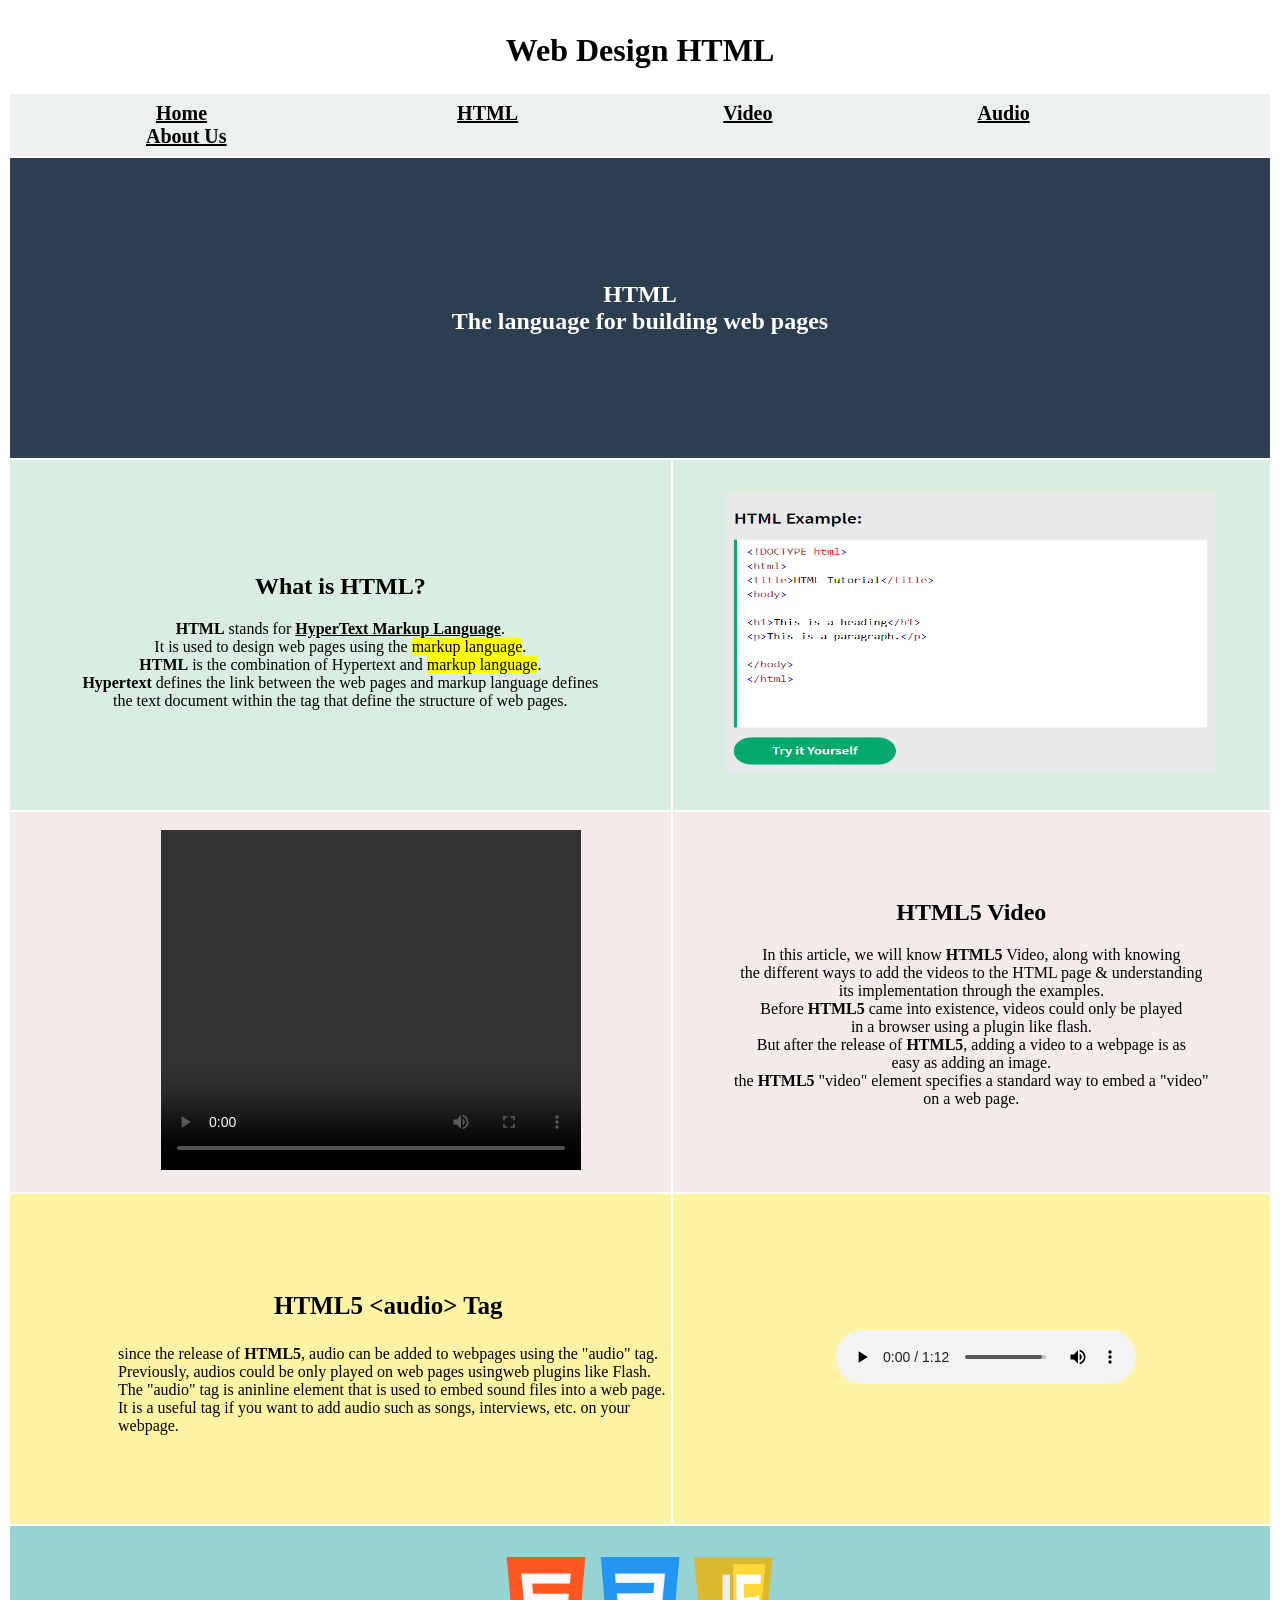
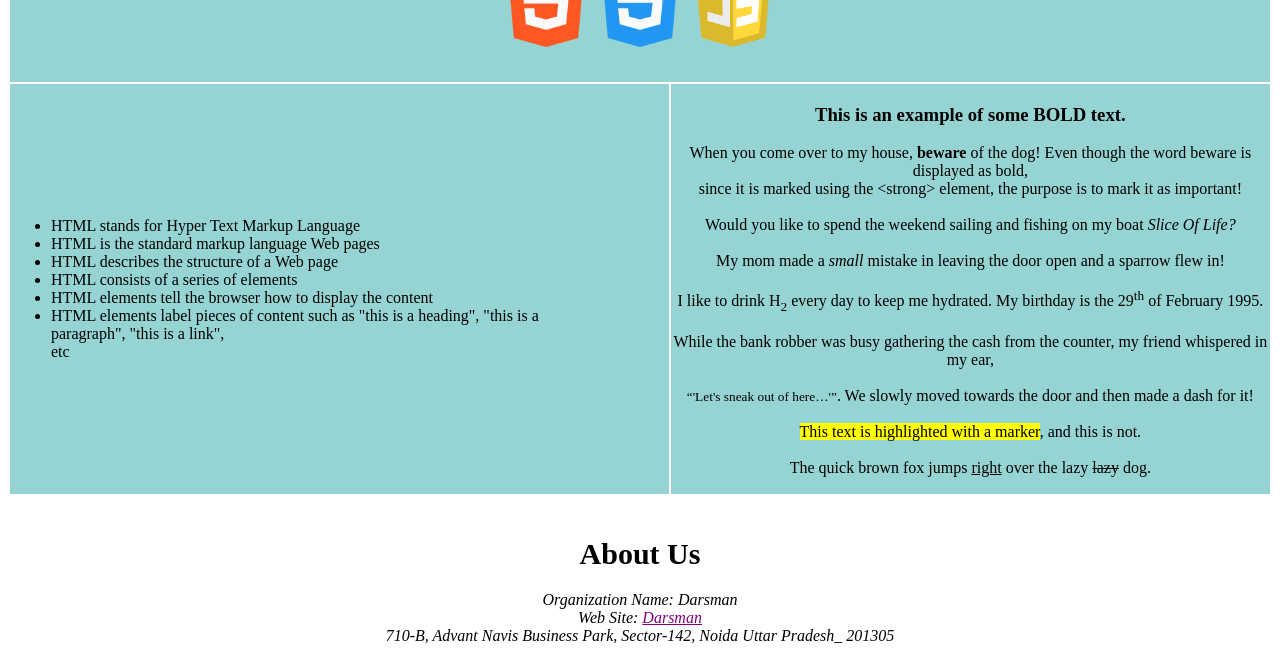
<file: 01-html-media/index.html>
<!doctype html>
<html lang="en">
  <head>
    <meta charset="UTF-8" />
    <title>My web page</title>
  </head>
  <body>
    <table width="100%">
      <thead>
        <tr>
          <th colspan="5"><h1>Web Design HTML</h1></th>
        </tr>
      </thead>
      <tbody>
        <tr>
          <td
            colspan="5"
            style="background: #ecf0f1; font-size: 20px"
            height="60"
          >
            <strong style="margin: 145px"
              ><a href="#T1" style="color: black">Home</a></strong
            >
            <strong style="margin: 100px"
              ><a href="#T2" style="color: black">HTML</a></strong
            >
            <strong style="margin: 100px"
              ><a href="#T3" style="color: black">Video</a></strong
            >
            <strong style="margin: 100px"
              ><a href="#T4" style="color: black">Audio</a></strong
            >
            <strong style="margin: 135px"
              ><a href="#T5" style="color: black">About Us</a></strong
            >
          </td>
        </tr>
        <tr
          id="T1"
          style="
            background: #2c3e50;
            height: 300px;
            color: white;
            text-align: center;
          "
        >
          <td colspan="5">
            <h2>HTML<br />The language for building web pages</h2>
          </td>
        </tr>
        <tr id="T2" style="background: #d9eee1; height: 350px">
          <td colspan="3" style="text-align: center">
            <h2 style="margin-top: 30px">What is HTML?</h2>
            <p style="font-size: 16px">
              <strong>HTML</strong> stands for
              <strong><ins>HyperText Markup Language</ins></strong
              >.<br />
              It is used to design web pages using the
              <mark>markup language</mark>.<br />
              <strong>HTML</strong> is the combination of Hypertext and
              <mark>markup language</mark>.<br />
              <strong>Hypertext</strong> defines the link between the web pages
              and markup language defines<br />
              the text document within the tag that define the structure of web
              pages.
            </p>
          </td>
          <td colspan="2" style="text-align: center">
            <img
              src="./images/pic1.png"
              width="490"
              height="280"
              alt="image 1"
            />
          </td>
        </tr>
        <tr id="T3" style="background: #f3ecea; height: 380px">
          <td colspan="3">
            <video controls width="420" height="340" style="margin-left: 150px">
              <source src="./videos/movie.mp4" type="video/mp4" />
            </video>
          </td>
          <td colspan="2" style="text-align: center">
            <h2>HTML5 Video</h2>
            <p style="font-size: 16px">
              In this article, we will know <strong>HTML5</strong> Video, along
              with knowing<br />
              the different ways to add the videos to the HTML page &
              understanding<br />
              its implementation through the examples.<br />
              Before <strong>HTML5</strong> came into existence, videos could
              only be played<br />
              in a browser using a plugin like flash.<br />
              But after the release of <strong>HTML5</strong>, adding a video to
              a webpage is as<br />
              easy as adding an image.<br />
              the <strong>HTML5</strong> "video" element specifies a standard
              way to embed a "video"<br />
              on a web page.
            </p>
          </td>
        </tr>
        <tr id="T4" style="background: #fff4a3; height: 330px">
          <td colspan="3">
            <h3 style="font-size: 25px; margin-left: 263px">
              HTML5 &lt;audio&gt; Tag
            </h3>
            <p style="font-size: 16px; margin-left: 107px">
              since the release of <strong>HTML5</strong>, audio can be added to
              webpages using the "audio" tag.<br />
              Previously, audios could be only played on web pages usingweb
              plugins like Flash.<br />
              The "audio" tag is aninline element that is used to embed sound
              files into a web page.<br />
              It is a useful tag if you want to add audio such as songs,
              interviews, etc. on your webpage.
            </p>
          </td>
          <td>
            <audio controls style="margin-left: 162px">
              <source src="./audios/file1.ogg" type="audio/ogg" />
              <source src="./audios/file2.mp3" type="audio/mpeg" />
              <source src="./audios/file3.wav" type="audio/x-wav" />
            </audio>
          </td>
        </tr>
        <tr style="background: #96d4d4; text-align: center">
          <td colspan="5">
            <div style="margin-top: 30px; margin-bottom: 30px">
              <img
                src="./images/html-5.png"
                width="90"
                height="90"
                alt="html 5"
              />
              <img
                src="./images/css-3.png"
                width="90"
                height="90"
                alt="css 3"
              />
              <img
                src="./images/js.png"
                width="90"
                height="90"
                alt="java script"
              />
            </div>
          </td>
        </tr>
        <tr style="background: #96d4d4">
          <td colspan="2">
            <ul>
              <li>HTML stands for Hyper Text Markup Language</li>
              <li>HTML is the standard markup language Web pages</li>
              <li>HTML describes the structure of a Web page</li>
              <li>HTML consists of a series of elements</li>
              <li>HTML elements tell the browser how to display the content</li>
              <li>
                HTML elements label pieces of content such as "this is a
                heading", "this is a<br />
                paragraph", "this is a link",<br />etc
              </li>
            </ul>
          </td>
          <td colspan="3" style="text-align: center">
            <h3>This is an example of some BOLD text.</h3>
            <p>
              When you come over to my house, <b>beware</b> of the dog! Even
              though the word beware is<br />
              displayed as bold,<br />
              since it is marked using the &lt;strong&gt; element, the purpose
              is to mark it as important!<br /><br />
              Would you like to spend the weekend sailing and fishing on my boat
              <em>Slice Of Life?</em><br /><br />
              My mom made a <em>small</em> mistake in leaving the door open and
              a sparrow flew in!<br /><br />
              I like to drink H<sub>2</sub> every day to keep me hydrated. My
              birthday is the 29<sup>th</sup> of February 1995.<br /><br />
              While the bank robber was busy gathering the cash from the
              counter, my friend whispered in my ear,<br /><br />
              <small><q>'Let's sneak out of here…'</q></small
              >. We slowly moved towards the door and then made a dash for
              it!<br /><br />
              <mark>This text is highlighted with a marker</mark>, and this is
              not.<br /><br />
              The quick brown fox jumps <ins>right</ins> over the lazy
              <del>lazy</del> dog.
            </p>
          </td>
        </tr>
      </tbody>
      <tfoot>
        <tr id="T5">
          <td colspan="5" style="text-align: center">
            <h4 style="font-size: 30px">About Us</h4>
            <p style="margin-top: -20px">
              <i
                >Organization Name: Darsman<br />
                Web Site: <ins style="color: purple">Darsman</ins><br />
                710-B, Advant Navis Business Park, Sector-142, Noida Uttar
                Pradesh_ 201305</i
              >
            </p>
          </td>
        </tr>
      </tfoot>
    </table>
  </body>
</html>
</file>
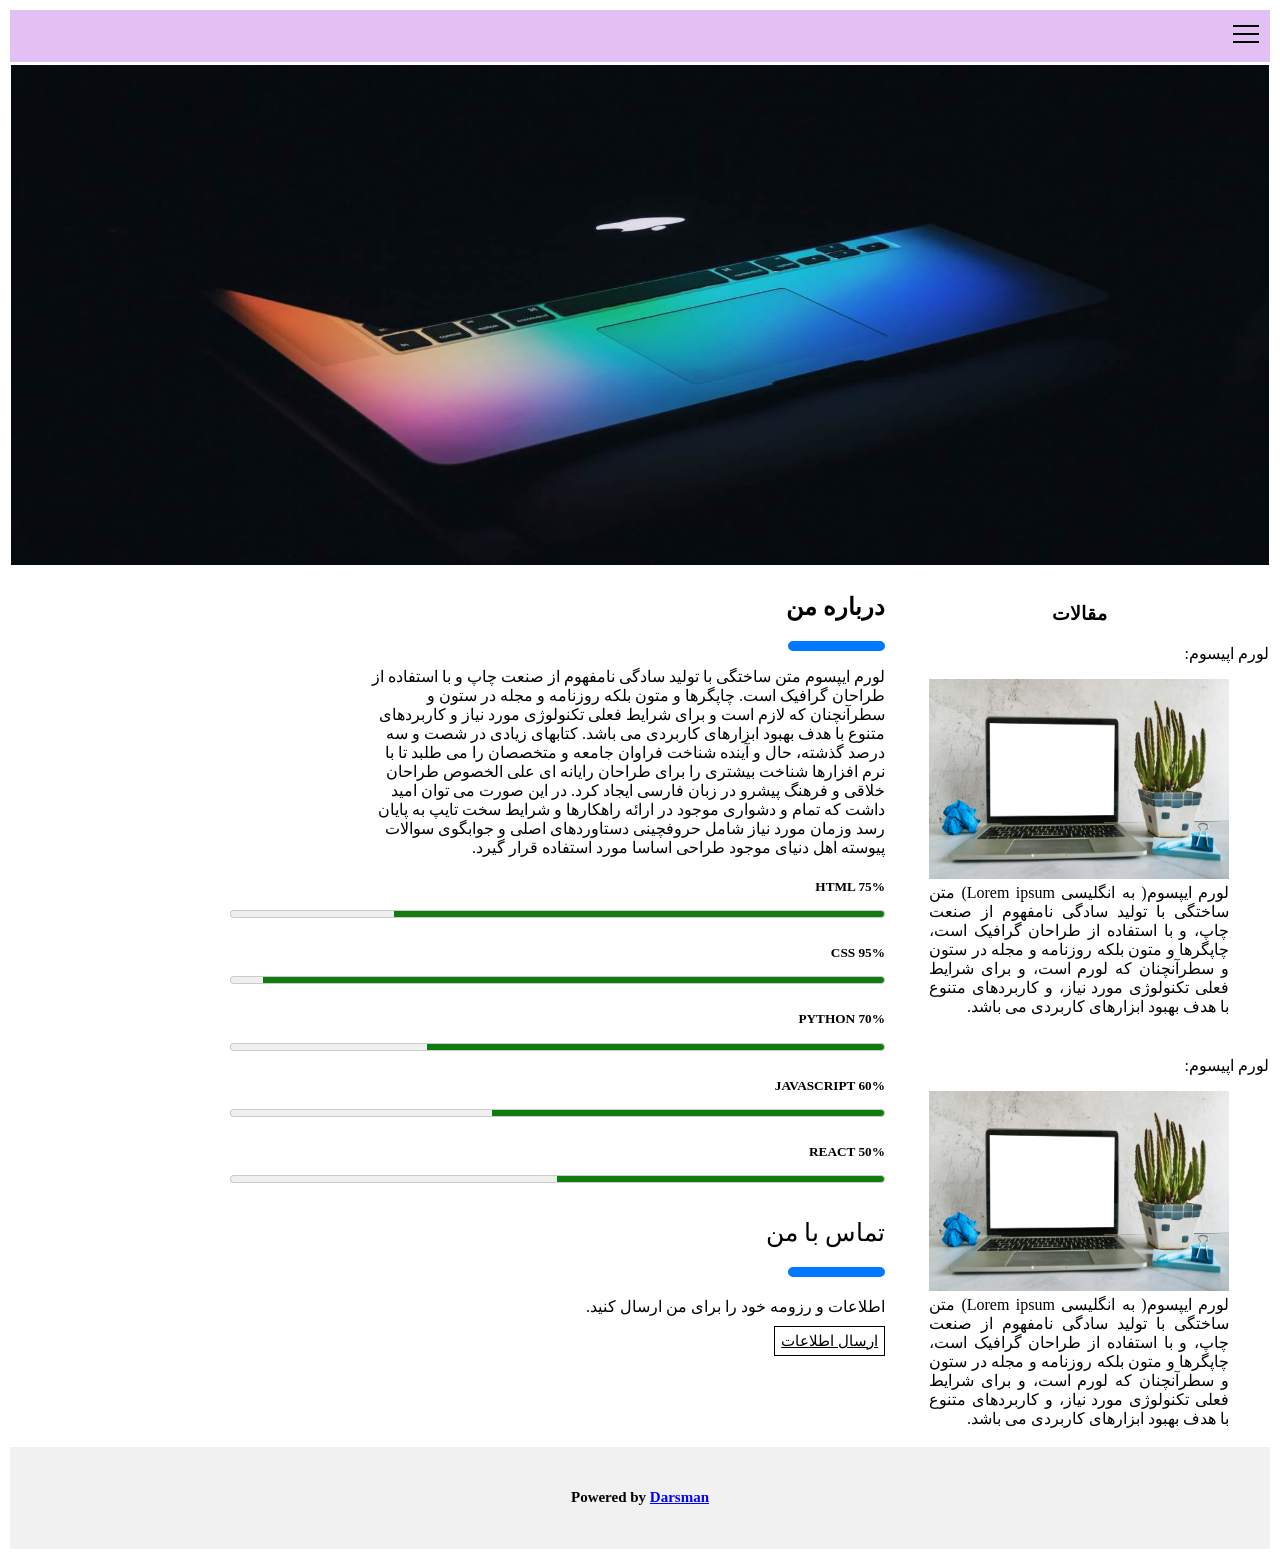
<file: 02-semantic-page-and-forms/index.html>
<!doctype html>
<html lang="fa">
  <head>
    <meta charset="UTF-8" />
    <meta
      name="description"
      content="در این صفحه آموزشی، تمرینی در مورد کار با جدول،فرم ها، تگ های جدید و متا تگها  می باشد. "
    />
    <meta name="keyword" content="تمرین، جدول، فرم، متاتگ، HTML" />
    <meta name="author" content="Reza Mohammadi" />
    <meta name="viewport" content="width=device-width, initial-scale=1.0" />
    <meta name="robots" content="follow, index" />
    <link rel="icon" href="./images/favicon.1.png" sizes="16x16" />
    <link rel="icon" href="./images/favicon.2.png" sizes="32x32" />
    <link rel="icon" href="./images/favicon.3.png" sizes="48x48" />
    <link rel="icon" href="./images/favicon.png" sizes="64x64" />
    <title>وب سایت من</title>
  </head>
  <body dir="rtl">
    <table style="width: 100%">
      <tr>
        <td colspan="5" style="height: 40px; background: #e2c0f3">
          <header style="padding: 10px">
            <img src="./images/icon-menu.png" alt="menu" />
          </header>
        </td>
      </tr>
      <tr>
        <td colspan="5" style="height: 500px">
          <nav>
            <img src="./images/mac.jpg" alt="mac" width="100%" height="500px" />
          </nav>
        </td>
      </tr>
      <tr>
        <td colspan="2" style="width: 20%; height: 400px">
          <aside>
            <article>
              <section style="margin-top: 30px">
                <h3 style="text-align: center">مقالات</h3>
                <span>لورم اپیسوم:</span>
                <figure>
                  <img
                    src="./images/pic.jpg"
                    width="300px"
                    height="200px"
                    alt="picture"
                  />
                  <figcaption style="text-align: justify">
                    لورم ایپسوم( به انگلیسی Lorem ipsum) متن ساختگی با تولید
                    سادگی نامفهوم از صنعت چاپ، و با استفاده از طراحان گرافیک
                    است، چاپگرها و متون بلکه روزنامه و مجله در ستون و سطرآنچنان
                    که لورم است، و برای شرایط فعلی تکنولوژی مورد نیاز، و
                    کاربردهای متنوع با هدف بهبود ابزارهای کاربردی می باشد.
                  </figcaption>
                </figure>
              </section>
              <section style="margin-top: 40px">
                <span>لورم اپیسوم:</span>
                <figure>
                  <img
                    src="./images/pic.jpg"
                    width="300px"
                    height="200px"
                    alt="picture"
                  />
                  <figcaption style="text-align: justify">
                    لورم ایپسوم( به انگلیسی Lorem ipsum) متن ساختگی با تولید
                    سادگی نامفهوم از صنعت چاپ، و با استفاده از طراحان گرافیک
                    است، چاپگرها و متون بلکه روزنامه و مجله در ستون و سطرآنچنان
                    که لورم است، و برای شرایط فعلی تکنولوژی مورد نیاز، و
                    کاربردهای متنوع با هدف بهبود ابزارهای کاربردی می باشد.
                  </figcaption>
                </figure>
              </section>
            </article>
          </aside>
        </td>
        <td colspan="3" style="width: 80%; height: 400px">
          <main style="width: 100%; height: 100%">
            <section>
              <h1 style="padding-top: 10px">درباره من</h1>
              <hr
                style="
                  width: 10%;
                  margin-right: 0px;
                  border: 5px solid #0078ff;
                  border-radius: 10px;
                "
              />
              <p style="width: 60%">
                لورم ایپسوم متن ساختگی با تولید سادگی نامفهوم از صنعت چاپ و با
                استفاده از طراحان گرافیک است. چاپگرها و متون بلکه روزنامه و مجله
                در ستون و سطرآنچنان که لازم است و برای شرایط فعلی تکنولوژی مورد
                نیاز و کاربردهای متنوع با هدف بهبود ابزارهای کاربردی می باشد.
                کتابهای زیادی در شصت و سه درصد گذشته، حال و آینده شناخت فراوان
                جامعه و متخصصان را می طلبد تا با نرم افزارها شناخت بیشتری را
                برای طراحان رایانه ای علی الخصوص طراحان خلاقی و فرهنگ پیشرو در
                زبان فارسی ایجاد کرد. در این صورت می توان امید داشت که تمام و
                دشواری موجود در ارائه راهکارها و شرایط سخت تایپ به پایان رسد
                وزمان مورد نیاز شامل حروفچینی دستاوردهای اصلی و جوابگوی سوالات
                پیوسته اهل دنیای موجود طراحی اساسا مورد استفاده قرار گیرد.
              </p>
            </section>
            <section>
              <h5 style="margin-bottom: 10px">HTML 75%</h5>
              <meter min="0" max="100" value="75" style="width: 75%"></meter>
              <h5 style="margin-bottom: 10px">CSS 95%</h5>
              <meter min="0" max="100" value="95" style="width: 75%"></meter>
              <h5 style="margin-bottom: 10px">PYTHON 70%</h5>
              <meter min="0" max="100" value="70" style="width: 75%"></meter>
              <h5 style="margin-bottom: 10px">JAVASCRIPT 60%</h5>
              <meter min="0" max="100" value="60" style="width: 75%"></meter>
              <h5 style="margin-bottom: 10px">REACT 50%</h5>
              <meter min="0" max="100" value="50" style="width: 75%"></meter>
            </section>
            <section style="margin-top: 30px">
              <span style="font-size: 25px">تماس با من</span>
              <hr
                style="
                  width: 10%;
                  margin-right: 0px;
                  border: 5px solid #0078ff;
                  margin-bottom: 20px;
                  margin-top: 20px;
                  border-radius: 10px;
                "
              />
              <p>اطلاعات و رزومه خود را برای من ارسال کنید.</p>
              <a
                href="./registry.html"
                style="
                  font-size: 15px;
                  padding: 6px;
                  border: 1px solid black;
                  color: black;
                "
                target="_blank"
                >ارسال اطلاعات</a
              >
            </section>
          </main>
        </td>
      </tr>
      <tr>
        <td colspan="5" style="height: 100px; background-color: #f1f1f1">
          <footer style="width: 100%">
            <h6 style="text-align: center; font-size: 15px">
              Powered by
              <a style="color: blue" href="https://darsman.com/">Darsman</a>
            </h6>
          </footer>
        </td>
      </tr>
    </table>
  </body>
</html>
</file>
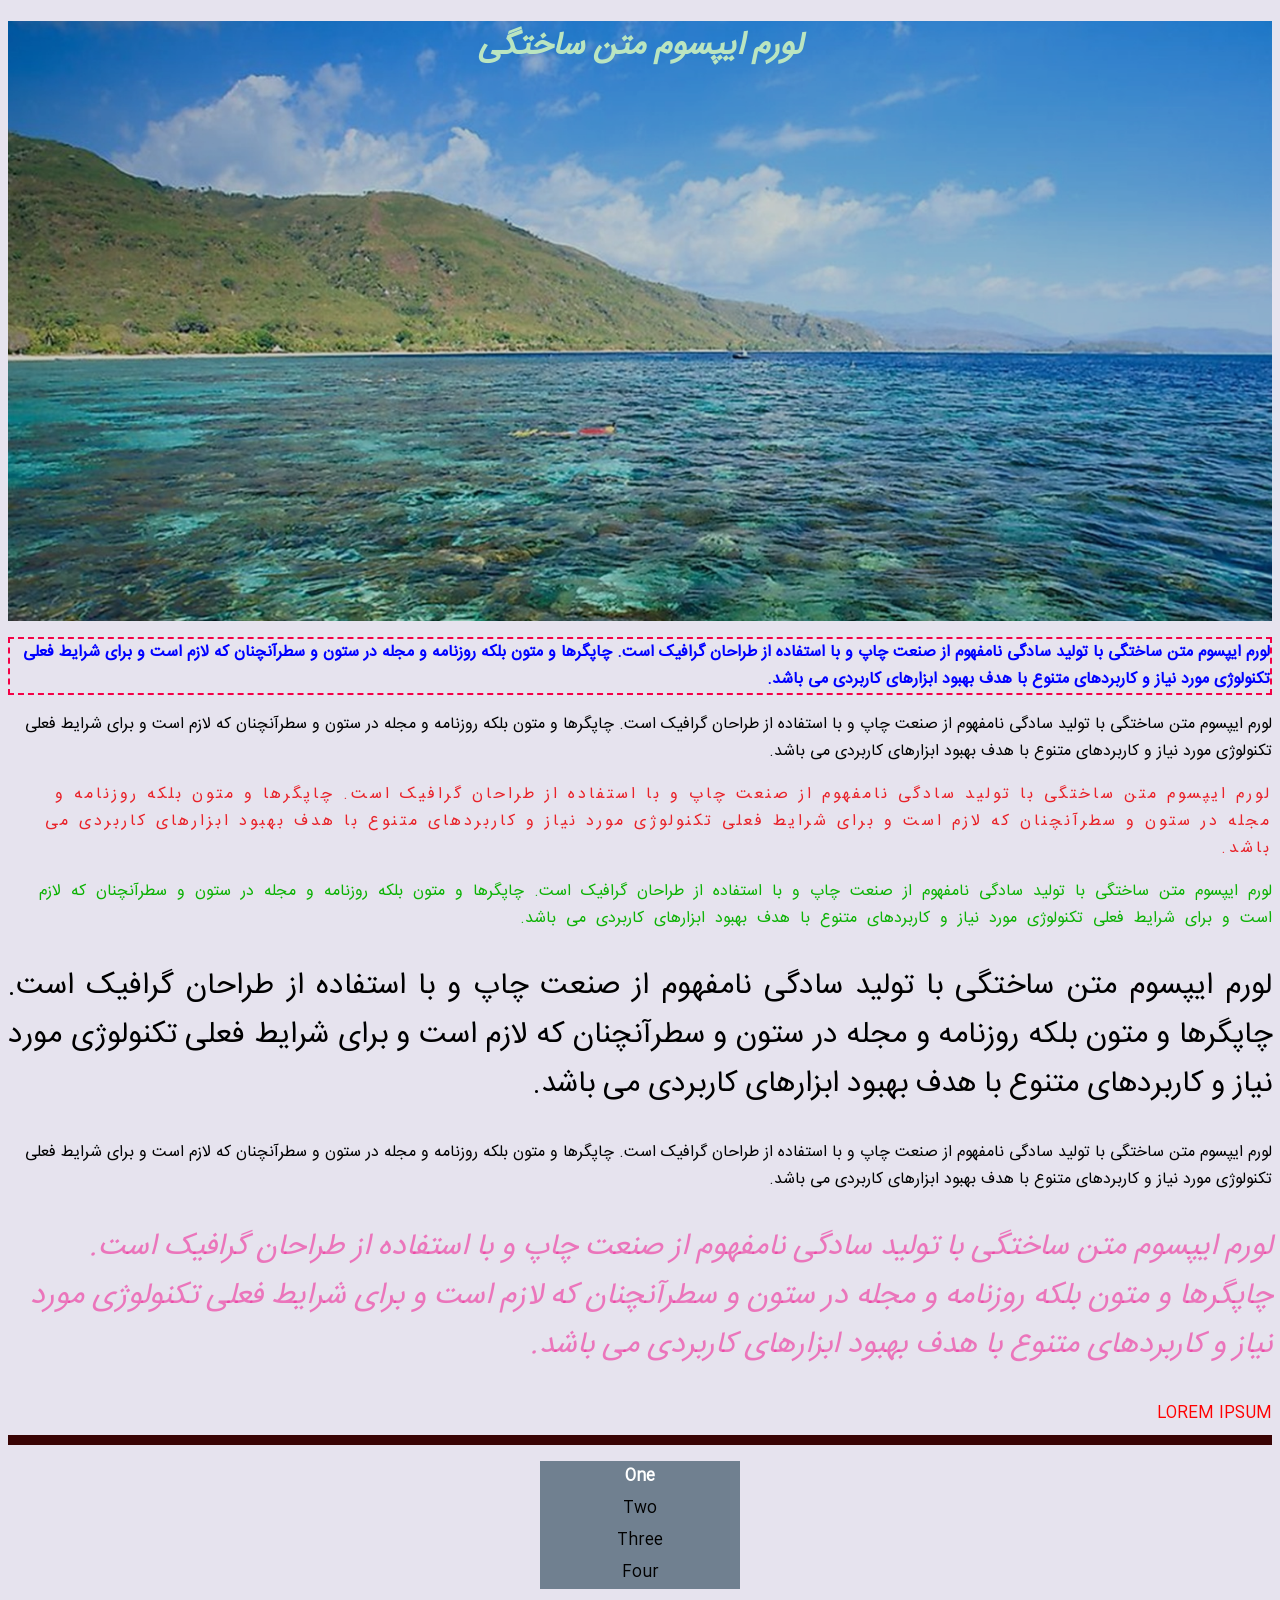
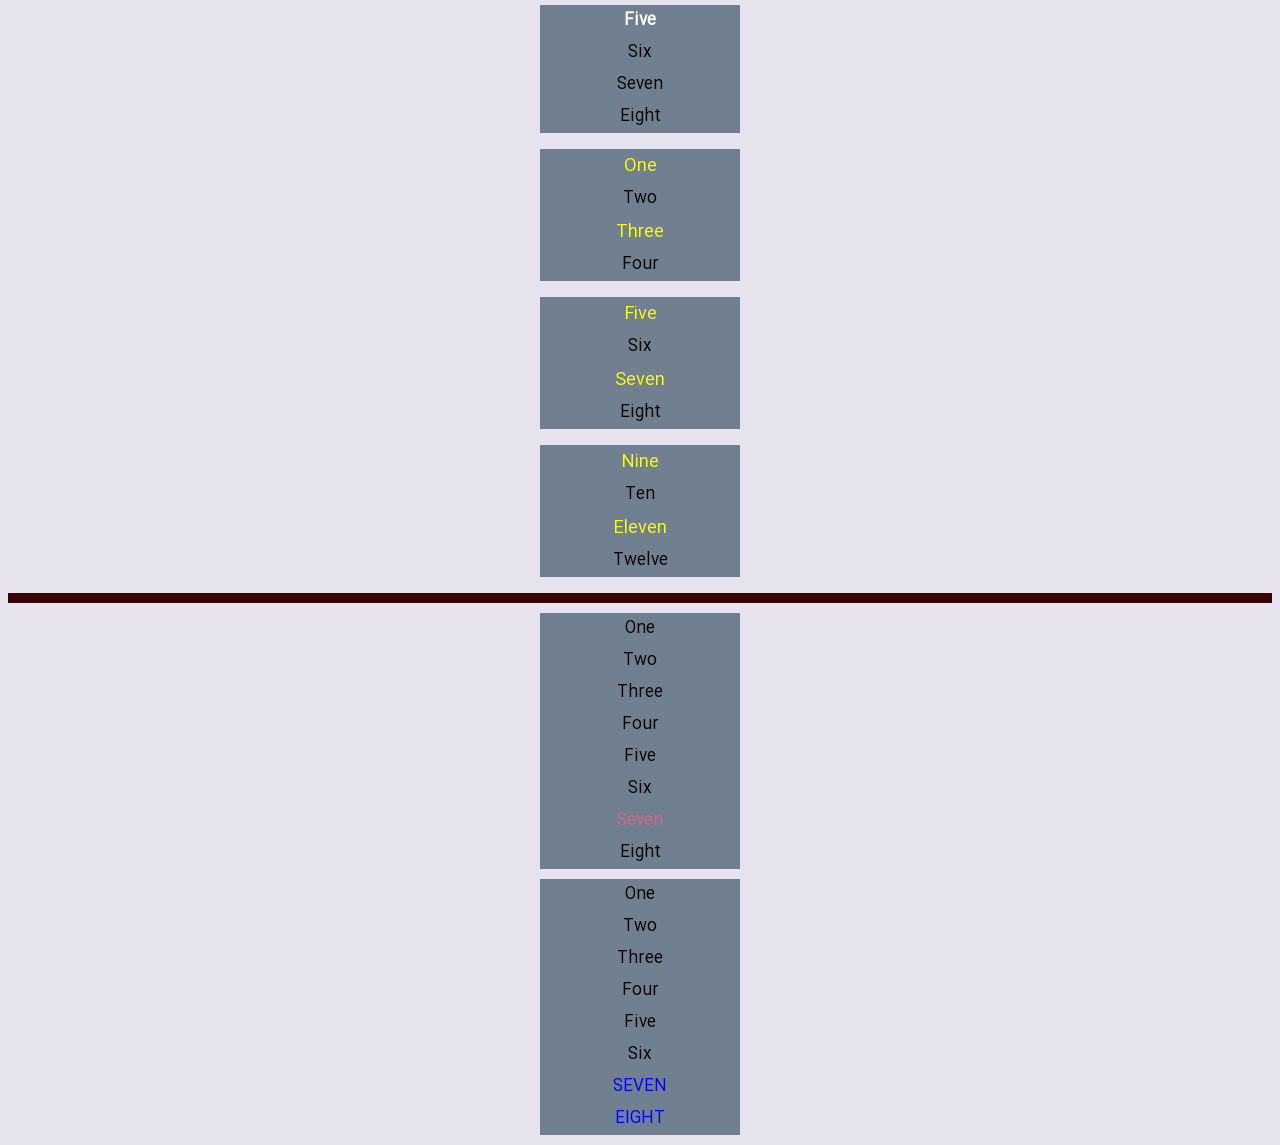
<file: 03-css-selectors/index.html>
<!DOCTYPE html>
<html lang="fa">
  <head>
    <meta charset="UTF-8" />
    <meta http-equiv="X-UA-Compatible" content="IE=edge" />
    <meta name="viewport" content="width=device-width, initial-scale=1.0" />
    <link rel="stylesheet" href="css/style.css" />
    <title>Selector</title>
  </head>
  <body dir="rtl">
    <header>
      <h1>لورم ایپسوم متن ساختگی</h1>
    </header>

    <section>
      <p>
        لورم ایپسوم متن ساختگی با تولید سادگی نامفهوم از صنعت چاپ و با استفاده
        از طراحان گرافیک است. چاپگرها و متون بلکه روزنامه و مجله در ستون و
        سطرآنچنان که لازم است و برای شرایط فعلی تکنولوژی مورد نیاز و کاربردهای
        متنوع با هدف بهبود ابزارهای کاربردی می باشد.
      </p>

      <p>
        لورم ایپسوم متن ساختگی با تولید سادگی نامفهوم از صنعت چاپ و با استفاده
        از طراحان گرافیک است. چاپگرها و متون بلکه روزنامه و مجله در ستون و
        سطرآنچنان که لازم است و برای شرایط فعلی تکنولوژی مورد نیاز و کاربردهای
        متنوع با هدف بهبود ابزارهای کاربردی می باشد.
      </p>

      <p>
        لورم ایپسوم متن ساختگی با تولید سادگی نامفهوم از صنعت چاپ و با استفاده
        از طراحان گرافیک است. چاپگرها و متون بلکه روزنامه و مجله در ستون و
        سطرآنچنان که لازم است و برای شرایط فعلی تکنولوژی مورد نیاز و کاربردهای
        متنوع با هدف بهبود ابزارهای کاربردی می باشد.
      </p>

      <p>
        لورم ایپسوم متن ساختگی با تولید سادگی نامفهوم از صنعت چاپ و با استفاده
        از طراحان گرافیک است. چاپگرها و متون بلکه روزنامه و مجله در ستون و
        سطرآنچنان که لازم است و برای شرایط فعلی تکنولوژی مورد نیاز و کاربردهای
        متنوع با هدف بهبود ابزارهای کاربردی می باشد.
      </p>

      <p>
        لورم ایپسوم متن ساختگی با تولید سادگی نامفهوم از صنعت چاپ و با استفاده
        از طراحان گرافیک است. چاپگرها و متون بلکه روزنامه و مجله در ستون و
        سطرآنچنان که لازم است و برای شرایط فعلی تکنولوژی مورد نیاز و کاربردهای
        متنوع با هدف بهبود ابزارهای کاربردی می باشد.
      </p>

      <p>
        لورم ایپسوم متن ساختگی با تولید سادگی نامفهوم از صنعت چاپ و با استفاده
        از طراحان گرافیک است. چاپگرها و متون بلکه روزنامه و مجله در ستون و
        سطرآنچنان که لازم است و برای شرایط فعلی تکنولوژی مورد نیاز و کاربردهای
        متنوع با هدف بهبود ابزارهای کاربردی می باشد.
      </p>

      <p>
        لورم ایپسوم متن ساختگی با تولید سادگی نامفهوم از صنعت چاپ و با استفاده
        از طراحان گرافیک است. چاپگرها و متون بلکه روزنامه و مجله در ستون و
        سطرآنچنان که لازم است و برای شرایط فعلی تکنولوژی مورد نیاز و کاربردهای
        متنوع با هدف بهبود ابزارهای کاربردی می باشد.
      </p>

      <a href="#">Lorem Ipsum</a>
    </section>

    <hr />

    <div class="one box">
      <ul>
        <li>One</li>
        <li>Two</li>
        <li>Three</li>
        <li>Four</li>
      </ul>
      <ol>
        <li>Five</li>
        <li>Six</li>
        <li>Seven</li>
        <li>Eight</li>
      </ol>
    </div>

    <div class="two box">
      <ul>
        <li>One</li>
        <li>Two</li>
        <li>Three</li>
        <li>Four</li>
      </ul>
      <ol>
        <li>Five</li>
        <li>Six</li>
        <li>Seven</li>
        <li>Eight</li>
      </ol>
      <ul>
        <li>Nine</li>
        <li>Ten</li>
        <li>Eleven</li>
        <li>Twelve</li>
      </ul>
    </div>
    <hr />

    <div>
      <ul class="three box">
        <li>One</li>
        <li>Two</li>
        <li>Three</li>
        <li>Four</li>
        <li>Five</li>
        <li>Six</li>
        <li>Seven</li>
        <li>Eight</li>
      </ul>
    </div>

    <div>
      <ul class="four box">
        <li>One</li>
        <li>Two</li>
        <li>Three</li>
        <li>Four</li>
        <li>Five</li>
        <li>Six</li>
        <li>Seven</li>
        <li>Eight</li>
      </ul>
    </div>
  </body>
</html>
</file>
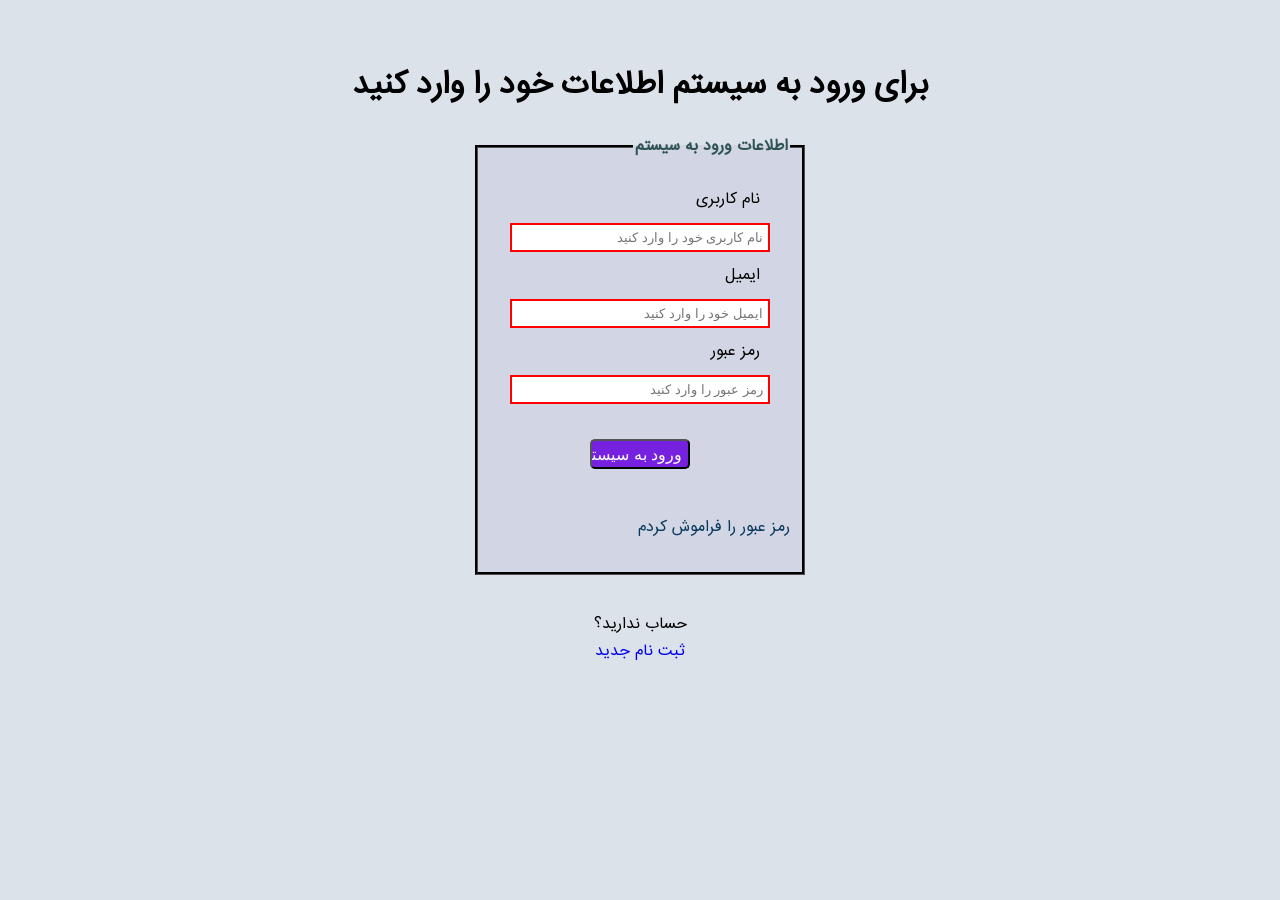
<file: 04-auth-pages/index.html>
<!doctype html>
<html lang="fa">
  <head>
    <meta charset="UTF-8" />
    <meta
      name="description"
      content="این سایت برای ورود به سیستم یا ثبت نام در آن طراحی شده است."
    />
    <meta
      name="keywords"
      content="ثبت نام، نام کاربری، ورود به سیستم،رمز عبور"
    />
    <meta name="author" content="Reza mohammadi" />
    <meta name="viewport" content="width=device-width, initial-scale=1.0" />
    <meta name="robots" content="index, follow" />
    <title>ورود به سیستم</title>
    <link rel="icon" href="./images/favicon.5.png" sizes="16x16" />
    <link rel="icon" href="./images/favicon.6.png" sizes="32x32" />
    <link rel="icon" href="./images/favicon.7.png" sizes="48x48" />
    <link rel="icon" href="./images/favicon.8.png" sizes="64x64" />
    <link rel="stylesheet" href="./css/styles.css" />
  </head>
  <body>
    <h1>برای ورود به سیستم اطلاعات خود را وارد کنید</h1>
    <fieldset class="field-set__legend">
      <legend>اطلاعات ورود به سیستم</legend>
      <div class="div-form">
        <form action="./server.html" method="post">
          <label for="UserName">نام کاربری </label>
          <input
            type="text"
            id="UserName"
            name="UserName"
            placeholder="نام کاربری خود را وارد کنید"
            required
            maxlength="7"
            autocomplete="off"
          />
          <label for="Email">ایمیل</label>
          <input
            type="email"
            id="Email"
            name="Email"
            placeholder="ایمیل خود را وارد کنید"
            required
            autocomplete="off"
          />
          <label for="Password">رمز عبور </label>
          <input
            type="password"
            id="Password"
            name="Password"
            placeholder="رمز عبور را وارد کنید"
            required
          />
          <input
            type="submit"
            id="Submit"
            name="Submit"
            value="ورود به سیستم"
          />
        </form>
      </div>
      <div class="div-link">
        <a href="./recoverypass.html" target="_blank"
          >رمز عبور را فراموش کردم</a
        >
      </div>
    </fieldset>
    <div class="div-footer">
      <p>حساب ندارید؟</p>
      <a href="./registry.html" target="_blank">ثبت نام جدید</a>
    </div>
  </body>
</html>
</file>
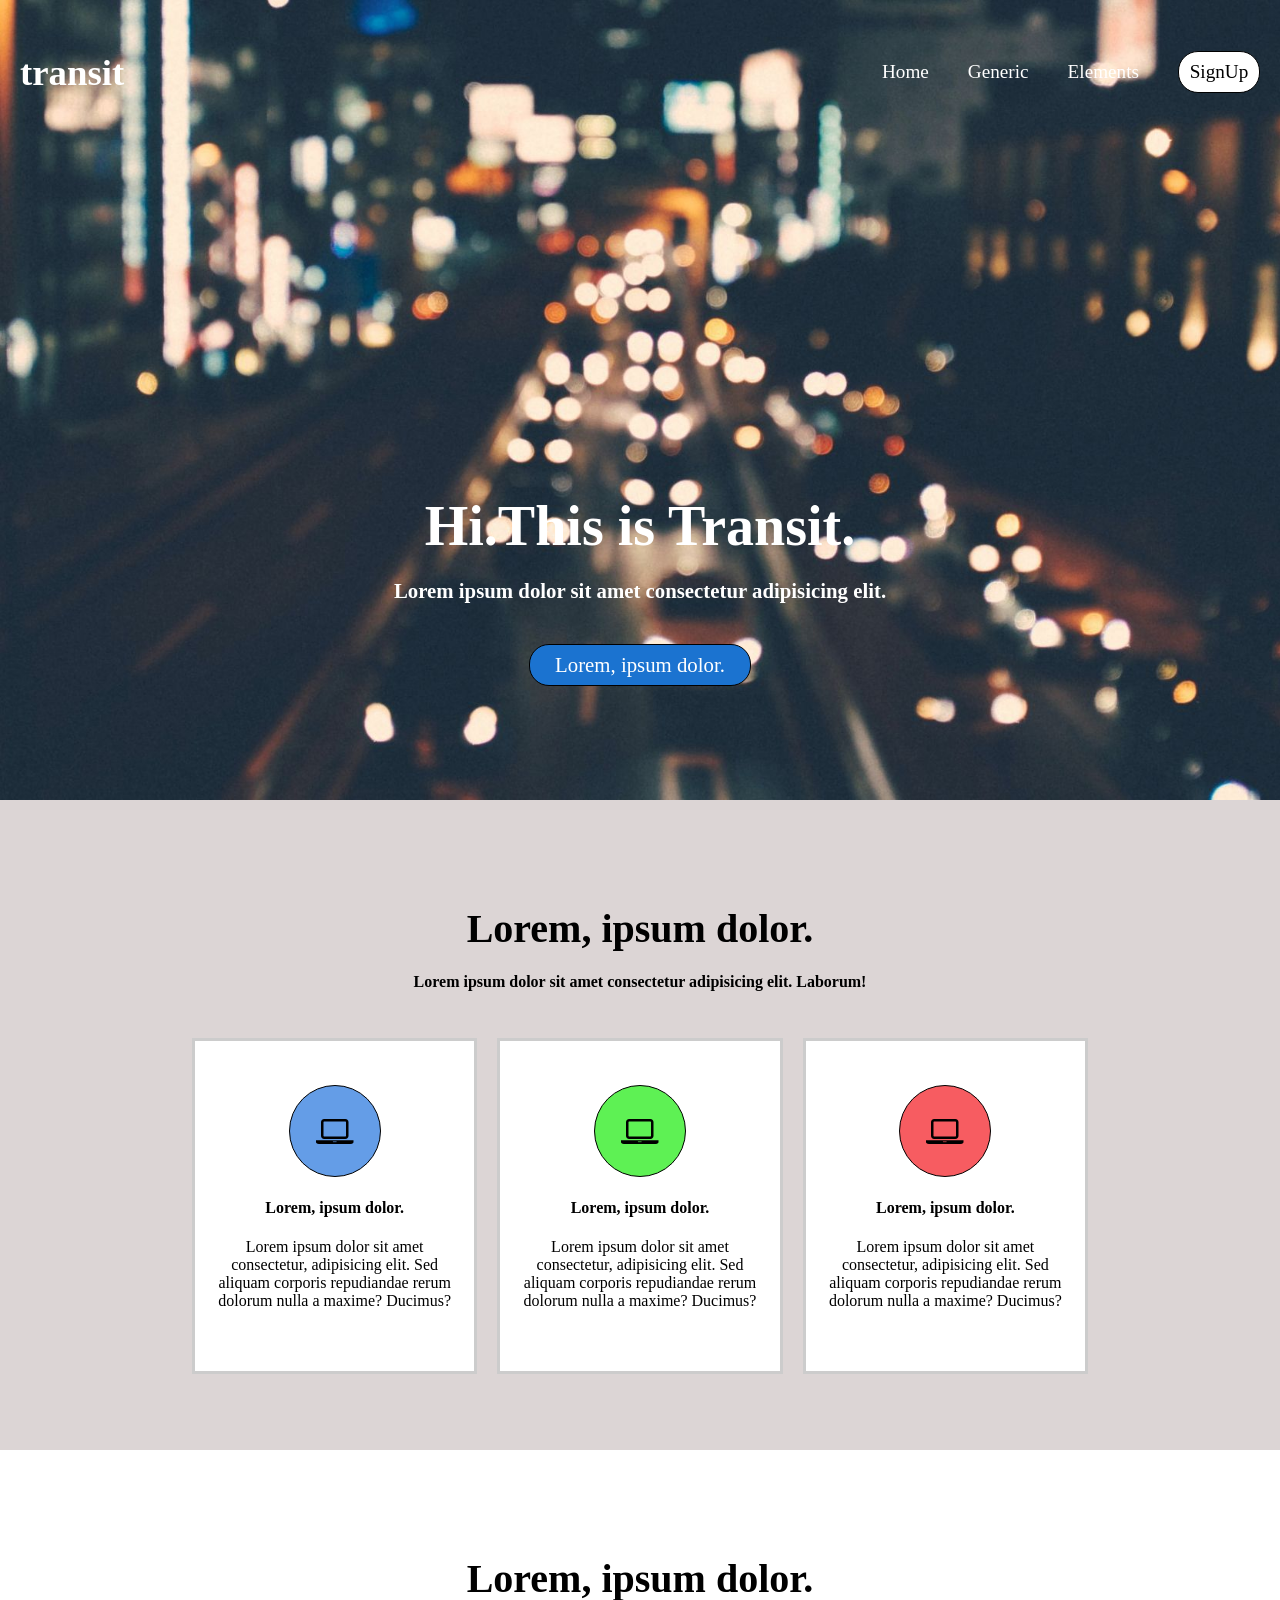
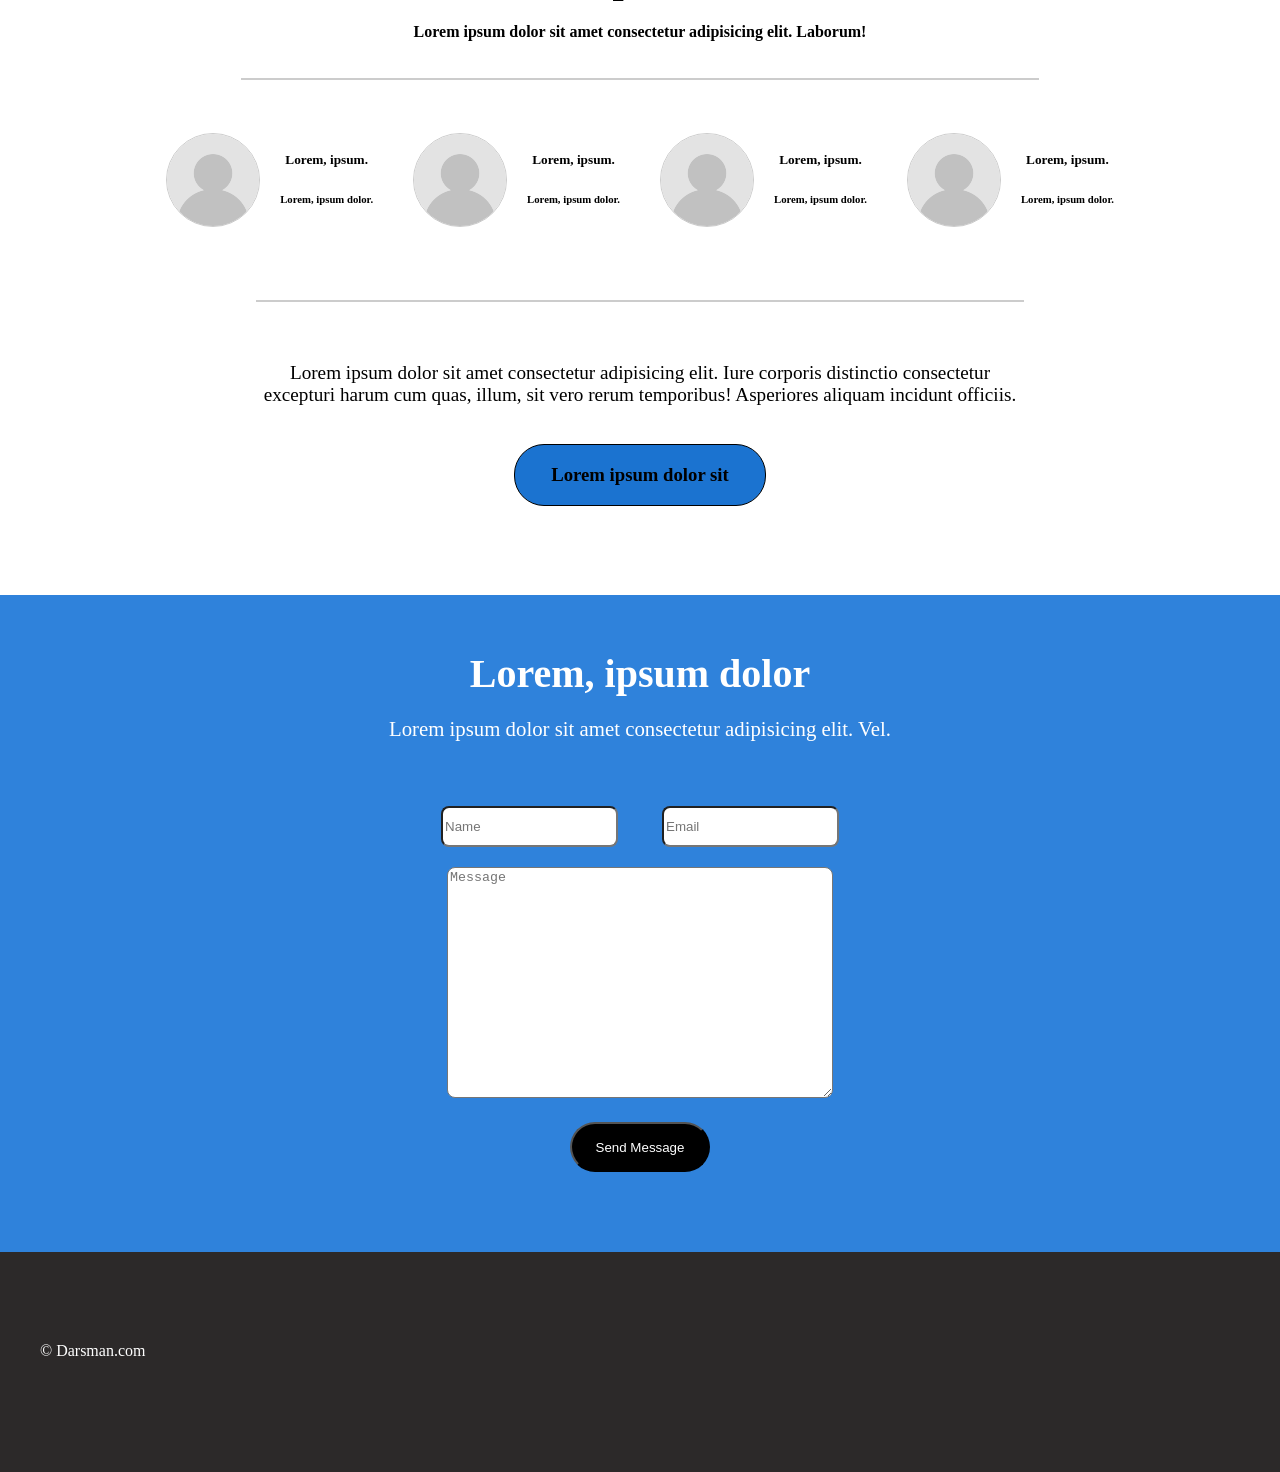
<file: 05-responsive-page/index.html>
<!doctype html>
<html lang="en">
  <head>
    <meta charset="UTF-8" />
    <meta name="viewport" content="width=device-width, initial-scale=1.0" />
    <meta
      name="description"
      content="This webpage is designed for devices with different screens."
    />
    <meta
      name="keywords"
      content="html, webpage, different screens, designed"
    />
    <meta name="author" content="Reza Mohammadi" />
    <meta name="robots" content="index, follow" />
    <title>transit</title>
    <link
      rel="stylesheet"
      href="https://cdnjs.cloudflare.com/ajax/libs/font-awesome/4.7.0/css/font-awesome.min.css"
    />
    <link rel="stylesheet" href="./css/media-query.css" />
  </head>
  <body>
    <!-- Header -->
    <header>
      <section class="head-container">
        <section class="header">
          <h2>transit</h2>
          <nav class="navbar">
            <ul>
              <li><a href="#">Home</a></li>
              <li><a href="#">Generic</a></li>
              <li><a href="#">Elements</a></li>
              <li><a href="#" class="btn">SignUp</a></li>
            </ul>
          </nav>
        </section>
        <section class="head-title">
          <h1>Hi.This is Transit.</h1>
          <h3>Lorem ipsum dolor sit amet consectetur adipisicing elit.</h3>
          <p class="btn-p">Lorem, ipsum dolor.</p>
        </section>
      </section>
    </header>
    <!-- End Header -->
    <!-- Services -->
    <main role="main">
      <section class="service-container">
        <section class="service-title">
          <h2>Lorem, ipsum dolor.</h2>
          <h4>
            Lorem ipsum dolor sit amet consectetur adipisicing elit. Laborum!
          </h4>
        </section>
        <section class="service-section">
          <div class="service-section__border">
            <div class="service-icon__blue">
              <a><i class="fa fa-laptop"></i></a>
            </div>
            <div class="service-description">
              <h4>Lorem, ipsum dolor.</h4>
              <p>
                Lorem ipsum dolor sit amet consectetur, adipisicing elit. Sed
                aliquam corporis repudiandae rerum dolorum nulla a maxime?
                Ducimus?
              </p>
            </div>
          </div>
          <div class="service-section__border">
            <div class="service-icon__green">
              <a><i class="fa fa-laptop"></i></a>
            </div>
            <div class="service-description">
              <h4>Lorem, ipsum dolor.</h4>
              <p>
                Lorem ipsum dolor sit amet consectetur, adipisicing elit. Sed
                aliquam corporis repudiandae rerum dolorum nulla a maxime?
                Ducimus?
              </p>
            </div>
          </div>
          <div class="service-section__border">
            <div class="service-icon__red">
              <a><i class="fa fa-laptop"></i></a>
            </div>
            <div class="service-description">
              <h4>Lorem, ipsum dolor.</h4>
              <p>
                Lorem ipsum dolor sit amet consectetur, adipisicing elit. Sed
                aliquam corporis repudiandae rerum dolorum nulla a maxime?
                Ducimus?
              </p>
            </div>
          </div>
        </section>
      </section>
      <!-- End Services -->
      <!-- Team Members -->
      <section class="team-container">
        <section class="team-title">
          <h2>Lorem, ipsum dolor.</h2>
          <h4>
            Lorem ipsum dolor sit amet consectetur adipisicing elit. Laborum!
          </h4>
        </section>
        <section class="team-members">
          <div class="member-info">
            <img src="./images/profile_placeholder.gif" alt="profile image" />
            <div class="member-description">
              <h5>Lorem, ipsum.</h5>
              <h6>Lorem, ipsum dolor.</h6>
            </div>
          </div>
          <div class="member-info">
            <img src="./images/profile_placeholder.gif" alt="profile image" />
            <div class="member-description">
              <h5>Lorem, ipsum.</h5>
              <h6>Lorem, ipsum dolor.</h6>
            </div>
          </div>
          <div class="member-info">
            <img src="./images/profile_placeholder.gif" alt="profile image" />
            <div class="member-description">
              <h5>Lorem, ipsum.</h5>
              <h6>Lorem, ipsum dolor.</h6>
            </div>
          </div>
          <div class="member-info">
            <img src="./images/profile_placeholder.gif" alt="profile image" />
            <div class="member-description">
              <h5>Lorem, ipsum.</h5>
              <h6>Lorem, ipsum dolor.</h6>
            </div>
          </div>
        </section>
      </section>
      <!-- End Team Members -->
      <!-- Articles -->
      <article class="article">
        <p>
          Lorem ipsum dolor sit amet consectetur adipisicing elit. Iure corporis
          distinctio consectetur excepturi harum cum quas, illum, sit vero rerum
          temporibus! Asperiores aliquam incidunt officiis.
        </p>
        <h3>Lorem ipsum dolor sit</h3>
      </article>
      <!-- End Articles -->
    </main>
    <!-- Footer -->
    <footer>
      <section class="footer-container">
        <section class="footer-title">
          <h3>Lorem, ipsum dolor</h3>
          <p>Lorem ipsum dolor sit amet consectetur adipisicing elit. Vel.</p>
        </section>
        <section class="form-body">
          <form action="#" method="post">
            <input
              type="text"
              id="Name"
              name="Name"
              placeholder="Name"
              maxlength="15"
              required
              autocomplete="off"
            />
            <input
              type="email"
              id="Email"
              name="Email"
              placeholder="Email"
              required
              autocomplete="off"
            />
            <textarea
              id="Message"
              name="Message"
              placeholder="Message"
              rows="15"
              cols="22"
              autocomplete="off"
            ></textarea>
            <button type="submit" id="Submit" name="Submit">
              Send Message
            </button>
          </form>
        </section>
      </section>
      <section class="end-footer">
        <p>&copy;&nbsp;Darsman.com</p>
      </section>
    </footer>
    <!-- End Footer -->
  </body>
</html>
</file>
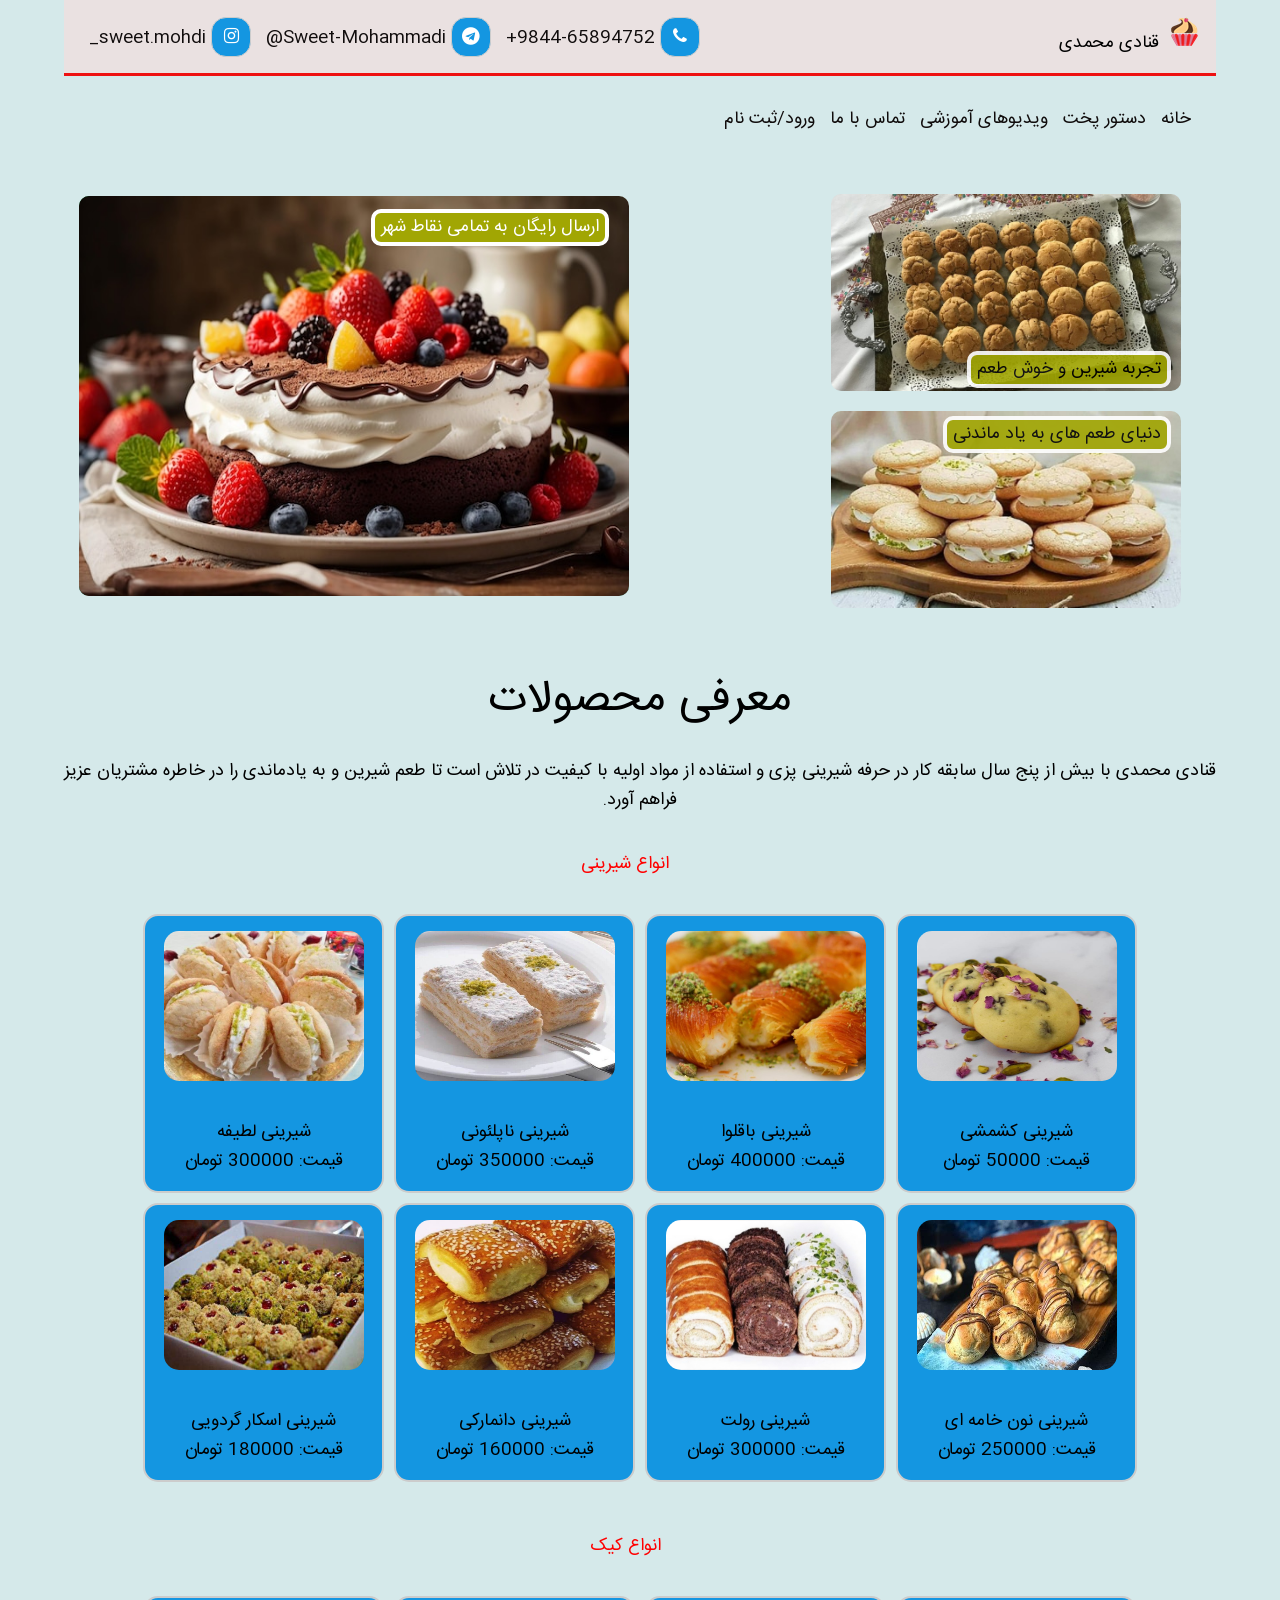
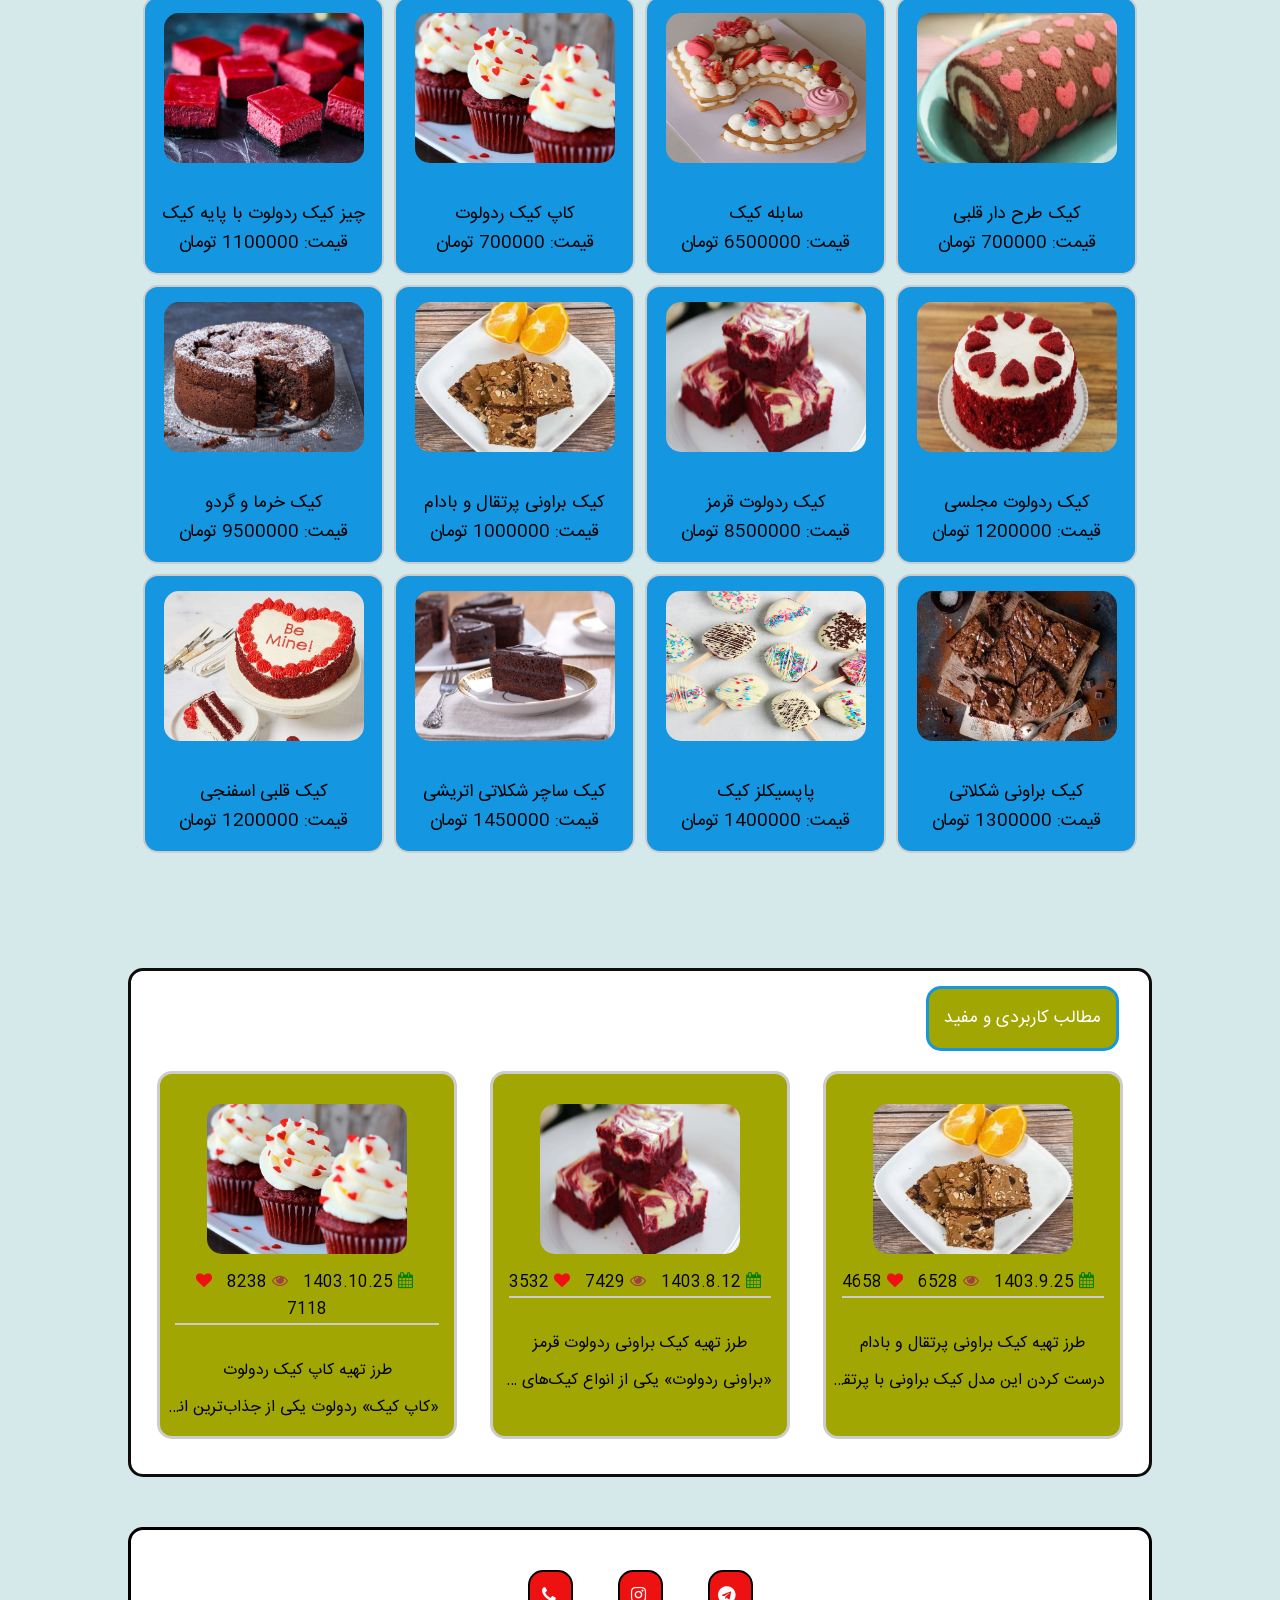
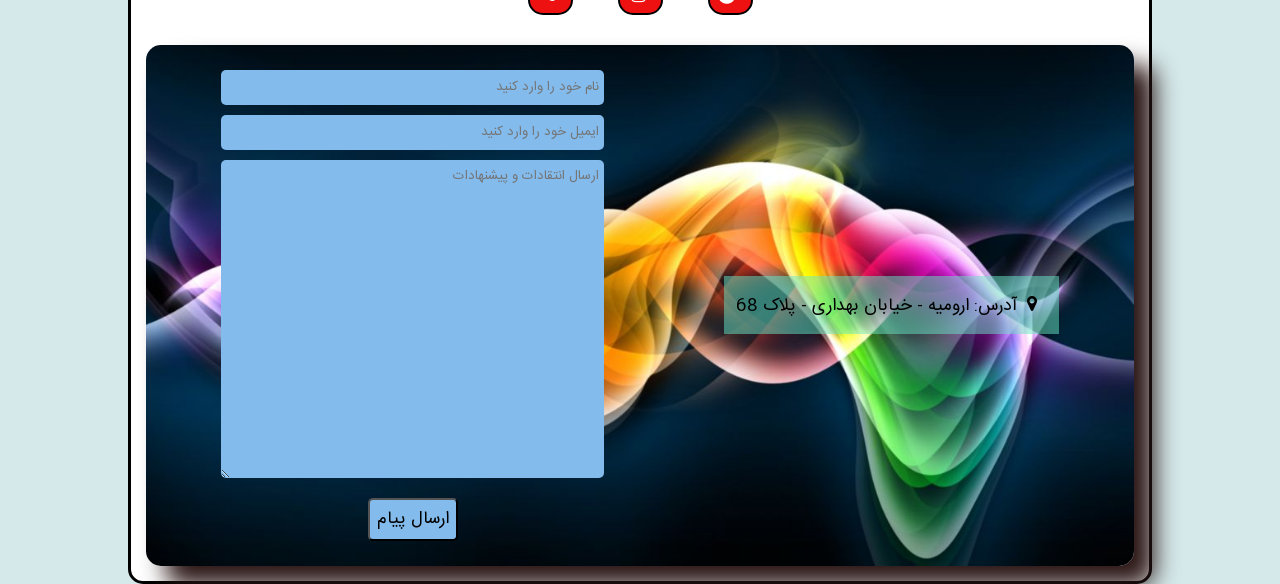
<file: 06-bakery-website/index.html>
<!doctype html>
<html lang="fa">
  <head>
    <meta charset="UTF-8" />
    <meta name="viewport" content="width=device-width, initial-scale=1.0" />
    <meta
      name="description"
      content="این سایت یک فروشگاه آنلاین قنادی برای فروش کیک و شیرینی می باشد."
    />
    <meta
      name="keywords"
      content="html, webpage, store, confectionery, online store, فروشگاه، فروشگاه قنادی، شیرینی، فروشگاه آنلاین"
    />
    <meta name="author" content="Reza Mohammadi" />
    <meta name="robots" content="index, follow" />
    <link rel="icon" href="./images/favicons/favicon.1.png" sizes="16x16" />
    <link rel="icon" href="./images/favicons/favicon.2.png" sizes="32x32" />
    <link rel="icon" href="./images/favicons/favicon.3.png" sizes="48x48" />
    <link rel="icon" href="./images/favicons/favicon.4.png" sizes="64x64" />
    <link rel="stylesheet" href="./css/main_styles.css" />
    <link
      rel="stylesheet"
      href="https://cdnjs.cloudflare.com/ajax/libs/font-awesome/4.7.0/css/font-awesome.min.css"
    />
    <title>قنادی محمدی</title>
  </head>
  <body>
    <!-- Header -->
    <header class="head">
      <section class="head-container">
        <span>قنادی محمدی</span>
        <ul>
          <li>
            <a href="#"><i class="fa fa-phone"></i>9844-65894752+</a>
          </li>
          <li>
            <a href="#"><i class="fa fa-telegram"></i>Sweet-Mohammadi@</a>
          </li>
          <li>
            <a href="#"><i class="fa fa-instagram"></i>sweet.mohdi_</a>
          </li>
        </ul>
      </section>
    </header>
    <!-- End Header -->
    <!-- Navbar -->
    <nav class="nav-menu">
      <section class="navbar">
        <ul>
          <li><a href="#">خانه</a></li>
          <li><a href="#">دستور پخت</a></li>
          <li><a href="#">ویدیوهای آموزشی</a></li>
          <li><a href="#">تماس با ما</a></li>
          <li>
            <a href="./accountpage.html" target="_blank">ورود/ثبت نام</a>
          </li>
        </ul>
      </section>
    </nav>
    <!-- End Navbar -->
    <!-- Main Body -->
    <main role="main">
      <!-- Banner -->
      <section class="banner">
        <section class="banner-container">
          <div class="banner-img__right">
            <img
              class="img-right__1"
              src="./images/sweets/sweet_image.1.jpg"
              alt="sweet"
            />
            <h4 class="title-img__1">تجربه شیرین و خوش طعم</h4>
            <img
              class="img-right__2"
              src="./images/sweets/sweet_image.2.jpg"
              alt="sweet"
            />
            <h4 class="title-img__2">دنیای طعم های به یاد ماندنی</h4>
          </div>
          <div class="banner-img__left">
            <div class="img-left__1">
              <img src="./images/cakes/cake_image.1.jpg" alt="cake" />
            </div>
            <h4 class="title-left__1">ارسال رایگان به تمامی نقاط شهر</h4>
            <div class="img-left__2">
              <img src="./images/cakes/cake_image.2.jpg" alt="cake" />
            </div>
            <h4 class="title-left__2">انواع کیک و شیرینی</h4>
          </div>
        </section>
      </section>
      <!-- End Banner -->
      <!-- Services -->
      <section class="services">
        <section class="service-container">
          <section class="service-title">
            <h1>معرفی محصولات</h1>
            <p>
              قنادی محمدی با بیش از پنج سال سابقه کار در حرفه شیرینی پزی و
              استفاده از مواد اولیه با کیفیت در تلاش است تا طعم شیرین و به
              یادماندی را در خاطره مشتریان عزیز فراهم آورد.
            </p>
          </section>
        </section>
        <section class="sweet-title"><h3>انواع شیرینی</h3></section>
        <section class="sweet-card">
          <div class="service-img">
            <img src="./images/sweets/sweet_image.3.jpg" alt="کشمشی" />
            <div class="service-link">
              <a href="#"><i class="fa fa-link"></i></a>
            </div>
            <h5>شیرینی کشمشی</h5>
            <p>قیمت: 50000 تومان</p>
          </div>
          <div class="service-img">
            <img src="./images/sweets/sweet_image.4.png" alt="باقلوا" />
            <div class="service-link">
              <a href="#"><i class="fa fa-link"></i></a>
            </div>
            <h5>شیرینی باقلوا</h5>
            <p>قیمت: 400000 تومان</p>
          </div>
          <div class="service-img">
            <img src="./images/sweets/sweet_image.5.jpg" alt="ناپلئونی" />
            <div class="service-link">
              <a href="./products.html" target="_blank"
                ><i class="fa fa-link"></i
              ></a>
            </div>
            <h5>شیرینی ناپلئونی</h5>
            <p>قیمت: 350000 تومان</p>
          </div>
          <div class="service-img">
            <img src="./images/sweets/sweet_image.6.jpg" alt="لطیفه" />
            <div class="service-link">
              <a href="#"><i class="fa fa-link"></i></a>
            </div>
            <h5>شیرینی لطیفه</h5>
            <p>قیمت: 300000 تومان</p>
          </div>
          <div class="service-img">
            <img src="./images/sweets/sweet_image.7.jpg" alt="نون خامه ای" />
            <div class="service-link">
              <a href="#"><i class="fa fa-link"></i></a>
            </div>
            <h5>شیرینی نون خامه ای</h5>
            <p>قیمت: 250000 تومان</p>
          </div>
          <div class="service-img">
            <img src="./images/sweets/sweet_image.8.jpg" alt="رولت" />
            <div class="service-link">
              <a href="#"><i class="fa fa-link"></i></a>
            </div>
            <h5>شیرینی رولت</h5>
            <p>قیمت: 300000 تومان</p>
          </div>
          <div class="service-img">
            <img src="./images/sweets/sweet_image.9.jpg" alt="دانمارکی" />
            <div class="service-link">
              <a href="#"><i class="fa fa-link"></i></a>
            </div>
            <h5>شیرینی دانمارکی</h5>
            <p>قیمت: 160000 تومان</p>
          </div>
          <div class="service-img">
            <img src="./images/sweets/sweet_image.10.jpg" alt="اسکار گردویی" />
            <div class="service-link">
              <a href="#"><i class="fa fa-link"></i></a>
            </div>
            <h5>شیرینی اسکار گردویی</h5>
            <p>قیمت: 180000 تومان</p>
          </div>
        </section>
        <section class="cake-title"><h3>انواع کیک</h3></section>
        <section class="cake-card">
          <div class="service-img">
            <img src="./images/cakes/cake_image.3.jpg" alt="کیک طرح دار قلبی" />
            <div class="service-link">
              <a href="#"><i class="fa fa-link"></i></a>
            </div>
            <h5>کیک طرح دار قلبی</h5>
            <p>قیمت: 700000 تومان</p>
          </div>
          <div class="service-img">
            <img src="./images/cakes/cake_image.4.png" alt="سابله کیک" />
            <div class="service-link">
              <a href="#"><i class="fa fa-link"></i></a>
            </div>
            <h5>سابله کیک</h5>
            <p>قیمت: 6500000 تومان</p>
          </div>
          <div class="service-img">
            <img src="./images/cakes/cake_image.5.jpg" alt="کاپ کیک ردولوت<" />
            <div class="service-link">
              <a href="#"><i class="fa fa-link"></i></a>
            </div>
            <h5>کاپ کیک ردولوت</h5>
            <p>قیمت: 700000 تومان</p>
          </div>
          <div class="service-img">
            <img
              src="./images/cakes/cake_image.6.jpg"
              alt="چیز کیک ردولوت با پایه کیک"
            />
            <div class="service-link">
              <a href="#"><i class="fa fa-link"></i></a>
            </div>
            <h5>چیز کیک ردولوت با پایه کیک</h5>
            <p>قیمت: 1100000 تومان</p>
          </div>
          <div class="service-img">
            <img src="./images/cakes/cake_image.7.jpg" alt="کیک ردولوت مجلسی" />
            <div class="service-link">
              <a href="#"><i class="fa fa-link"></i></a>
            </div>
            <h5>کیک ردولوت مجلسی</h5>
            <p>قیمت: 1200000 تومان</p>
          </div>
          <div class="service-img">
            <img src="./images/cakes/cake_image.8.jpg" alt="کیک ردولوت قرمز" />
            <div class="service-link">
              <a href="#"><i class="fa fa-link"></i></a>
            </div>
            <h5>کیک ردولوت قرمز</h5>
            <p>قیمت: 8500000 تومان</p>
          </div>
          <div class="service-img">
            <img
              src="./images/cakes/cake_image.9.jpg"
              alt="کیک براونی پرتقال و بادام"
            />
            <div class="service-link">
              <a href="#"><i class="fa fa-link"></i></a>
            </div>
            <h5>کیک براونی پرتقال و بادام</h5>
            <p>قیمت: 1000000 تومان</p>
          </div>
          <div class="service-img">
            <img src="./images/cakes/cake_image.10.jpg" alt="کیک خرما و گردو" />
            <div class="service-link">
              <a href="#"><i class="fa fa-link"></i></a>
            </div>
            <h5>کیک خرما و گردو</h5>
            <p>قیمت: 9500000 تومان</p>
          </div>
          <div class="service-img">
            <img
              src="./images/cakes/cake_image.11.jpg"
              alt="کیک براونی شکلاتی"
            />
            <div class="service-link">
              <a href="#"><i class="fa fa-link"></i></a>
            </div>
            <h5>کیک براونی شکلاتی</h5>
            <p>قیمت: 1300000 تومان</p>
          </div>
          <div class="service-img">
            <img src="./images/cakes/cake_image.12.jpg" alt="پاپسیکلز کیک" />
            <div class="service-link">
              <a href="#"><i class="fa fa-link"></i></a>
            </div>
            <h5>پاپسیکلز کیک</h5>
            <p>قیمت: 1400000 تومان</p>
          </div>
          <div class="service-img">
            <img
              src="./images/cakes/cake_image.13.jpg"
              alt="کیک ساچر شکلاتی اتریشی"
            />
            <div class="service-link">
              <a href="#"><i class="fa fa-link"></i></a>
            </div>
            <h5>کیک ساچر شکلاتی اتریشی</h5>
            <p>قیمت: 1450000 تومان</p>
          </div>
          <div class="service-img">
            <img src="./images/cakes/cake_image.14.jpg" alt="کیک قلبی اسفنجی" />
            <div class="service-link">
              <a href="#"><i class="fa fa-link"></i></a>
            </div>
            <h5>کیک قلبی اسفنجی</h5>
            <p>قیمت: 1200000 تومان</p>
          </div>
        </section>
      </section>
      <!-- End Services -->
      <!-- Articles -->
      <article class="article">
        <section class="article-container">
          <section class="article-title"><h2>مطالب کاربردی و مفید</h2></section>
          <section class="article-card">
            <section class="card-box">
              <div class="article-img">
                <img
                  src="./images/cakes/cake_image.9.jpg"
                  alt="کیک براونی پرتقال و بادام"
                />
              </div>
              <div class="article-calendar">
                <span><i class="fa fa-calendar"></i>1403.9.25</span>
                <span><i class="fa fa-eye"></i>6528</span>
                <span><i class="fa fa-heart"></i>4658</span>
              </div>
              <div class="article-link">
                <a
                  href="https://blog.okcs.com/%d8%b7%d8%b1%d8%b2-%d8%aa%d9%87%db%8c%d9%87-%da%a9%db%8c%da%a9-%d8%a8%d8%b1%d8%a7%d9%88%d9%86%db%8c-%d8%ae%db%8c%d8%b3-%d9%be%d8%b1%d8%aa%d9%82%d8%a7%d9%84-%d9%88-%d8%a8%d8%a7%d8%af%d8%a7%d9%85/"
                  target="_blank"
                  rel="nofollow"
                  ><i class="fa fa-link"></i
                ></a>
              </div>
              <h6>طرز تهیه کیک براونی پرتقال و بادام</h6>
              <p>
                درست کردن این مدل کیک براونی با پرتقال و بادام که در لیست
                کیک‌های خوشمزه خانگی قرار دارد بسیار راحت است. اگر برای درست
                کردن این کیک براونی پرتقالی، به شکلات تخته‌ای پرتقالی دسترسی
                ندارید، می‌توانید از شکلات تخته‌ای عادی و مقداری عصاره یا شربت
                پرتقال استفاده کنید. برای درست کردن این مدل کیک خوشمزه خانگی،
                ابتدا کره را در یک قابلمه کوچک بیندازید و اجازه دهید ذوب شود.
                سپس شکلات را به آن اضافه کنید و مدام هم بزنید تا کاملاً آب شود.
                عصاره پرتقال را به این ترکیب اضافه کنید و بعد از اینکه ترکیب
                شدند، حرارت را خاموش کنید و سس شکلاتی را کنار بگذارید. تخم مرغ و
                شکر را در یک کاسه با هم ترکیب کنید و خوب یا کمک همزن بزنید تا
                کاملاً کرم رنگ و سبک شود. همان‌طور که در حال مخلوط کردن مواد با
                همزن هستید، سس شکلاتی که آماده کرده‌اید را به ترکیب تخم مرغ‌ها
                اضافه کنید و خوب هم بزنید. این کار را به آرامی و در چند نوبت
                انجام دهید تا همه سس‌ها با تخم مرغ‌ها ترکیب شوند. سپس مواد را
                داخل یک کاسه بریزید و ترکیب الک شده آرد و نمک را به تدریج به آن
                اضافه کنید. حین اضافه کردن آرد، مواد کیک را به آرامی هم بزنید تا
                کاملاً ترکیب و یکدست شود. سپس پوست پرتقال رنده شده شده را به
                مایه کیک اضافه کنید.
              </p>
            </section>
            <section class="card-box">
              <div class="article-img">
                <img
                  src="./images/cakes/cake_image.8.jpg"
                  alt="کیک براونی ردولوت قرمز"
                />
              </div>
              <div class="article-calendar">
                <span><i class="fa fa-calendar"></i>1403.8.12</span>
                <span><i class="fa fa-eye"></i>7429</span>
                <span><i class="fa fa-heart"></i>3532</span>
              </div>
              <div class="article-link">
                <a
                  href="https://blog.okcs.com/%d8%b7%d8%b1%d8%b2-%d8%aa%d9%87%db%8c%d9%87-%d8%a8%d8%b1%d8%a7%d9%88%d9%86%db%8c-%d8%b1%d8%af%d9%88%d9%84%d9%88%d8%aa-%d9%82%d8%b1%d9%85%d8%b2-%d9%88-%d8%ae%d9%88%d8%b4%d8%b1%d9%86%da%af/"
                  target="_blank"
                  rel="nofollow"
                  ><i class="fa fa-link"></i
                ></a>
              </div>
              <h6>طرز تهیه کیک براونی ردولوت قرمز</h6>
              <p>
                «براونی ردولوت» یکی از انواع کیک‌های خوشمزه کافی شاپی است که در
                لیست انواع کیک براونی هم قرار می‌گیرد. کیک براونی ردولوت یکی از
                خوش‌رنگ‌ترین کیک‌های عصرانه است و به‌ خاطر رنگ سرخ و مزه
                خوشایندش، همیشه برای روز عاشقانه ولنتاین و شب یلدا هم محبوب است.
                طرز تهیه براونی ردولوت قرمز، مثل طرز تهیه انواع دیگر کیک براونی
                زیاد سخت نیست و می‌توان آن را به راحتی در خانه و به عنوان کیک
                خاص شب یلدا یا ولنتاین تهیه کرد. برای تهیه براونی ردولوت قرمز،
                ابتدا کره را در تابه‌ای بریزید و روی گاز قرار دهید تا آب شود.
                حرارت گاز را ملایم کنید و چند دقیقه بعد، شکلات تخته‌ای را خرد
                کنید و به تابه اضافه کنید. این مواد را باهم ترکیب کنید تا کره و
                شکلات به خورد هم بروند. سپس کره و شکلات حل شده را از روی گاز
                بردارید و صبر کنید تا کمی خنک شود. مواد خنک شده را در ظرفی
                بریزید و شکر را به آن اضافه کنید و خوب هم بزنید تا شکر کاملا در
                مواد ترکیب شود.
              </p>
            </section>
            <section class="card-box">
              <div class="article-img">
                <img
                  src="./images/cakes/cake_image.5.jpg"
                  alt="کاپ کیک ردولوت"
                />
              </div>
              <div class="article-calendar">
                <span><i class="fa fa-calendar"></i>1403.10.25</span>
                <span><i class="fa fa-eye"></i>8238</span>
                <span><i class="fa fa-heart"></i>7118</span>
              </div>
              <div class="article-link">
                <a
                  href="https://blog.okcs.com/%da%a9%d8%a7%d9%be-%da%a9%db%8c%da%a9-%d8%b1%d8%af%d9%88%d9%84%d9%88%d8%aa-%d9%88%d9%84%d9%86%d8%aa%d8%a7%db%8c%d9%86/"
                  target="_blank"
                  rel="nofollow"
                  ><i class="fa fa-link"></i
                ></a>
              </div>
              <h6>طرز تهیه کاپ کیک ردولوت</h6>
              <p>
                «کاپ کیک» ردولوت یکی از جذاب‌ترین انواع کیک‌ها است که به دلیل
                رنگ قرمز و خوشمزه‌ای که دارد، برای روز ولنتاین هم بسیار مناسب
                است. در طرز تهیه انواع کاپ کیک ردولوت از رنگ قرمز برای رنگ
                بخشیدن به این کیک خوشمزه استفاده می‌شود. برای تهیه کاپ کیک
                ردولوت، پودر کیک آماده، تخم مرغ، آب و روغن مایع را در یک کاسه
                بزرگ با هم ترکیب کنید و سپس برای حدود ۶ دقیقه با همزن بزنید. در
                این مرحله حتما فر را با دمای ۱۸۰ درجه سانتی‌گراد روشن کنید تا
                برای تهیه کاپ کیک گرم شود. در این مرحله باید کاغذهای مخصوص کاپ
                کیک را داخل قالب کاپ کیک قرار دهید. سپس ۲/۳ قالب‌ها را با مایه
                کاپ کیک ردولوت پر کنید تا کیک فضای کافی برای پف کردن داشته باشد.
                قالب‌های کاپ کیک را برای مدت ۳۰ دقیقه در طبقه وسط فر قرار دهید.
              </p>
            </section>
          </section>
        </section>
      </article>
      <!-- End Articles -->
    </main>
    <!-- End Main Body -->
    <!-- Footer -->
    <footer class="footer">
      <section class="footer-container">
        <section class="social">
          <div>
            <a href="#"><i class="fa fa-telegram"></i></a>
            <a href="#"><i class="fa fa-instagram"></i></a>
            <a href="#"><i class="fa fa-phone"></i></a>
          </div>
        </section>
        <section class="end-footer">
          <div class="address">
            <p>
              <i class="fa fa-map-marker"></i>آدرس: ارومیه - خیابان بهداری -
              پلاک 68
            </p>
          </div>
          <div class="form-box">
            <form action="#" method="post">
              <div class="form-control">
                <input
                  type="text"
                  id="Name"
                  name="Name"
                  aria-label="نام"
                  maxlength="15"
                  placeholder="نام خود را وارد کنید"
                  autocomplete="off"
                  required
                  class="main-input"
                />
              </div>
              <div class="form-control">
                <input
                  type="email"
                  id="Email"
                  name="Email"
                  aria-label="ایمیل"
                  placeholder="ایمیل خود را وارد کنید"
                  autocomplete="off"
                  required
                  class="main-input"
                />
              </div>
              <div class="form-control">
                <textarea
                  id="Message"
                  name="Message"
                  aria-label="پیام"
                  cols="30"
                  rows="14"
                  placeholder="ارسال انتقادات و پیشنهادات"
                  autocomplete="off"
                  class="textarea"
                ></textarea>
              </div>
              <div class="form-control">
                <input
                  type="submit"
                  id="Submit"
                  name="Submit"
                  value="ارسال پیام"
                  class="main-button"
                />
              </div>
            </form>
          </div>
        </section>
      </section>
    </footer>
    <!-- End Footer -->
  </body>
</html>
</file>
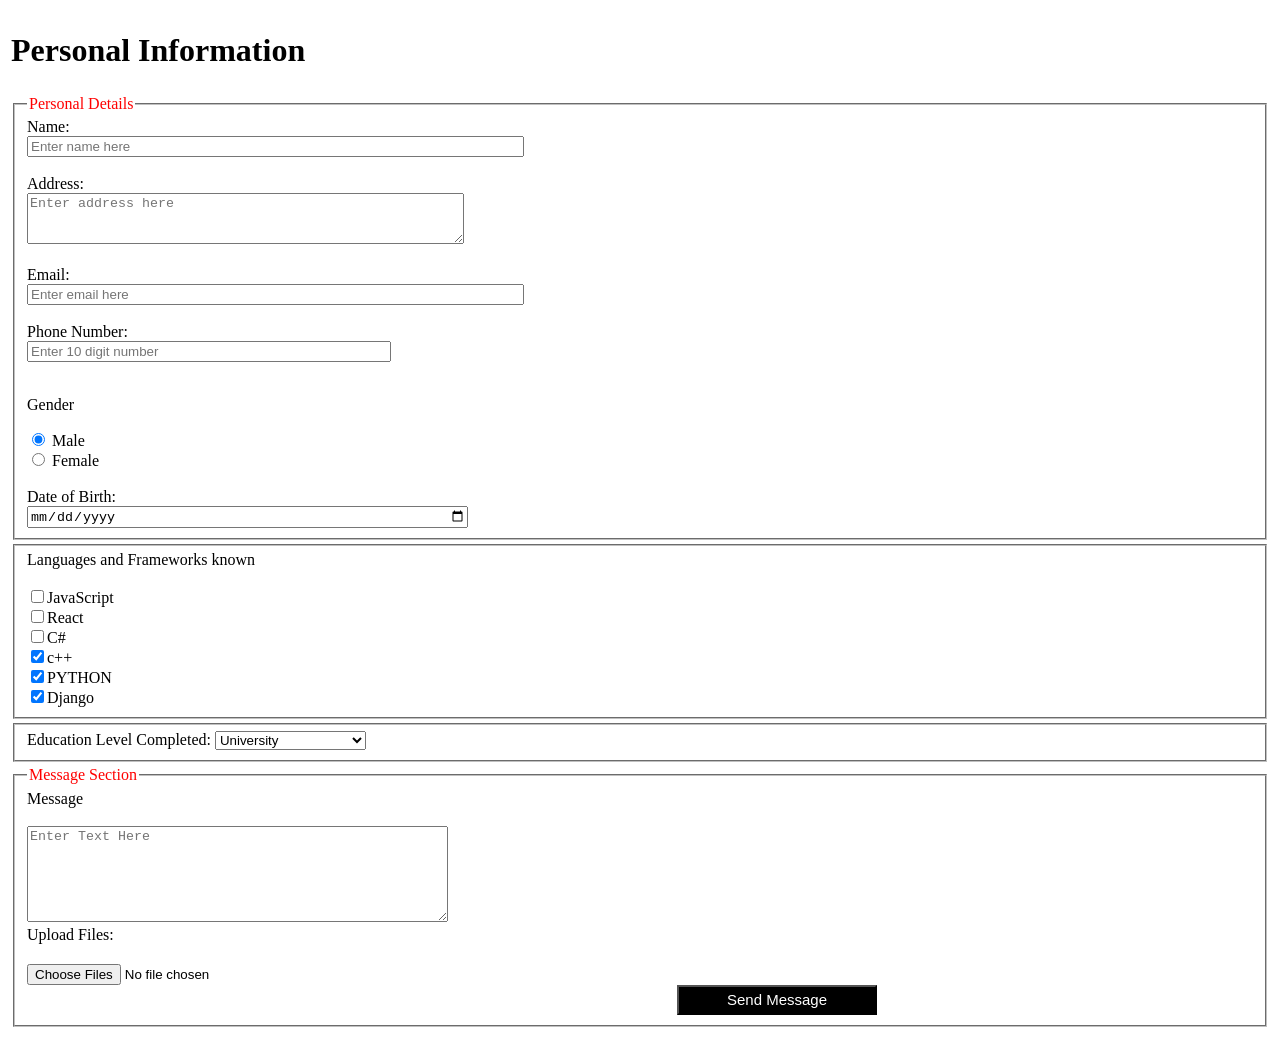
<file: 02-semantic-page-and-forms/registry.html>
<!doctype html>
<html lang="fa">
  <head>
    <meta charset="UTF-8" />
    <meta
      name="description"
      content="در این صفحه اطلاعات وارد شده از سمت کاربران دریافت و به سمت سرور ارسال می شود. در این صفحه برای طراحی از فرمها استفاده شده است."
    />
    <meta
      name="keywords"
      content="ثبت نام، ارسال اطلاعات، فرمها، جداول، HTML"
    />
    <meta name="robots" content="follow, index" />
    <meta name="viewport" content="width=device-width, initial-scale=1.0" />
    <link rel="icon" href="../Exercise.3/image/favicon.5.png" sizes="16x16" />
    <link rel="icon" href="../Exercise.3/image/favicon.6.png" sizes="32x32" />
    <link rel="icon" href="../Exercise.3/image/favicon.7.png" sizes="48x48" />
    <link rel="icon" href="../Exercise.3/image/favicon.8.png" sizes="64x64" />
    <title>ارسال اطلاعات</title>
  </head>
  <body>
    <form action="./server.html" enctype="multipart/form-data" method="post">
      <table style="width: 100%">
        <tr>
          <td>
            <h1>Personal Information</h1>
          </td>
        </tr>
        <tr>
          <td>
            <fieldset>
              <legend style="color: red">Personal Details</legend>
              <label for="Name">Name:</label><br />
              <input
                type="text"
                id="Name"
                name="Name"
                placeholder="Enter name here"
                size="60"
                maxlength="30"
                required
                autocomplete="off"
              /><br /><br />

              <label for="Address">Address:</label><br />
              <textarea
                id="Address"
                name="Address"
                placeholder="Enter address here"
                rows="3"
                cols="52"
                required
                autocomplete="off"
              ></textarea
              ><br /><br />
              <label for="Email">Email:</label><br />
              <input
                type="email"
                id="Email"
                name="Email"
                placeholder="Enter email here"
                size="60"
                autocomplete="off"
              /><br /><br />
              <label for="PhoneNumber">Phone Number:</label><br />
              <input
                type="tel"
                id="PhoneNumber"
                name="PhoneNumber"
                step="1"
                placeholder="Enter 10 digit number"
                required
                style="width: 29%"
                autocomplete="off"
              /><br /><br />
              <p>Gender</p>
              <input
                type="radio"
                id="gender-male"
                name="Gender"
                value="male"
                checked
              />
              <label for="gender-male">Male</label><br />
              <input
                type="radio"
                id="gender-female"
                name="Gender"
                value="female"
              />
              <label for="gender-female">Female</label><br /><br />
              <label for="Birthday">Date of Birth:</label><br />
              <input
                type="date"
                id="Birthday"
                name="Birthday"
                style="width: 436px"
                autocomplete="off"
              />
            </fieldset>
          </td>
        </tr>
        <tr>
          <td>
            <fieldset>
              <label for="Chlang1, Chlang2, Chlang3, Chlang4, Chlang5, Chlang6"
                >Languages and Frameworks known</label
              ><br /><br />
              <input
                type="checkbox"
                id="Chlang1"
                name="Chlang1"
                value="1"
              />JavaScript<br />
              <input
                type="checkbox"
                id="Chlang2"
                name="Chlang2"
                value="2"
              />React<br />
              <input
                type="checkbox"
                id="Chlang3"
                name="Chlang3"
                value="3"
              />C#<br />
              <input
                type="checkbox"
                id="Chlang4"
                name="Chlang4"
                value="4"
                checked
              />c++<br />
              <input
                type="checkbox"
                id="Chlang5"
                name="Chlang5"
                value="5"
                checked
              />PYTHON<br />
              <input
                type="checkbox"
                id="Chlang6"
                name="Chlang6"
                value="6"
                checked
              />Django<br />
            </fieldset>
          </td>
        </tr>
        <tr>
          <td>
            <fieldset>
              <label for="EduLevel">Education Level Completed:</label>
              <select id="EduLevel" name="EduLevel">
                <option value="7">Less than high school</option>
                <option value="8">High school</option>
                <option value="9" selected>University</option>
                <option value="10">Master</option>
                <option value="11">Professional</option>
              </select>
            </fieldset>
          </td>
        </tr>
        <tr>
          <td>
            <fieldset>
              <legend style="color: red">Message Section</legend>
              <label for="Message">Message</label><br /><br />
              <textarea
                id="Message"
                name="Message"
                placeholder="Enter Text Here"
                rows="6"
                cols="50"
                autocomplete="off"
              ></textarea
              ><br />
              <label for="MyFiles">Upload Files:</label><br />
              <input
                type="file"
                id="MyFiles"
                name="MyFiles"
                accept="image/*, .jpg, .pdf, .doc"
                multiple
                style="margin-top: 20px"
              /><br />
              <input
                type="submit"
                value="Send Message"
                style="
                  font-size: 15px;
                  margin-left: 650px;
                  width: 200px;
                  height: 30px;
                  background: black;
                  color: white;
                "
              />
            </fieldset>
          </td>
        </tr>
      </table>
    </form>
  </body>
</html>
</file>
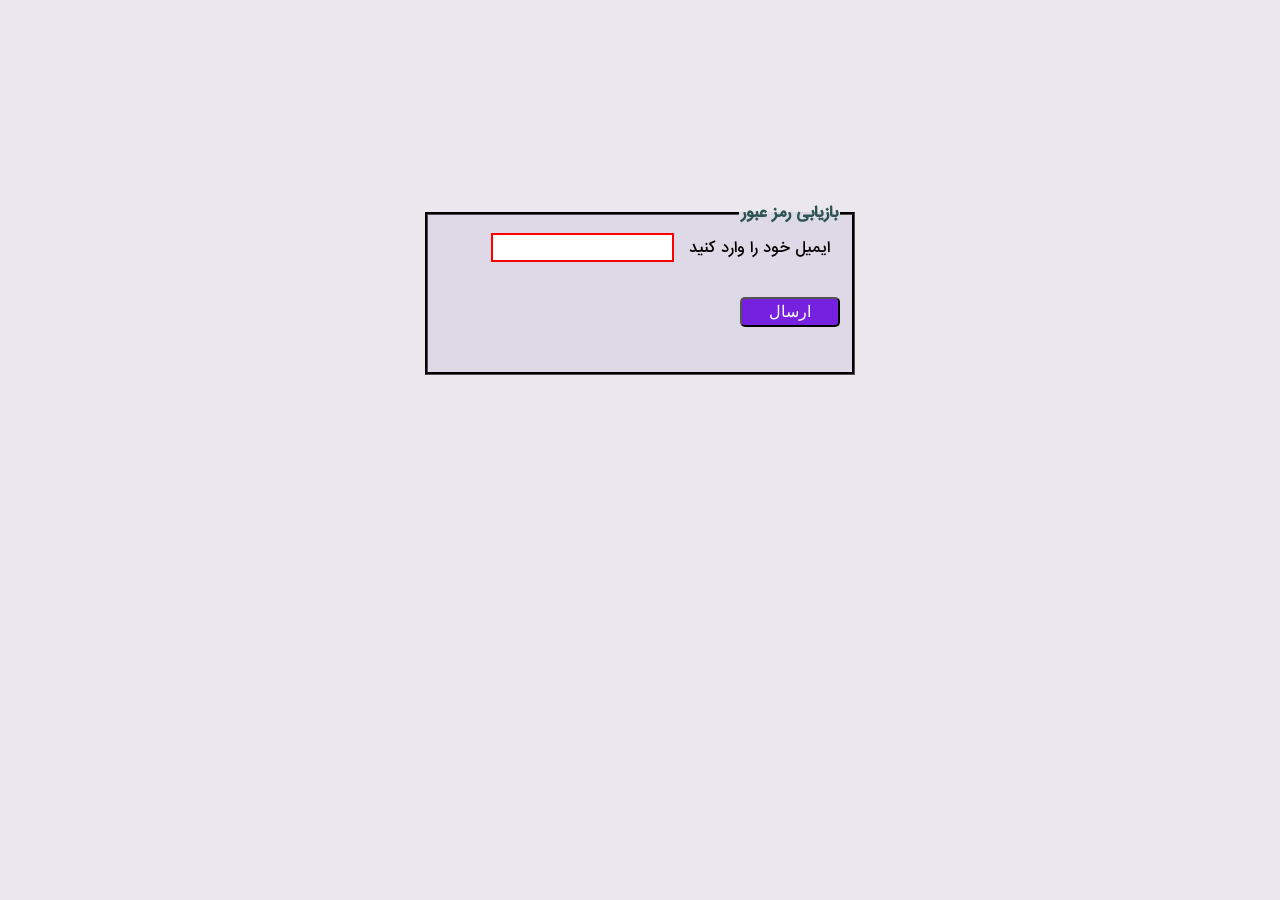
<file: 04-auth-pages/recoverypass.html>
<!doctype html>
<html lang="fa">
  <head>
    <meta charset="UTF-8" />
    <meta
      name="description"
      content="این سایت برای بازیابی رمز عبور طراحی شده است."
    />
    <meta
      name="keywords"
      content="بازیابی، رمز عبور، ارسال ایمیل، راستی آزمایی"
    />
    <meta name="viewport" content="width=device-width, initial-scale=1.0" />
    <meta name="author" content="Reza mohammadi" />
    <meta name="robots" content="index, follow" />
    <link rel="icon" href="./images/recovery.1.png" sizes="16x16" />
    <link rel="icon" href="./images/recovery.2.png" sizes="32x32" />
    <link rel="icon" href="./images/recovery.3.png" sizes="48x48" />
    <link rel="icon" href="./images/recovery.4.png" sizes="64x64" />
    <link rel="stylesheet" href="./css/styles.css" />
    <title>بازیابی رمز عبور</title>
  </head>
  <body class="body-recovery">
    <fieldset class="fieldset__legend-recovery">
      <legend>بازیابی رمز عبور</legend>
      <div class="div-form__recovery">
        <form action="./server.html" method="post">
          <label for="Email">ایمیل خود را وارد کنید</label>
          <input
            type="email"
            id="Email"
            name="Email"
            required
            autocomplete="off"
          />
          <input type="submit" id="Submit" name="Submit" value="ارسال" />
        </form>
      </div>
    </fieldset>
  </body>
</html>
</file>
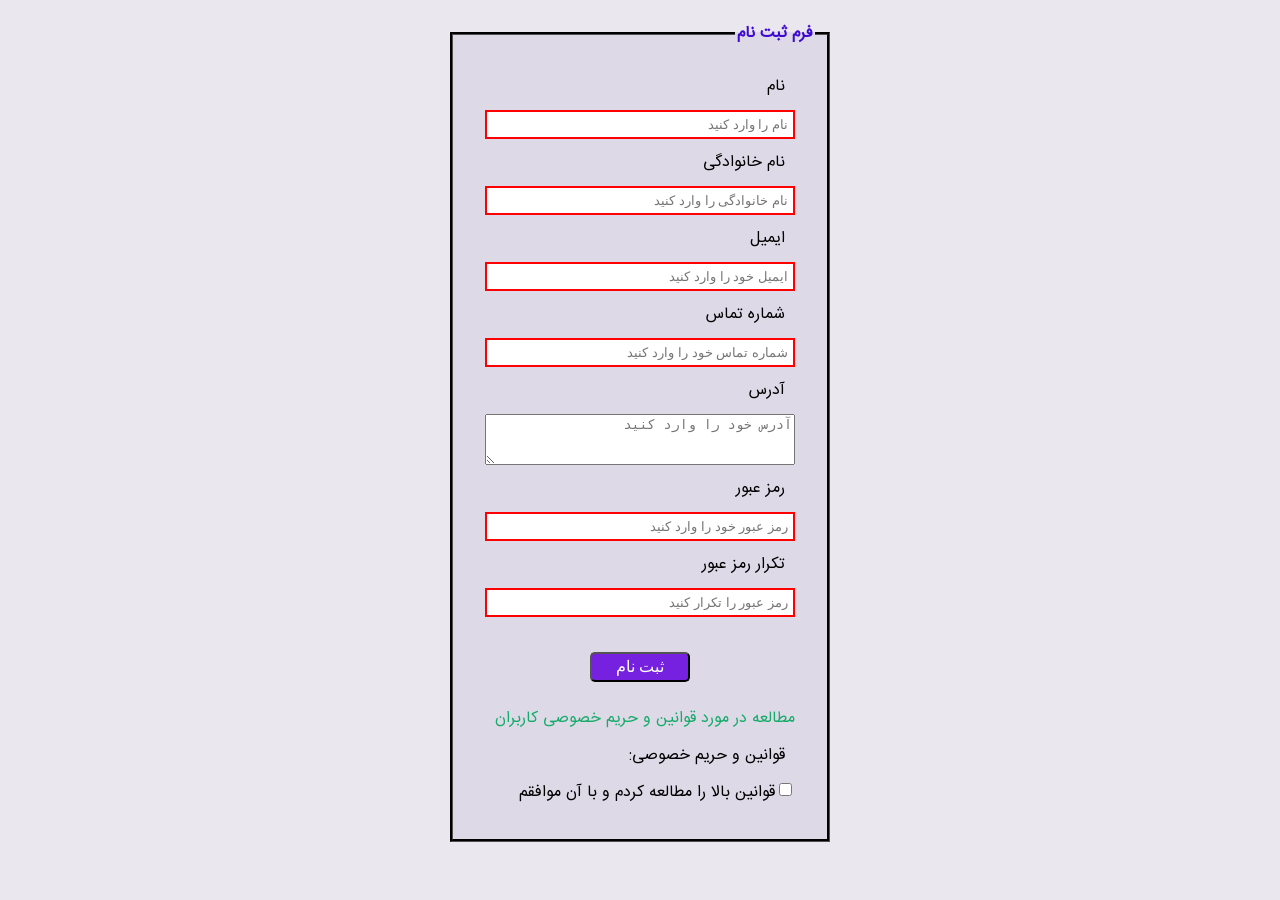
<file: 04-auth-pages/registry.html>
<!doctype html>
<html lang="fa">
  <head>
    <meta charset="UTF-8" />
    <meta name="viewport" content="width=device-width, initial-scale=1.0" />
    <meta
      name="description"
      content="این سایت اطلاعات کاربری را برای ثبت نام دریافت کرده و به سمت سرور ارسال می کند."
    />
    <meta name="keywords" content="اطلاعات کاربری، ثبت نام، ارسال اطلاعات" />
    <meta name="author" content="Reza mohammadi" />
    <meta name="robots" content="index, follow" />
    <link rel="icon" href="./images/registry.1.png" sizes="16x16" />
    <link rel="icon" href="./images/registry.2.png" sizes="32x32" />
    <link rel="icon" href="./images/registry.3.png" sizes="48x48" />
    <link rel="icon" href="./images/registry.4.png" sizes="64x64" />
    <link rel="stylesheet" href="./css/styles.css" />
    <title>ثبت نام جدید</title>
  </head>
  <body class="body-registry">
    <fieldset class="fieldset__legend-registry">
      <legend class="legend-registry">فرم ثبت نام</legend>
      <div class="div-form__registry">
        <form action="./server.html" method="post">
          <label for="FirstName">نام</label>
          <input
            type="text"
            id="FirstName"
            name="FirstName"
            placeholder="نام را وارد کنید"
            required
            maxlength="7"
            size="30"
            autocomplete="off"
          />
          <label for="LastName">نام خانوادگی</label>
          <input
            type="text"
            id="LastName"
            name="LastName"
            required
            placeholder="نام خانوادگی را وارد کنید"
            maxlength="15"
            size="30"
            autocomplete="off"
          />
          <label for="Email">ایمیل</label>
          <input
            type="email"
            id="Email"
            name="Email"
            required
            placeholder="ایمیل خود را وارد کنید"
            size="30"
            autocomplete="off"
          />
          <label for="PhoneNumber">شماره تماس</label>
          <input
            type="number"
            id="PhoneNumber"
            name="PhoneNumber"
            required
            placeholder="شماره تماس خود را وارد کنید"
            min="0"
            max="9"
            autocomplete="off"
          />
          <label for="Address">آدرس</label>
          <textarea
            id="Address"
            name="Address"
            required
            placeholder="آدرس خود را وارد کنید"
            rows="3"
            cols="10"
            autocomplete="off"
          ></textarea>
          <label for="Password">رمز عبور</label>
          <input
            type="password"
            id="Password"
            name="Password"
            required
            placeholder="رمز عبور خود را وارد کنید"
          />
          <label for="RepetitionPassword">تکرار رمز عبور</label>
          <input
            type="password"
            id="RepetitionPassword"
            name="RepetitionPassword"
            required
            placeholder="رمز عبور را تکرار کنید"
          />
          <input type="submit" id="Submit" name="Submit" value="ثبت نام" />
          <div class="div-form__footer">
            <a href="./rules.html" target="_blank"
              >مطالعه در مورد قوانین و حریم خصوصی کاربران</a
            >
            <label for="Rules">قوانین و حریم خصوصی:</label>
            <input type="checkbox" id="Rules" name="Rules" value="true" />قوانین
            بالا را مطالعه کردم و با آن موافقم
          </div>
        </form>
      </div>
    </fieldset>
  </body>
</html>
</file>
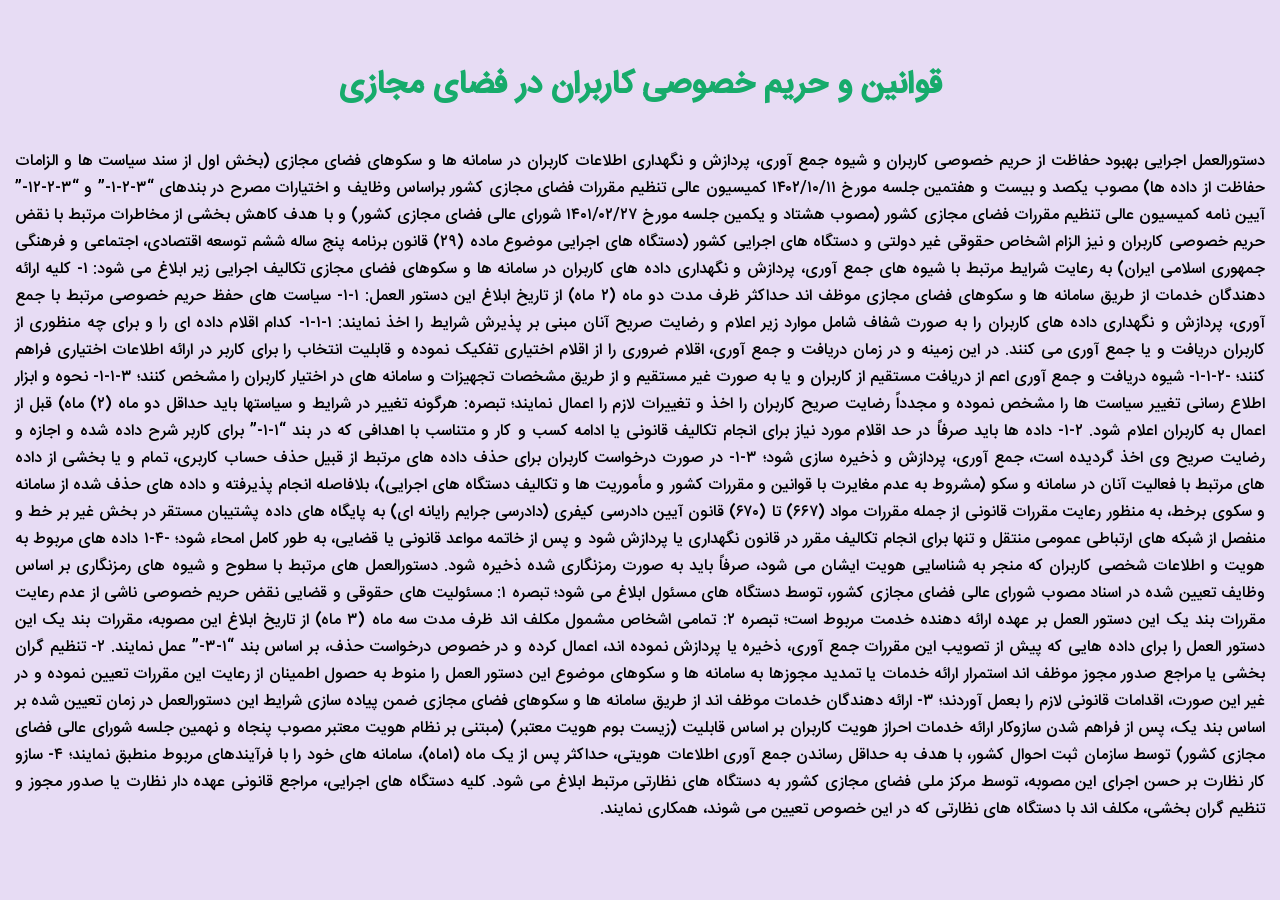
<file: 04-auth-pages/rules.html>
<!doctype html>
<html lang="fa">
  <head>
    <meta charset="UTF-8" />
    <meta name="viewport" content="width=device-width, initial-scale=1.0" />
    <meta
      name="description"
      content="این سایت اطلاعاتی را در مورد حفظ قوانین و حریم خصوصی کاربران ارائه می دهد."
    />
    <meta name="keywords" content="قوانین، حریم خصوصی، اطلاعات کاربران" />
    <meta name="author" content="Reza mohammadi" />
    <meta name="robots" content="index, follow" />
    <link rel="icon" href="./images/rules.1.png" sizes="16x16" />
    <link rel="icon" href="./images/rules.2.png" sizes="32x32" />
    <link rel="icon" href="./images/rules.3.png" sizes="48x48" />
    <link rel="icon" href="./images/rules.4.png" sizes="64x64" />
    <link rel="stylesheet" href="./css/styles.css" />
    <title>قوانین و حریم خصوصی</title>
  </head>
  <body class="body-rules">
    <div class="div-rules">
      <h1>قوانین و حریم خصوصی کاربران در فضای مجازی</h1>
      <p>
        دستورالعمل اجرایی بهبود حفاظت از حریم خصوصی کاربران و شیوه جمع آوری،
        پردازش و نگهداری اطلاعات کاربران در سامانه ها و سکوهای فضای مجازی (بخش
        اول از سند سیاست ها و الزامات حفاظت از داده ها) مصوب یکصد و بیست و
        هفتمین جلسه مورخ ۱۴۰۲/۱۰/۱۱ کمیسیون عالی تنظیم مقررات فضای مجازی کشور
        براساس وظایف و اختیارات مصرح در بندهای “۳-۲-۱-” و “۳-۲-۱۲-” آیین نامه
        کمیسیون عالی تنظیم مقررات فضای مجازی کشور (مصوب هشتاد و یکمین جلسه مورخ
        ۱۴۰۱/۰۲/۲۷ شورای عالی فضای مجازی کشور) و با هدف کاهش بخشی از مخاطرات
        مرتبط با نقض حریم خصوصی کاربران و نیز الزام اشخاص حقوقی غیر دولتی و
        دستگاه های اجرایی کشور (دستگاه های اجرایی موضوع ماده (۲۹) قانون برنامه
        پنج ساله ششم توسعه اقتصادی، اجتماعی و فرهنگی جمهوری اسلامی ایران) به
        رعایت شرایط مرتبط با شیوه های جمع آوری، پردازش و نگهداری داده های
        کاربران در سامانه ها و سکوهای فضای مجازی تکالیف اجرایی زیر ابلاغ می شود:
        ۱- کلیه ارائه دهندگان خدمات از طریق سامانه ها و سکوهای فضای مجازی موظف
        اند حداکثر ظرف مدت دو ماه (۲ ماه) از تاریخ ابلاغ این دستور العمل: ۱-۱-
        سیاست های حفظ حریم خصوصی مرتبط با جمع آوری، پردازش و نگهداری داده های
        کاربران را به صورت شفاف شامل موارد زیر اعلام و رضایت صریح آنان مبنی بر
        پذیرش شرایط را اخذ نمایند: ۱-۱-۱- کدام اقلام داده ای را و برای چه منظوری
        از کاربران دریافت و یا جمع آوری می کنند. در این زمینه و در زمان دریافت و
        جمع آوری، اقلام ضروری را از اقلام اختیاری تفکیک نموده و قابلیت انتخاب را
        برای کاربر در ارائه اطلاعات اختیاری فراهم کنند؛ -۲-۱-۱- شیوه دریافت و
        جمع آوری اعم از دریافت مستقیم از کاربران و یا به صورت غیر مستقیم و از
        طریق مشخصات تجهیزات و سامانه های در اختیار کاربران را مشخص کنند؛ ۳-۱-۱-
        نحوه و ابزار اطلاع رسانی تغییر سیاست ها را مشخص نموده و مجدداً رضایت
        صریح کاربران را اخذ و تغییرات لازم را اعمال نمایند؛ تبصره: هرگونه تغییر
        در شرایط و سیاستها باید حداقل دو ماه (۲) ماه) قبل از اعمال به کاربران
        اعلام شود. ۲-۱- داده ها باید صرفاً در حد اقلام مورد نیاز برای انجام
        تکالیف قانونی یا ادامه کسب و کار و متناسب با اهدافی که در بند “۱-۱-”
        برای کاربر شرح داده شده و اجازه و رضایت صریح وی اخذ گردیده است، جمع
        آوری، پردازش و ذخیره سازی شود؛ ۳-۱- در صورت درخواست کاربران برای حذف
        داده های مرتبط از قبیل حذف حساب کاربری، تمام و یا بخشی از داده های مرتبط
        با فعالیت آنان در سامانه و سکو (مشروط به عدم مغایرت با قوانین و مقررات
        کشور و مأموریت ها و تکالیف دستگاه های اجرایی)، بلافاصله انجام پذیرفته و
        داده های حذف شده از سامانه و سکوی برخط، به منظور رعایت مقررات قانونی از
        جمله مقررات مواد (۶۶۷) تا (۶۷۰) قانون آیین دادرسی کیفری (دادرسی جرایم
        رایانه ای) به پایگاه های داده پشتیبان مستقر در بخش غیر بر خط و منفصل از
        شبکه های ارتباطی عمومی منتقل و تنها برای انجام تکالیف مقرر در قانون
        نگهداری یا پردازش شود و پس از خاتمه مواعد قانونی یا قضایی، به طور کامل
        امحاء شود؛ -۴-۱ داده های مربوط به هویت و اطلاعات شخصی کاربران که منجر به
        شناسایی هویت ایشان می شود، صرفاً باید به صورت رمزنگاری شده ذخیره شود.
        دستورالعمل های مرتبط با سطوح و شیوه های رمزنگاری بر اساس وظایف تعیین شده
        در اسناد مصوب شورای عالی فضای مجازی کشور، توسط دستگاه های مسئول ابلاغ می
        شود؛ تبصره ۱: مسئولیت های حقوقی و قضایی نقض حریم خصوصی ناشی از عدم رعایت
        مقررات بند یک این دستور العمل بر عهده ارائه دهنده خدمت مربوط است؛ تبصره
        ۲: تمامی اشخاص مشمول مکلف اند ظرف مدت سه ماه (۳ ماه) از تاریخ ابلاغ این
        مصوبه، مقررات بند یک این دستور العمل را برای داده هایی که پیش از تصویب
        این مقررات جمع آوری، ذخیره یا پردازش نموده اند، اعمال کرده و در خصوص
        درخواست حذف، بر اساس بند “۱-۳-” عمل نمایند. ۲- تنظیم گران بخشی یا مراجع
        صدور مجوز موظف اند استمرار ارائه خدمات یا تمدید مجوزها به سامانه ها و
        سکوهای موضوع این دستور العمل را منوط به حصول اطمینان از رعایت این مقررات
        تعیین نموده و در غیر این صورت، اقدامات قانونی لازم را بعمل آوردند؛ ۳-
        ارائه دهندگان خدمات موظف اند از طریق سامانه ها و سکوهای فضای مجازی ضمن
        پیاده سازی شرایط این دستورالعمل در زمان تعیین شده بر اساس بند یک، پس از
        فراهم شدن سازوکار ارائه خدمات احراز هویت کاربران بر اساس قابلیت (زیست
        بوم هویت معتبر) (مبتنی بر نظام هویت معتبر مصوب پنجاه و نهمین جلسه شورای
        عالی فضای مجازی کشور) توسط سازمان ثبت احوال کشور، با هدف به حداقل رساندن
        جمع آوری اطلاعات هویتی، حداکثر پس از یک ماه (۱ماه)، سامانه های خود را با
        فرآیندهای مربوط منطبق نمایند؛ ۴- سازو کار نظارت بر حسن اجرای این مصوبه،
        توسط مرکز ملی فضای مجازی کشور به دستگاه های نظارتی مرتبط ابلاغ می شود.
        کلیه دستگاه های اجرایی، مراجع قانونی عهده دار نظارت یا صدور مجوز و تنظیم
        گران بخشی، مکلف اند با دستگاه های نظارتی که در این خصوص تعیین می شوند،
        همکاری نمایند.
      </p>
    </div>
  </body>
</html>
</file>
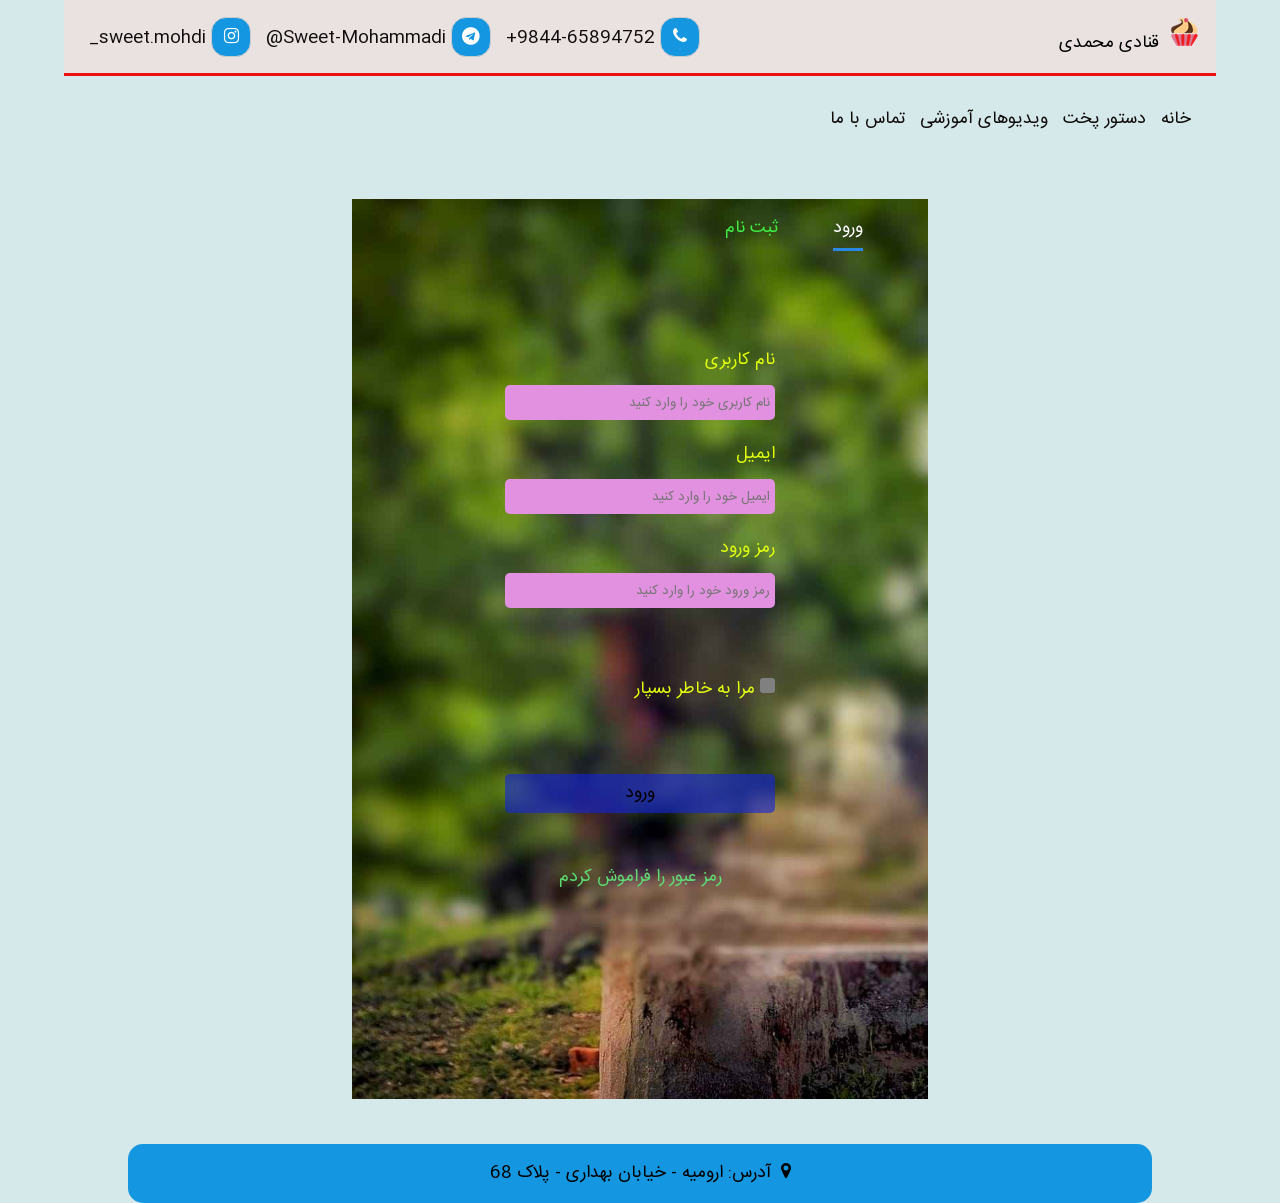
<file: 06-bakery-website/accountpage.html>
<!doctype html>
<html lang="fa">
  <head>
    <meta charset="UTF-8" />
    <meta name="viewport" content="width=device-width, initial-scale=1.0" />
    <meta
      name="description"
      content="این سایت برای دریافت اطلاعات کاربران جهت ورود یا ثبت نام در سایت می باشد."
    />
    <meta
      name="keywords"
      content="html, webpage, website, account, registry, signin, اطلاعات کاربری، حساب کاربری، ورود، ثبت نام"
    />
    <meta name="author" content="Reza Mohammadi" />
    <meta name="robots" content="index, follow" />
    <link rel="icon" href="./images/favicons/favicon.1.png" sizes="16x16" />
    <link rel="icon" href="./images/favicons/favicon.2.png" sizes="32x32" />
    <link rel="icon" href="./images/favicons/favicon.3.png" sizes="48x48" />
    <link rel="icon" href="./images/favicons/favicon.4.png" sizes="64x64" />
    <link rel="stylesheet" href="./css/account_styles.css" />
    <link
      rel="stylesheet"
      href="https://cdnjs.cloudflare.com/ajax/libs/font-awesome/4.7.0/css/font-awesome.min.css"
    />
    <title>حساب کاربری</title>
  </head>
  <body>
    <!-- Header -->
    <header class="head">
      <section class="head-container">
        <span>قنادی محمدی</span>
        <ul>
          <li>
            <a href="#"><i class="fa fa-phone"></i>9844-65894752+</a>
          </li>
          <li>
            <a href="#"><i class="fa fa-telegram"></i>Sweet-Mohammadi@</a>
          </li>
          <li>
            <a href="#"><i class="fa fa-instagram"></i>sweet.mohdi_</a>
          </li>
        </ul>
      </section>
    </header>
    <!-- End Header -->
    <!-- Navbar -->
    <nav class="nav-menu">
      <section class="navbar">
        <ul>
          <li><a href="./index.html">خانه</a></li>
          <li><a href="#">دستور پخت</a></li>
          <li><a href="#">ویدیوهای آموزشی</a></li>
          <li><a href="#">تماس با ما</a></li>
        </ul>
      </section>
    </nav>
    <!-- End Navbar -->
    <!-- Main Body -->
    <main role="main">
      <!-- Login-Registry -->
      <section class="account">
        <section class="account-container">
          <section class="box-account">
            <input
              type="radio"
              id="Login"
              name="tab1"
              class="login-tab"
              checked
            />
            <label for="Login" class="tab">ورود</label>
            <input
              type="radio"
              id="Register"
              name="tab1"
              class="register-tab"
            />
            <label for="Register" class="tab">ثبت نام</label>
            <section class="form">
              <section class="login-form">
                <form action="#" method="post">
                  <div class="group-form">
                    <label for="Username" class="label">نام کاربری</label>
                    <input
                      type="text"
                      id="Username"
                      name="Username"
                      maxlength="15"
                      required
                      autocomplete="off"
                      placeholder="نام کاربری خود را وارد کنید"
                      class="account-input"
                    />
                  </div>
                  <div class="group-form">
                    <label for="Email" class="label">ایمیل</label>
                    <input
                      type="email"
                      id="Email"
                      name="Email"
                      required
                      autocomplete="off"
                      placeholder="ایمیل خود را وارد کنید"
                      class="account-input"
                    />
                  </div>
                  <div class="group-form">
                    <label for="Password" class="label">رمز ورود</label>
                    <input
                      type="password"
                      id="Password"
                      name="Password"
                      required
                      placeholder="رمز ورود خود را وارد کنید"
                      autocomplete="off"
                      class="account-input"
                    />
                  </div>
                  <div class="group-form">
                    <input
                      type="checkbox"
                      id="Remember-check"
                      name="Remember-check"
                    />
                    <label for="Remember-check" class="label"
                      ><span class="check-icon"></span> مرا به خاطر بسپار</label
                    >
                  </div>
                  <div class="group-form">
                    <input type="submit" value="ورود" class="account-button" />
                  </div>
                </form>
                <div class="forget-password">
                  <a href="#">رمز عبور را فراموش کردم</a>
                </div>
              </section>
              <section class="register-form">
                <form action="#" method="post">
                  <div class="group-form">
                    <label for="Signup-username" class="label"
                      >نام کاربری</label
                    >
                    <input
                      type="text"
                      id="Signup-username"
                      name="Signup-username"
                      maxlength="15"
                      required
                      autocomplete="off"
                      placeholder="نام کاربری خود را وارد کنید"
                      class="account-input"
                    />
                  </div>
                  <div class="group-form">
                    <label for="Signup-email" class="label">ایمیل</label>
                    <input
                      type="email"
                      id="Signup-email"
                      name="Signup-email"
                      required
                      autocomplete="off"
                      placeholder="ایمیل خود را وارد کنید"
                      class="account-input"
                    />
                  </div>
                  <div class="group-form">
                    <label for="Signup-password" class="label">رمز ورود</label>
                    <input
                      type="password"
                      id="Signup-password"
                      name="Signup-password"
                      required
                      placeholder="رمز ورود خود را وارد کنید"
                      autocomplete="off"
                      class="account-input"
                    />
                  </div>
                  <div class="group-form">
                    <label for="Confirm-password" class="label"
                      >تایید رمز ورود</label
                    >
                    <input
                      type="password"
                      id="Confirm-password"
                      name="Confirm-password"
                      required
                      placeholder="رمز عبور خود را تایید کنید"
                      autocomplete="off"
                      class="account-input"
                    />
                  </div>
                  <div class="group-form">
                    <input
                      type="submit"
                      value="ثبت نام"
                      class="account-button"
                    />
                  </div>
                </form>
              </section>
            </section>
          </section>
        </section>
      </section>
      <!-- End Login-Registry -->
    </main>
    <!-- End Main Body -->
    <!-- Footer -->
    <footer class="footer">
      <section class="footer-container">
        <div class="address">
          <p>
            <i class="fa fa-map-marker"></i>آدرس: ارومیه - خیابان بهداری - پلاک
            68
          </p>
        </div>
      </section>
    </footer>
    <!-- End Footer -->
  </body>
</html>
</file>
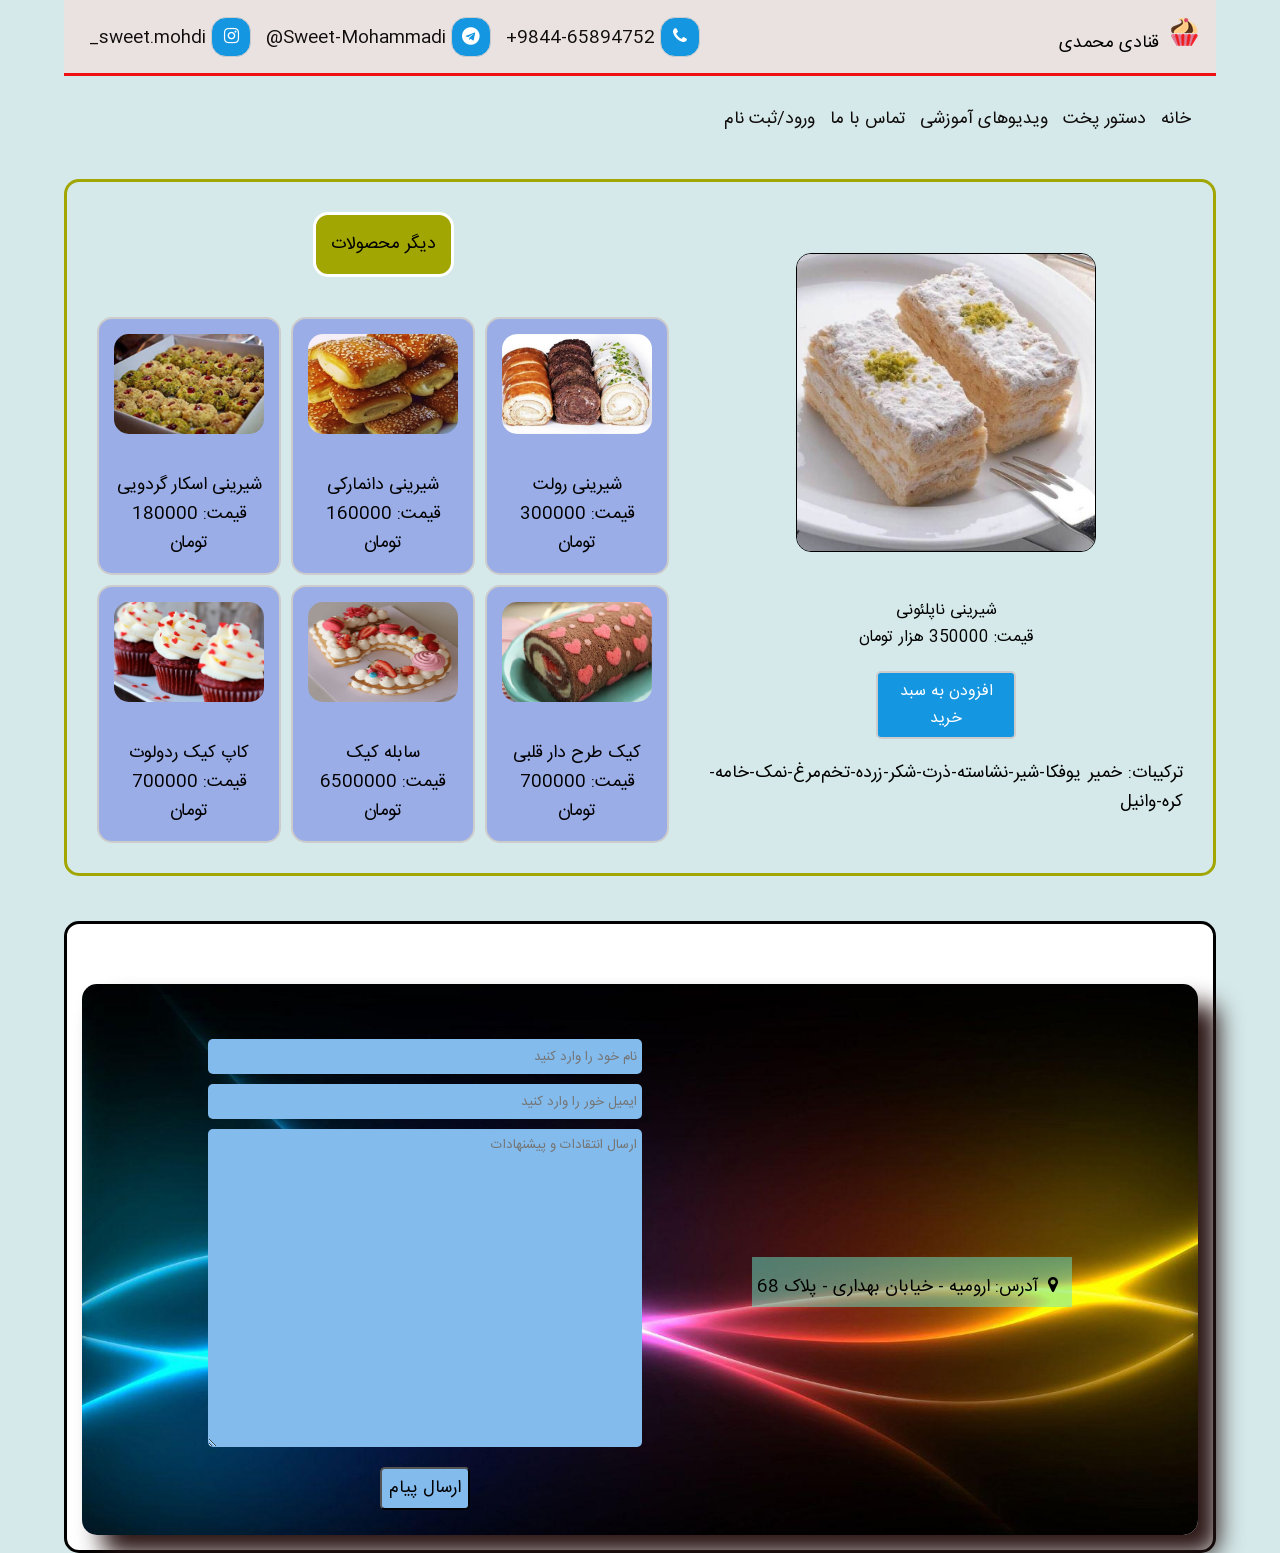
<file: 06-bakery-website/products.html>
<!doctype html>
<html lang="fa">
  <head>
    <meta charset="UTF-8" />
    <meta name="viewport" content="width=device-width, initial-scale=1.0" />
    <meta
      name="description"
      content="این سایت برای معرفی محصولات فروشگاه که معرفی کیک و شیرینی می باشد طراحی شده است."
    />
    <meta
      name="keywords"
      content="html, website, products, sweets, cake, store, online store, کیک، شیرینی، فروشگاه، فروش آنلاین، محصولات"
    />
    <meta name="author" content="Reza Mohammadi" />
    <meta name="robots" content="index, follow" />
    <link rel="icon" href="./images/favicons/favicon.1.png" sizes="16x16" />
    <link rel="icon" href="./images/favicons/favicon.2.png" sizes="32x32" />
    <link rel="icon" href="./images/favicons/favicon.3.png" sizes="48x48" />
    <link rel="icon" href="./images/favicons/favicon.4.png" sizes="64x64" />
    <link rel="stylesheet" href="./css/products_styles.css" />
    <link
      rel="stylesheet"
      href="https://cdnjs.cloudflare.com/ajax/libs/font-awesome/4.7.0/css/font-awesome.min.css"
    />
    <title>معرفی محصولات (قنادی محمدی)</title>
  </head>
  <body>
    <!-- Header -->
    <header class="head">
      <section class="head-container">
        <span>قنادی محمدی</span>
        <ul>
          <li>
            <a href="#"><i class="fa fa-phone"></i>9844-65894752+</a>
          </li>
          <li>
            <a href="#"><i class="fa fa-telegram"></i>Sweet-Mohammadi@</a>
          </li>
          <li>
            <a href="#"><i class="fa fa-instagram"></i>sweet.mohdi_</a>
          </li>
        </ul>
      </section>
    </header>
    <!-- End Header -->
    <!-- Navbar -->
    <nav class="nav-menu">
      <section class="navbar">
        <ul>
          <li><a href="./index.html">خانه</a></li>
          <li><a href="#">دستور پخت</a></li>
          <li><a href="#">ویدیوهای آموزشی</a></li>
          <li><a href="#">تماس با ما</a></li>
          <li>
            <a href="./accountpage.html" target="_blank">ورود/ثبت نام</a>
          </li>
        </ul>
      </section>
    </nav>
    <!-- End Navbar -->
    <!-- Main Body -->
    <main role="main">
      <!-- Introduction Products -->
      <section class="introduction">
        <section class="introduction-container">
          <section class="product">
            <div class="product-img">
              <img
                src="./images/sweets/sweet_image.5.jpg"
                alt="شیرینی ناپلونی"
              />
            </div>
            <div class="product-info">
              <h3>شیرینی ناپلئونی</h3>
              <p>قیمت: 350000 هزار تومان</p>
              <button class="sale-button">افزودن به سبد خرید</button>
            </div>
            <div class="combinations">
              <p>
                ترکیبات: خمیر
                یوفکا-شیر-نشاسته-ذرت-شکر-زرده-تخم‌مرغ-نمک-خامه-کره-وانیل
              </p>
            </div>
          </section>
          <section class="product">
            <h1>دیگر محصولات</h1>
            <section class="other-product">
              <div class="other-product__img">
                <img src="./images/sweets/sweet_image.8.jpg" alt="رولت" />
                <div class="other-product__link">
                  <a href="#"><i class="fa fa-link"></i></a>
                </div>
                <h5>شیرینی رولت</h5>
                <p>قیمت: 300000 تومان</p>
              </div>
              <div class="other-product__img">
                <img src="./images/sweets/sweet_image.9.jpg" alt="دانمارکی" />
                <div class="other-product__link">
                  <a href="#"><i class="fa fa-link"></i></a>
                </div>
                <h5>شیرینی دانمارکی</h5>
                <p>قیمت: 160000 تومان</p>
              </div>
              <div class="other-product__img">
                <img
                  src="./images/sweets/sweet_image.10.jpg"
                  alt="اسکار گردویی"
                />
                <div class="other-product__link">
                  <a href="#"><i class="fa fa-link"></i></a>
                </div>
                <h5>شیرینی اسکار گردویی</h5>
                <p>قیمت: 180000 تومان</p>
              </div>
              <div class="other-product__img">
                <img src="./images/cakes/cake_image.3.jpg" alt="" />
                <div class="other-product__link">
                  <a href="#"><i class="fa fa-link"></i></a>
                </div>
                <h5>کیک طرح دار قلبی</h5>
                <p>قیمت: 700000 تومان</p>
              </div>
              <div class="other-product__img">
                <img src="./images/cakes/cake_image.4.png" alt="" />
                <div class="other-product__link">
                  <a href="#"><i class="fa fa-link"></i></a>
                </div>
                <h5>سابله کیک</h5>
                <p>قیمت: 6500000 تومان</p>
              </div>
              <div class="other-product__img">
                <img src="./images/cakes/cake_image.5.jpg" alt="" />
                <div class="other-product__link">
                  <a href="#"><i class="fa fa-link"></i></a>
                </div>
                <h5>کاپ کیک ردولوت</h5>
                <p>قیمت: 700000 تومان</p>
              </div>
            </section>
          </section>
        </section>
      </section>
      <!-- End Introduction Products -->
    </main>
    <!-- End Main Body -->
    <!-- Footer -->
    <footer class="footer">
      <section class="footer-container">
        <section class="product-end-footer">
          <div class="address">
            <p>
              <i class="fa fa-map-marker"></i>آدرس: ارومیه - خیابان بهداری -
              پلاک 68
            </p>
          </div>
          <div class="form-box">
            <form action="#" method="post">
              <div class="form-control">
                <input
                  type="text"
                  id="Name"
                  name="Name"
                  maxlength="15"
                  placeholder="نام خود را وارد کنید"
                  autocomplete="off"
                  required
                  class="main-input"
                />
              </div>
              <div class="form-control">
                <input
                  type="email"
                  id="Email"
                  name="Email"
                  placeholder="ایمیل خور را وارد کنید"
                  autocomplete="off"
                  required
                  class="main-input"
                />
              </div>
              <div class="form-control">
                <textarea
                  id="Message"
                  name="Message"
                  cols="30"
                  rows="14"
                  placeholder="ارسال انتقادات و پیشنهادات"
                  autocomplete="off"
                  class="textarea"
                ></textarea>
              </div>
              <div class="form-control">
                <input
                  type="submit"
                  id="Submit"
                  name="Submit"
                  value="ارسال پیام"
                  class="main-button"
                />
              </div>
            </form>
          </div>
        </section>
      </section>
    </footer>
    <!-- End Footer -->
  </body>
</html>
</file>
<file: 03-css-selectors/css/style.css>
/* add font */
@font-face {
  font-family: "IRANSansWeb";
  src:
    url("../fonts/IRANSansWeb.eot?#") format("eot"),
    url("../fonts/IRANSansWeb.ttf") format("truetype"),
    url("../fonts/IRANSansWeb.woff") format("woff"),
    url("../fonts/IRANSansWeb.woff2") format("woff2");
}

/* به عنصر body font-family و font-size 16px دهید. */
/* Give the body element a font-family and font size 16px*/
body {
  font-family: "IRANSansWeb";
  font-size: 16px;
  background-color: #d5d1e396;
}

/* به تگ header استایل دلخواه خود را دهید. */
/* Give the header element a custom style */
header {
  background-image: url("../images/image.1.jpg");
  width: 100%;
  height: 600px;
  background-size: cover;
  background-attachment: fixed;
}

/* استایل دلخواه خود را به تگ h1 دهید. */
/* Give the h1 element a custom style */
h1 {
  width: 100%;
  height: 100%;
  background-color: rgba(5, 5, 5, 0.2);
  text-align: center;
  font-style: oblique;
  color: #bae5c0;
}

/* به همه تگ های a استایل دلخواه و مناسب دهید. */
/*  Give the a element a custom style  */

a {
  text-decoration: none;
  text-transform: uppercase;
  color: red;
}
/* به لینک هایی که دیده شدند رنگ دلخواه دهید.  */
/* Make the <a> element's that have been visited custom color */
a:hover {
  border: 3px solid #000;
  border-radius: 5px;
  padding: 5px 10px;
  width: 100px;
  text-align: center;
  color: #fff;
  background-color: #8e4fc9;
}
a:visited {
  color: #0bee31;
}

/* تگ های ol,ul padding and marker  نداشته باشد. */
/* ol, ul elements  padding and marker removed */

ol,
ul {
  list-style-type: none;
  padding: 0;
}
/* به عنصر li استایل های text-align center,line-height 2,  background of slategrey را بدهید.  */
/* Give the li element a text-align center,line-height 2,  background of slategrey*/

li {
  text-align: center;
  line-height: 2;
  background-color: #708090;
}
/*  box  استایل های  width 200px,margin 10px auto را بدهید. به هر کلاسی با نام  */
/* Give everything with the class 'box' a width 200px,margin 10px auto */
div,
ul[class*="box"] {
  width: 200px;
  margin: 10px auto;
}
/* اولین پاراگراف را انتخاب کنید واستایل دلخواه خود را بدهید. */
/* Selecting the first paragraph and Give custom style */
p:first-of-type {
  color: blue;
  font-weight: bolder;
  border: 2px dashed #f40146;
}

/* آخرین پاراگراف را انتخاب کنید واستایل دلخواه خود را بدهید. */
/* Selecting the last paragraph  and Give custom style */
p:last-of-type {
  font-size: 30px;
  font-weight: lighter;
  font-style: italic;
  color: #ee289896;
}

/*سومین پاراگراف را انتخاب کنید و استایل دلخواه خود را دهید   */
/* Selects the third paragraph and Give custom style*/
p:nth-of-type(3) {
  color: rgb(232, 33, 40);
  letter-spacing: 3px;
}

/* چهارمین پاراگراف را انتخاب کنید و استایل دلخواه خود را دهید. */
/* Selects the Fourth paragraph and Give custom style*/
p:nth-of-type(4) {
  word-spacing: 5px;
  color: #0cb204;
}

/*  پنجمین پاراگراف را انتخاب کنید و استایل دلخواه خود را دهید.  */
/* Selects the fifth paragraph and Give custom style*/
p:nth-child(5) {
  text-align: justify;
  font-size: 30px;
}

/*عناصر li  کلاس one را که اولین فرزند والد خود هستند انتخاب کنید */
/* استایل دلخواه خود را دهید */
/* Select the li elements of the one class that are the first child of their parent and Give custom style */
div[class="one box"] li:nth-child(1) {
  color: #fff;
  font-weight: bolder;
}

/* عناصر فرد li عناصر داخل کلاس two را انتخاب کنید */
/* استایل دلخواه خود را دهید */
/* Odd elements li Select elements inside class two and Give custom style*/
div[class="two box"] li:nth-child(odd) {
  color: yellow;
  font-size: 17px;
}

/* هر عنصر li کلاس three را که دومین عنصر li از والد خود از آخر باشد را انتخاب کنید */
/* استایل دلخواه خود را دهید */
/* Select any li element of the three class that is the second last li element of its parent and Give custom style*/
ul[class="three box"] li:nth-child(7) {
  color: #e45e84;
}
/* عناصر li زوج  کلاس چهارم را که از والد خود از آخر باشد را انتخاب کنید. */
/* استایل دلخواه خود را دهید */
/*Select the elements li of the four class pair that is the last from its parent. and Give custom style */
ul[class="four box"] li:nth-child(7),
ul[class="four box"] li:nth-child(8) {
  color: blue;
  text-transform: uppercase;
}
/* or we can use the code below */

/* ul[class="four box"] li:nth-child(n + 7):nth-child(-n + 10) {
  color: blue;
  text-transform: uppercase;
} */

hr {
  border-width: 5px;
  border-color: #390404;
  border-style: solid;
}
</file>
<file: 04-auth-pages/css/styles.css>
@font-face {
  font-family: "IRANSans";
  src:
    url("../fonts/IRANSansWeb.eot?#iefix") format("embedded-opentype"),
    url("../fonts/IRANSansWeb.ttf") format("truetype"),
    url("../fonts/IRANSansWeb.woff") format("woff"),
    url("../fonts/IRANSansWeb.woff2") format("woff2");
  font-weight: 500;
}

@font-face {
  font-family: "IRANSansWeb_Medium";
  src:
    url("../fonts/IRANSansWeb_Medium.eot?#iefix") format("embedded-opentype"),
    url("../fonts/IRANSansWeb_Medium.ttf") format("truetype"),
    url("../fonts/IRANSansWeb_Medium.woff") format("woff"),
    url("../fonts/IRANSansWeb_Medium.woff2") format("woff2");
  font-weight: 500;
}

body {
  margin: 0;
  background-color: #dce2ea;
  direction: rtl;
  font-family: "IRANSans";
}

.body-recovery {
  margin: 0;
  background-color: #eae7ee;
  direction: rtl;
  font-family: "IRANSansWeb_Medium";
}

.body-registry {
  margin: 0;
  background-color: #eae7ee;
  direction: rtl;
  font-family: "IRANSans";
}

.body-rules {
  margin: 0;
  background-color: #e7dcf4;
  direction: rtl;
  font-family: "IRANSansWeb_Medium";
}

h1 {
  text-align: center;
  margin-top: 60px;
}

.div-rules h1 {
  color: #17ab6b;
}

legend {
  color: rgb(45, 83, 83);
  font-weight: bolder;
}

.legend-registry {
  color: rgb(62, 9, 208);
  font-weight: bolder;
}

.field-set__legend {
  border-width: 3px;
  border-color: #50514f;
  background-color: #9f90b92a;
  width: 300px;
  min-height: 420px;
  margin: 0 auto;
}

.fieldset__legend-recovery {
  border-width: 3px;
  border-color: #50514f;
  background-color: #9f90b92a;
  width: 400px;
  min-height: 150px;
  margin: 200px auto;
}

.fieldset__legend-registry {
  border-width: 3px;
  border-color: #50514f;
  background-color: #9f90b92a;
  width: 350px;
  min-height: 800px;
  margin: 20px auto;
}

.div-form form,
.div-form__registry form {
  display: flex;
  padding: 10px 20px;
  flex-direction: column;
}

.div-form__footer label {
  display: block;
}

label {
  margin: 10px;
}

input[type="submit"] {
  width: 100px;
  height: 30px;
  margin: 35px auto;
  border-radius: 5px;
  background-color: #7721e0;
  color: #fff;
  font-size: 16px;
}

input:not([type="submit"]) {
  border: 2px solid #ccc;
  padding: 5px;
}

input:not([type="submit"]):invalid {
  border-color: red;
  outline: none;
}

input:not([type="submit"]):valid {
  border-color: blue;
  outline: none;
}

input:not([type="submit"]) {
  border: 2px solid #ccc;
  padding: 5px;
}

input:not([type="submit"]):invalid {
  border-color: red;
}

input:not([type="submit"]):valid {
  border-color: blue;
}

.div-form__footer {
  margin-top: -12px;
}

.div-form__footer a {
  text-decoration: none;
  color: #17ab6b;
}

.div-form__footer a:hover {
  color: #fff;
  background-color: #000;
}

.div-footer p {
  display: inline;
  margin-bottom: 0;
}

.div-rules p {
  text-align: justify;
  padding: 15px;
}

.div-footer {
  display: flex;
  flex-direction: column;
  align-items: center;
  margin-top: 20px;
}

.div-link a {
  text-decoration: none;
  color: #07375a;
}

.div-link a:hover {
  color: red;
}

.div-footer a:link {
  text-decoration: none;
}

.div-footer a:hover {
  color: rgb(31, 138, 21);
  border: 1px solid #000;
  background-color: #fff;
}

::selection {
  background-color: #d61da8;
  color: #fff;
}
</file>
<file: 05-responsive-page/css/media-query.css>
body {
  margin: 0;
  padding: 0;
}

@media screen and (max-width: 648px) {
  .btn-p {
    display: inline-flex;
    justify-content: center;
    align-items: center;
    width: 170px;
    height: 45px;
    border: 1px solid #000;
    border-radius: 20px;
    background-color: #1b73d0;
  }

  /* Header */

  .head-container {
    width: 100%;
    height: 432px;
    background-image: url("../images/bokeh_car_lights_bg.jpg");
    object-fit: cover;
    background-size: 700px auto;
    background-repeat: no-repeat;
  }

  .header {
    padding: 25px;
    display: flex;
    justify-content: space-between;
    align-items: center;
  }

  .header h2 {
    font-size: 1.8rem;
    color: #fff;
  }

  .navbar ul li {
    list-style: none;
    display: inline-block;
  }

  .navbar a {
    text-decoration: none;
    color: #fff;
    font-size: 0.7rem;
    margin-left: 27px;
  }

  .navbar a:hover:not(a[class="btn"]) {
    color: #d52121;
    font-size: 1rem;
    border-bottom: 3px solid #1860ad;
    padding-bottom: 10px;
    transition: 0.8s;
  }

  .navbar a[class="btn"] {
    display: flex;
    justify-content: center;
    align-items: center;
    color: #000;
    border: 1px solid #000;
    background-color: #fff;
    width: 55px;
    height: 28px;
    border-radius: 20px;
  }

  .head-title {
    text-align: center;
    margin-top: 80px;
  }

  .head-title h1 {
    font-size: 3rem;
    color: #fff;
    margin-bottom: 0;
  }

  .head-title h3,
  p {
    font-size: 1rem;
    color: #fff;
  }

  .head-title p {
    margin-top: 5px;
  }

  /* End Header */

  /* Services */

  .service-container {
    background-color: #dcd5d5;
    width: 100%;
    height: 81rem;
  }

  .service-title {
    text-align: center;
    padding: 15px;
  }

  .service-title h2 {
    font-size: 2.5rem;
    margin-top: 70px;
    margin-bottom: 0;
  }

  .service-title h4 {
    font-size: 0.9rem;
  }

  .service-section {
    width: 70%;
    margin: 0 auto;
    padding: 10px;
    display: flex;
    flex-direction: column;
    justify-content: center;
    align-items: center;
    gap: 10px;
  }

  .service-section__border {
    border: 3px solid #ccc;
    padding: 15px;
    margin-top: 0;
    width: 315px;
    height: 300px;
    background-color: #fff;
    display: flex;
    flex-direction: column;
    justify-content: center;
    align-items: center;
  }

  .service-icon__blue {
    border: 1px solid #000;
    border-radius: 50%;
    width: 90px;
    height: 90px;
    background-color: #649de7;
    display: flex;
    justify-content: center;
    align-items: center;
  }

  .service-icon__blue i {
    font-size: 35px;
  }

  .service-icon__green {
    border: 1px solid #000;
    border-radius: 50%;
    width: 90px;
    height: 90px;
    background-color: #5ef154;
    display: flex;
    justify-content: center;
    align-items: center;
  }

  .service-icon__green i {
    font-size: 35px;
  }

  .service-icon__red {
    border: 1px solid #000;
    border-radius: 50%;
    width: 90px;
    height: 90px;
    background-color: #f75c61;
    display: flex;
    justify-content: center;
    align-items: center;
  }

  .service-icon__red i {
    font-size: 35px;
  }

  .service-description p {
    font-size: 0.6rem;
    color: #000;
    text-align: center;
  }

  .service-description h4 {
    text-align: center;
  }

  /* End Services */

  /* Team Members */

  .team-container {
    width: 100%;
    height: 620px;
  }

  .team-title {
    width: 80%;
    text-align: center;
    padding: 15px;
    margin: 0 auto;
    border-bottom: 2px solid #ccc;
  }

  .team-title h2 {
    font-size: 2rem;
    margin-top: 90px;
    margin-bottom: 0;
  }

  .team-title h4 {
    font-size: 0.8rem;
    margin-bottom: 25px;
  }

  .team-members {
    width: 80%;
    display: flex;
    flex-direction: column;
    align-items: start;
    margin: 25px auto;
  }

  .member-info {
    display: flex;
    justify-content: space-between;
    align-items: center;
  }

  img {
    border: 1px solid #ccc;
    width: 75px;
    height: 75px;
    border-radius: 50%;
  }

  .member-description {
    text-align: center;
    margin-left: 11rem;
  }

  .member-description h6 {
    margin-top: 0;
  }

  .member-description h5 {
    margin-bottom: 9px;
  }

  /* End Team Members */

  /* Articles */

  .article {
    width: 80%;
    margin: 0 auto;
    text-align: center;
    border-top: 2px solid #ccc;
  }

  .article p {
    width: 65%;
    color: #000;
    font-size: 1rem;
    margin: 60px auto 0 auto;
  }

  .article h3 {
    display: inline-flex;
    justify-content: center;
    align-items: center;
    border: 1px solid #000;
    width: 200px;
    height: 50px;
    font-size: 1rem;
    color: #fff;
    background-color: #4b90db;
    border-radius: 30px;
    margin-top: 30px;
  }

  /* End Articles */

  /* Footer */

  .footer-container {
    background-color: #2f82db;
    width: 100%;
    padding: 15px;
    margin-top: 70px;
  }

  .footer-title {
    text-align: center;
  }

  .footer-title h3 {
    font-size: 2.5rem;
    color: #fff;
    margin: 60px 0 0 0;
  }

  .form-body {
    width: 35%;
    margin: 35px auto;
    padding: 30px;
    text-align: center;
    display: flex;
    flex-direction: column;
    align-items: normal;
  }

  input[type="text"] {
    margin: 10px auto;
    height: 35px;
    border-radius: 6px;
  }

  input[type="email"] {
    height: 35px;
    margin: 10px auto;
    border-radius: 6px;
  }

  textarea {
    margin-top: 20px;
    border-radius: 6px;
  }

  button {
    margin-top: 20px;
    width: 140px;
    height: 65px;
    background-color: #000;
    color: #fff;
    border-radius: 35px;
    font-size: 1.2rem;
  }

  .end-footer {
    background-color: #2c2929;
    width: 100%;
    height: 200px;
    padding: 15px;
  }

  .end-footer p {
    margin: 80px 30px;
    font-size: 1rem;
  }

  /* End Footer */
}

@media screen and (min-width: 648px) and (max-width: 850px) {
  .btn-p {
    display: inline-flex;
    justify-content: center;
    align-items: center;
    width: 220px;
    height: 40px;
    border: 1px solid #000;
    border-radius: 20px;
    background-color: #1b73d0;
  }

  /* Header */

  .head-container {
    width: 100%;
    height: 800px;
    background-image: url("../images/bokeh_car_lights_bg.jpg");
    background-size: cover;
  }

  .header {
    padding: 30px;
    display: flex;
    justify-content: space-between;
    align-items: center;
  }

  .header h2 {
    font-size: 1.8rem;
    color: #fff;
  }

  .navbar ul li {
    list-style: none;
    display: inline-block;
  }

  .navbar a {
    text-decoration: none;
    color: #fff;
    font-size: 0.9rem;
    margin-left: 35px;
  }

  .navbar a:hover:not(a[class="btn"]) {
    color: #d52121;
    font-size: 1rem;
    border-bottom: 3px solid #1860ad;
    padding-bottom: 10px;
    transition: 0.8s;
  }

  .navbar a[class="btn"] {
    display: flex;
    justify-content: center;
    align-items: center;
    color: #000;
    border: 1px solid #000;
    background-color: #fff;
    width: 70px;
    height: 30px;
    border-radius: 20px;
  }

  .head-title {
    text-align: center;
    margin-top: 350px;
  }

  .head-title h1 {
    font-size: 3.5rem;
    color: #fff;
    margin-bottom: 0;
  }

  .head-title h3,
  p {
    font-size: 1.3rem;
    color: #fff;
  }

  /* End Header */

  /* Services */

  .service-container {
    background-color: #dcd5d5;
    width: 100%;
    height: 700px;
  }

  .service-title {
    text-align: center;
    padding: 15px;
  }

  .service-title h2 {
    font-size: 2.5rem;
    margin-top: 90px;
    margin-bottom: 0;
  }

  .service-title h4 {
    font-size: 1rem;
  }

  .service-section {
    width: 80%;
    margin: 0 auto;
    padding: 10px;
    display: flex;
    flex-direction: row;
    justify-content: center;
    align-items: center;
    gap: 20px;
  }

  .service-section__border {
    border: 3px solid #ccc;
    padding: 10px;
    margin-top: 0;
    width: 140px;
    height: 355px;
    background-color: #fff;
    display: flex;
    flex-direction: column;
    align-items: center;
  }

  .service-icon__blue {
    border: 1px solid #000;
    border-radius: 50%;
    width: 70px;
    height: 85px;
    background-color: #649de7;
    display: flex;
    justify-content: center;
    align-items: center;
  }

  .service-icon__blue i {
    font-size: 35px;
  }

  .service-icon__green {
    border: 1px solid #000;
    border-radius: 50%;
    width: 70px;
    height: 85px;
    background-color: #5ef154;
    display: flex;
    justify-content: center;
    align-items: center;
  }

  .service-icon__green i {
    font-size: 35px;
  }

  .service-icon__red {
    border: 1px solid #000;
    border-radius: 50%;
    width: 70px;
    height: 85px;
    background-color: #f75c61;
    display: flex;
    justify-content: center;
    align-items: center;
  }

  .service-icon__red i {
    font-size: 35px;
  }

  .service-description p {
    font-size: 0.8rem;
    color: #000;
    text-align: center;
  }

  .service-description h4 {
    text-align: center;
  }

  /* End Services */

  /* Team Members */

  .team-container {
    width: 100%;
    height: 450px;
  }

  .team-title {
    width: 70%;
    text-align: center;
    padding: 15px;
    margin: 0 auto;
    border-bottom: 2px solid #ccc;
  }

  .team-title h2 {
    font-size: 2.5rem;
    margin-top: 90px;
    margin-bottom: 0;
  }

  .team-title h4 {
    font-size: 1rem;
  }

  .team-members {
    width: 80%;
    display: grid;
    grid-template-columns: 1fr 1fr;
    grid-template-rows: 1fr 1fr;
    justify-content: center;
    align-content: center;
    gap: 30px;
    margin: 50px auto;
  }

  .member-info {
    display: flex;
    justify-content: center;
    align-items: center;
  }

  img {
    border: 1px solid #ccc;
    width: 92px;
    height: 92px;
    border-radius: 50%;
  }

  .member-description {
    text-align: center;
    margin-left: 20px;
  }

  /* End Team Members */

  /* Articles */

  .article {
    width: 70%;
    margin: 130px auto;
    text-align: center;
    border-top: 2px solid #ccc;
  }

  .article p {
    color: #000;
    font-size: 1.2rem;
    margin: 60px auto 0 auto;
    line-height: 1.3;
  }

  .article h3 {
    display: inline-flex;
    justify-content: center;
    align-items: center;
    border: 1px solid #000;
    width: 250px;
    height: 60px;
    background-color: #4396f0;
    border-radius: 30px;
    color: #fff;
  }

  /* End Articles */

  /* Footer */

  .footer-container {
    background-color: #2f82db;
    padding: 15px;
    margin-top: 60px;
  }

  .footer-title {
    text-align: center;
  }

  .footer-title h3 {
    font-size: 2.5rem;
    color: #fff;
    margin-bottom: 0;
  }

  .form-body {
    width: 50%;
    margin: 35px auto;
    padding: 30px;
    text-align: center;
  }

  input[type="text"] {
    margin-right: 43px;
    width: 120px;
    height: 35px;
    border-radius: 6px;
  }

  input[type="email"] {
    width: 120px;
    height: 35px;
    border-radius: 6px;
  }

  textarea {
    width: 300px;
    margin-top: 20px;
    border-radius: 6px;
  }

  button {
    margin-top: 20px;
    width: 145px;
    height: 50px;
    background-color: #000;
    color: #fff;
    border-radius: 35px;
    font-size: 0.9rem;
  }

  .end-footer {
    background-color: #2c2929;
    width: 100%;
    height: 200px;
    padding: 5px;
  }

  .end-footer p {
    margin: 80px 30px;
    font-size: 1rem;
  }

  /* End Footer */
}

@media screen and (min-width: 850px) and (max-width: 1024px) {
  .btn-p {
    display: inline-flex;
    justify-content: center;
    align-items: center;
    width: 220px;
    height: 40px;
    border: 1px solid #000;
    border-radius: 20px;
    background-color: #1b73d0;
  }

  /* Header */

  .head-container {
    width: 100%;
    height: 800px;
    background-image: url("../images/bokeh_car_lights_bg.jpg");
    background-size: cover;
  }

  .header {
    padding: 40px;
    margin: 0 auto;
    display: flex;
    justify-content: space-between;
    align-items: center;
  }

  .header h2 {
    font-size: 1.8rem;
    color: #fff;
  }

  .navbar ul li {
    list-style: none;
    display: inline-block;
  }

  .navbar a {
    text-decoration: none;
    color: #fff;
    font-size: 1rem;
    margin-left: 50px;
  }

  .navbar a:hover:not(a[class="btn"]) {
    color: #d52121;
    font-size: 1.5rem;
    border-bottom: 3px solid #1860ad;
    padding-bottom: 10px;
    transition: 0.8s;
  }

  .navbar a[class="btn"] {
    display: flex;
    justify-content: center;
    align-items: center;
    color: #000;
    border: 1px solid #000;
    background-color: #fff;
    width: 80px;
    height: 40px;
    border-radius: 20px;
  }

  .head-title {
    text-align: center;
    margin-top: 350px;
  }

  .head-title h1 {
    font-size: 3.5rem;
    color: #fff;
    margin-bottom: 0;
  }

  .head-title h3,
  p {
    font-size: 1.3rem;
    color: #fff;
  }

  /* End Header */

  /* Services */

  .service-container {
    background-color: #dcd5d5;
    width: 100%;
    height: 690px;
  }

  .service-title {
    text-align: center;
    padding: 15px;
  }

  .service-title h2 {
    font-size: 2.5rem;
    margin-top: 90px;
    margin-bottom: 0;
  }

  .service-title h4 {
    font-size: 1rem;
  }

  .service-section {
    width: 90%;
    margin: 0 auto;
    padding: 10px;
    display: flex;
    justify-content: center;
    align-items: center;
    gap: 20px;
  }

  .service-section__border {
    border: 3px solid #ccc;
    padding: 20px;
    margin-top: 0;
    width: 240px;
    height: 335px;
    background-color: #fff;
    display: flex;
    flex-direction: column;
    justify-content: center;
    align-items: center;
  }

  .service-icon__blue {
    border: 1px solid #000;
    border-radius: 50%;
    width: 70px;
    height: 75px;
    background-color: #649de7;
    display: flex;
    justify-content: center;
    align-items: center;
  }

  .service-icon__blue i {
    font-size: 35px;
  }

  .service-icon__green {
    border: 1px solid #000;
    border-radius: 50%;
    width: 70px;
    height: 75px;
    background-color: #5ef154;
    display: flex;
    justify-content: center;
    align-items: center;
  }

  .service-icon__green i {
    font-size: 35px;
  }

  .service-icon__red {
    border: 1px solid #000;
    border-radius: 50%;
    width: 70px;
    height: 75px;
    background-color: #f75c61;
    display: flex;
    justify-content: center;
    align-items: center;
  }

  .service-icon__red i {
    font-size: 35px;
  }

  .service-description p {
    font-size: 1rem;
    color: #000;
    text-align: center;
  }

  .service-description h4 {
    text-align: center;
  }

  /* End Services */

  /* Team Members */

  .team-container {
    width: 100%;
    height: 450px;
  }

  .team-title {
    width: 80%;
    text-align: center;
    padding: 15px;
    margin: 0 auto;
    border-bottom: 2px solid #ccc;
  }

  .team-title h2 {
    font-size: 2.5rem;
    margin-top: 90px;
    margin-bottom: 0;
  }

  .team-title h4 {
    font-size: 1rem;
  }

  .team-members {
    width: 100%;
    display: grid;
    grid-template-columns: 1fr 1fr;
    grid-template-rows: 1fr 1fr;
    justify-content: center;
    align-content: center;
    gap: 30px;
    margin: 50px auto;
  }

  .member-info {
    display: flex;
    justify-content: center;
    align-items: center;
  }

  img {
    border: 1px solid #ccc;
    width: 92px;
    height: 92px;
    border-radius: 50%;
  }

  .member-description {
    text-align: center;
    margin-left: 20px;
  }

  /* End Team Members */

  /* Articles */

  .article {
    width: 80%;
    margin: 130px auto;
    text-align: center;
    border-top: 2px solid #ccc;
  }

  .article p {
    width: 65%;
    margin: 0 auto;
    color: #000;
    font-size: 1.2rem;
    margin-top: 70px;
    line-height: 1.3;
  }

  .article h3 {
    display: inline-flex;
    justify-content: center;
    align-items: center;
    border: 1px solid #000;
    width: 250px;
    height: 60px;
    background-color: #4396f0;
    border-radius: 30px;
    color: #fff;
  }

  /* End Articles */

  /* Footer */

  .footer-container {
    width: 100%;
    background-color: #2f82db;
    padding: 15px;
  }

  .footer-title {
    text-align: center;
    margin-top: 70px;
  }

  .footer-title h3 {
    font-size: 2.5rem;
    color: #fff;
    margin-bottom: 0;
  }

  .form-body {
    width: 35%;
    height: 365px;
    padding: 30px;
    margin: 0 auto;
    display: flex;
    flex-direction: column;
    justify-content: center;
    align-items: center;
    text-align: justify;
  }

  input[type="text"] {
    width: 125px;
    height: 35px;
    border-radius: 6px;
  }

  input[type="email"] {
    width: 125px;
    height: 35px;
    border-radius: 6px;
  }

  textarea {
    width: 335px;
    margin-top: 20px;
    border-radius: 6px;
  }

  button {
    margin: 20px 0 0 100px;
    width: 140px;
    height: 50px;
    background-color: #000;
    color: #fff;
    border-radius: 35px;
  }

  .end-footer {
    background-color: #2c2929;
    width: 100%;
    height: 200px;
    padding: 15px;
  }

  .end-footer p {
    margin: 80px 30px;
    font-size: 1rem;
  }

  /* End Footer */
}

@media screen and (min-width: 1024px) {
  @keyframes move {
    0%,
    5% {
      transform: rotate(0);
    }
    10% {
      transform: rotate(-20deg);
    }
    20% {
      transform: rotate(20deg);
    }
    30% {
      transform: rotate(-15deg);
    }
    40% {
      transform: rotate(-10deg);
    }
    50% {
      transform: rotate(-5deg);
    }
    60%,
    100% {
      transform: rotate(0);
    }
  }
  .btn-p {
    display: inline-flex;
    justify-content: center;
    align-items: center;
    width: 220px;
    height: 40px;
    border: 1px solid #000;
    border-radius: 20px;
    background-color: #1b73d0;
  }

  /* Header */

  .head-container {
    width: 100%;
    height: 800px;
    background-image: url("../images/bokeh_car_lights_bg.jpg");
    background-size: cover;
  }

  .header {
    padding: 20px;
    display: flex;
    justify-content: space-between;
    align-items: center;
  }

  .header h2 {
    font-size: 2.3rem;
    color: #fff;
  }

  .navbar ul li {
    list-style: none;
    display: inline-block;
  }

  .navbar a {
    text-decoration: none;
    color: #fff;
    font-size: 1.2rem;
    margin-left: 35px;
  }

  .navbar a:hover:not(a[class="btn"]) {
    color: #d52121;
    font-size: 1.5rem;
    border-bottom: 3px solid #1860ad;
    padding-bottom: 10px;
    transition: 0.8s;
  }

  .navbar a[class="btn"] {
    display: flex;
    justify-content: center;
    align-items: center;
    color: #000;
    border: 1px solid #000;
    background-color: #fff;
    width: 80px;
    height: 40px;
    border-radius: 20px;
  }

  .navbar a[class="btn"]:hover {
    animation: move 2s linear 1;
  }

  .head-title {
    text-align: center;
    margin-top: 350px;
  }

  .head-title h1 {
    font-size: 3.5rem;
    color: #fff;
    margin-bottom: 0;
  }

  .head-title h3,
  p {
    font-size: 1.3rem;
    color: #fff;
  }

  .btn-p:hover {
    animation: move 2s linear 1;
  }

  /* End Header */

  /* Services */

  .service-container {
    background-color: #dcd5d5;
    width: 100%;
    height: 650px;
  }

  .service-title {
    text-align: center;
    padding: 15px;
  }

  .service-title h2 {
    font-size: 2.5rem;
    margin-top: 90px;
    margin-bottom: 0;
  }

  .service-title h4 {
    font-size: 1rem;
  }

  .service-section {
    width: 70%;
    margin: 0 auto;
    padding: 10px;
    display: flex;
    justify-content: center;
    align-items: center;
    gap: 20px;
  }

  .service-section__border {
    border: 3px solid #ccc;
    padding: 15px;
    margin-top: 0;
    width: 300px;
    height: 300px;
    background-color: #fff;
    display: flex;
    flex-direction: column;
    justify-content: center;
    align-items: center;
  }

  .service-icon__blue {
    border: 1px solid #000;
    border-radius: 50%;
    width: 90px;
    height: 90px;
    background-color: #649de7;
    display: flex;
    justify-content: center;
    align-items: center;
  }

  .service-icon__blue i {
    font-size: 35px;
  }

  .service-icon__green {
    border: 1px solid #000;
    border-radius: 50%;
    width: 90px;
    height: 90px;
    background-color: #5ef154;
    display: flex;
    justify-content: center;
    align-items: center;
  }

  .service-icon__green i {
    font-size: 35px;
  }

  .service-icon__red {
    border: 1px solid #000;
    border-radius: 50%;
    width: 90px;
    height: 90px;
    background-color: #f75c61;
    display: flex;
    justify-content: center;
    align-items: center;
  }

  .service-icon__red i {
    font-size: 35px;
  }

  .service-description p {
    font-size: 1rem;
    color: #000;
    text-align: center;
  }

  .service-description h4 {
    text-align: center;
  }

  /* End Services */

  /* Team Members */

  .team-container {
    width: 100%;
    height: 450px;
  }

  .team-title {
    width: 60%;
    text-align: center;
    padding: 15px;
    margin: 0 auto;
    border-bottom: 2px solid #ccc;
  }

  .team-title h2 {
    font-size: 2.5rem;
    margin-top: 90px;
    margin-bottom: 0;
  }

  .team-title h4 {
    font-size: 1rem;
  }

  .team-members {
    width: 80%;
    display: flex;
    justify-content: center;
    align-items: center;
    gap: 40px;
    margin: 50px auto;
  }

  .member-info {
    display: flex;
    justify-content: center;
    align-items: center;
  }

  img {
    border: 1px solid #ccc;
    width: 92px;
    height: 92px;
    border-radius: 50%;
  }

  .member-description {
    text-align: center;
    margin-left: 20px;
  }

  /* End Team Members */

  /* Articles */

  .article {
    width: 60%;
    margin: 0 auto;
    text-align: center;
    border-top: 2px solid #ccc;
  }

  .article p {
    color: #000;
    font-size: 1.2rem;
    margin-top: 60px;
  }

  .article h3 {
    display: inline-flex;
    justify-content: center;
    align-items: center;
    border: 1px solid #000;
    width: 250px;
    height: 60px;
    background-color: #1b73d0;
    border-radius: 30px;
  }

  /* End Articles */

  /* Footer */

  .footer-container {
    background-color: #2f82db;
    padding: 15px;
    margin-top: 70px;
  }

  .footer-title {
    text-align: center;
  }

  .footer-title h3 {
    font-size: 2.5rem;
    color: #fff;
    margin-bottom: 0;
  }

  .form-body {
    width: 35%;
    margin: 35px auto;
    padding: 30px;
    text-align: center;
  }

  input[type="text"] {
    margin-right: 40px;
    height: 35px;
    border-radius: 8px;
  }

  input[type="email"] {
    height: 35px;
    border-radius: 8px;
  }

  textarea {
    margin-top: 20px;
    width: 380px;
    border-radius: 8px;
  }

  button {
    margin-top: 20px;
    width: 140px;
    height: 50px;
    background-color: #000;
    color: #fff;
    border-radius: 35px;
  }

  .end-footer {
    background-color: #2c2929;
    width: 100%;
    height: 200px;
    padding: 10px;
  }

  .end-footer p {
    margin: 80px 30px;
    font-size: 1rem;
  }

  /* End Footer */
}
</file>
<file: 06-bakery-website/css/main_styles.css>
@font-face {
  font-family: "IRANSansWeb";
  src: url("../fonts/IRANSansWeb.eot?#iefix") format("embedded-opentype"), url("../fonts/IRANSansWeb.ttf") format("truetype"), url("../fonts/IRANSansWeb.woff") format("woff"), url("../fonts/IRANSansWeb.woff2") format("woff2");
  font-weight: 700;
  font-style: italic;
}
@font-face {
  font-family: "IRANSansWeb_Medium";
  src: url("../fonts/IRANSansWeb.eot?#iefix") format("embedded-opentype"), url("../fonts/IRANSansWeb.ttf") format("truetype"), url("../fonts/IRANSansWeb.woff") format("woff"), url("../fonts/IRANSansWeb.woff2") format("woff2");
  font-weight: 700;
  font-style: italic;
}
* {
  margin: 0;
  padding: 0;
  direction: rtl;
  font-family: "IRANSansWeb";
  box-sizing: border-box;
}

body {
  background-color: #d5e9ea;
}

@media only screen and (max-width: 576px) {
  .head {
    padding: 8px;
  }
  .head .head-container {
    display: flex;
    flex-wrap: wrap;
    justify-content: center;
    align-items: center;
    padding: 8px;
    margin: 0 auto;
  }
  .head .head-container span {
    font-size: 0.6rem;
    margin-left: 10px;
  }
  .head .head-container span::before {
    content: url("../images/favicons/favicon.1.png");
    margin-left: 3px;
  }
  .head .head-container ul li {
    list-style: none;
    display: inline-block;
  }
  .head .head-container ul li a {
    margin-left: 3px;
    font-size: 0.6rem;
  }
  .head .head-container ul li a i {
    width: 25px;
    height: 25px;
    display: inline-block;
    justify-content: center;
    align-items: center;
    text-align: center;
    border: 1px solid #ccc;
    border-radius: 10px;
    background-color: #1496e1;
    color: #fff;
    padding: 8px;
    margin: 3px;
    font-size: 0.6rem;
  }
  .nav-menu {
    margin-top: 50px;
  }
  .nav-menu .navbar {
    padding: 8px;
    display: flex;
    justify-content: center;
    margin: 0 auto;
  }
  .nav-menu .navbar ul li {
    list-style: none;
    display: inline-block;
    margin-right: 10px;
  }
  .nav-menu .navbar ul li a {
    font-size: 0.6rem;
  }
  .banner .banner-container {
    padding: 8px;
    display: flex;
    flex-direction: column;
    align-items: center;
  }
  .banner .banner-container .banner-img__right {
    order: 2;
  }
  .banner .banner-container .banner-img__right .img-right__1,
  .banner .banner-container .banner-img__right .img-right__2 {
    width: 250px;
    height: auto;
    margin: 15px;
  }
  .banner .banner-container .banner-img__right .title-img__1,
  .banner .banner-container .banner-img__right .title-img__2 {
    font-size: 0.6rem;
  }
  .banner .banner-container .banner-img__right .title-img__1 {
    bottom: 177px;
    right: 22px;
  }
  .banner .banner-container .banner-img__right .title-img__2 {
    bottom: 125px;
    right: 22px;
  }
  .banner .banner-container .banner-img__left {
    order: 1;
  }
  .banner .banner-container .banner-img__left .img-left__1 img,
  .banner .banner-container .banner-img__left .img-left__2 img {
    width: 250px;
    height: 200px;
  }
  .banner .banner-container .banner-img__left .title-left__1,
  .banner .banner-container .banner-img__left .title-left__2 {
    font-size: 0.6rem;
    bottom: 177px;
    right: 20px;
  }
  .services {
    margin-top: 5px;
  }
  .services .service-container {
    padding: 8px;
  }
  .services .service-container .service-title h1 {
    font-size: 1rem;
  }
  .services .service-container .service-title p {
    font-size: 0.6rem;
    margin-top: 10px;
  }
  .services .sweet-title h3,
  .services .cake-title h3 {
    padding: 8px;
    font-size: 0.6rem;
  }
  .services .service-img {
    border-radius: 10px;
    padding: 8px;
  }
  .services .service-img img {
    width: 100px;
    height: 70px;
    border-radius: 10px;
  }
  .services .service-img h5 {
    font-size: 0.6rem;
  }
  .services .service-img p {
    font-size: 0.6rem;
  }
  .services .sweet-card,
  .services .cake-card {
    margin: 5px auto;
    width: 70%;
    padding: 8px;
    display: grid;
    grid-template-columns: 1fr 1fr;
    grid-template-rows: repeat(4, 1fr);
    gap: 5px;
  }
  .article {
    margin-top: 40px;
  }
  .article .article-container {
    border-radius: 10px;
    padding: 8px;
  }
  .article .article-container .article-title h2 {
    font-size: 0.6rem;
    border-radius: 10px;
    padding: 8px;
  }
  .article .article-container .article-card {
    display: grid;
    grid-template-columns: 1fr;
    grid-template-rows: repeat(3, 1fr);
    justify-items: center;
    gap: 5px;
  }
  .article .article-container .article-card .card-box {
    width: 70%;
    border-radius: 10px;
    padding: 8px;
  }
  .article .article-container .article-card .card-box .article-img img {
    width: 120px;
    height: 100px;
    border-radius: 10px;
  }
  .article .article-container .article-card .card-box h6 {
    font-size: 0.6rem;
  }
  .article .article-container .article-card .card-box p {
    width: 200px;
    font-size: 0.6rem;
    margin-top: 5px;
  }
  .article .article-container .article-card .card-box .article-calendar span {
    font-size: 0.6rem;
    margin-right: 5px;
  }
  .article .article-container .article-card .card-box .article-calendar span i {
    font-size: 0.6rem;
  }
  .footer .footer-container {
    padding: 8px;
    border-radius: 10px;
  }
  .footer .footer-container .social i {
    width: 30px;
    height: 30px;
    font-size: 0.6rem;
    border-radius: 10px;
    padding: 8px;
  }
  .footer .footer-container .end-footer {
    display: flex;
    flex-direction: column;
    justify-content: center;
    background-image: url("../images/background_images/back_ground.jpg");
    background-repeat: no-repeat;
    background-size: cover;
    padding: 8px;
    border-radius: 10px;
  }
  .footer .footer-container .end-footer .address {
    width: 200px;
  }
  .footer .footer-container .end-footer .address p {
    font-size: 0.6rem;
  }
  .footer .footer-container .end-footer .address p i {
    font-size: 0.6rem;
  }
  .footer .footer-container .end-footer .form-box {
    margin: 0 auto;
  }
  .footer .footer-container .end-footer .form-box .form-control .main-button {
    font-size: 0.6rem;
  }
  .account {
    margin-top: 20px;
  }
  .account .account-container .box-account {
    width: 80%;
    height: 550px;
    margin: 0 auto;
    padding: 8px;
  }
  .account .account-container .box-account .tab {
    font-size: 0.6rem;
  }
  .account .account-container .box-account .form {
    width: 100%;
    margin: 0 auto;
  }
  .account .account-container .box-account .form .login-form .group-form,
  .account .account-container .box-account .form .register-form .group-form {
    margin-bottom: 5px;
  }
  .account .account-container .box-account .form .login-form .group-form .label,
  .account .account-container .box-account .form .register-form .group-form .label {
    font-size: 0.6rem;
  }
  .account .account-container .box-account .form .login-form .group-form .check-icon,
  .account .account-container .box-account .form .register-form .group-form .check-icon {
    margin-top: 20px;
  }
  .account .account-container .box-account .form .login-form .forget-password a,
  .account .account-container .box-account .form .register-form .forget-password a {
    font-size: 0.6rem;
  }
  .account .account-container .box-account .form .login-form .account-button,
  .account .account-container .box-account .form .register-form .account-button {
    font-size: 0.6rem;
  }
  .account .account-container .box-account .form .login-form,
  .account .account-container .box-account .form .register-form {
    padding: 8px;
  }
  .footer {
    margin-top: 15px;
  }
  .footer .footer-container .address {
    font-size: 0.6rem;
  }
  .footer .footer-container .address .fa-map-marker {
    font-size: 0.6rem;
  }
  .introduction {
    margin-top: 10px;
  }
  .introduction .introduction-container {
    padding: 8px;
    border-radius: 10px;
    display: flex;
    flex-direction: column;
    align-items: center;
    gap: 5px;
  }
  .introduction .introduction-container .product {
    width: 60%;
    padding: 8px;
    text-align: center;
  }
  .introduction .introduction-container .product .product-img {
    padding: 8px;
  }
  .introduction .introduction-container .product .product-img img {
    width: 150px;
    height: auto;
    border-radius: 10px;
  }
  .introduction .introduction-container .product .product-info {
    display: flex;
    flex-direction: column;
    align-items: center;
    margin-top: 5px;
  }
  .introduction .introduction-container .product .product-info h3,
  .introduction .introduction-container .product .product-info p {
    font-size: 0.6rem;
  }
  .introduction .introduction-container .product .product-info .sale-button {
    margin-top: 10px;
    font-size: 0.6rem;
  }
  .introduction .introduction-container .product .combinations p {
    margin-top: 5px;
    font-size: 0.6rem;
  }
  .introduction .introduction-container .product h1 {
    margin-bottom: 5px;
    font-size: 0.6rem;
    padding: 8px;
    border-radius: 10px;
  }
  .introduction .introduction-container .product .other-product {
    margin-top: 10px;
    display: grid;
    grid-template-columns: repeat(2, 1fr);
    grid-template-rows: repeat(3, 1fr);
    gap: 5px;
    justify-content: center;
  }
  .introduction .introduction-container .product .other-product .other-product__img {
    border-radius: 10px;
    padding: 8px;
  }
  .introduction .introduction-container .product .other-product .other-product__img img {
    width: 100px;
    height: 100px;
    border-radius: 10px;
  }
  .introduction .introduction-container .product .other-product .other-product__img h5,
  .introduction .introduction-container .product .other-product .other-product__img p {
    font-size: 0.6rem;
  }
  .footer {
    margin-top: 25px;
  }
  .footer .footer-container {
    padding: 8px;
    border-radius: 10px;
  }
  .footer .footer-container .product-end-footer {
    display: flex;
    flex-direction: column;
    align-items: center;
    padding: 8px;
    border-radius: 10px;
    margin-top: 25px;
  }
  .footer .footer-container .product-end-footer .address {
    margin-top: 20px;
    width: 225px;
    height: 45px;
  }
  .footer .footer-container .product-end-footer .address p {
    font-size: 0.6rem;
  }
  .footer .footer-container .product-end-footer .address p i .fa-map-marker {
    font-size: 0.6rem;
  }
  .footer .footer-container .product-end-footer .form-box {
    margin-top: 10px;
  }
  .footer .footer-container .product-end-footer .form-box .form-control .main-button {
    font-size: 0.6rem;
  }
}
@media only screen and (min-width: 576px) and (max-width: 648px) {
  .head {
    padding: 8px;
  }
  .head .head-container {
    padding: 8px;
    display: flex;
    flex-wrap: wrap;
    justify-content: space-around;
    align-items: center;
    background-color: #eae1e1;
    position: fixed;
    top: 0;
    left: 0;
    right: 0;
    z-index: 2;
    margin: 0 auto;
  }
  .head .head-container span {
    font-size: 0.6rem;
  }
  .head .head-container span::before {
    content: url("../images/favicons/favicon.1.png");
    margin-left: 3px;
  }
  .head .head-container ul li {
    list-style: none;
    display: inline-block;
  }
  .head .head-container ul li a {
    margin-left: 3px;
    font-size: 0.6rem;
  }
  .head .head-container ul li a i {
    width: 25px;
    height: 25px;
    display: inline-block;
    justify-content: center;
    align-items: center;
    text-align: center;
    border: 1px solid #ccc;
    border-radius: 10px;
    background-color: #1496e1;
    color: #fff;
    padding: 8px;
    margin-left: 3px;
    font-size: 0.6rem;
  }
  .nav-menu {
    margin-top: 45px;
  }
  .nav-menu .navbar {
    padding: 8px;
    display: flex;
    justify-content: space-between;
    margin: 0 auto;
  }
  .nav-menu .navbar ul li {
    list-style: none;
    display: inline-block;
    margin-right: 10px;
  }
  .nav-menu .navbar ul li a {
    font-size: 0.6rem;
  }
  .banner .banner-container {
    padding: 8px;
    display: flex;
    flex-direction: column;
    align-items: center;
  }
  .banner .banner-container .banner-img__right {
    order: 2;
  }
  .banner .banner-container .banner-img__right .img-right__1,
  .banner .banner-container .banner-img__right .img-right__2 {
    width: 400px;
    height: auto;
    margin: 15px;
  }
  .banner .banner-container .banner-img__right .title-img__1,
  .banner .banner-container .banner-img__right .title-img__2 {
    font-size: 0.6rem;
  }
  .banner .banner-container .banner-img__right .title-img__1 {
    bottom: 272px;
    right: 22px;
  }
  .banner .banner-container .banner-img__right .title-img__2 {
    bottom: 204px;
    right: 22px;
  }
  .banner .banner-container .banner-img__left {
    order: 1;
  }
  .banner .banner-container .banner-img__left .img-left__1 img,
  .banner .banner-container .banner-img__left .img-left__2 img {
    width: 400px;
    height: 220px;
  }
  .banner .banner-container .banner-img__left .title-left__1,
  .banner .banner-container .banner-img__left .title-left__2 {
    font-size: 0.6rem;
    bottom: 195px;
    right: 20px;
  }
  .services {
    margin-top: 5px;
  }
  .services .service-container .service-title h1 {
    font-size: 1rem;
  }
  .services .service-container .service-title p {
    font-size: 0.6rem;
    margin-top: 10px;
  }
  .services .sweet-title h3,
  .services .cake-title h3 {
    margin-top: 5px;
    padding: 8px;
    font-size: 0.6rem;
  }
  .services .service-img {
    border-radius: 10px;
    padding: 8px;
  }
  .services .service-img img {
    width: 120px;
    height: 90px;
    border-radius: 10px;
  }
  .services .service-img h5 {
    font-size: 0.6rem;
  }
  .services .service-img p {
    font-size: 0.6rem;
  }
  .services .sweet-card,
  .services .cake-card {
    margin: 5px auto;
    width: 70%;
    padding: 8px;
    display: grid;
    grid-template-columns: 1fr 1fr;
    grid-template-rows: repeat(4, 1fr);
    gap: 5px;
  }
  .article {
    margin-top: 40px;
  }
  .article .article-container {
    border-radius: 10px;
    padding: 8px;
  }
  .article .article-container .article-title h2 {
    font-size: 0.6rem;
    border-radius: 10px;
    padding: 8px;
  }
  .article .article-container .article-card {
    display: grid;
    grid-template-columns: 1fr;
    grid-template-rows: repeat(3, 1fr);
    justify-items: center;
    gap: 5px;
  }
  .article .article-container .article-card .card-box {
    width: 60%;
    border-radius: 10px;
    padding: 8px;
  }
  .article .article-container .article-card .card-box .article-img img {
    width: 150px;
    height: 100px;
    border-radius: 10px;
  }
  .article .article-container .article-card .card-box h6 {
    font-size: 0.6rem;
  }
  .article .article-container .article-card .card-box p {
    width: 240px;
    font-size: 0.6rem;
    margin-top: 5px;
  }
  .article .article-container .article-card .card-box .article-calendar span {
    font-size: 0.6rem;
    margin-right: 5px;
  }
  .article .article-container .article-card .card-box .article-calendar span i {
    font-size: 0.6rem;
  }
  .footer .footer-container {
    padding: 8px;
    border-radius: 10px;
  }
  .footer .footer-container .social i {
    width: 30px;
    height: 30px;
    font-size: 0.6rem;
    border-radius: 10px;
    padding: 8px;
  }
  .footer .footer-container .end-footer {
    display: flex;
    flex-direction: column;
    justify-content: center;
    background-image: url("../images/background_images/back_ground.jpg");
    background-repeat: no-repeat;
    background-size: cover;
    padding: 8px;
    border-radius: 10px;
  }
  .footer .footer-container .end-footer .address {
    width: 250px;
  }
  .footer .footer-container .end-footer .address p {
    font-size: 0.6rem;
  }
  .footer .footer-container .end-footer .address p i {
    font-size: 0.6rem;
  }
  .footer .footer-container .end-footer .form-box {
    margin: 0 auto;
  }
  .footer .footer-container .end-footer .form-box .form-control .main-button {
    font-size: 0.6rem;
  }
  .account {
    margin-top: 20px;
  }
  .account .account-container .box-account {
    width: 80%;
    height: 550px;
    margin: 0 auto;
    padding: 8px;
  }
  .account .account-container .box-account .tab {
    font-size: 0.6rem;
  }
  .account .account-container .box-account .form {
    width: 80%;
    margin: 0 auto;
  }
  .account .account-container .box-account .form .login-form .group-form,
  .account .account-container .box-account .form .register-form .group-form {
    margin-bottom: 5px;
  }
  .account .account-container .box-account .form .login-form .group-form .label,
  .account .account-container .box-account .form .register-form .group-form .label {
    font-size: 0.6rem;
  }
  .account .account-container .box-account .form .login-form .group-form .check-icon,
  .account .account-container .box-account .form .register-form .group-form .check-icon {
    margin-top: 20px;
  }
  .account .account-container .box-account .form .login-form .forget-password a,
  .account .account-container .box-account .form .register-form .forget-password a {
    font-size: 0.6rem;
  }
  .account .account-container .box-account .form .login-form .account-button,
  .account .account-container .box-account .form .register-form .account-button {
    font-size: 0.6rem;
  }
  .account .account-container .box-account .form .login-form,
  .account .account-container .box-account .form .register-form {
    padding: 8px;
  }
  .footer {
    margin-top: 15px;
  }
  .footer .footer-container .address {
    font-size: 0.6rem;
  }
  .footer .footer-container .address .fa-map-marker {
    font-size: 0.6rem;
  }
  .introduction {
    margin-top: 15px;
  }
  .introduction .introduction-container {
    padding: 8px;
    border-radius: 10px;
    display: flex;
    flex-direction: column;
    align-items: center;
    gap: 5px;
  }
  .introduction .introduction-container .product {
    width: 60%;
    padding: 8px;
    text-align: center;
  }
  .introduction .introduction-container .product .product-img {
    padding: 8px;
  }
  .introduction .introduction-container .product .product-img img {
    width: 200px;
    height: auto;
    border-radius: 10px;
  }
  .introduction .introduction-container .product .product-info {
    display: flex;
    flex-direction: column;
    align-items: center;
    margin-top: 5px;
  }
  .introduction .introduction-container .product .product-info h3,
  .introduction .introduction-container .product .product-info p {
    font-size: 0.6rem;
  }
  .introduction .introduction-container .product .product-info .sale-button {
    margin-top: 10px;
    font-size: 0.6rem;
  }
  .introduction .introduction-container .product .combinations p {
    margin-top: 5px;
    font-size: 0.6rem;
  }
  .introduction .introduction-container .product h1 {
    margin-bottom: 5px;
    font-size: 0.6rem;
    padding: 8px;
    border-radius: 10px;
  }
  .introduction .introduction-container .product .other-product {
    margin-top: 10px;
    display: grid;
    grid-template-columns: repeat(2, 1fr);
    grid-template-rows: repeat(3, 1fr);
    gap: 5px;
    justify-content: center;
  }
  .introduction .introduction-container .product .other-product .other-product__img {
    border-radius: 10px;
    padding: 8px;
  }
  .introduction .introduction-container .product .other-product .other-product__img img {
    width: 120px;
    height: 100px;
    border-radius: 10px;
  }
  .introduction .introduction-container .product .other-product .other-product__img h5,
  .introduction .introduction-container .product .other-product .other-product__img p {
    font-size: 0.6rem;
  }
  .footer {
    margin-top: 25px;
  }
  .footer .footer-container {
    padding: 8px;
    border-radius: 10px;
  }
  .footer .footer-container .product-end-footer {
    display: flex;
    flex-direction: column;
    align-items: center;
    padding: 8px;
    border-radius: 10px;
    margin-top: 25px;
  }
  .footer .footer-container .product-end-footer .address {
    margin-top: 25px;
    width: 225px;
    height: 45px;
  }
  .footer .footer-container .product-end-footer .address p {
    font-size: 0.6rem;
  }
  .footer .footer-container .product-end-footer .address p i .fa-map-marker {
    font-size: 0.6rem;
  }
  .footer .footer-container .product-end-footer .form-box {
    margin-top: 15px;
  }
  .footer .footer-container .product-end-footer .form-box .form-control .main-button {
    font-size: 0.6rem;
  }
}
@media only screen and (min-width: 648px) and (max-width: 768px) {
  .head {
    padding: 8px;
  }
  .head .head-container {
    padding: 8px;
    display: flex;
    justify-content: space-between;
    align-items: center;
    background-color: #eae1e1;
    position: fixed;
    top: 0;
    left: 0;
    right: 0;
    z-index: 2;
    margin: 0 auto;
  }
  .head .head-container span {
    font-size: 0.8rem;
  }
  .head .head-container span::before {
    content: url("../images/favicons/favicon.1.png");
    margin-left: 5px;
  }
  .head .head-container ul li {
    list-style: none;
    display: inline-block;
  }
  .head .head-container ul li a {
    margin-left: 5px;
    font-size: 0.8rem;
  }
  .head .head-container ul li a i {
    width: 28px;
    height: 28px;
    display: inline-block;
    justify-content: center;
    align-items: center;
    text-align: center;
    border: 1px solid #ccc;
    border-radius: 10px;
    background-color: #1496e1;
    color: #fff;
    padding: 8px;
    margin-left: 5px;
    font-size: 0.8rem;
  }
  .nav-menu {
    margin-top: 40px;
  }
  .nav-menu .navbar {
    padding: 8px;
    display: flex;
    justify-content: space-between;
    margin: 0 auto;
  }
  .nav-menu .navbar ul li {
    list-style: none;
    display: inline-block;
    margin-right: 10px;
  }
  .nav-menu .navbar ul li a {
    font-size: 0.8rem;
  }
  .banner .banner-container {
    padding: 8px;
    display: flex;
    flex-direction: column;
    align-items: center;
  }
  .banner .banner-container .banner-img__right {
    order: 2;
  }
  .banner .banner-container .banner-img__right .img-right__1,
  .banner .banner-container .banner-img__right .img-right__2 {
    width: 400px;
    height: auto;
    margin: 15px;
  }
  .banner .banner-container .banner-img__right .title-img__1,
  .banner .banner-container .banner-img__right .title-img__2 {
    font-size: 0.8rem;
  }
  .banner .banner-container .banner-img__right .title-img__1 {
    bottom: 272px;
    right: 22px;
  }
  .banner .banner-container .banner-img__right .title-img__2 {
    bottom: 204px;
    right: 22px;
  }
  .banner .banner-container .banner-img__left {
    order: 1;
  }
  .banner .banner-container .banner-img__left .img-left__1 img,
  .banner .banner-container .banner-img__left .img-left__2 img {
    width: 400px;
    height: 220px;
  }
  .banner .banner-container .banner-img__left .title-left__1,
  .banner .banner-container .banner-img__left .title-left__2 {
    font-size: 0.8rem;
    bottom: 190px;
    right: 20px;
  }
  .services {
    margin-top: 5px;
  }
  .services .service-container .service-title h1 {
    font-size: 1.1rem;
  }
  .services .service-container .service-title p {
    font-size: 0.8rem;
    margin-top: 10px;
  }
  .services .sweet-title h3,
  .services .cake-title h3 {
    margin-top: 5px;
    padding: 8px;
    font-size: 0.8rem;
  }
  .services .service-img {
    border-radius: 10px;
    padding: 8px;
  }
  .services .service-img img {
    width: 150px;
    height: 100px;
    border-radius: 10px;
  }
  .services .service-img h5 {
    font-size: 0.8rem;
  }
  .services .service-img p {
    font-size: 0.8rem;
  }
  .services .sweet-card,
  .services .cake-card {
    margin: 5px auto;
    width: 70%;
    padding: 8px;
    display: grid;
    grid-template-columns: 1fr 1fr;
    grid-template-rows: repeat(4, 1fr);
    gap: 5px;
  }
  .article {
    margin-top: 50px;
  }
  .article .article-container {
    border-radius: 10px;
    padding: 8px;
  }
  .article .article-container .article-title h2 {
    font-size: 0.8rem;
    border-radius: 10px;
    padding: 8px;
  }
  .article .article-container .article-card {
    display: grid;
    grid-template-columns: 1fr;
    grid-template-rows: repeat(3, 1fr);
    justify-items: center;
    gap: 5px;
  }
  .article .article-container .article-card .card-box {
    width: 60%;
    border-radius: 10px;
    padding: 8px;
  }
  .article .article-container .article-card .card-box .article-img img {
    width: 200px;
    height: 150px;
    border-radius: 10px;
  }
  .article .article-container .article-card .card-box h6 {
    font-size: 0.8rem;
  }
  .article .article-container .article-card .card-box p {
    width: 300px;
    font-size: 0.8rem;
    margin-top: 5px;
  }
  .article .article-container .article-card .card-box .article-calendar span {
    font-size: 0.8rem;
    margin-right: 5px;
  }
  .article .article-container .article-card .card-box .article-calendar span i {
    font-size: 0.8rem;
  }
  .footer .footer-container {
    padding: 8px;
    border-radius: 10px;
  }
  .footer .footer-container .social i {
    width: 30px;
    height: 30px;
    font-size: 0.8rem;
    border-radius: 10px;
    padding: 8px;
  }
  .footer .footer-container .end-footer {
    display: flex;
    flex-direction: column;
    justify-content: center;
    background-image: url("../images/background_images/back_ground.jpg");
    background-repeat: no-repeat;
    background-size: cover;
    padding: 8px;
    border-radius: 10px;
  }
  .footer .footer-container .end-footer .address {
    width: 250px;
  }
  .footer .footer-container .end-footer .address p {
    font-size: 0.8rem;
  }
  .footer .footer-container .end-footer .address p i {
    font-size: 0.8rem;
  }
  .footer .footer-container .end-footer .form-box {
    margin: 0 auto;
  }
  .footer .footer-container .end-footer .form-box .form-control .main-button {
    font-size: 0.8rem;
  }
  .account {
    margin-top: 20px;
  }
  .account .account-container .box-account {
    width: 65%;
    height: 550px;
    margin: 0 auto;
    padding: 8px;
  }
  .account .account-container .box-account .tab {
    font-size: 0.8rem;
  }
  .account .account-container .box-account .form {
    width: 70%;
    margin: 0 auto;
  }
  .account .account-container .box-account .form .login-form .group-form,
  .account .account-container .box-account .form .register-form .group-form {
    margin-bottom: 5px;
  }
  .account .account-container .box-account .form .login-form .group-form .label,
  .account .account-container .box-account .form .register-form .group-form .label {
    font-size: 0.8rem;
  }
  .account .account-container .box-account .form .login-form .group-form .check-icon,
  .account .account-container .box-account .form .register-form .group-form .check-icon {
    margin-top: 30px;
  }
  .account .account-container .box-account .form .login-form .forget-password a,
  .account .account-container .box-account .form .register-form .forget-password a {
    font-size: 0.8rem;
  }
  .account .account-container .box-account .form .login-form .account-button,
  .account .account-container .box-account .form .register-form .account-button {
    font-size: 0.8rem;
  }
  .account .account-container .box-account .form .login-form,
  .account .account-container .box-account .form .register-form {
    padding: 8px;
  }
  .footer {
    margin-top: 20px;
  }
  .footer .footer-container .address {
    font-size: 0.8rem;
  }
  .footer .footer-container .address .fa-map-marker {
    font-size: 0.8rem;
  }
  .introduction {
    margin-top: 20px;
  }
  .introduction .introduction-container {
    padding: 8px;
    border-radius: 10px;
    display: flex;
    flex-direction: column;
    align-items: center;
    gap: 10px;
  }
  .introduction .introduction-container .product {
    width: 60%;
    padding: 8px;
    text-align: center;
  }
  .introduction .introduction-container .product .product-img {
    padding: 8px;
  }
  .introduction .introduction-container .product .product-img img {
    width: 250px;
    height: auto;
    border-radius: 10px;
  }
  .introduction .introduction-container .product .product-info {
    display: flex;
    flex-direction: column;
    align-items: center;
    margin-top: 10px;
  }
  .introduction .introduction-container .product .product-info h3,
  .introduction .introduction-container .product .product-info p {
    font-size: 0.8rem;
  }
  .introduction .introduction-container .product .product-info .sale-button {
    margin-top: 10px;
    font-size: 0.8rem;
  }
  .introduction .introduction-container .product .combinations p {
    margin-top: 10px;
    font-size: 0.8rem;
  }
  .introduction .introduction-container .product h1 {
    margin-bottom: 10px;
    font-size: 0.8rem;
    padding: 8px;
    border-radius: 10px;
  }
  .introduction .introduction-container .product .other-product {
    margin-top: 15px;
    display: grid;
    grid-template-columns: repeat(2, 1fr);
    grid-template-rows: repeat(3, 1fr);
    gap: 10px;
    justify-content: center;
  }
  .introduction .introduction-container .product .other-product .other-product__img {
    border-radius: 10px;
    padding: 8px;
  }
  .introduction .introduction-container .product .other-product .other-product__img img {
    width: 125px;
    height: 100px;
    border-radius: 10px;
  }
  .introduction .introduction-container .product .other-product .other-product__img h5,
  .introduction .introduction-container .product .other-product .other-product__img p {
    font-size: 0.8rem;
  }
  .footer {
    margin-top: 30px;
  }
  .footer .footer-container {
    padding: 8px;
    border-radius: 10px;
  }
  .footer .footer-container .product-end-footer {
    display: flex;
    flex-direction: column;
    align-items: center;
    padding: 8px;
    border-radius: 10px;
    margin-top: 30px;
  }
  .footer .footer-container .product-end-footer .address {
    margin-top: 30px;
    width: 250px;
    height: 50px;
  }
  .footer .footer-container .product-end-footer .address p {
    font-size: 0.8rem;
  }
  .footer .footer-container .product-end-footer .address p i .fa-map-marker {
    font-size: 0.8rem;
  }
  .footer .footer-container .product-end-footer .form-box {
    margin-top: 20px;
  }
  .footer .footer-container .product-end-footer .form-box .form-control .main-button {
    font-size: 0.8rem;
  }
}
@media only screen and (min-width: 768px) and (max-width: 992px) {
  .head {
    padding: 10px;
  }
  .head .head-container {
    padding: 10px;
    display: flex;
    justify-content: space-between;
    align-items: center;
    background-color: #eae1e1;
    position: fixed;
    top: 0;
    left: 0;
    right: 0;
    z-index: 2;
    margin: 0 auto;
  }
  .head .head-container span {
    font-size: 0.8rem;
  }
  .head .head-container span::before {
    content: url("../images/favicons/favicon.2.png");
    margin-left: 10px;
  }
  .head .head-container ul li {
    list-style: none;
    display: inline-block;
  }
  .head .head-container ul li a {
    margin-left: 10px;
    font-size: 0.8rem;
  }
  .head .head-container ul li a i {
    width: 35px;
    height: 35px;
    display: inline-block;
    justify-content: center;
    align-items: center;
    text-align: center;
    border: 1px solid #ccc;
    border-radius: 10px;
    background-color: #1496e1;
    color: #fff;
    padding: 10px;
    margin-left: 5px;
    font-size: 0.8rem;
  }
  .nav-menu {
    margin-top: 40px;
  }
  .nav-menu .navbar {
    padding: 10px;
    display: flex;
    justify-content: space-between;
    margin: 0 auto;
  }
  .nav-menu .navbar ul li {
    list-style: none;
    display: inline-block;
    margin-right: 10px;
  }
  .nav-menu .navbar ul li a {
    font-size: 0.8rem;
  }
  .banner .banner-container {
    padding: 10px;
    display: flex;
    justify-content: center;
    align-items: center;
  }
  .banner .banner-container .banner-img__right .img-right__1,
  .banner .banner-container .banner-img__right .img-right__2 {
    width: 260px;
    height: auto;
    margin: 15px;
  }
  .banner .banner-container .banner-img__right .title-img__1,
  .banner .banner-container .banner-img__right .title-img__2 {
    font-size: 0.8rem;
  }
  .banner .banner-container .banner-img__right .title-img__1 {
    bottom: 125px;
    right: 22px;
  }
  .banner .banner-container .banner-img__right .title-img__2 {
    bottom: 182px;
    right: 22px;
  }
  .banner .banner-container .banner-img__left .img-left__1 img,
  .banner .banner-container .banner-img__left .img-left__2 img {
    width: 450px;
    height: 300px;
  }
  .banner .banner-container .banner-img__left .title-left__1,
  .banner .banner-container .banner-img__left .title-left__2 {
    font-size: 0.8rem;
    bottom: 270px;
    right: 20px;
  }
  .services {
    margin-top: 5px;
  }
  .services .service-container .service-title h1 {
    font-size: 1.1rem;
  }
  .services .service-container .service-title p {
    font-size: 0.8rem;
    margin-top: 10px;
  }
  .services .sweet-title h3,
  .services .cake-title h3 {
    margin-top: 10px;
    padding: 10px;
    font-size: 0.8rem;
  }
  .services .service-img {
    border-radius: 10px;
    padding: 10px;
  }
  .services .service-img img {
    width: 150px;
    height: 110px;
    border-radius: 10px;
  }
  .services .service-img h5 {
    font-size: 0.8rem;
  }
  .services .service-img p {
    font-size: 0.8rem;
  }
  .services .sweet-card,
  .services .cake-card {
    margin: 5px auto;
    width: 75%;
    padding: 10px;
    display: grid;
    grid-template-columns: 1fr 1fr;
    grid-template-rows: repeat(4, 1fr);
    gap: 5px;
  }
  .article {
    margin-top: 50px;
  }
  .article .article-container {
    border-radius: 10px;
    padding: 10px;
  }
  .article .article-container .article-title h2 {
    font-size: 0.8rem;
    border-radius: 10px;
    padding: 10px;
  }
  .article .article-container .article-card {
    display: grid;
    grid-template-columns: 1fr;
    grid-template-rows: repeat(3, 1fr);
    justify-items: center;
    gap: 5px;
  }
  .article .article-container .article-card .card-box {
    width: 60%;
    border-radius: 10px;
    padding: 10px;
  }
  .article .article-container .article-card .card-box .article-img img {
    width: 200px;
    height: 150px;
    border-radius: 10px;
  }
  .article .article-container .article-card .card-box h6 {
    font-size: 0.8rem;
  }
  .article .article-container .article-card .card-box p {
    width: 350px;
    font-size: 0.8rem;
    margin-top: 5px;
  }
  .article .article-container .article-card .card-box .article-calendar span {
    font-size: 0.8rem;
  }
  .article .article-container .article-card .card-box .article-calendar span i {
    font-size: 0.8rem;
  }
  .footer .footer-container {
    padding: 10px;
    border-radius: 10px;
  }
  .footer .footer-container .social i {
    width: 33px;
    height: 33px;
    font-size: 0.8rem;
    border-radius: 10px;
    padding: 10px;
  }
  .footer .footer-container .end-footer {
    display: flex;
    flex-direction: column;
    justify-content: center;
    background-image: url("../images/background_images/back_ground.jpg");
    background-repeat: no-repeat;
    background-size: cover;
    padding: 10px;
    border-radius: 10px;
  }
  .footer .footer-container .end-footer .address {
    width: 250px;
  }
  .footer .footer-container .end-footer .address p {
    font-size: 0.8rem;
  }
  .footer .footer-container .end-footer .address p i {
    font-size: 0.8rem;
  }
  .footer .footer-container .end-footer .form-box {
    width: 40%;
    margin: 0 auto;
  }
  .footer .footer-container .end-footer .form-box .form-control .main-button {
    font-size: 0.8rem;
  }
  .account {
    margin-top: 30px;
  }
  .account .account-container .box-account {
    width: 65%;
    height: 700px;
    margin: 0 auto;
    padding: 10px;
  }
  .account .account-container .box-account .tab {
    font-size: 0.8rem;
  }
  .account .account-container .box-account .form {
    width: 70%;
    margin: 30px auto;
  }
  .account .account-container .box-account .form .login-form .group-form,
  .account .account-container .box-account .form .register-form .group-form {
    margin-bottom: 5px;
  }
  .account .account-container .box-account .form .login-form .group-form .label,
  .account .account-container .box-account .form .register-form .group-form .label {
    font-size: 0.8rem;
  }
  .account .account-container .box-account .form .login-form .group-form .check-icon,
  .account .account-container .box-account .form .register-form .group-form .check-icon {
    margin-top: 30px;
  }
  .account .account-container .box-account .form .login-form .forget-password a,
  .account .account-container .box-account .form .register-form .forget-password a {
    font-size: 0.8rem;
  }
  .account .account-container .box-account .form .login-form .account-button,
  .account .account-container .box-account .form .register-form .account-button {
    font-size: 0.8rem;
  }
  .account .account-container .box-account .form .login-form,
  .account .account-container .box-account .form .register-form {
    padding: 10px;
  }
  .footer {
    margin-top: 20px;
  }
  .footer .footer-container .address {
    font-size: 0.8rem;
  }
  .footer .footer-container .address .fa-map-marker {
    font-size: 0.8rem;
  }
  .introduction {
    margin-top: 25px;
  }
  .introduction .introduction-container {
    padding: 10px;
    border-radius: 10px;
    display: flex;
    flex-direction: column;
    align-items: center;
    gap: 10px;
  }
  .introduction .introduction-container .product {
    width: 65%;
    padding: 10px;
    text-align: center;
  }
  .introduction .introduction-container .product .product-img {
    padding: 10px;
  }
  .introduction .introduction-container .product .product-img img {
    width: 300px;
    height: auto;
    border-radius: 10px;
  }
  .introduction .introduction-container .product .product-info {
    display: flex;
    flex-direction: column;
    align-items: center;
    margin-top: 15px;
  }
  .introduction .introduction-container .product .product-info h3,
  .introduction .introduction-container .product .product-info p {
    font-size: 0.8rem;
  }
  .introduction .introduction-container .product .product-info .sale-button {
    margin-top: 15px;
    font-size: 0.8rem;
  }
  .introduction .introduction-container .product .combinations p {
    margin-top: 15px;
    font-size: 0.8rem;
  }
  .introduction .introduction-container .product h1 {
    margin-bottom: 15px;
    font-size: 0.8rem;
    padding: 8px;
    border-radius: 10px;
  }
  .introduction .introduction-container .product .other-product {
    margin-top: 15px;
    display: grid;
    grid-template-columns: repeat(2, 1fr);
    grid-template-rows: repeat(3, 1fr);
    gap: 10px;
    justify-content: center;
  }
  .introduction .introduction-container .product .other-product .other-product__img {
    border-radius: 10px;
    padding: 10px;
  }
  .introduction .introduction-container .product .other-product .other-product__img img {
    width: 130px;
    height: 100px;
    border-radius: 10px;
  }
  .introduction .introduction-container .product .other-product .other-product__img h5,
  .introduction .introduction-container .product .other-product .other-product__img p {
    font-size: 0.8rem;
  }
  .footer {
    margin-top: 35px;
  }
  .footer .footer-container {
    padding: 8px;
    border-radius: 10px;
  }
  .footer .footer-container .product-end-footer {
    display: flex;
    flex-direction: column;
    align-items: center;
    padding: 8px;
    border-radius: 10px;
    margin-top: 35px;
  }
  .footer .footer-container .product-end-footer .address {
    margin-top: 35px;
    width: 250px;
    height: 50px;
  }
  .footer .footer-container .product-end-footer .address p {
    font-size: 0.8rem;
  }
  .footer .footer-container .product-end-footer .address p i .fa-map-marker {
    font-size: 0.8rem;
  }
  .footer .footer-container .product-end-footer .form-box {
    width: 45%;
    margin-top: 25px;
  }
  .footer .footer-container .product-end-footer .form-box .form-control .main-button {
    font-size: 0.8rem;
  }
}
@media only screen and (min-width: 992px) and (max-width: 1200px) {
  .head {
    padding: 10px;
  }
  .head .head-container {
    padding: 10px;
    display: flex;
    justify-content: space-between;
    align-items: center;
    background-color: #eae1e1;
    position: fixed;
    top: 0;
    left: 0;
    right: 0;
    z-index: 2;
    margin: 0 auto;
  }
  .head .head-container span {
    font-size: 1rem;
  }
  .head .head-container span::before {
    content: url("../images/favicons/favicon.2.png");
    margin-left: 10px;
  }
  .head .head-container ul li {
    list-style: none;
    display: inline-block;
  }
  .head .head-container ul li a {
    margin-left: 10px;
    font-size: 1rem;
  }
  .head .head-container ul li a i {
    width: 35px;
    height: 35px;
    display: inline-block;
    justify-content: center;
    align-items: center;
    text-align: center;
    border: 1px solid #ccc;
    border-radius: 10px;
    background-color: #1496e1;
    color: #fff;
    padding: 10px;
    margin-left: 5px;
    font-size: 1rem;
  }
  .nav-menu {
    margin-top: 60px;
  }
  .nav-menu .navbar {
    padding: 10px;
    display: flex;
    justify-content: space-between;
    margin: 0 auto;
  }
  .nav-menu .navbar ul li {
    list-style: none;
    display: inline-block;
    margin-right: 10px;
  }
  .nav-menu .navbar ul li a {
    font-size: 1rem;
  }
  .banner .banner-container {
    padding: 10px;
    display: flex;
    justify-content: space-between;
    align-items: center;
  }
  .banner .banner-container .banner-img__right .img-right__1,
  .banner .banner-container .banner-img__right .img-right__2 {
    width: 310px;
    height: auto;
    margin: 15px;
  }
  .banner .banner-container .banner-img__right .title-img__1,
  .banner .banner-container .banner-img__right .title-img__2 {
    font-size: 1rem;
  }
  .banner .banner-container .banner-img__right .title-img__1 {
    bottom: 212px;
    right: 22px;
  }
  .banner .banner-container .banner-img__right .title-img__2 {
    bottom: 20px;
    right: 22px;
  }
  .banner .banner-container .banner-img__left .img-left__1 img,
  .banner .banner-container .banner-img__left .img-left__2 img {
    width: 520px;
    height: 350px;
  }
  .banner .banner-container .banner-img__left .title-left__1,
  .banner .banner-container .banner-img__left .title-left__2 {
    font-size: 1rem;
    bottom: 315px;
    right: 20px;
  }
  .services {
    margin-top: 10px;
  }
  .services .service-container .service-title h1 {
    font-size: 1.4rem;
  }
  .services .service-container .service-title p {
    font-size: 1rem;
    margin-top: 10px;
  }
  .services .sweet-title h3,
  .services .cake-title h3 {
    margin-top: 20px;
    padding: 10px;
    font-size: 1rem;
  }
  .services .service-img {
    border-radius: 10px;
    padding: 10px;
  }
  .services .service-img img {
    width: 150px;
    height: 110px;
    border-radius: 10px;
  }
  .services .service-img h5 {
    font-size: 1rem;
  }
  .services .service-img p {
    font-size: 1rem;
  }
  .services .sweet-card,
  .services .cake-card {
    margin: 5px auto;
    width: 80%;
    padding: 10px;
    display: grid;
    grid-template-columns: repeat(4, 1fr);
    grid-template-rows: 1fr 1fr;
    gap: 10px;
  }
  .article {
    margin-top: 50px;
  }
  .article .article-container {
    border-radius: 10px;
    padding: 10px;
  }
  .article .article-container .article-title h2 {
    font-size: 1rem;
    border-radius: 10px;
    padding: 10px;
  }
  .article .article-container .article-card {
    display: grid;
    grid-template-columns: 1fr;
    grid-template-rows: repeat(3, 1fr);
    justify-items: center;
    gap: 10px;
  }
  .article .article-container .article-card .card-box {
    width: 60%;
    border-radius: 10px;
    padding: 10px;
  }
  .article .article-container .article-card .card-box .article-img img {
    width: 250px;
    height: 200px;
    border-radius: 10px;
  }
  .article .article-container .article-card .card-box h6 {
    font-size: 1rem;
  }
  .article .article-container .article-card .card-box p {
    width: 400px;
    font-size: 1rem;
    margin-top: 10px;
  }
  .article .article-container .article-card .card-box .article-calendar span {
    font-size: 1rem;
  }
  .article .article-container .article-card .card-box .article-calendar span i {
    font-size: 1rem;
  }
  .footer .footer-container {
    padding: 10px;
    border-radius: 10px;
  }
  .footer .footer-container .social i {
    width: 36px;
    height: 36px;
    font-size: 1rem;
    border-radius: 10px;
    padding: 10px;
  }
  .footer .footer-container .end-footer {
    display: flex;
    flex-direction: column;
    justify-content: center;
    background-image: url("../images/background_images/back_ground.jpg");
    background-repeat: no-repeat;
    background-size: cover;
    padding: 10px;
    border-radius: 10px;
  }
  .footer .footer-container .end-footer .address {
    width: 335px;
  }
  .footer .footer-container .end-footer .address p {
    font-size: 1rem;
  }
  .footer .footer-container .end-footer .address p i {
    font-size: 1rem;
  }
  .footer .footer-container .end-footer .form-box {
    width: 40%;
    margin: 0 auto;
  }
  .footer .footer-container .end-footer .form-box .form-control .main-button {
    font-size: 1rem;
  }
  .account {
    margin-top: 30px;
  }
  .account .account-container .box-account {
    width: 65%;
    height: 800px;
    margin: 0 auto;
    padding: 10px;
  }
  .account .account-container .box-account .tab {
    font-size: 1rem;
  }
  .account .account-container .box-account .form {
    width: 60%;
    margin: 30px auto;
  }
  .account .account-container .box-account .form .login-form .group-form,
  .account .account-container .box-account .form .register-form .group-form {
    margin-bottom: 10px;
  }
  .account .account-container .box-account .form .login-form .group-form .label,
  .account .account-container .box-account .form .register-form .group-form .label {
    font-size: 1rem;
  }
  .account .account-container .box-account .form .login-form .group-form .check-icon,
  .account .account-container .box-account .form .register-form .group-form .check-icon {
    margin-top: 30px;
  }
  .account .account-container .box-account .form .login-form .forget-password a,
  .account .account-container .box-account .form .register-form .forget-password a {
    font-size: 1rem;
  }
  .account .account-container .box-account .form .login-form .account-button,
  .account .account-container .box-account .form .register-form .account-button {
    font-size: 1rem;
  }
  .account .account-container .box-account .form .login-form,
  .account .account-container .box-account .form .register-form {
    padding: 10px;
  }
  .footer {
    margin-top: 30px;
  }
  .footer .footer-container .address {
    font-size: 1rem;
  }
  .footer .footer-container .address .fa-map-marker {
    font-size: 1rem;
  }
  .introduction {
    margin-top: 25px;
  }
  .introduction .introduction-container {
    padding: 10px;
    border-radius: 10px;
    display: flex;
    justify-content: space-evenly;
    align-items: center;
    gap: 10px;
  }
  .introduction .introduction-container .product {
    width: 70%;
    padding: 10px;
    text-align: center;
  }
  .introduction .introduction-container .product .product-img {
    padding: 10px;
  }
  .introduction .introduction-container .product .product-img img {
    width: 300px;
    height: auto;
    border-radius: 10px;
  }
  .introduction .introduction-container .product .product-info {
    display: flex;
    flex-direction: column;
    align-items: center;
    margin-top: 15px;
  }
  .introduction .introduction-container .product .product-info h3,
  .introduction .introduction-container .product .product-info p {
    font-size: 1rem;
  }
  .introduction .introduction-container .product .product-info .sale-button {
    margin-top: 15px;
    font-size: 1rem;
  }
  .introduction .introduction-container .product .combinations p {
    margin-top: 15px;
    font-size: 1rem;
  }
  .introduction .introduction-container .product h1 {
    margin-bottom: 15px;
    font-size: 1rem;
    padding: 10px;
    border-radius: 10px;
  }
  .introduction .introduction-container .product .other-product {
    margin-top: 15px;
    display: grid;
    grid-template-columns: repeat(2, 1fr);
    grid-template-rows: repeat(3, 1fr);
    gap: 10px;
    justify-content: center;
  }
  .introduction .introduction-container .product .other-product .other-product__img {
    border-radius: 10px;
    padding: 10px;
  }
  .introduction .introduction-container .product .other-product .other-product__img img {
    width: 125px;
    height: 100px;
    border-radius: 10px;
  }
  .introduction .introduction-container .product .other-product .other-product__img h5,
  .introduction .introduction-container .product .other-product .other-product__img p {
    font-size: 1rem;
  }
  .footer {
    margin-top: 40px;
  }
  .footer .footer-container {
    padding: 10px;
    border-radius: 10px;
  }
  .footer .footer-container .product-end-footer {
    display: flex;
    justify-content: space-evenly;
    align-items: center;
    padding: 10px;
    border-radius: 10px;
    margin-top: 40px;
  }
  .footer .footer-container .product-end-footer .address {
    margin-top: 40px;
    width: 300px;
    height: 50px;
  }
  .footer .footer-container .product-end-footer .address p {
    font-size: 1rem;
  }
  .footer .footer-container .product-end-footer .address p i .fa-map-marker {
    font-size: 1rem;
  }
  .footer .footer-container .product-end-footer .form-box {
    width: 40%;
    margin-top: 25px;
  }
  .footer .footer-container .product-end-footer .form-box .form-control .main-button {
    font-size: 1rem;
  }
}
@media only screen and (min-width: 1200px) and (max-width: 1400px) {
  .head {
    padding: 15px;
  }
  .head .head-container {
    padding: 15px;
    display: flex;
    justify-content: space-between;
    align-items: center;
    background-color: #eae1e1;
    position: fixed;
    top: 0;
    left: 0;
    right: 0;
    z-index: 2;
    margin: 0 auto;
  }
  .head .head-container span {
    font-size: 1.1rem;
  }
  .head .head-container span::before {
    content: url("../images/favicons/favicon.2.png");
    margin-left: 10px;
  }
  .head .head-container ul li {
    list-style: none;
    display: inline-block;
  }
  .head .head-container ul li a {
    margin-left: 10px;
    font-size: 1.1rem;
  }
  .head .head-container ul li a i {
    width: 40px;
    height: 40px;
    display: inline-block;
    justify-content: center;
    align-items: center;
    text-align: center;
    border: 1px solid #ccc;
    border-radius: 15px;
    background-color: #1496e1;
    color: #fff;
    padding: 10px;
    margin-left: 5px;
    font-size: 1.1rem;
  }
  .nav-menu {
    margin-top: 60px;
  }
  .nav-menu .navbar {
    padding: 15px;
    display: flex;
    justify-content: space-between;
    margin: 0 auto;
  }
  .nav-menu .navbar ul li {
    list-style: none;
    display: inline-block;
    margin-right: 10px;
  }
  .nav-menu .navbar ul li a {
    font-size: 1.1rem;
  }
  .banner .banner-container {
    padding: 15px;
    display: flex;
    justify-content: space-between;
    align-items: center;
    gap: 10px;
  }
  .banner .banner-container .banner-img__right .img-right__1,
  .banner .banner-container .banner-img__right .img-right__2 {
    width: 350px;
    height: auto;
    margin: 20px;
  }
  .banner .banner-container .banner-img__right .title-img__1,
  .banner .banner-container .banner-img__right .title-img__2 {
    font-size: 1.1rem;
  }
  .banner .banner-container .banner-img__right .title-img__1 {
    bottom: 240px;
    right: 30px;
  }
  .banner .banner-container .banner-img__right .title-img__2 {
    bottom: 175px;
    right: 30px;
  }
  .banner .banner-container .banner-img__left .img-left__1 img,
  .banner .banner-container .banner-img__left .img-left__2 img {
    width: 550px;
    height: 400px;
  }
  .banner .banner-container .banner-img__left .title-left__1,
  .banner .banner-container .banner-img__left .title-left__2 {
    font-size: 1.1rem;
    bottom: 360px;
    right: 20px;
  }
  .services {
    margin-top: 20px;
  }
  .services .service-container .service-title h1 {
    font-size: 2.8rem;
  }
  .services .service-container .service-title p {
    font-size: 1.1rem;
    margin-top: 20px;
  }
  .services .sweet-title h3,
  .services .cake-title h3 {
    margin-top: 20px;
    padding: 15px;
    font-size: 1.1rem;
  }
  .services .service-img {
    border-radius: 15px;
    padding: 15px;
  }
  .services .service-img img {
    width: 200px;
    height: 150px;
    border-radius: 15px;
  }
  .services .service-img h5 {
    font-size: 1.1rem;
  }
  .services .service-img p {
    font-size: 1.1rem;
  }
  .services .sweet-card,
  .services .cake-card {
    margin: 5px auto;
    width: 80%;
    padding: 15px;
    display: grid;
    grid-template-columns: repeat(4, 1fr);
    grid-template-rows: 1fr 1fr;
    gap: 10px;
  }
  .article {
    margin-top: 100px;
  }
  .article .article-container {
    border-radius: 15px;
    padding: 15px;
  }
  .article .article-container .article-title h2 {
    font-size: 1.1rem;
    border-radius: 15px;
    padding: 15px;
  }
  .article .article-container .article-card {
    display: grid;
    grid-template-columns: repeat(3, 1fr);
    grid-template-rows: 1fr;
    justify-items: center;
    gap: 10px;
  }
  .article .article-container .article-card .card-box {
    width: 300px;
    border-radius: 15px;
    padding: 15px;
  }
  .article .article-container .article-card .card-box .article-img img {
    width: 200px;
    height: 150px;
    border-radius: 15px;
  }
  .article .article-container .article-card .card-box h6 {
    font-size: 1rem;
  }
  .article .article-container .article-card .card-box p {
    width: 275px;
    font-size: 1rem;
    margin-top: 10px;
  }
  .article .article-container .article-card .card-box .article-calendar span {
    font-size: 1rem;
  }
  .article .article-container .article-card .card-box .article-calendar span i {
    font-size: 1rem;
  }
  .footer .footer-container {
    padding: 15px;
    border-radius: 15px;
  }
  .footer .footer-container .social i {
    width: 45px;
    height: 45px;
    font-size: 1.1rem;
    border-radius: 15px;
    padding: 15px;
  }
  .footer .footer-container .end-footer {
    display: flex;
    justify-content: space-between;
    align-items: center;
    background-image: url("../images/background_images/back_ground.jpg");
    background-repeat: no-repeat;
    background-size: cover;
    padding: 15px;
    border-radius: 15px;
  }
  .footer .footer-container .end-footer .address {
    width: 335px;
  }
  .footer .footer-container .end-footer .address p {
    font-size: 1.1rem;
  }
  .footer .footer-container .end-footer .address p i {
    font-size: 1.1rem;
  }
  .footer .footer-container .end-footer .form-box {
    width: 40%;
    margin: 0 auto;
  }
  .footer .footer-container .end-footer .form-box .form-control .main-button {
    font-size: 1.1rem;
  }
  .account {
    margin-top: 50px;
  }
  .account .account-container .box-account {
    width: 50%;
    height: 900px;
    margin: 0 auto;
    padding: 15px;
  }
  .account .account-container .box-account .tab {
    font-size: 1.1rem;
  }
  .account .account-container .box-account .form {
    width: 55%;
    margin: 30px auto;
  }
  .account .account-container .box-account .form .login-form .group-form,
  .account .account-container .box-account .form .register-form .group-form {
    margin-bottom: 20px;
  }
  .account .account-container .box-account .form .login-form .group-form .label,
  .account .account-container .box-account .form .register-form .group-form .label {
    font-size: 1.1rem;
  }
  .account .account-container .box-account .form .login-form .group-form .check-icon,
  .account .account-container .box-account .form .register-form .group-form .check-icon {
    margin-top: 50px;
  }
  .account .account-container .box-account .form .login-form .forget-password a,
  .account .account-container .box-account .form .register-form .forget-password a {
    font-size: 1.1rem;
  }
  .account .account-container .box-account .form .login-form .account-button,
  .account .account-container .box-account .form .register-form .account-button {
    font-size: 1.1rem;
  }
  .account .account-container .box-account .form .login-form,
  .account .account-container .box-account .form .register-form {
    padding: 15px;
  }
  .footer {
    margin-top: 40px;
  }
  .footer .footer-container .address {
    font-size: 1.1rem;
  }
  .footer .footer-container .address .fa-map-marker {
    font-size: 1.1rem;
  }
  .introduction {
    margin-top: 30px;
  }
  .introduction .introduction-container {
    padding: 15px;
    border-radius: 15px;
    display: flex;
    justify-content: space-between;
    align-items: center;
    gap: 10px;
  }
  .introduction .introduction-container .product {
    width: 100%;
    padding: 15px;
    text-align: center;
  }
  .introduction .introduction-container .product .product-img {
    padding: 15px;
  }
  .introduction .introduction-container .product .product-img img {
    width: 300px;
    height: auto;
    border-radius: 15px;
  }
  .introduction .introduction-container .product .product-info {
    display: flex;
    flex-direction: column;
    align-items: center;
    margin-top: 20px;
  }
  .introduction .introduction-container .product .product-info h3,
  .introduction .introduction-container .product .product-info p {
    font-size: 1rem;
  }
  .introduction .introduction-container .product .product-info .sale-button {
    margin-top: 20px;
    font-size: 1rem;
  }
  .introduction .introduction-container .product .combinations {
    text-align: justify;
  }
  .introduction .introduction-container .product .combinations p {
    margin-top: 20px;
    font-size: 1.1rem;
  }
  .introduction .introduction-container .product h1 {
    margin-bottom: 20px;
    font-size: 1.1rem;
    padding: 15px;
    border-radius: 15px;
  }
  .introduction .introduction-container .product .other-product {
    margin-top: 20px;
    display: grid;
    grid-template-columns: repeat(3, 1fr);
    grid-template-rows: repeat(2, 1fr);
    gap: 10px;
    justify-content: center;
  }
  .introduction .introduction-container .product .other-product .other-product__img {
    border-radius: 15px;
    padding: 15px;
  }
  .introduction .introduction-container .product .other-product .other-product__img img {
    width: 150px;
    height: 100px;
    border-radius: 15px;
  }
  .introduction .introduction-container .product .other-product .other-product__img h5,
  .introduction .introduction-container .product .other-product .other-product__img p {
    font-size: 1.1rem;
  }
  .footer {
    margin-top: 45px;
  }
  .footer .footer-container {
    padding: 15px;
    border-radius: 15px;
  }
  .footer .footer-container .product-end-footer {
    display: flex;
    justify-content: space-evenly;
    align-items: center;
    padding: 15px;
    border-radius: 15px;
    margin-top: 45px;
  }
  .footer .footer-container .product-end-footer .address {
    margin-top: 45px;
    width: 320px;
    height: 50px;
  }
  .footer .footer-container .product-end-footer .address p {
    font-size: 1.1rem;
  }
  .footer .footer-container .product-end-footer .address p i .fa-map-marker {
    font-size: 1.1rem;
  }
  .footer .footer-container .product-end-footer .form-box {
    width: 40%;
    margin-top: 30px;
  }
  .footer .footer-container .product-end-footer .form-box .form-control .main-button {
    font-size: 1.1rem;
  }
}
@media only screen and (min-width: 1400px) {
  .head {
    padding: 15px;
  }
  .head .head-container {
    padding: 15px;
    display: flex;
    justify-content: space-between;
    align-items: center;
    background-color: #eae1e1;
    position: fixed;
    top: 0;
    left: 0;
    right: 0;
    z-index: 2;
    margin: 0 auto;
  }
  .head .head-container span {
    font-size: 1.1rem;
  }
  .head .head-container span::before {
    content: url("../images/favicons/favicon.2.png");
    margin-left: 10px;
  }
  .head .head-container ul li {
    list-style: none;
    display: inline-block;
  }
  .head .head-container ul li a {
    margin-left: 10px;
    font-size: 1.1rem;
  }
  .head .head-container ul li a i {
    width: 40px;
    height: 40px;
    display: inline-block;
    justify-content: center;
    align-items: center;
    text-align: center;
    border: 1px solid #ccc;
    border-radius: 10px;
    background-color: #1496e1;
    color: #fff;
    padding: 10px;
    margin-left: 5px;
    font-size: 1.1rem;
  }
  .nav-menu {
    margin-top: 60px;
  }
  .nav-menu .navbar {
    padding: 15px;
    display: flex;
    justify-content: space-between;
    margin: 0 auto;
  }
  .nav-menu .navbar ul li {
    list-style: none;
    display: inline-block;
    margin-right: 10px;
  }
  .nav-menu .navbar ul li a {
    font-size: 1.1rem;
  }
  .banner .banner-container {
    padding: 15px;
    display: flex;
    justify-content: space-between;
    align-items: center;
    gap: 10px;
  }
  .banner .banner-container .banner-img__right .img-right__1,
  .banner .banner-container .banner-img__right .img-right__2 {
    width: 420px;
    height: auto;
    margin: 20px;
  }
  .banner .banner-container .banner-img__right .title-img__1,
  .banner .banner-container .banner-img__right .title-img__2 {
    font-size: 1.1rem;
  }
  .banner .banner-container .banner-img__right .title-img__1 {
    bottom: 285px;
    right: 30px;
  }
  .banner .banner-container .banner-img__right .title-img__2 {
    bottom: 209px;
    right: 30px;
  }
  .banner .banner-container .banner-img__left .img-left__1 img,
  .banner .banner-container .banner-img__left .img-left__2 img {
    width: 800px;
    height: 500px;
  }
  .banner .banner-container .banner-img__left .title-left__1,
  .banner .banner-container .banner-img__left .title-left__2 {
    font-size: 1.1rem;
    bottom: 455px;
    right: 20px;
  }
  .services {
    margin-top: 10px;
  }
  .services .service-container .service-title h1 {
    font-size: 2.8rem;
  }
  .services .service-container .service-title p {
    font-size: 1.4rem;
    margin-top: 20px;
  }
  .services .sweet-title h3,
  .services .cake-title h3 {
    margin-top: 20px;
    padding: 15px;
    font-size: 1.1rem;
  }
  .services .service-img {
    border-radius: 15px;
    padding: 15px;
  }
  .services .service-img img {
    width: 200px;
    height: 150px;
    border-radius: 15px;
  }
  .services .service-img h5 {
    font-size: 1.1rem;
  }
  .services .service-img p {
    font-size: 1.1rem;
  }
  .services .sweet-card,
  .services .cake-card {
    margin: 5px auto;
    width: 85%;
    padding: 15px;
    display: grid;
    grid-template-columns: repeat(4, 1fr);
    grid-template-rows: 1fr 1fr;
    gap: 10px;
  }
  .article {
    margin-top: 100px;
  }
  .article .article-container {
    border-radius: 15px;
    padding: 15px;
  }
  .article .article-container .article-title h2 {
    font-size: 1.1rem;
    border-radius: 15px;
    padding: 15px;
  }
  .article .article-container .article-card {
    display: grid;
    grid-template-columns: repeat(3, 1fr);
    grid-template-rows: 1fr;
    gap: 20px;
  }
  .article .article-container .article-card .card-box {
    border-radius: 15px;
    padding: 15px;
  }
  .article .article-container .article-card .card-box .article-img img {
    width: 250px;
    height: 200px;
    border-radius: 15px;
  }
  .article .article-container .article-card .card-box h6 {
    font-size: 1rem;
  }
  .article .article-container .article-card .card-box p {
    width: 275px;
    font-size: 1rem;
    margin-top: 10px;
  }
  .article .article-container .article-card .card-box .article-calendar span {
    font-size: 1rem;
  }
  .article .article-container .article-card .card-box .article-calendar span i {
    font-size: 1rem;
  }
  .footer .footer-container {
    padding: 15px;
    border-radius: 15px;
  }
  .footer .footer-container .social i {
    width: 50px;
    height: 50px;
    font-size: 1.1rem;
    border-radius: 15px;
    padding: 15px;
  }
  .footer .footer-container .end-footer {
    display: flex;
    justify-content: space-between;
    align-items: center;
    background-image: url("../images/background_images/back_ground.jpg");
    background-repeat: no-repeat;
    background-size: cover;
    padding: 15px;
    border-radius: 15px;
  }
  .footer .footer-container .end-footer .address {
    width: 335px;
  }
  .footer .footer-container .end-footer .address p {
    font-size: 1.1rem;
  }
  .footer .footer-container .end-footer .address p i {
    font-size: 1.1rem;
  }
  .footer .footer-container .end-footer .form-box {
    width: 40%;
    margin: 0 auto;
  }
  .footer .footer-container .end-footer .form-box .form-control .main-button {
    font-size: 1.1rem;
  }
  .account {
    margin-top: 50px;
  }
  .account .account-container .box-account {
    width: 50%;
    height: 900px;
    margin: 0 auto;
    padding: 15px;
  }
  .account .account-container .box-account .tab {
    font-size: 1.1rem;
  }
  .account .account-container .box-account .form {
    width: 55%;
    margin: 30px auto;
  }
  .account .account-container .box-account .form .login-form .group-form,
  .account .account-container .box-account .form .register-form .group-form {
    margin-bottom: 20px;
  }
  .account .account-container .box-account .form .login-form .group-form .label,
  .account .account-container .box-account .form .register-form .group-form .label {
    font-size: 1.1rem;
  }
  .account .account-container .box-account .form .login-form .group-form .check-icon,
  .account .account-container .box-account .form .register-form .group-form .check-icon {
    margin-top: 50px;
  }
  .account .account-container .box-account .form .login-form .forget-password a,
  .account .account-container .box-account .form .register-form .forget-password a {
    font-size: 1.1rem;
  }
  .account .account-container .box-account .form .login-form .account-button,
  .account .account-container .box-account .form .register-form .account-button {
    font-size: 1.1rem;
  }
  .account .account-container .box-account .form .login-form,
  .account .account-container .box-account .form .register-form {
    padding: 15px;
  }
  .footer {
    margin-top: 40px;
  }
  .footer .footer-container .address {
    font-size: 1.1rem;
  }
  .footer .footer-container .address .fa-map-marker {
    font-size: 1.1rem;
  }
  .introduction {
    margin-top: 30px;
  }
  .introduction .introduction-container {
    padding: 15px;
    border-radius: 15px;
    display: flex;
    justify-content: space-between;
    align-items: center;
    gap: 10px;
  }
  .introduction .introduction-container .product {
    width: 100%;
    padding: 15px;
    text-align: center;
  }
  .introduction .introduction-container .product .product-img {
    padding: 15px;
  }
  .introduction .introduction-container .product .product-img img {
    width: 300px;
    height: auto;
    border-radius: 15px;
  }
  .introduction .introduction-container .product .product-info {
    display: flex;
    flex-direction: column;
    align-items: center;
    margin-top: 20px;
  }
  .introduction .introduction-container .product .product-info h3,
  .introduction .introduction-container .product .product-info p {
    font-size: 1rem;
  }
  .introduction .introduction-container .product .product-info .sale-button {
    margin-top: 20px;
    font-size: 1rem;
  }
  .introduction .introduction-container .product .combinations {
    text-align: justify;
  }
  .introduction .introduction-container .product .combinations p {
    margin-top: 20px;
    font-size: 1.1rem;
  }
  .introduction .introduction-container .product h1 {
    margin-bottom: 20px;
    font-size: 1.1rem;
    padding: 15px;
    border-radius: 15px;
  }
  .introduction .introduction-container .product .other-product {
    margin-top: 20px;
    display: grid;
    grid-template-columns: repeat(3, 1fr);
    grid-template-rows: repeat(2, 1fr);
    gap: 10px;
    justify-content: center;
  }
  .introduction .introduction-container .product .other-product .other-product__img {
    border-radius: 15px;
    padding: 15px;
  }
  .introduction .introduction-container .product .other-product .other-product__img img {
    width: 200px;
    height: 100px;
    border-radius: 15px;
  }
  .introduction .introduction-container .product .other-product .other-product__img h5,
  .introduction .introduction-container .product .other-product .other-product__img p {
    font-size: 1.1rem;
  }
  .footer {
    margin-top: 50px;
  }
  .footer .footer-container {
    padding: 15px;
    border-radius: 15px;
  }
  .footer .footer-container .product-end-footer {
    display: flex;
    justify-content: space-evenly;
    align-items: center;
    padding: 15px;
    border-radius: 15px;
    margin-top: 45px;
  }
  .footer .footer-container .product-end-footer .address {
    margin-top: 45px;
    width: 320px;
    height: 50px;
  }
  .footer .footer-container .product-end-footer .address p {
    font-size: 1.1rem;
  }
  .footer .footer-container .product-end-footer .address p i .fa-map-marker {
    font-size: 1.1rem;
  }
  .footer .footer-container .product-end-footer .form-box {
    width: 40%;
    margin-top: 30px;
  }
  .footer .footer-container .product-end-footer .form-box .form-control .main-button {
    font-size: 1.1rem;
  }
}
.nav-menu .navbar ul li a, .head .head-container ul li a {
  text-decoration: none;
  color: #100c0c;
  cursor: pointer;
}

@keyframes z-index__move {
  0%, 50% {
    z-index: 0;
  }
  60%, 100% {
    z-index: 1;
  }
}
.main-input {
  width: 100%;
  height: 35px;
  background-color: #83bbed;
  padding: 5px;
  border: none;
  border-radius: 5px;
}

.account-input {
  width: 100%;
  height: 35px;
  background-color: rgb(225, 145, 223);
  padding: 5px;
  border: none;
  border-radius: 5px;
}

.textarea {
  width: 100%;
  background-color: #83bbed;
  padding: 5px;
  border: none;
  border-radius: 5px;
}

.main-button {
  width: 90px;
  padding: 5px;
  font-size: 1rem;
  background-color: #83bbed;
  border-radius: 5px;
}

.account-button {
  width: 100%;
  padding: 5px;
  background-color: rgba(19, 36, 220, 0.6);
  border-radius: 5px;
  border: none;
}

.sale-button {
  width: 140px;
  padding: 5px;
  border: 2px solid #ccc;
  border-radius: 5px;
  background-color: #1496e1;
  color: #fff;
}

.head {
  width: 100%;
}
.head .head-container {
  width: 90%;
  background-color: #eae1e1;
  position: fixed;
  top: 0;
  left: 0;
  right: 0;
  z-index: 2;
  border-bottom: 3px solid #ee1111;
}
.head .head-container ul li a i:hover {
  background-color: #fff;
  color: #1496e1;
}

.nav-menu {
  width: 100%;
}
.nav-menu .navbar {
  width: 90%;
}
.nav-menu .navbar ul li a:hover {
  color: #1496e1;
  border-bottom: 2px solid #100c0c;
  padding-bottom: 5px;
  transition: 0.5s;
}

.banner {
  width: 100%;
  margin-top: 10px;
}
.banner .banner-container {
  width: 90%;
  margin: 0 auto;
}
.banner .banner-container .banner-img__right {
  position: relative;
}
.banner .banner-container .banner-img__right .img-right__1,
.banner .banner-container .banner-img__right .img-right__2 {
  display: block;
  border-radius: 10px;
}
.banner .banner-container .banner-img__right .title-img__1,
.banner .banner-container .banner-img__right .title-img__2 {
  display: inline-block;
  position: absolute;
  background-color: #a1a603;
  padding: 0 6px;
  border: 4px solid #fff;
  border-radius: 10px;
  opacity: 0.9;
}
.banner .banner-container .banner-img__left {
  position: relative;
}
.banner .banner-container .banner-img__left .img-left__1 img,
.banner .banner-container .banner-img__left .img-left__2 img {
  border-radius: 10px;
}
.banner .banner-container .banner-img__left .img-left__1 {
  position: relative;
  z-index: 1;
  animation-name: z-index__move;
  animation-duration: 5s;
  animation-delay: 1s;
  animation-timing-function: linear;
  animation-iteration-count: infinite;
}
.banner .banner-container .banner-img__left .img-left__2 {
  position: absolute;
  top: 0;
  left: 0;
  right: 0;
  bottom: 0;
  z-index: 0;
}
.banner .banner-container .banner-img__left .title-left__1,
.banner .banner-container .banner-img__left .title-left__2 {
  display: inline-block;
  padding: 0 6px;
  border: 4px solid #fff;
  border-radius: 10px;
  background-color: #a1a603;
  color: #fff;
}
.banner .banner-container .banner-img__left .title-left__1 {
  position: absolute;
  z-index: 1;
  animation-name: z-index__move;
  animation-duration: 5s;
  animation-delay: 1s;
  animation-timing-function: linear;
  animation-iteration-count: infinite;
}
.banner .banner-container .banner-img__left .title-left__2 {
  position: absolute;
  border-radius: 10px;
  z-index: 0;
}

.services {
  width: 100%;
}
.services .service-container {
  width: 90%;
  margin: 0 auto;
}
.services .service-container .service-title {
  text-align: center;
}
.services .sweet-title h3,
.services .cake-title h3 {
  text-align: center;
  color: red;
  margin-right: 30px;
}
.services .service-img {
  position: relative;
  border: 2px solid #ccc;
  background-color: #1496e1;
  text-align: center;
}
.services .service-img .service-link {
  visibility: hidden;
}
.services .service-img .service-link .fa-link::after {
  visibility: visible;
  content: "";
  position: absolute;
  top: 0;
  bottom: 0;
  left: 0;
  right: 0;
  z-index: 1;
  cursor: pointer;
}

.article {
  width: 100%;
}
.article .article-container {
  width: 80%;
  margin: 0 auto;
  border: 3px solid #100c0c;
  background-color: #fff;
}
.article .article-container .article-title h2 {
  display: inline-block;
  border: 3px solid #1496e1;
  background-color: #a1a603;
  margin-right: 15px;
  color: #fff;
}
.article .article-container .article-card {
  margin: 20px auto;
}
.article .article-container .article-card .card-box {
  border: 3px solid #ccc;
  background-color: #a1a603;
  text-align: center;
  position: relative;
}
.article .article-container .article-card .card-box p {
  white-space: nowrap;
  overflow: hidden;
  text-overflow: ellipsis;
  text-align: justify;
}
.article .article-container .article-card .card-box .article-img img {
  margin-top: 15px;
}
.article .article-container .article-card .card-box .article-calendar {
  margin: 5px 0;
  display: inline-block;
  border-bottom: 2px solid #ccc;
}
.article .article-container .article-card .card-box .article-calendar span {
  margin-right: 10px;
}
.article .article-container .article-card .card-box .article-calendar span i {
  margin-left: 5px;
}
.article .article-container .article-card .card-box .article-calendar .fa-calendar {
  color: green;
}
.article .article-container .article-card .card-box .article-calendar .fa-heart {
  color: #ee1111;
}
.article .article-container .article-card .card-box .article-calendar .fa-eye {
  color: #a13f3f;
}
.article .article-container .article-card .card-box .article-link {
  visibility: hidden;
}
.article .article-container .article-card .card-box .article-link .fa-link::after {
  visibility: visible;
  content: "";
  position: absolute;
  top: 0;
  left: 0;
  right: 0;
  bottom: 0;
  cursor: pointer;
  z-index: 1;
}

.footer {
  width: 100%;
  margin-top: 50px;
}
.footer .footer-container {
  width: 80%;
  margin: 0 auto;
  background-color: #fff;
  border: 3px solid #000;
}
.footer .footer-container .social {
  text-align: center;
  margin-top: 25px;
}
.footer .footer-container .social i {
  border: 2px solid #000;
  text-align: center;
  margin: 0 20px;
  background-color: #ee1111;
  color: #fff;
}
.footer .footer-container .social i:hover {
  background-color: #11eeee;
  color: black;
}
.footer .footer-container .end-footer {
  margin-top: 30px;
  box-shadow: 20px 20px 25px #2a1615;
}
.footer .footer-container .end-footer .address {
  margin: 15px auto;
  text-align: center;
  background-color: rgba(107, 232, 199, 0.5);
}
.footer .footer-container .end-footer .address p i {
  margin: 20px 10px;
}
.footer .footer-container .end-footer .form-box .form-control {
  margin: 10px 0;
  text-align: center;
}
.footer .footer-container .end-footer .form-box .form-control .main-button:hover {
  background-color: #7c4412;
}/*# sourceMappingURL=main_styles.css.map */
</file>
<file: 06-bakery-website/css/account_styles.css>
@font-face {
  font-family: "IRANSansWeb";
  src:
    url("../fonts/IRANSansWeb.eot?#iefix") format("embedded-opentype"),
    url("../fonts/IRANSansWeb.ttf") format("truetype"),
    url("../fonts/IRANSansWeb.woff") format("woff"),
    url("../fonts/IRANSansWeb.woff2") format("woff2");
  font-weight: 700;
  font-style: italic;
}
@font-face {
  font-family: "IRANSansWeb_Medium";
  src:
    url("../fonts/IRANSansWeb.eot?#iefix") format("embedded-opentype"),
    url("../fonts/IRANSansWeb.ttf") format("truetype"),
    url("../fonts/IRANSansWeb.woff") format("woff"),
    url("../fonts/IRANSansWeb.woff2") format("woff2");
  font-weight: 700;
  font-style: italic;
}
* {
  margin: 0;
  padding: 0;
  direction: rtl;
  font-family: "IRANSansWeb";
  box-sizing: border-box;
}

body {
  background-color: #d5e9ea;
}

@media only screen and (max-width: 576px) {
  .head {
    padding: 8px;
  }
  .head .head-container {
    display: flex;
    flex-wrap: wrap;
    justify-content: center;
    align-items: center;
    padding: 8px;
    margin: 0 auto;
  }
  .head .head-container span {
    font-size: 0.6rem;
    margin-left: 10px;
  }
  .head .head-container span::before {
    content: url("../images/favicons/favicon.1.png");
    margin-left: 3px;
  }
  .head .head-container ul li {
    list-style: none;
    display: inline-block;
  }
  .head .head-container ul li a {
    margin-left: 3px;
    font-size: 0.6rem;
  }
  .head .head-container ul li a i {
    width: 25px;
    height: 25px;
    display: inline-block;
    justify-content: center;
    align-items: center;
    text-align: center;
    border: 1px solid #ccc;
    border-radius: 10px;
    background-color: #1496e1;
    color: #fff;
    padding: 8px;
    margin: 3px;
    font-size: 0.6rem;
  }
  .nav-menu {
    margin-top: 50px;
  }
  .nav-menu .navbar {
    padding: 8px;
    display: flex;
    justify-content: center;
    margin: 0 auto;
  }
  .nav-menu .navbar ul li {
    list-style: none;
    display: inline-block;
    margin-right: 10px;
  }
  .nav-menu .navbar ul li a {
    font-size: 0.6rem;
  }
  .banner .banner-container {
    padding: 8px;
    display: flex;
    flex-direction: column;
    align-items: center;
  }
  .banner .banner-container .banner-img__right {
    order: 2;
  }
  .banner .banner-container .banner-img__right .img-right__1,
  .banner .banner-container .banner-img__right .img-right__2 {
    width: 250px;
    height: auto;
    margin: 15px;
  }
  .banner .banner-container .banner-img__right .title-img__1,
  .banner .banner-container .banner-img__right .title-img__2 {
    font-size: 0.6rem;
  }
  .banner .banner-container .banner-img__right .title-img__1 {
    bottom: 177px;
    right: 22px;
  }
  .banner .banner-container .banner-img__right .title-img__2 {
    bottom: 125px;
    right: 22px;
  }
  .banner .banner-container .banner-img__left {
    order: 1;
  }
  .banner .banner-container .banner-img__left .img-left__1 img,
  .banner .banner-container .banner-img__left .img-left__2 img {
    width: 250px;
    height: 200px;
  }
  .banner .banner-container .banner-img__left .title-left__1,
  .banner .banner-container .banner-img__left .title-left__2 {
    font-size: 0.6rem;
    bottom: 177px;
    right: 20px;
  }
  .services {
    margin-top: 5px;
  }
  .services .service-container {
    padding: 8px;
  }
  .services .service-container .service-title h1 {
    font-size: 1rem;
  }
  .services .service-container .service-title p {
    font-size: 0.6rem;
    margin-top: 10px;
  }
  .services .sweet-title h3,
  .services .cake-title h3 {
    padding: 8px;
    font-size: 0.6rem;
  }
  .services .service-img {
    border-radius: 10px;
    padding: 8px;
  }
  .services .service-img img {
    width: 100px;
    height: 70px;
    border-radius: 10px;
  }
  .services .service-img h5 {
    font-size: 0.6rem;
  }
  .services .service-img p {
    font-size: 0.6rem;
  }
  .services .sweet-card,
  .services .cake-card {
    margin: 5px auto;
    width: 70%;
    padding: 8px;
    display: grid;
    grid-template-columns: 1fr 1fr;
    grid-template-rows: repeat(4, 1fr);
    gap: 5px;
  }
  .article {
    margin-top: 40px;
  }
  .article .article-container {
    border-radius: 10px;
    padding: 8px;
  }
  .article .article-container .article-title h2 {
    font-size: 0.6rem;
    border-radius: 10px;
    padding: 8px;
  }
  .article .article-container .article-card {
    display: grid;
    grid-template-columns: 1fr;
    grid-template-rows: repeat(3, 1fr);
    justify-items: center;
    gap: 5px;
  }
  .article .article-container .article-card .card-box {
    width: 70%;
    border-radius: 10px;
    padding: 8px;
  }
  .article .article-container .article-card .card-box .article-img img {
    width: 120px;
    height: 100px;
    border-radius: 10px;
  }
  .article .article-container .article-card .card-box h6 {
    font-size: 0.6rem;
  }
  .article .article-container .article-card .card-box p {
    width: 200px;
    font-size: 0.6rem;
    margin-top: 5px;
  }
  .article .article-container .article-card .card-box .article-calendar span {
    font-size: 0.6rem;
    margin-right: 5px;
  }
  .article .article-container .article-card .card-box .article-calendar span i {
    font-size: 0.6rem;
  }
  .footer .footer-container {
    padding: 8px;
    border-radius: 10px;
  }
  .footer .footer-container .social i {
    width: 30px;
    height: 30px;
    font-size: 0.6rem;
    border-radius: 10px;
    padding: 8px;
  }
  .footer .footer-container .end-footer {
    display: flex;
    flex-direction: column;
    justify-content: center;
    background-image: url("../images/background_images/back_ground.jpg");
    background-repeat: no-repeat;
    background-size: cover;
    padding: 8px;
    border-radius: 10px;
  }
  .footer .footer-container .end-footer .address {
    width: 200px;
  }
  .footer .footer-container .end-footer .address p {
    font-size: 0.6rem;
  }
  .footer .footer-container .end-footer .address p i {
    font-size: 0.6rem;
  }
  .footer .footer-container .end-footer .form-box {
    margin: 0 auto;
  }
  .footer .footer-container .end-footer .form-box .form-control .main-button {
    font-size: 0.6rem;
  }
  .account {
    margin-top: 20px;
  }
  .account .account-container .box-account {
    width: 80%;
    height: 550px;
    margin: 0 auto;
    padding: 8px;
  }
  .account .account-container .box-account .tab {
    font-size: 0.6rem;
  }
  .account .account-container .box-account .form {
    width: 100%;
    margin: 0 auto;
  }
  .account .account-container .box-account .form .login-form .group-form,
  .account .account-container .box-account .form .register-form .group-form {
    margin-bottom: 5px;
  }
  .account .account-container .box-account .form .login-form .group-form .label,
  .account
    .account-container
    .box-account
    .form
    .register-form
    .group-form
    .label {
    font-size: 0.6rem;
  }
  .account
    .account-container
    .box-account
    .form
    .login-form
    .group-form
    .check-icon,
  .account
    .account-container
    .box-account
    .form
    .register-form
    .group-form
    .check-icon {
    margin-top: 20px;
  }
  .account .account-container .box-account .form .login-form .forget-password a,
  .account
    .account-container
    .box-account
    .form
    .register-form
    .forget-password
    a {
    font-size: 0.6rem;
  }
  .account .account-container .box-account .form .login-form .account-button,
  .account
    .account-container
    .box-account
    .form
    .register-form
    .account-button {
    font-size: 0.6rem;
  }
  .account .account-container .box-account .form .login-form,
  .account .account-container .box-account .form .register-form {
    padding: 8px;
  }
  .footer {
    margin-top: 15px;
  }
  .footer .footer-container .address {
    font-size: 0.6rem;
  }
  .footer .footer-container .address .fa-map-marker {
    font-size: 0.6rem;
  }
  .introduction {
    margin-top: 10px;
  }
  .introduction .introduction-container {
    padding: 8px;
    border-radius: 10px;
    display: flex;
    flex-direction: column;
    align-items: center;
    gap: 5px;
  }
  .introduction .introduction-container .product {
    width: 60%;
    padding: 8px;
    text-align: center;
  }
  .introduction .introduction-container .product .product-img {
    padding: 8px;
  }
  .introduction .introduction-container .product .product-img img {
    width: 150px;
    height: auto;
    border-radius: 10px;
  }
  .introduction .introduction-container .product .product-info {
    display: flex;
    flex-direction: column;
    align-items: center;
    margin-top: 5px;
  }
  .introduction .introduction-container .product .product-info h3,
  .introduction .introduction-container .product .product-info p {
    font-size: 0.6rem;
  }
  .introduction .introduction-container .product .product-info .sale-button {
    margin-top: 10px;
    font-size: 0.6rem;
  }
  .introduction .introduction-container .product .combinations p {
    margin-top: 5px;
    font-size: 0.6rem;
  }
  .introduction .introduction-container .product h1 {
    margin-bottom: 5px;
    font-size: 0.6rem;
    padding: 8px;
    border-radius: 10px;
  }
  .introduction .introduction-container .product .other-product {
    margin-top: 10px;
    display: grid;
    grid-template-columns: repeat(2, 1fr);
    grid-template-rows: repeat(3, 1fr);
    gap: 5px;
    justify-content: center;
  }
  .introduction
    .introduction-container
    .product
    .other-product
    .other-product__img {
    border-radius: 10px;
    padding: 8px;
  }
  .introduction
    .introduction-container
    .product
    .other-product
    .other-product__img
    img {
    width: 100px;
    height: 100px;
    border-radius: 10px;
  }
  .introduction
    .introduction-container
    .product
    .other-product
    .other-product__img
    h5,
  .introduction
    .introduction-container
    .product
    .other-product
    .other-product__img
    p {
    font-size: 0.6rem;
  }
  .footer {
    margin-top: 25px;
  }
  .footer .footer-container {
    padding: 8px;
    border-radius: 10px;
  }
  .footer .footer-container .product-end-footer {
    display: flex;
    flex-direction: column;
    align-items: center;
    padding: 8px;
    border-radius: 10px;
    margin-top: 25px;
  }
  .footer .footer-container .product-end-footer .address {
    margin-top: 20px;
    width: 225px;
    height: 45px;
  }
  .footer .footer-container .product-end-footer .address p {
    font-size: 0.6rem;
  }
  .footer .footer-container .product-end-footer .address p i .fa-map-marker {
    font-size: 0.6rem;
  }
  .footer .footer-container .product-end-footer .form-box {
    margin-top: 10px;
  }
  .footer
    .footer-container
    .product-end-footer
    .form-box
    .form-control
    .main-button {
    font-size: 0.6rem;
  }
}
@media only screen and (min-width: 576px) and (max-width: 648px) {
  .head {
    padding: 8px;
  }
  .head .head-container {
    padding: 8px;
    display: flex;
    flex-wrap: wrap;
    justify-content: space-around;
    align-items: center;
    background-color: #eae1e1;
    position: fixed;
    top: 0;
    left: 0;
    right: 0;
    z-index: 2;
    margin: 0 auto;
  }
  .head .head-container span {
    font-size: 0.6rem;
  }
  .head .head-container span::before {
    content: url("../images/favicons/favicon.1.png");
    margin-left: 3px;
  }
  .head .head-container ul li {
    list-style: none;
    display: inline-block;
  }
  .head .head-container ul li a {
    margin-left: 3px;
    font-size: 0.6rem;
  }
  .head .head-container ul li a i {
    width: 25px;
    height: 25px;
    display: inline-block;
    justify-content: center;
    align-items: center;
    text-align: center;
    border: 1px solid #ccc;
    border-radius: 10px;
    background-color: #1496e1;
    color: #fff;
    padding: 8px;
    margin-left: 3px;
    font-size: 0.6rem;
  }
  .nav-menu {
    margin-top: 45px;
  }
  .nav-menu .navbar {
    padding: 8px;
    display: flex;
    justify-content: space-between;
    margin: 0 auto;
  }
  .nav-menu .navbar ul li {
    list-style: none;
    display: inline-block;
    margin-right: 10px;
  }
  .nav-menu .navbar ul li a {
    font-size: 0.6rem;
  }
  .banner .banner-container {
    padding: 8px;
    display: flex;
    flex-direction: column;
    align-items: center;
  }
  .banner .banner-container .banner-img__right {
    order: 2;
  }
  .banner .banner-container .banner-img__right .img-right__1,
  .banner .banner-container .banner-img__right .img-right__2 {
    width: 400px;
    height: auto;
    margin: 15px;
  }
  .banner .banner-container .banner-img__right .title-img__1,
  .banner .banner-container .banner-img__right .title-img__2 {
    font-size: 0.6rem;
  }
  .banner .banner-container .banner-img__right .title-img__1 {
    bottom: 272px;
    right: 22px;
  }
  .banner .banner-container .banner-img__right .title-img__2 {
    bottom: 204px;
    right: 22px;
  }
  .banner .banner-container .banner-img__left {
    order: 1;
  }
  .banner .banner-container .banner-img__left .img-left__1 img,
  .banner .banner-container .banner-img__left .img-left__2 img {
    width: 400px;
    height: 220px;
  }
  .banner .banner-container .banner-img__left .title-left__1,
  .banner .banner-container .banner-img__left .title-left__2 {
    font-size: 0.6rem;
    bottom: 195px;
    right: 20px;
  }
  .services {
    margin-top: 5px;
  }
  .services .service-container .service-title h1 {
    font-size: 1rem;
  }
  .services .service-container .service-title p {
    font-size: 0.6rem;
    margin-top: 10px;
  }
  .services .sweet-title h3,
  .services .cake-title h3 {
    margin-top: 5px;
    padding: 8px;
    font-size: 0.6rem;
  }
  .services .service-img {
    border-radius: 10px;
    padding: 8px;
  }
  .services .service-img img {
    width: 120px;
    height: 90px;
    border-radius: 10px;
  }
  .services .service-img h5 {
    font-size: 0.6rem;
  }
  .services .service-img p {
    font-size: 0.6rem;
  }
  .services .sweet-card,
  .services .cake-card {
    margin: 5px auto;
    width: 70%;
    padding: 8px;
    display: grid;
    grid-template-columns: 1fr 1fr;
    grid-template-rows: repeat(4, 1fr);
    gap: 5px;
  }
  .article {
    margin-top: 40px;
  }
  .article .article-container {
    border-radius: 10px;
    padding: 8px;
  }
  .article .article-container .article-title h2 {
    font-size: 0.6rem;
    border-radius: 10px;
    padding: 8px;
  }
  .article .article-container .article-card {
    display: grid;
    grid-template-columns: 1fr;
    grid-template-rows: repeat(3, 1fr);
    justify-items: center;
    gap: 5px;
  }
  .article .article-container .article-card .card-box {
    width: 60%;
    border-radius: 10px;
    padding: 8px;
  }
  .article .article-container .article-card .card-box .article-img img {
    width: 150px;
    height: 100px;
    border-radius: 10px;
  }
  .article .article-container .article-card .card-box h6 {
    font-size: 0.6rem;
  }
  .article .article-container .article-card .card-box p {
    width: 240px;
    font-size: 0.6rem;
    margin-top: 5px;
  }
  .article .article-container .article-card .card-box .article-calendar span {
    font-size: 0.6rem;
    margin-right: 5px;
  }
  .article .article-container .article-card .card-box .article-calendar span i {
    font-size: 0.6rem;
  }
  .footer .footer-container {
    padding: 8px;
    border-radius: 10px;
  }
  .footer .footer-container .social i {
    width: 30px;
    height: 30px;
    font-size: 0.6rem;
    border-radius: 10px;
    padding: 8px;
  }
  .footer .footer-container .end-footer {
    display: flex;
    flex-direction: column;
    justify-content: center;
    background-image: url("../images/background_images/back_ground.jpg");
    background-repeat: no-repeat;
    background-size: cover;
    padding: 8px;
    border-radius: 10px;
  }
  .footer .footer-container .end-footer .address {
    width: 250px;
  }
  .footer .footer-container .end-footer .address p {
    font-size: 0.6rem;
  }
  .footer .footer-container .end-footer .address p i {
    font-size: 0.6rem;
  }
  .footer .footer-container .end-footer .form-box {
    margin: 0 auto;
  }
  .footer .footer-container .end-footer .form-box .form-control .main-button {
    font-size: 0.6rem;
  }
  .account {
    margin-top: 20px;
  }
  .account .account-container .box-account {
    width: 80%;
    height: 550px;
    margin: 0 auto;
    padding: 8px;
  }
  .account .account-container .box-account .tab {
    font-size: 0.6rem;
  }
  .account .account-container .box-account .form {
    width: 80%;
    margin: 0 auto;
  }
  .account .account-container .box-account .form .login-form .group-form,
  .account .account-container .box-account .form .register-form .group-form {
    margin-bottom: 5px;
  }
  .account .account-container .box-account .form .login-form .group-form .label,
  .account
    .account-container
    .box-account
    .form
    .register-form
    .group-form
    .label {
    font-size: 0.6rem;
  }
  .account
    .account-container
    .box-account
    .form
    .login-form
    .group-form
    .check-icon,
  .account
    .account-container
    .box-account
    .form
    .register-form
    .group-form
    .check-icon {
    margin-top: 20px;
  }
  .account .account-container .box-account .form .login-form .forget-password a,
  .account
    .account-container
    .box-account
    .form
    .register-form
    .forget-password
    a {
    font-size: 0.6rem;
  }
  .account .account-container .box-account .form .login-form .account-button,
  .account
    .account-container
    .box-account
    .form
    .register-form
    .account-button {
    font-size: 0.6rem;
  }
  .account .account-container .box-account .form .login-form,
  .account .account-container .box-account .form .register-form {
    padding: 8px;
  }
  .footer {
    margin-top: 15px;
  }
  .footer .footer-container .address {
    font-size: 0.6rem;
  }
  .footer .footer-container .address .fa-map-marker {
    font-size: 0.6rem;
  }
  .introduction {
    margin-top: 15px;
  }
  .introduction .introduction-container {
    padding: 8px;
    border-radius: 10px;
    display: flex;
    flex-direction: column;
    align-items: center;
    gap: 5px;
  }
  .introduction .introduction-container .product {
    width: 60%;
    padding: 8px;
    text-align: center;
  }
  .introduction .introduction-container .product .product-img {
    padding: 8px;
  }
  .introduction .introduction-container .product .product-img img {
    width: 200px;
    height: auto;
    border-radius: 10px;
  }
  .introduction .introduction-container .product .product-info {
    display: flex;
    flex-direction: column;
    align-items: center;
    margin-top: 5px;
  }
  .introduction .introduction-container .product .product-info h3,
  .introduction .introduction-container .product .product-info p {
    font-size: 0.6rem;
  }
  .introduction .introduction-container .product .product-info .sale-button {
    margin-top: 10px;
    font-size: 0.6rem;
  }
  .introduction .introduction-container .product .combinations p {
    margin-top: 5px;
    font-size: 0.6rem;
  }
  .introduction .introduction-container .product h1 {
    margin-bottom: 5px;
    font-size: 0.6rem;
    padding: 8px;
    border-radius: 10px;
  }
  .introduction .introduction-container .product .other-product {
    margin-top: 10px;
    display: grid;
    grid-template-columns: repeat(2, 1fr);
    grid-template-rows: repeat(3, 1fr);
    gap: 5px;
    justify-content: center;
  }
  .introduction
    .introduction-container
    .product
    .other-product
    .other-product__img {
    border-radius: 10px;
    padding: 8px;
  }
  .introduction
    .introduction-container
    .product
    .other-product
    .other-product__img
    img {
    width: 120px;
    height: 100px;
    border-radius: 10px;
  }
  .introduction
    .introduction-container
    .product
    .other-product
    .other-product__img
    h5,
  .introduction
    .introduction-container
    .product
    .other-product
    .other-product__img
    p {
    font-size: 0.6rem;
  }
  .footer {
    margin-top: 25px;
  }
  .footer .footer-container {
    padding: 8px;
    border-radius: 10px;
  }
  .footer .footer-container .product-end-footer {
    display: flex;
    flex-direction: column;
    align-items: center;
    padding: 8px;
    border-radius: 10px;
    margin-top: 25px;
  }
  .footer .footer-container .product-end-footer .address {
    margin-top: 25px;
    width: 225px;
    height: 45px;
  }
  .footer .footer-container .product-end-footer .address p {
    font-size: 0.6rem;
  }
  .footer .footer-container .product-end-footer .address p i .fa-map-marker {
    font-size: 0.6rem;
  }
  .footer .footer-container .product-end-footer .form-box {
    margin-top: 15px;
  }
  .footer
    .footer-container
    .product-end-footer
    .form-box
    .form-control
    .main-button {
    font-size: 0.6rem;
  }
}
@media only screen and (min-width: 648px) and (max-width: 768px) {
  .head {
    padding: 8px;
  }
  .head .head-container {
    padding: 8px;
    display: flex;
    justify-content: space-between;
    align-items: center;
    background-color: #eae1e1;
    position: fixed;
    top: 0;
    left: 0;
    right: 0;
    z-index: 2;
    margin: 0 auto;
  }
  .head .head-container span {
    font-size: 0.8rem;
  }
  .head .head-container span::before {
    content: url("../images/favicons/favicon.1.png");
    margin-left: 5px;
  }
  .head .head-container ul li {
    list-style: none;
    display: inline-block;
  }
  .head .head-container ul li a {
    margin-left: 5px;
    font-size: 0.8rem;
  }
  .head .head-container ul li a i {
    width: 28px;
    height: 28px;
    display: inline-block;
    justify-content: center;
    align-items: center;
    text-align: center;
    border: 1px solid #ccc;
    border-radius: 10px;
    background-color: #1496e1;
    color: #fff;
    padding: 8px;
    margin-left: 5px;
    font-size: 0.8rem;
  }
  .nav-menu {
    margin-top: 40px;
  }
  .nav-menu .navbar {
    padding: 8px;
    display: flex;
    justify-content: space-between;
    margin: 0 auto;
  }
  .nav-menu .navbar ul li {
    list-style: none;
    display: inline-block;
    margin-right: 10px;
  }
  .nav-menu .navbar ul li a {
    font-size: 0.8rem;
  }
  .banner .banner-container {
    padding: 8px;
    display: flex;
    flex-direction: column;
    align-items: center;
  }
  .banner .banner-container .banner-img__right {
    order: 2;
  }
  .banner .banner-container .banner-img__right .img-right__1,
  .banner .banner-container .banner-img__right .img-right__2 {
    width: 400px;
    height: auto;
    margin: 15px;
  }
  .banner .banner-container .banner-img__right .title-img__1,
  .banner .banner-container .banner-img__right .title-img__2 {
    font-size: 0.8rem;
  }
  .banner .banner-container .banner-img__right .title-img__1 {
    bottom: 272px;
    right: 22px;
  }
  .banner .banner-container .banner-img__right .title-img__2 {
    bottom: 204px;
    right: 22px;
  }
  .banner .banner-container .banner-img__left {
    order: 1;
  }
  .banner .banner-container .banner-img__left .img-left__1 img,
  .banner .banner-container .banner-img__left .img-left__2 img {
    width: 400px;
    height: 220px;
  }
  .banner .banner-container .banner-img__left .title-left__1,
  .banner .banner-container .banner-img__left .title-left__2 {
    font-size: 0.8rem;
    bottom: 190px;
    right: 20px;
  }
  .services {
    margin-top: 5px;
  }
  .services .service-container .service-title h1 {
    font-size: 1.1rem;
  }
  .services .service-container .service-title p {
    font-size: 0.8rem;
    margin-top: 10px;
  }
  .services .sweet-title h3,
  .services .cake-title h3 {
    margin-top: 5px;
    padding: 8px;
    font-size: 0.8rem;
  }
  .services .service-img {
    border-radius: 10px;
    padding: 8px;
  }
  .services .service-img img {
    width: 150px;
    height: 100px;
    border-radius: 10px;
  }
  .services .service-img h5 {
    font-size: 0.8rem;
  }
  .services .service-img p {
    font-size: 0.8rem;
  }
  .services .sweet-card,
  .services .cake-card {
    margin: 5px auto;
    width: 70%;
    padding: 8px;
    display: grid;
    grid-template-columns: 1fr 1fr;
    grid-template-rows: repeat(4, 1fr);
    gap: 5px;
  }
  .article {
    margin-top: 50px;
  }
  .article .article-container {
    border-radius: 10px;
    padding: 8px;
  }
  .article .article-container .article-title h2 {
    font-size: 0.8rem;
    border-radius: 10px;
    padding: 8px;
  }
  .article .article-container .article-card {
    display: grid;
    grid-template-columns: 1fr;
    grid-template-rows: repeat(3, 1fr);
    justify-items: center;
    gap: 5px;
  }
  .article .article-container .article-card .card-box {
    width: 60%;
    border-radius: 10px;
    padding: 8px;
  }
  .article .article-container .article-card .card-box .article-img img {
    width: 200px;
    height: 150px;
    border-radius: 10px;
  }
  .article .article-container .article-card .card-box h6 {
    font-size: 0.8rem;
  }
  .article .article-container .article-card .card-box p {
    width: 300px;
    font-size: 0.8rem;
    margin-top: 5px;
  }
  .article .article-container .article-card .card-box .article-calendar span {
    font-size: 0.8rem;
    margin-right: 5px;
  }
  .article .article-container .article-card .card-box .article-calendar span i {
    font-size: 0.8rem;
  }
  .footer .footer-container {
    padding: 8px;
    border-radius: 10px;
  }
  .footer .footer-container .social i {
    width: 30px;
    height: 30px;
    font-size: 0.8rem;
    border-radius: 10px;
    padding: 8px;
  }
  .footer .footer-container .end-footer {
    display: flex;
    flex-direction: column;
    justify-content: center;
    background-image: url("../images/background_images/back_ground.jpg");
    background-repeat: no-repeat;
    background-size: cover;
    padding: 8px;
    border-radius: 10px;
  }
  .footer .footer-container .end-footer .address {
    width: 250px;
  }
  .footer .footer-container .end-footer .address p {
    font-size: 0.8rem;
  }
  .footer .footer-container .end-footer .address p i {
    font-size: 0.8rem;
  }
  .footer .footer-container .end-footer .form-box {
    margin: 0 auto;
  }
  .footer .footer-container .end-footer .form-box .form-control .main-button {
    font-size: 0.8rem;
  }
  .account {
    margin-top: 20px;
  }
  .account .account-container .box-account {
    width: 65%;
    height: 550px;
    margin: 0 auto;
    padding: 8px;
  }
  .account .account-container .box-account .tab {
    font-size: 0.8rem;
  }
  .account .account-container .box-account .form {
    width: 70%;
    margin: 0 auto;
  }
  .account .account-container .box-account .form .login-form .group-form,
  .account .account-container .box-account .form .register-form .group-form {
    margin-bottom: 5px;
  }
  .account .account-container .box-account .form .login-form .group-form .label,
  .account
    .account-container
    .box-account
    .form
    .register-form
    .group-form
    .label {
    font-size: 0.8rem;
  }
  .account
    .account-container
    .box-account
    .form
    .login-form
    .group-form
    .check-icon,
  .account
    .account-container
    .box-account
    .form
    .register-form
    .group-form
    .check-icon {
    margin-top: 30px;
  }
  .account .account-container .box-account .form .login-form .forget-password a,
  .account
    .account-container
    .box-account
    .form
    .register-form
    .forget-password
    a {
    font-size: 0.8rem;
  }
  .account .account-container .box-account .form .login-form .account-button,
  .account
    .account-container
    .box-account
    .form
    .register-form
    .account-button {
    font-size: 0.8rem;
  }
  .account .account-container .box-account .form .login-form,
  .account .account-container .box-account .form .register-form {
    padding: 8px;
  }
  .footer {
    margin-top: 20px;
  }
  .footer .footer-container .address {
    font-size: 0.8rem;
  }
  .footer .footer-container .address .fa-map-marker {
    font-size: 0.8rem;
  }
  .introduction {
    margin-top: 20px;
  }
  .introduction .introduction-container {
    padding: 8px;
    border-radius: 10px;
    display: flex;
    flex-direction: column;
    align-items: center;
    gap: 10px;
  }
  .introduction .introduction-container .product {
    width: 60%;
    padding: 8px;
    text-align: center;
  }
  .introduction .introduction-container .product .product-img {
    padding: 8px;
  }
  .introduction .introduction-container .product .product-img img {
    width: 250px;
    height: auto;
    border-radius: 10px;
  }
  .introduction .introduction-container .product .product-info {
    display: flex;
    flex-direction: column;
    align-items: center;
    margin-top: 10px;
  }
  .introduction .introduction-container .product .product-info h3,
  .introduction .introduction-container .product .product-info p {
    font-size: 0.8rem;
  }
  .introduction .introduction-container .product .product-info .sale-button {
    margin-top: 10px;
    font-size: 0.8rem;
  }
  .introduction .introduction-container .product .combinations p {
    margin-top: 10px;
    font-size: 0.8rem;
  }
  .introduction .introduction-container .product h1 {
    margin-bottom: 10px;
    font-size: 0.8rem;
    padding: 8px;
    border-radius: 10px;
  }
  .introduction .introduction-container .product .other-product {
    margin-top: 15px;
    display: grid;
    grid-template-columns: repeat(2, 1fr);
    grid-template-rows: repeat(3, 1fr);
    gap: 10px;
    justify-content: center;
  }
  .introduction
    .introduction-container
    .product
    .other-product
    .other-product__img {
    border-radius: 10px;
    padding: 8px;
  }
  .introduction
    .introduction-container
    .product
    .other-product
    .other-product__img
    img {
    width: 125px;
    height: 100px;
    border-radius: 10px;
  }
  .introduction
    .introduction-container
    .product
    .other-product
    .other-product__img
    h5,
  .introduction
    .introduction-container
    .product
    .other-product
    .other-product__img
    p {
    font-size: 0.8rem;
  }
  .footer {
    margin-top: 30px;
  }
  .footer .footer-container {
    padding: 8px;
    border-radius: 10px;
  }
  .footer .footer-container .product-end-footer {
    display: flex;
    flex-direction: column;
    align-items: center;
    padding: 8px;
    border-radius: 10px;
    margin-top: 30px;
  }
  .footer .footer-container .product-end-footer .address {
    margin-top: 30px;
    width: 250px;
    height: 50px;
  }
  .footer .footer-container .product-end-footer .address p {
    font-size: 0.8rem;
  }
  .footer .footer-container .product-end-footer .address p i .fa-map-marker {
    font-size: 0.8rem;
  }
  .footer .footer-container .product-end-footer .form-box {
    margin-top: 20px;
  }
  .footer
    .footer-container
    .product-end-footer
    .form-box
    .form-control
    .main-button {
    font-size: 0.8rem;
  }
}
@media only screen and (min-width: 768px) and (max-width: 992px) {
  .head {
    padding: 10px;
  }
  .head .head-container {
    padding: 10px;
    display: flex;
    justify-content: space-between;
    align-items: center;
    background-color: #eae1e1;
    position: fixed;
    top: 0;
    left: 0;
    right: 0;
    z-index: 2;
    margin: 0 auto;
  }
  .head .head-container span {
    font-size: 0.8rem;
  }
  .head .head-container span::before {
    content: url("../images/favicons/favicon.2.png");
    margin-left: 10px;
  }
  .head .head-container ul li {
    list-style: none;
    display: inline-block;
  }
  .head .head-container ul li a {
    margin-left: 10px;
    font-size: 0.8rem;
  }
  .head .head-container ul li a i {
    width: 35px;
    height: 35px;
    display: inline-block;
    justify-content: center;
    align-items: center;
    text-align: center;
    border: 1px solid #ccc;
    border-radius: 10px;
    background-color: #1496e1;
    color: #fff;
    padding: 10px;
    margin-left: 5px;
    font-size: 0.8rem;
  }
  .nav-menu {
    margin-top: 40px;
  }
  .nav-menu .navbar {
    padding: 10px;
    display: flex;
    justify-content: space-between;
    margin: 0 auto;
  }
  .nav-menu .navbar ul li {
    list-style: none;
    display: inline-block;
    margin-right: 10px;
  }
  .nav-menu .navbar ul li a {
    font-size: 0.8rem;
  }
  .banner .banner-container {
    padding: 10px;
    display: flex;
    justify-content: center;
    align-items: center;
  }
  .banner .banner-container .banner-img__right .img-right__1,
  .banner .banner-container .banner-img__right .img-right__2 {
    width: 260px;
    height: auto;
    margin: 15px;
  }
  .banner .banner-container .banner-img__right .title-img__1,
  .banner .banner-container .banner-img__right .title-img__2 {
    font-size: 0.8rem;
  }
  .banner .banner-container .banner-img__right .title-img__1 {
    bottom: 125px;
    right: 22px;
  }
  .banner .banner-container .banner-img__right .title-img__2 {
    bottom: 182px;
    right: 22px;
  }
  .banner .banner-container .banner-img__left .img-left__1 img,
  .banner .banner-container .banner-img__left .img-left__2 img {
    width: 450px;
    height: 300px;
  }
  .banner .banner-container .banner-img__left .title-left__1,
  .banner .banner-container .banner-img__left .title-left__2 {
    font-size: 0.8rem;
    bottom: 270px;
    right: 20px;
  }
  .services {
    margin-top: 5px;
  }
  .services .service-container .service-title h1 {
    font-size: 1.1rem;
  }
  .services .service-container .service-title p {
    font-size: 0.8rem;
    margin-top: 10px;
  }
  .services .sweet-title h3,
  .services .cake-title h3 {
    margin-top: 10px;
    padding: 10px;
    font-size: 0.8rem;
  }
  .services .service-img {
    border-radius: 10px;
    padding: 10px;
  }
  .services .service-img img {
    width: 150px;
    height: 110px;
    border-radius: 10px;
  }
  .services .service-img h5 {
    font-size: 0.8rem;
  }
  .services .service-img p {
    font-size: 0.8rem;
  }
  .services .sweet-card,
  .services .cake-card {
    margin: 5px auto;
    width: 75%;
    padding: 10px;
    display: grid;
    grid-template-columns: 1fr 1fr;
    grid-template-rows: repeat(4, 1fr);
    gap: 5px;
  }
  .article {
    margin-top: 50px;
  }
  .article .article-container {
    border-radius: 10px;
    padding: 10px;
  }
  .article .article-container .article-title h2 {
    font-size: 0.8rem;
    border-radius: 10px;
    padding: 10px;
  }
  .article .article-container .article-card {
    display: grid;
    grid-template-columns: 1fr;
    grid-template-rows: repeat(3, 1fr);
    justify-items: center;
    gap: 5px;
  }
  .article .article-container .article-card .card-box {
    width: 60%;
    border-radius: 10px;
    padding: 10px;
  }
  .article .article-container .article-card .card-box .article-img img {
    width: 200px;
    height: 150px;
    border-radius: 10px;
  }
  .article .article-container .article-card .card-box h6 {
    font-size: 0.8rem;
  }
  .article .article-container .article-card .card-box p {
    width: 350px;
    font-size: 0.8rem;
    margin-top: 5px;
  }
  .article .article-container .article-card .card-box .article-calendar span {
    font-size: 0.8rem;
  }
  .article .article-container .article-card .card-box .article-calendar span i {
    font-size: 0.8rem;
  }
  .footer .footer-container {
    padding: 10px;
    border-radius: 10px;
  }
  .footer .footer-container .social i {
    width: 33px;
    height: 33px;
    font-size: 0.8rem;
    border-radius: 10px;
    padding: 10px;
  }
  .footer .footer-container .end-footer {
    display: flex;
    flex-direction: column;
    justify-content: center;
    background-image: url("../images/background_images/back_ground.jpg");
    background-repeat: no-repeat;
    background-size: cover;
    padding: 10px;
    border-radius: 10px;
  }
  .footer .footer-container .end-footer .address {
    width: 250px;
  }
  .footer .footer-container .end-footer .address p {
    font-size: 0.8rem;
  }
  .footer .footer-container .end-footer .address p i {
    font-size: 0.8rem;
  }
  .footer .footer-container .end-footer .form-box {
    width: 40%;
    margin: 0 auto;
  }
  .footer .footer-container .end-footer .form-box .form-control .main-button {
    font-size: 0.8rem;
  }
  .account {
    margin-top: 30px;
  }
  .account .account-container .box-account {
    width: 65%;
    height: 700px;
    margin: 0 auto;
    padding: 10px;
  }
  .account .account-container .box-account .tab {
    font-size: 0.8rem;
  }
  .account .account-container .box-account .form {
    width: 70%;
    margin: 30px auto;
  }
  .account .account-container .box-account .form .login-form .group-form,
  .account .account-container .box-account .form .register-form .group-form {
    margin-bottom: 5px;
  }
  .account .account-container .box-account .form .login-form .group-form .label,
  .account
    .account-container
    .box-account
    .form
    .register-form
    .group-form
    .label {
    font-size: 0.8rem;
  }
  .account
    .account-container
    .box-account
    .form
    .login-form
    .group-form
    .check-icon,
  .account
    .account-container
    .box-account
    .form
    .register-form
    .group-form
    .check-icon {
    margin-top: 30px;
  }
  .account .account-container .box-account .form .login-form .forget-password a,
  .account
    .account-container
    .box-account
    .form
    .register-form
    .forget-password
    a {
    font-size: 0.8rem;
  }
  .account .account-container .box-account .form .login-form .account-button,
  .account
    .account-container
    .box-account
    .form
    .register-form
    .account-button {
    font-size: 0.8rem;
  }
  .account .account-container .box-account .form .login-form,
  .account .account-container .box-account .form .register-form {
    padding: 10px;
  }
  .footer {
    margin-top: 20px;
  }
  .footer .footer-container .address {
    font-size: 0.8rem;
  }
  .footer .footer-container .address .fa-map-marker {
    font-size: 0.8rem;
  }
  .introduction {
    margin-top: 25px;
  }
  .introduction .introduction-container {
    padding: 10px;
    border-radius: 10px;
    display: flex;
    flex-direction: column;
    align-items: center;
    gap: 10px;
  }
  .introduction .introduction-container .product {
    width: 65%;
    padding: 10px;
    text-align: center;
  }
  .introduction .introduction-container .product .product-img {
    padding: 10px;
  }
  .introduction .introduction-container .product .product-img img {
    width: 300px;
    height: auto;
    border-radius: 10px;
  }
  .introduction .introduction-container .product .product-info {
    display: flex;
    flex-direction: column;
    align-items: center;
    margin-top: 15px;
  }
  .introduction .introduction-container .product .product-info h3,
  .introduction .introduction-container .product .product-info p {
    font-size: 0.8rem;
  }
  .introduction .introduction-container .product .product-info .sale-button {
    margin-top: 15px;
    font-size: 0.8rem;
  }
  .introduction .introduction-container .product .combinations p {
    margin-top: 15px;
    font-size: 0.8rem;
  }
  .introduction .introduction-container .product h1 {
    margin-bottom: 15px;
    font-size: 0.8rem;
    padding: 8px;
    border-radius: 10px;
  }
  .introduction .introduction-container .product .other-product {
    margin-top: 15px;
    display: grid;
    grid-template-columns: repeat(2, 1fr);
    grid-template-rows: repeat(3, 1fr);
    gap: 10px;
    justify-content: center;
  }
  .introduction
    .introduction-container
    .product
    .other-product
    .other-product__img {
    border-radius: 10px;
    padding: 10px;
  }
  .introduction
    .introduction-container
    .product
    .other-product
    .other-product__img
    img {
    width: 130px;
    height: 100px;
    border-radius: 10px;
  }
  .introduction
    .introduction-container
    .product
    .other-product
    .other-product__img
    h5,
  .introduction
    .introduction-container
    .product
    .other-product
    .other-product__img
    p {
    font-size: 0.8rem;
  }
  .footer {
    margin-top: 35px;
  }
  .footer .footer-container {
    padding: 8px;
    border-radius: 10px;
  }
  .footer .footer-container .product-end-footer {
    display: flex;
    flex-direction: column;
    align-items: center;
    padding: 8px;
    border-radius: 10px;
    margin-top: 35px;
  }
  .footer .footer-container .product-end-footer .address {
    margin-top: 35px;
    width: 250px;
    height: 50px;
  }
  .footer .footer-container .product-end-footer .address p {
    font-size: 0.8rem;
  }
  .footer .footer-container .product-end-footer .address p i .fa-map-marker {
    font-size: 0.8rem;
  }
  .footer .footer-container .product-end-footer .form-box {
    width: 45%;
    margin-top: 25px;
  }
  .footer
    .footer-container
    .product-end-footer
    .form-box
    .form-control
    .main-button {
    font-size: 0.8rem;
  }
}
@media only screen and (min-width: 992px) and (max-width: 1200px) {
  .head {
    padding: 10px;
  }
  .head .head-container {
    padding: 10px;
    display: flex;
    justify-content: space-between;
    align-items: center;
    background-color: #eae1e1;
    position: fixed;
    top: 0;
    left: 0;
    right: 0;
    z-index: 2;
    margin: 0 auto;
  }
  .head .head-container span {
    font-size: 1rem;
  }
  .head .head-container span::before {
    content: url("../images/favicons/favicon.2.png");
    margin-left: 10px;
  }
  .head .head-container ul li {
    list-style: none;
    display: inline-block;
  }
  .head .head-container ul li a {
    margin-left: 10px;
    font-size: 1rem;
  }
  .head .head-container ul li a i {
    width: 35px;
    height: 35px;
    display: inline-block;
    justify-content: center;
    align-items: center;
    text-align: center;
    border: 1px solid #ccc;
    border-radius: 10px;
    background-color: #1496e1;
    color: #fff;
    padding: 10px;
    margin-left: 5px;
    font-size: 1rem;
  }
  .nav-menu {
    margin-top: 60px;
  }
  .nav-menu .navbar {
    padding: 10px;
    display: flex;
    justify-content: space-between;
    margin: 0 auto;
  }
  .nav-menu .navbar ul li {
    list-style: none;
    display: inline-block;
    margin-right: 10px;
  }
  .nav-menu .navbar ul li a {
    font-size: 1rem;
  }
  .banner .banner-container {
    padding: 10px;
    display: flex;
    justify-content: space-between;
    align-items: center;
  }
  .banner .banner-container .banner-img__right .img-right__1,
  .banner .banner-container .banner-img__right .img-right__2 {
    width: 310px;
    height: auto;
    margin: 15px;
  }
  .banner .banner-container .banner-img__right .title-img__1,
  .banner .banner-container .banner-img__right .title-img__2 {
    font-size: 1rem;
  }
  .banner .banner-container .banner-img__right .title-img__1 {
    bottom: 212px;
    right: 22px;
  }
  .banner .banner-container .banner-img__right .title-img__2 {
    bottom: 20px;
    right: 22px;
  }
  .banner .banner-container .banner-img__left .img-left__1 img,
  .banner .banner-container .banner-img__left .img-left__2 img {
    width: 520px;
    height: 350px;
  }
  .banner .banner-container .banner-img__left .title-left__1,
  .banner .banner-container .banner-img__left .title-left__2 {
    font-size: 1rem;
    bottom: 315px;
    right: 20px;
  }
  .services {
    margin-top: 10px;
  }
  .services .service-container .service-title h1 {
    font-size: 1.4rem;
  }
  .services .service-container .service-title p {
    font-size: 1rem;
    margin-top: 10px;
  }
  .services .sweet-title h3,
  .services .cake-title h3 {
    margin-top: 20px;
    padding: 10px;
    font-size: 1rem;
  }
  .services .service-img {
    border-radius: 10px;
    padding: 10px;
  }
  .services .service-img img {
    width: 150px;
    height: 110px;
    border-radius: 10px;
  }
  .services .service-img h5 {
    font-size: 1rem;
  }
  .services .service-img p {
    font-size: 1rem;
  }
  .services .sweet-card,
  .services .cake-card {
    margin: 5px auto;
    width: 80%;
    padding: 10px;
    display: grid;
    grid-template-columns: repeat(4, 1fr);
    grid-template-rows: 1fr 1fr;
    gap: 10px;
  }
  .article {
    margin-top: 50px;
  }
  .article .article-container {
    border-radius: 10px;
    padding: 10px;
  }
  .article .article-container .article-title h2 {
    font-size: 1rem;
    border-radius: 10px;
    padding: 10px;
  }
  .article .article-container .article-card {
    display: grid;
    grid-template-columns: 1fr;
    grid-template-rows: repeat(3, 1fr);
    justify-items: center;
    gap: 10px;
  }
  .article .article-container .article-card .card-box {
    width: 60%;
    border-radius: 10px;
    padding: 10px;
  }
  .article .article-container .article-card .card-box .article-img img {
    width: 250px;
    height: 200px;
    border-radius: 10px;
  }
  .article .article-container .article-card .card-box h6 {
    font-size: 1rem;
  }
  .article .article-container .article-card .card-box p {
    width: 400px;
    font-size: 1rem;
    margin-top: 10px;
  }
  .article .article-container .article-card .card-box .article-calendar span {
    font-size: 1rem;
  }
  .article .article-container .article-card .card-box .article-calendar span i {
    font-size: 1rem;
  }
  .footer .footer-container {
    padding: 10px;
    border-radius: 10px;
  }
  .footer .footer-container .social i {
    width: 36px;
    height: 36px;
    font-size: 1rem;
    border-radius: 10px;
    padding: 10px;
  }
  .footer .footer-container .end-footer {
    display: flex;
    flex-direction: column;
    justify-content: center;
    background-image: url("../images/background_images/back_ground.jpg");
    background-repeat: no-repeat;
    background-size: cover;
    padding: 10px;
    border-radius: 10px;
  }
  .footer .footer-container .end-footer .address {
    width: 335px;
  }
  .footer .footer-container .end-footer .address p {
    font-size: 1rem;
  }
  .footer .footer-container .end-footer .address p i {
    font-size: 1rem;
  }
  .footer .footer-container .end-footer .form-box {
    width: 40%;
    margin: 0 auto;
  }
  .footer .footer-container .end-footer .form-box .form-control .main-button {
    font-size: 1rem;
  }
  .account {
    margin-top: 30px;
  }
  .account .account-container .box-account {
    width: 65%;
    height: 800px;
    margin: 0 auto;
    padding: 10px;
  }
  .account .account-container .box-account .tab {
    font-size: 1rem;
  }
  .account .account-container .box-account .form {
    width: 60%;
    margin: 30px auto;
  }
  .account .account-container .box-account .form .login-form .group-form,
  .account .account-container .box-account .form .register-form .group-form {
    margin-bottom: 10px;
  }
  .account .account-container .box-account .form .login-form .group-form .label,
  .account
    .account-container
    .box-account
    .form
    .register-form
    .group-form
    .label {
    font-size: 1rem;
  }
  .account
    .account-container
    .box-account
    .form
    .login-form
    .group-form
    .check-icon,
  .account
    .account-container
    .box-account
    .form
    .register-form
    .group-form
    .check-icon {
    margin-top: 30px;
  }
  .account .account-container .box-account .form .login-form .forget-password a,
  .account
    .account-container
    .box-account
    .form
    .register-form
    .forget-password
    a {
    font-size: 1rem;
  }
  .account .account-container .box-account .form .login-form .account-button,
  .account
    .account-container
    .box-account
    .form
    .register-form
    .account-button {
    font-size: 1rem;
  }
  .account .account-container .box-account .form .login-form,
  .account .account-container .box-account .form .register-form {
    padding: 10px;
  }
  .footer {
    margin-top: 30px;
  }
  .footer .footer-container .address {
    font-size: 1rem;
  }
  .footer .footer-container .address .fa-map-marker {
    font-size: 1rem;
  }
  .introduction {
    margin-top: 25px;
  }
  .introduction .introduction-container {
    padding: 10px;
    border-radius: 10px;
    display: flex;
    justify-content: space-evenly;
    align-items: center;
    gap: 10px;
  }
  .introduction .introduction-container .product {
    width: 70%;
    padding: 10px;
    text-align: center;
  }
  .introduction .introduction-container .product .product-img {
    padding: 10px;
  }
  .introduction .introduction-container .product .product-img img {
    width: 300px;
    height: auto;
    border-radius: 10px;
  }
  .introduction .introduction-container .product .product-info {
    display: flex;
    flex-direction: column;
    align-items: center;
    margin-top: 15px;
  }
  .introduction .introduction-container .product .product-info h3,
  .introduction .introduction-container .product .product-info p {
    font-size: 1rem;
  }
  .introduction .introduction-container .product .product-info .sale-button {
    margin-top: 15px;
    font-size: 1rem;
  }
  .introduction .introduction-container .product .combinations p {
    margin-top: 15px;
    font-size: 1rem;
  }
  .introduction .introduction-container .product h1 {
    margin-bottom: 15px;
    font-size: 1rem;
    padding: 10px;
    border-radius: 10px;
  }
  .introduction .introduction-container .product .other-product {
    margin-top: 15px;
    display: grid;
    grid-template-columns: repeat(2, 1fr);
    grid-template-rows: repeat(3, 1fr);
    gap: 10px;
    justify-content: center;
  }
  .introduction
    .introduction-container
    .product
    .other-product
    .other-product__img {
    border-radius: 10px;
    padding: 10px;
  }
  .introduction
    .introduction-container
    .product
    .other-product
    .other-product__img
    img {
    width: 125px;
    height: 100px;
    border-radius: 10px;
  }
  .introduction
    .introduction-container
    .product
    .other-product
    .other-product__img
    h5,
  .introduction
    .introduction-container
    .product
    .other-product
    .other-product__img
    p {
    font-size: 1rem;
  }
  .footer {
    margin-top: 40px;
  }
  .footer .footer-container {
    padding: 10px;
    border-radius: 10px;
  }
  .footer .footer-container .product-end-footer {
    display: flex;
    justify-content: space-evenly;
    align-items: center;
    padding: 10px;
    border-radius: 10px;
    margin-top: 40px;
  }
  .footer .footer-container .product-end-footer .address {
    margin-top: 40px;
    width: 300px;
    height: 50px;
  }
  .footer .footer-container .product-end-footer .address p {
    font-size: 1rem;
  }
  .footer .footer-container .product-end-footer .address p i .fa-map-marker {
    font-size: 1rem;
  }
  .footer .footer-container .product-end-footer .form-box {
    width: 40%;
    margin-top: 25px;
  }
  .footer
    .footer-container
    .product-end-footer
    .form-box
    .form-control
    .main-button {
    font-size: 1rem;
  }
}
@media only screen and (min-width: 1200px) and (max-width: 1400px) {
  .head {
    padding: 15px;
  }
  .head .head-container {
    padding: 15px;
    display: flex;
    justify-content: space-between;
    align-items: center;
    background-color: #eae1e1;
    position: fixed;
    top: 0;
    left: 0;
    right: 0;
    z-index: 2;
    margin: 0 auto;
  }
  .head .head-container span {
    font-size: 1.1rem;
  }
  .head .head-container span::before {
    content: url("../images/favicons/favicon.2.png");
    margin-left: 10px;
  }
  .head .head-container ul li {
    list-style: none;
    display: inline-block;
  }
  .head .head-container ul li a {
    margin-left: 10px;
    font-size: 1.1rem;
  }
  .head .head-container ul li a i {
    width: 40px;
    height: 40px;
    display: inline-block;
    justify-content: center;
    align-items: center;
    text-align: center;
    border: 1px solid #ccc;
    border-radius: 15px;
    background-color: #1496e1;
    color: #fff;
    padding: 10px;
    margin-left: 5px;
    font-size: 1.1rem;
  }
  .nav-menu {
    margin-top: 60px;
  }
  .nav-menu .navbar {
    padding: 15px;
    display: flex;
    justify-content: space-between;
    margin: 0 auto;
  }
  .nav-menu .navbar ul li {
    list-style: none;
    display: inline-block;
    margin-right: 10px;
  }
  .nav-menu .navbar ul li a {
    font-size: 1.1rem;
  }
  .banner .banner-container {
    padding: 15px;
    display: flex;
    justify-content: space-between;
    align-items: center;
    gap: 10px;
  }
  .banner .banner-container .banner-img__right .img-right__1,
  .banner .banner-container .banner-img__right .img-right__2 {
    width: 350px;
    height: auto;
    margin: 20px;
  }
  .banner .banner-container .banner-img__right .title-img__1,
  .banner .banner-container .banner-img__right .title-img__2 {
    font-size: 1.1rem;
  }
  .banner .banner-container .banner-img__right .title-img__1 {
    bottom: 240px;
    right: 30px;
  }
  .banner .banner-container .banner-img__right .title-img__2 {
    bottom: 175px;
    right: 30px;
  }
  .banner .banner-container .banner-img__left .img-left__1 img,
  .banner .banner-container .banner-img__left .img-left__2 img {
    width: 550px;
    height: 400px;
  }
  .banner .banner-container .banner-img__left .title-left__1,
  .banner .banner-container .banner-img__left .title-left__2 {
    font-size: 1.1rem;
    bottom: 360px;
    right: 20px;
  }
  .services {
    margin-top: 20px;
  }
  .services .service-container .service-title h1 {
    font-size: 2.8rem;
  }
  .services .service-container .service-title p {
    font-size: 1.1rem;
    margin-top: 20px;
  }
  .services .sweet-title h3,
  .services .cake-title h3 {
    margin-top: 20px;
    padding: 15px;
    font-size: 1.1rem;
  }
  .services .service-img {
    border-radius: 15px;
    padding: 15px;
  }
  .services .service-img img {
    width: 200px;
    height: 150px;
    border-radius: 15px;
  }
  .services .service-img h5 {
    font-size: 1.1rem;
  }
  .services .service-img p {
    font-size: 1.1rem;
  }
  .services .sweet-card,
  .services .cake-card {
    margin: 5px auto;
    width: 80%;
    padding: 15px;
    display: grid;
    grid-template-columns: repeat(4, 1fr);
    grid-template-rows: 1fr 1fr;
    gap: 10px;
  }
  .article {
    margin-top: 100px;
  }
  .article .article-container {
    border-radius: 15px;
    padding: 15px;
  }
  .article .article-container .article-title h2 {
    font-size: 1.1rem;
    border-radius: 15px;
    padding: 15px;
  }
  .article .article-container .article-card {
    display: grid;
    grid-template-columns: repeat(3, 1fr);
    grid-template-rows: 1fr;
    justify-items: center;
    gap: 10px;
  }
  .article .article-container .article-card .card-box {
    width: 300px;
    border-radius: 15px;
    padding: 15px;
  }
  .article .article-container .article-card .card-box .article-img img {
    width: 200px;
    height: 150px;
    border-radius: 15px;
  }
  .article .article-container .article-card .card-box h6 {
    font-size: 1rem;
  }
  .article .article-container .article-card .card-box p {
    width: 275px;
    font-size: 1rem;
    margin-top: 10px;
  }
  .article .article-container .article-card .card-box .article-calendar span {
    font-size: 1rem;
  }
  .article .article-container .article-card .card-box .article-calendar span i {
    font-size: 1rem;
  }
  .footer .footer-container {
    padding: 15px;
    border-radius: 15px;
  }
  .footer .footer-container .social i {
    width: 45px;
    height: 45px;
    font-size: 1.1rem;
    border-radius: 15px;
    padding: 15px;
  }
  .footer .footer-container .end-footer {
    display: flex;
    justify-content: space-between;
    align-items: center;
    background-image: url("../images/background_images/back_ground.jpg");
    background-repeat: no-repeat;
    background-size: cover;
    padding: 15px;
    border-radius: 15px;
  }
  .footer .footer-container .end-footer .address {
    width: 335px;
  }
  .footer .footer-container .end-footer .address p {
    font-size: 1.1rem;
  }
  .footer .footer-container .end-footer .address p i {
    font-size: 1.1rem;
  }
  .footer .footer-container .end-footer .form-box {
    width: 40%;
    margin: 0 auto;
  }
  .footer .footer-container .end-footer .form-box .form-control .main-button {
    font-size: 1.1rem;
  }
  .account {
    margin-top: 50px;
  }
  .account .account-container .box-account {
    width: 50%;
    height: 900px;
    margin: 0 auto;
    padding: 15px;
  }
  .account .account-container .box-account .tab {
    font-size: 1.1rem;
  }
  .account .account-container .box-account .form {
    width: 55%;
    margin: 30px auto;
  }
  .account .account-container .box-account .form .login-form .group-form,
  .account .account-container .box-account .form .register-form .group-form {
    margin-bottom: 20px;
  }
  .account .account-container .box-account .form .login-form .group-form .label,
  .account
    .account-container
    .box-account
    .form
    .register-form
    .group-form
    .label {
    font-size: 1.1rem;
  }
  .account
    .account-container
    .box-account
    .form
    .login-form
    .group-form
    .check-icon,
  .account
    .account-container
    .box-account
    .form
    .register-form
    .group-form
    .check-icon {
    margin-top: 50px;
  }
  .account .account-container .box-account .form .login-form .forget-password a,
  .account
    .account-container
    .box-account
    .form
    .register-form
    .forget-password
    a {
    font-size: 1.1rem;
  }
  .account .account-container .box-account .form .login-form .account-button,
  .account
    .account-container
    .box-account
    .form
    .register-form
    .account-button {
    font-size: 1.1rem;
  }
  .account .account-container .box-account .form .login-form,
  .account .account-container .box-account .form .register-form {
    padding: 15px;
  }
  .footer {
    margin-top: 40px;
  }
  .footer .footer-container .address {
    font-size: 1.1rem;
  }
  .footer .footer-container .address .fa-map-marker {
    font-size: 1.1rem;
  }
  .introduction {
    margin-top: 30px;
  }
  .introduction .introduction-container {
    padding: 15px;
    border-radius: 15px;
    display: flex;
    justify-content: space-between;
    align-items: center;
    gap: 10px;
  }
  .introduction .introduction-container .product {
    width: 100%;
    padding: 15px;
    text-align: center;
  }
  .introduction .introduction-container .product .product-img {
    padding: 15px;
  }
  .introduction .introduction-container .product .product-img img {
    width: 300px;
    height: auto;
    border-radius: 15px;
  }
  .introduction .introduction-container .product .product-info {
    display: flex;
    flex-direction: column;
    align-items: center;
    margin-top: 20px;
  }
  .introduction .introduction-container .product .product-info h3,
  .introduction .introduction-container .product .product-info p {
    font-size: 1rem;
  }
  .introduction .introduction-container .product .product-info .sale-button {
    margin-top: 20px;
    font-size: 1rem;
  }
  .introduction .introduction-container .product .combinations {
    text-align: justify;
  }
  .introduction .introduction-container .product .combinations p {
    margin-top: 20px;
    font-size: 1.1rem;
  }
  .introduction .introduction-container .product h1 {
    margin-bottom: 20px;
    font-size: 1.1rem;
    padding: 15px;
    border-radius: 15px;
  }
  .introduction .introduction-container .product .other-product {
    margin-top: 20px;
    display: grid;
    grid-template-columns: repeat(3, 1fr);
    grid-template-rows: repeat(2, 1fr);
    gap: 10px;
    justify-content: center;
  }
  .introduction
    .introduction-container
    .product
    .other-product
    .other-product__img {
    border-radius: 15px;
    padding: 15px;
  }
  .introduction
    .introduction-container
    .product
    .other-product
    .other-product__img
    img {
    width: 150px;
    height: 100px;
    border-radius: 15px;
  }
  .introduction
    .introduction-container
    .product
    .other-product
    .other-product__img
    h5,
  .introduction
    .introduction-container
    .product
    .other-product
    .other-product__img
    p {
    font-size: 1.1rem;
  }
  .footer {
    margin-top: 45px;
  }
  .footer .footer-container {
    padding: 15px;
    border-radius: 15px;
  }
  .footer .footer-container .product-end-footer {
    display: flex;
    justify-content: space-evenly;
    align-items: center;
    padding: 15px;
    border-radius: 15px;
    margin-top: 45px;
  }
  .footer .footer-container .product-end-footer .address {
    margin-top: 45px;
    width: 320px;
    height: 50px;
  }
  .footer .footer-container .product-end-footer .address p {
    font-size: 1.1rem;
  }
  .footer .footer-container .product-end-footer .address p i .fa-map-marker {
    font-size: 1.1rem;
  }
  .footer .footer-container .product-end-footer .form-box {
    width: 40%;
    margin-top: 30px;
  }
  .footer
    .footer-container
    .product-end-footer
    .form-box
    .form-control
    .main-button {
    font-size: 1.1rem;
  }
}
@media only screen and (min-width: 1400px) {
  .head {
    padding: 15px;
  }
  .head .head-container {
    padding: 15px;
    display: flex;
    justify-content: space-between;
    align-items: center;
    background-color: #eae1e1;
    position: fixed;
    top: 0;
    left: 0;
    right: 0;
    z-index: 2;
    margin: 0 auto;
  }
  .head .head-container span {
    font-size: 1.1rem;
  }
  .head .head-container span::before {
    content: url("../images/favicons/favicon.2.png");
    margin-left: 10px;
  }
  .head .head-container ul li {
    list-style: none;
    display: inline-block;
  }
  .head .head-container ul li a {
    margin-left: 10px;
    font-size: 1.1rem;
  }
  .head .head-container ul li a i {
    width: 40px;
    height: 40px;
    display: inline-block;
    justify-content: center;
    align-items: center;
    text-align: center;
    border: 1px solid #ccc;
    border-radius: 10px;
    background-color: #1496e1;
    color: #fff;
    padding: 10px;
    margin-left: 5px;
    font-size: 1.1rem;
  }
  .nav-menu {
    margin-top: 60px;
  }
  .nav-menu .navbar {
    padding: 15px;
    display: flex;
    justify-content: space-between;
    margin: 0 auto;
  }
  .nav-menu .navbar ul li {
    list-style: none;
    display: inline-block;
    margin-right: 10px;
  }
  .nav-menu .navbar ul li a {
    font-size: 1.1rem;
  }
  .banner .banner-container {
    padding: 15px;
    display: flex;
    justify-content: space-between;
    align-items: center;
    gap: 10px;
  }
  .banner .banner-container .banner-img__right .img-right__1,
  .banner .banner-container .banner-img__right .img-right__2 {
    width: 420px;
    height: auto;
    margin: 20px;
  }
  .banner .banner-container .banner-img__right .title-img__1,
  .banner .banner-container .banner-img__right .title-img__2 {
    font-size: 1.1rem;
  }
  .banner .banner-container .banner-img__right .title-img__1 {
    bottom: 285px;
    right: 30px;
  }
  .banner .banner-container .banner-img__right .title-img__2 {
    bottom: 209px;
    right: 30px;
  }
  .banner .banner-container .banner-img__left .img-left__1 img,
  .banner .banner-container .banner-img__left .img-left__2 img {
    width: 800px;
    height: 500px;
  }
  .banner .banner-container .banner-img__left .title-left__1,
  .banner .banner-container .banner-img__left .title-left__2 {
    font-size: 1.1rem;
    bottom: 455px;
    right: 20px;
  }
  .services {
    margin-top: 10px;
  }
  .services .service-container .service-title h1 {
    font-size: 2.8rem;
  }
  .services .service-container .service-title p {
    font-size: 1.4rem;
    margin-top: 20px;
  }
  .services .sweet-title h3,
  .services .cake-title h3 {
    margin-top: 20px;
    padding: 15px;
    font-size: 1.1rem;
  }
  .services .service-img {
    border-radius: 15px;
    padding: 15px;
  }
  .services .service-img img {
    width: 200px;
    height: 150px;
    border-radius: 15px;
  }
  .services .service-img h5 {
    font-size: 1.1rem;
  }
  .services .service-img p {
    font-size: 1.1rem;
  }
  .services .sweet-card,
  .services .cake-card {
    margin: 5px auto;
    width: 85%;
    padding: 15px;
    display: grid;
    grid-template-columns: repeat(4, 1fr);
    grid-template-rows: 1fr 1fr;
    gap: 10px;
  }
  .article {
    margin-top: 100px;
  }
  .article .article-container {
    border-radius: 15px;
    padding: 15px;
  }
  .article .article-container .article-title h2 {
    font-size: 1.1rem;
    border-radius: 15px;
    padding: 15px;
  }
  .article .article-container .article-card {
    display: grid;
    grid-template-columns: repeat(3, 1fr);
    grid-template-rows: 1fr;
    gap: 20px;
  }
  .article .article-container .article-card .card-box {
    border-radius: 15px;
    padding: 15px;
  }
  .article .article-container .article-card .card-box .article-img img {
    width: 250px;
    height: 200px;
    border-radius: 15px;
  }
  .article .article-container .article-card .card-box h6 {
    font-size: 1rem;
  }
  .article .article-container .article-card .card-box p {
    width: 275px;
    font-size: 1rem;
    margin-top: 10px;
  }
  .article .article-container .article-card .card-box .article-calendar span {
    font-size: 1rem;
  }
  .article .article-container .article-card .card-box .article-calendar span i {
    font-size: 1rem;
  }
  .footer .footer-container {
    padding: 15px;
    border-radius: 15px;
  }
  .footer .footer-container .social i {
    width: 50px;
    height: 50px;
    font-size: 1.1rem;
    border-radius: 15px;
    padding: 15px;
  }
  .footer .footer-container .end-footer {
    display: flex;
    justify-content: space-between;
    align-items: center;
    background-image: url("../images/background_images/back_ground.jpg");
    background-repeat: no-repeat;
    background-size: cover;
    padding: 15px;
    border-radius: 15px;
  }
  .footer .footer-container .end-footer .address {
    width: 335px;
  }
  .footer .footer-container .end-footer .address p {
    font-size: 1.1rem;
  }
  .footer .footer-container .end-footer .address p i {
    font-size: 1.1rem;
  }
  .footer .footer-container .end-footer .form-box {
    width: 40%;
    margin: 0 auto;
  }
  .footer .footer-container .end-footer .form-box .form-control .main-button {
    font-size: 1.1rem;
  }
  .account {
    margin-top: 50px;
  }
  .account .account-container .box-account {
    width: 50%;
    height: 900px;
    margin: 0 auto;
    padding: 15px;
  }
  .account .account-container .box-account .tab {
    font-size: 1.1rem;
  }
  .account .account-container .box-account .form {
    width: 55%;
    margin: 30px auto;
  }
  .account .account-container .box-account .form .login-form .group-form,
  .account .account-container .box-account .form .register-form .group-form {
    margin-bottom: 20px;
  }
  .account .account-container .box-account .form .login-form .group-form .label,
  .account
    .account-container
    .box-account
    .form
    .register-form
    .group-form
    .label {
    font-size: 1.1rem;
  }
  .account
    .account-container
    .box-account
    .form
    .login-form
    .group-form
    .check-icon,
  .account
    .account-container
    .box-account
    .form
    .register-form
    .group-form
    .check-icon {
    margin-top: 50px;
  }
  .account .account-container .box-account .form .login-form .forget-password a,
  .account
    .account-container
    .box-account
    .form
    .register-form
    .forget-password
    a {
    font-size: 1.1rem;
  }
  .account .account-container .box-account .form .login-form .account-button,
  .account
    .account-container
    .box-account
    .form
    .register-form
    .account-button {
    font-size: 1.1rem;
  }
  .account .account-container .box-account .form .login-form,
  .account .account-container .box-account .form .register-form {
    padding: 15px;
  }
  .footer {
    margin-top: 40px;
  }
  .footer .footer-container .address {
    font-size: 1.1rem;
  }
  .footer .footer-container .address .fa-map-marker {
    font-size: 1.1rem;
  }
  .introduction {
    margin-top: 30px;
  }
  .introduction .introduction-container {
    padding: 15px;
    border-radius: 15px;
    display: flex;
    justify-content: space-between;
    align-items: center;
    gap: 10px;
  }
  .introduction .introduction-container .product {
    width: 100%;
    padding: 15px;
    text-align: center;
  }
  .introduction .introduction-container .product .product-img {
    padding: 15px;
  }
  .introduction .introduction-container .product .product-img img {
    width: 300px;
    height: auto;
    border-radius: 15px;
  }
  .introduction .introduction-container .product .product-info {
    display: flex;
    flex-direction: column;
    align-items: center;
    margin-top: 20px;
  }
  .introduction .introduction-container .product .product-info h3,
  .introduction .introduction-container .product .product-info p {
    font-size: 1rem;
  }
  .introduction .introduction-container .product .product-info .sale-button {
    margin-top: 20px;
    font-size: 1rem;
  }
  .introduction .introduction-container .product .combinations {
    text-align: justify;
  }
  .introduction .introduction-container .product .combinations p {
    margin-top: 20px;
    font-size: 1.1rem;
  }
  .introduction .introduction-container .product h1 {
    margin-bottom: 20px;
    font-size: 1.1rem;
    padding: 15px;
    border-radius: 15px;
  }
  .introduction .introduction-container .product .other-product {
    margin-top: 20px;
    display: grid;
    grid-template-columns: repeat(3, 1fr);
    grid-template-rows: repeat(2, 1fr);
    gap: 10px;
    justify-content: center;
  }
  .introduction
    .introduction-container
    .product
    .other-product
    .other-product__img {
    border-radius: 15px;
    padding: 15px;
  }
  .introduction
    .introduction-container
    .product
    .other-product
    .other-product__img
    img {
    width: 200px;
    height: 100px;
    border-radius: 15px;
  }
  .introduction
    .introduction-container
    .product
    .other-product
    .other-product__img
    h5,
  .introduction
    .introduction-container
    .product
    .other-product
    .other-product__img
    p {
    font-size: 1.1rem;
  }
  .footer {
    margin-top: 50px;
  }
  .footer .footer-container {
    padding: 15px;
    border-radius: 15px;
  }
  .footer .footer-container .product-end-footer {
    display: flex;
    justify-content: space-evenly;
    align-items: center;
    padding: 15px;
    border-radius: 15px;
    margin-top: 45px;
  }
  .footer .footer-container .product-end-footer .address {
    margin-top: 45px;
    width: 320px;
    height: 50px;
  }
  .footer .footer-container .product-end-footer .address p {
    font-size: 1.1rem;
  }
  .footer .footer-container .product-end-footer .address p i .fa-map-marker {
    font-size: 1.1rem;
  }
  .footer .footer-container .product-end-footer .form-box {
    width: 40%;
    margin-top: 30px;
  }
  .footer
    .footer-container
    .product-end-footer
    .form-box
    .form-control
    .main-button {
    font-size: 1.1rem;
  }
}
.nav-menu .navbar ul li a,
.head .head-container ul li a {
  text-decoration: none;
  color: #100c0c;
  cursor: pointer;
}

@keyframes z-index__move {
  0%,
  50% {
    z-index: 0;
  }
  60%,
  100% {
    z-index: 1;
  }
}
.main-input {
  width: 100%;
  height: 35px;
  background-color: #83bbed;
  padding: 5px;
  border: none;
  border-radius: 5px;
}

.account-input {
  width: 100%;
  height: 35px;
  background-color: rgb(225, 145, 223);
  padding: 5px;
  border: none;
  border-radius: 5px;
}

.textarea {
  width: 100%;
  background-color: #83bbed;
  padding: 5px;
  border: none;
  border-radius: 5px;
}

.main-button {
  width: 90px;
  padding: 5px;
  font-size: 1rem;
  background-color: #83bbed;
  border-radius: 5px;
}

.account-button {
  width: 100%;
  padding: 5px;
  background-color: rgba(19, 36, 220, 0.6);
  border-radius: 5px;
  border: none;
}

.sale-button {
  width: 140px;
  padding: 5px;
  border: 2px solid #ccc;
  border-radius: 5px;
  background-color: #1496e1;
  color: #fff;
}

.head {
  width: 100%;
}
.head .head-container {
  width: 90%;
  background-color: #eae1e1;
  position: fixed;
  top: 0;
  left: 0;
  right: 0;
  z-index: 2;
  border-bottom: 3px solid #ee1111;
}
.head .head-container ul li a i:hover {
  background-color: #fff;
  color: #1496e1;
}

.nav-menu {
  width: 100%;
}
.nav-menu .navbar {
  width: 90%;
}
.nav-menu .navbar ul li a:hover {
  color: #1496e1;
  border-bottom: 2px solid #100c0c;
  padding-bottom: 5px;
  transition: 0.5s;
}

.account {
  width: 100%;
}
.account .account-container {
  width: 90%;
  margin: 0 auto;
}
.account .account-container .box-account {
  background-image: url("../images/background_images/background_image.jpg");
  background-size: cover;
  background-repeat: no-repeat;
}
.account .account-container .box-account .login-tab,
.account .account-container .box-account .register-tab {
  display: none;
}
.account .account-container .box-account .tab {
  color: #3eeb43;
  display: inline-block;
  margin: 0 50px 50px 0;
}
.account .account-container .box-account .form {
  position: relative;
}
.account .account-container .box-account .form .login-form .group-form .label,
.account
  .account-container
  .box-account
  .form
  .register-form
  .group-form
  .label {
  display: inline-block;
  margin-bottom: 10px;
  color: #e2fe0f;
}
.account
  .account-container
  .box-account
  .form
  .login-form
  .group-form
  .check-icon,
.account
  .account-container
  .box-account
  .form
  .register-form
  .group-form
  .check-icon {
  display: inline-block;
  background-color: gray;
  width: 15px;
  height: 15px;
  border-radius: 3px;
}
.account
  .account-container
  .box-account
  .form
  .login-form
  .group-form
  #Remember-check,
.account
  .account-container
  .box-account
  .form
  .register-form
  .group-form
  #Remember-check {
  display: none;
}
.account
  .account-container
  .box-account
  .form
  .login-form
  .group-form
  #Remember-check:checked
  + .label
  .check-icon,
.account
  .account-container
  .box-account
  .form
  .register-form
  .group-form
  #Remember-check:checked
  + .label
  .check-icon {
  background-color: #2988e1;
}
.account
  .account-container
  .box-account
  .form
  .login-form
  .group-form
  #Remember-check:checked
  + .label,
.account
  .account-container
  .box-account
  .form
  .register-form
  .group-form
  #Remember-check:checked
  + .label {
  color: #2988e1;
}
.account .account-container .box-account .form .login-form .forget-password,
.account .account-container .box-account .form .register-form .forget-password {
  margin-top: 50px;
  text-align: center;
}
.account .account-container .box-account .form .login-form .forget-password a,
.account
  .account-container
  .box-account
  .form
  .register-form
  .forget-password
  a {
  text-decoration: none;
  color: #5ddc74;
}
.account .account-container .box-account .form .login-form,
.account .account-container .box-account .form .register-form {
  position: absolute;
  top: 0;
  left: 0;
  right: 0;
  bottom: 0;
  transform: rotateY(180deg);
  backface-visibility: hidden;
  transition: all 1s linear;
}
.account .account-container .box-account .form .login-form .account-button,
.account .account-container .box-account .form .register-form .account-button {
  margin-top: 40px;
}
.account
  .account-container
  .box-account
  .form
  .login-form
  .account-button:hover,
.account
  .account-container
  .box-account
  .form
  .register-form
  .account-button:hover {
  background-color: rgba(236, 219, 35, 0.6);
  color: #fff;
}
.account
  .account-container
  .box-account
  .login-tab:checked
  + .tab
  + .register-tab
  + .tab
  + .form
  .login-form {
  transform: rotate(0);
}
.account
  .account-container
  .box-account
  .register-tab:checked
  + .tab
  + .form
  .register-form {
  transform: rotate(0);
}
.account .account-container .box-account .login-tab:checked + .tab,
.account .account-container .box-account .register-tab:checked + .tab {
  color: #fff;
  border-bottom: 3px solid #2988e1;
  padding-bottom: 5px;
  transition: 0.5s;
}

.footer {
  width: 100%;
}
.footer .footer-container {
  width: 80%;
  margin: 0 auto;
  background-color: #1496e1;
}
.footer .footer-container .address {
  text-align: center;
}
.footer .footer-container .address .fa-map-marker {
  margin-left: 10px;
} /*# sourceMappingURL=account_styles.css.map */
</file>
<file: 06-bakery-website/css/products_styles.css>
@font-face {
  font-family: "IRANSansWeb";
  src: url("../fonts/IRANSansWeb.eot?#iefix") format("embedded-opentype"), url("../fonts/IRANSansWeb.ttf") format("truetype"), url("../fonts/IRANSansWeb.woff") format("woff"), url("../fonts/IRANSansWeb.woff2") format("woff2");
  font-weight: 700;
  font-style: italic;
}
@font-face {
  font-family: "IRANSansWeb_Medium";
  src: url("../fonts/IRANSansWeb.eot?#iefix") format("embedded-opentype"), url("../fonts/IRANSansWeb.ttf") format("truetype"), url("../fonts/IRANSansWeb.woff") format("woff"), url("../fonts/IRANSansWeb.woff2") format("woff2");
  font-weight: 700;
  font-style: italic;
}
* {
  margin: 0;
  padding: 0;
  direction: rtl;
  font-family: "IRANSansWeb";
  box-sizing: border-box;
}

body {
  background-color: #d5e9ea;
}

@media only screen and (max-width: 576px) {
  .head {
    padding: 8px;
  }
  .head .head-container {
    display: flex;
    flex-wrap: wrap;
    justify-content: center;
    align-items: center;
    padding: 8px;
    margin: 0 auto;
  }
  .head .head-container span {
    font-size: 0.6rem;
    margin-left: 10px;
  }
  .head .head-container span::before {
    content: url("../images/favicons/favicon.1.png");
    margin-left: 3px;
  }
  .head .head-container ul li {
    list-style: none;
    display: inline-block;
  }
  .head .head-container ul li a {
    margin-left: 3px;
    font-size: 0.6rem;
  }
  .head .head-container ul li a i {
    width: 25px;
    height: 25px;
    display: inline-block;
    justify-content: center;
    align-items: center;
    text-align: center;
    border: 1px solid #ccc;
    border-radius: 10px;
    background-color: #1496e1;
    color: #fff;
    padding: 8px;
    margin: 3px;
    font-size: 0.6rem;
  }
  .nav-menu {
    margin-top: 50px;
  }
  .nav-menu .navbar {
    padding: 8px;
    display: flex;
    justify-content: center;
    margin: 0 auto;
  }
  .nav-menu .navbar ul li {
    list-style: none;
    display: inline-block;
    margin-right: 10px;
  }
  .nav-menu .navbar ul li a {
    font-size: 0.6rem;
  }
  .banner .banner-container {
    padding: 8px;
    display: flex;
    flex-direction: column;
    align-items: center;
  }
  .banner .banner-container .banner-img__right {
    order: 2;
  }
  .banner .banner-container .banner-img__right .img-right__1,
  .banner .banner-container .banner-img__right .img-right__2 {
    width: 250px;
    height: auto;
    margin: 15px;
  }
  .banner .banner-container .banner-img__right .title-img__1,
  .banner .banner-container .banner-img__right .title-img__2 {
    font-size: 0.6rem;
  }
  .banner .banner-container .banner-img__right .title-img__1 {
    bottom: 177px;
    right: 22px;
  }
  .banner .banner-container .banner-img__right .title-img__2 {
    bottom: 125px;
    right: 22px;
  }
  .banner .banner-container .banner-img__left {
    order: 1;
  }
  .banner .banner-container .banner-img__left .img-left__1 img,
  .banner .banner-container .banner-img__left .img-left__2 img {
    width: 250px;
    height: 200px;
  }
  .banner .banner-container .banner-img__left .title-left__1,
  .banner .banner-container .banner-img__left .title-left__2 {
    font-size: 0.6rem;
    bottom: 177px;
    right: 20px;
  }
  .services {
    margin-top: 5px;
  }
  .services .service-container {
    padding: 8px;
  }
  .services .service-container .service-title h1 {
    font-size: 1rem;
  }
  .services .service-container .service-title p {
    font-size: 0.6rem;
    margin-top: 10px;
  }
  .services .sweet-title h3,
  .services .cake-title h3 {
    padding: 8px;
    font-size: 0.6rem;
  }
  .services .service-img {
    border-radius: 10px;
    padding: 8px;
  }
  .services .service-img img {
    width: 100px;
    height: 70px;
    border-radius: 10px;
  }
  .services .service-img h5 {
    font-size: 0.6rem;
  }
  .services .service-img p {
    font-size: 0.6rem;
  }
  .services .sweet-card,
  .services .cake-card {
    margin: 5px auto;
    width: 70%;
    padding: 8px;
    display: grid;
    grid-template-columns: 1fr 1fr;
    grid-template-rows: repeat(4, 1fr);
    gap: 5px;
  }
  .article {
    margin-top: 40px;
  }
  .article .article-container {
    border-radius: 10px;
    padding: 8px;
  }
  .article .article-container .article-title h2 {
    font-size: 0.6rem;
    border-radius: 10px;
    padding: 8px;
  }
  .article .article-container .article-card {
    display: grid;
    grid-template-columns: 1fr;
    grid-template-rows: repeat(3, 1fr);
    justify-items: center;
    gap: 5px;
  }
  .article .article-container .article-card .card-box {
    width: 70%;
    border-radius: 10px;
    padding: 8px;
  }
  .article .article-container .article-card .card-box .article-img img {
    width: 120px;
    height: 100px;
    border-radius: 10px;
  }
  .article .article-container .article-card .card-box h6 {
    font-size: 0.6rem;
  }
  .article .article-container .article-card .card-box p {
    width: 200px;
    font-size: 0.6rem;
    margin-top: 5px;
  }
  .article .article-container .article-card .card-box .article-calendar span {
    font-size: 0.6rem;
    margin-right: 5px;
  }
  .article .article-container .article-card .card-box .article-calendar span i {
    font-size: 0.6rem;
  }
  .footer .footer-container {
    padding: 8px;
    border-radius: 10px;
  }
  .footer .footer-container .social i {
    width: 30px;
    height: 30px;
    font-size: 0.6rem;
    border-radius: 10px;
    padding: 8px;
  }
  .footer .footer-container .end-footer {
    display: flex;
    flex-direction: column;
    justify-content: center;
    background-image: url("../images/background_images/back_ground.jpg");
    background-repeat: no-repeat;
    background-size: cover;
    padding: 8px;
    border-radius: 10px;
  }
  .footer .footer-container .end-footer .address {
    width: 200px;
  }
  .footer .footer-container .end-footer .address p {
    font-size: 0.6rem;
  }
  .footer .footer-container .end-footer .address p i {
    font-size: 0.6rem;
  }
  .footer .footer-container .end-footer .form-box {
    margin: 0 auto;
  }
  .footer .footer-container .end-footer .form-box .form-control .main-button {
    font-size: 0.6rem;
  }
  .account {
    margin-top: 20px;
  }
  .account .account-container .box-account {
    width: 80%;
    height: 550px;
    margin: 0 auto;
    padding: 8px;
  }
  .account .account-container .box-account .tab {
    font-size: 0.6rem;
  }
  .account .account-container .box-account .form {
    width: 100%;
    margin: 0 auto;
  }
  .account .account-container .box-account .form .login-form .group-form,
  .account .account-container .box-account .form .register-form .group-form {
    margin-bottom: 5px;
  }
  .account .account-container .box-account .form .login-form .group-form .label,
  .account .account-container .box-account .form .register-form .group-form .label {
    font-size: 0.6rem;
  }
  .account .account-container .box-account .form .login-form .group-form .check-icon,
  .account .account-container .box-account .form .register-form .group-form .check-icon {
    margin-top: 20px;
  }
  .account .account-container .box-account .form .login-form .forget-password a,
  .account .account-container .box-account .form .register-form .forget-password a {
    font-size: 0.6rem;
  }
  .account .account-container .box-account .form .login-form .account-button,
  .account .account-container .box-account .form .register-form .account-button {
    font-size: 0.6rem;
  }
  .account .account-container .box-account .form .login-form,
  .account .account-container .box-account .form .register-form {
    padding: 8px;
  }
  .footer {
    margin-top: 15px;
  }
  .footer .footer-container .address {
    font-size: 0.6rem;
  }
  .footer .footer-container .address .fa-map-marker {
    font-size: 0.6rem;
  }
  .introduction {
    margin-top: 10px;
  }
  .introduction .introduction-container {
    padding: 8px;
    border-radius: 10px;
    display: flex;
    flex-direction: column;
    align-items: center;
    gap: 5px;
  }
  .introduction .introduction-container .product {
    width: 60%;
    padding: 8px;
    text-align: center;
  }
  .introduction .introduction-container .product .product-img {
    padding: 8px;
  }
  .introduction .introduction-container .product .product-img img {
    width: 150px;
    height: auto;
    border-radius: 10px;
  }
  .introduction .introduction-container .product .product-info {
    display: flex;
    flex-direction: column;
    align-items: center;
    margin-top: 5px;
  }
  .introduction .introduction-container .product .product-info h3,
  .introduction .introduction-container .product .product-info p {
    font-size: 0.6rem;
  }
  .introduction .introduction-container .product .product-info .sale-button {
    margin-top: 10px;
    font-size: 0.6rem;
  }
  .introduction .introduction-container .product .combinations p {
    margin-top: 5px;
    font-size: 0.6rem;
  }
  .introduction .introduction-container .product h1 {
    margin-bottom: 5px;
    font-size: 0.6rem;
    padding: 8px;
    border-radius: 10px;
  }
  .introduction .introduction-container .product .other-product {
    margin-top: 10px;
    display: grid;
    grid-template-columns: repeat(2, 1fr);
    grid-template-rows: repeat(3, 1fr);
    gap: 5px;
    justify-content: center;
  }
  .introduction .introduction-container .product .other-product .other-product__img {
    border-radius: 10px;
    padding: 8px;
  }
  .introduction .introduction-container .product .other-product .other-product__img img {
    width: 100px;
    height: 100px;
    border-radius: 10px;
  }
  .introduction .introduction-container .product .other-product .other-product__img h5,
  .introduction .introduction-container .product .other-product .other-product__img p {
    font-size: 0.6rem;
  }
  .footer {
    margin-top: 25px;
  }
  .footer .footer-container {
    padding: 8px;
    border-radius: 10px;
  }
  .footer .footer-container .product-end-footer {
    display: flex;
    flex-direction: column;
    align-items: center;
    padding: 8px;
    border-radius: 10px;
    margin-top: 25px;
  }
  .footer .footer-container .product-end-footer .address {
    margin-top: 20px;
    width: 225px;
    height: 45px;
  }
  .footer .footer-container .product-end-footer .address p {
    font-size: 0.6rem;
  }
  .footer .footer-container .product-end-footer .address p i .fa-map-marker {
    font-size: 0.6rem;
  }
  .footer .footer-container .product-end-footer .form-box {
    margin-top: 10px;
  }
  .footer .footer-container .product-end-footer .form-box .form-control .main-button {
    font-size: 0.6rem;
  }
}
@media only screen and (min-width: 576px) and (max-width: 648px) {
  .head {
    padding: 8px;
  }
  .head .head-container {
    padding: 8px;
    display: flex;
    flex-wrap: wrap;
    justify-content: space-around;
    align-items: center;
    background-color: #eae1e1;
    position: fixed;
    top: 0;
    left: 0;
    right: 0;
    z-index: 2;
    margin: 0 auto;
  }
  .head .head-container span {
    font-size: 0.6rem;
  }
  .head .head-container span::before {
    content: url("../images/favicons/favicon.1.png");
    margin-left: 3px;
  }
  .head .head-container ul li {
    list-style: none;
    display: inline-block;
  }
  .head .head-container ul li a {
    margin-left: 3px;
    font-size: 0.6rem;
  }
  .head .head-container ul li a i {
    width: 25px;
    height: 25px;
    display: inline-block;
    justify-content: center;
    align-items: center;
    text-align: center;
    border: 1px solid #ccc;
    border-radius: 10px;
    background-color: #1496e1;
    color: #fff;
    padding: 8px;
    margin-left: 3px;
    font-size: 0.6rem;
  }
  .nav-menu {
    margin-top: 45px;
  }
  .nav-menu .navbar {
    padding: 8px;
    display: flex;
    justify-content: space-between;
    margin: 0 auto;
  }
  .nav-menu .navbar ul li {
    list-style: none;
    display: inline-block;
    margin-right: 10px;
  }
  .nav-menu .navbar ul li a {
    font-size: 0.6rem;
  }
  .banner .banner-container {
    padding: 8px;
    display: flex;
    flex-direction: column;
    align-items: center;
  }
  .banner .banner-container .banner-img__right {
    order: 2;
  }
  .banner .banner-container .banner-img__right .img-right__1,
  .banner .banner-container .banner-img__right .img-right__2 {
    width: 400px;
    height: auto;
    margin: 15px;
  }
  .banner .banner-container .banner-img__right .title-img__1,
  .banner .banner-container .banner-img__right .title-img__2 {
    font-size: 0.6rem;
  }
  .banner .banner-container .banner-img__right .title-img__1 {
    bottom: 272px;
    right: 22px;
  }
  .banner .banner-container .banner-img__right .title-img__2 {
    bottom: 204px;
    right: 22px;
  }
  .banner .banner-container .banner-img__left {
    order: 1;
  }
  .banner .banner-container .banner-img__left .img-left__1 img,
  .banner .banner-container .banner-img__left .img-left__2 img {
    width: 400px;
    height: 220px;
  }
  .banner .banner-container .banner-img__left .title-left__1,
  .banner .banner-container .banner-img__left .title-left__2 {
    font-size: 0.6rem;
    bottom: 195px;
    right: 20px;
  }
  .services {
    margin-top: 5px;
  }
  .services .service-container .service-title h1 {
    font-size: 1rem;
  }
  .services .service-container .service-title p {
    font-size: 0.6rem;
    margin-top: 10px;
  }
  .services .sweet-title h3,
  .services .cake-title h3 {
    margin-top: 5px;
    padding: 8px;
    font-size: 0.6rem;
  }
  .services .service-img {
    border-radius: 10px;
    padding: 8px;
  }
  .services .service-img img {
    width: 120px;
    height: 90px;
    border-radius: 10px;
  }
  .services .service-img h5 {
    font-size: 0.6rem;
  }
  .services .service-img p {
    font-size: 0.6rem;
  }
  .services .sweet-card,
  .services .cake-card {
    margin: 5px auto;
    width: 70%;
    padding: 8px;
    display: grid;
    grid-template-columns: 1fr 1fr;
    grid-template-rows: repeat(4, 1fr);
    gap: 5px;
  }
  .article {
    margin-top: 40px;
  }
  .article .article-container {
    border-radius: 10px;
    padding: 8px;
  }
  .article .article-container .article-title h2 {
    font-size: 0.6rem;
    border-radius: 10px;
    padding: 8px;
  }
  .article .article-container .article-card {
    display: grid;
    grid-template-columns: 1fr;
    grid-template-rows: repeat(3, 1fr);
    justify-items: center;
    gap: 5px;
  }
  .article .article-container .article-card .card-box {
    width: 60%;
    border-radius: 10px;
    padding: 8px;
  }
  .article .article-container .article-card .card-box .article-img img {
    width: 150px;
    height: 100px;
    border-radius: 10px;
  }
  .article .article-container .article-card .card-box h6 {
    font-size: 0.6rem;
  }
  .article .article-container .article-card .card-box p {
    width: 240px;
    font-size: 0.6rem;
    margin-top: 5px;
  }
  .article .article-container .article-card .card-box .article-calendar span {
    font-size: 0.6rem;
    margin-right: 5px;
  }
  .article .article-container .article-card .card-box .article-calendar span i {
    font-size: 0.6rem;
  }
  .footer .footer-container {
    padding: 8px;
    border-radius: 10px;
  }
  .footer .footer-container .social i {
    width: 30px;
    height: 30px;
    font-size: 0.6rem;
    border-radius: 10px;
    padding: 8px;
  }
  .footer .footer-container .end-footer {
    display: flex;
    flex-direction: column;
    justify-content: center;
    background-image: url("../images/background_images/back_ground.jpg");
    background-repeat: no-repeat;
    background-size: cover;
    padding: 8px;
    border-radius: 10px;
  }
  .footer .footer-container .end-footer .address {
    width: 250px;
  }
  .footer .footer-container .end-footer .address p {
    font-size: 0.6rem;
  }
  .footer .footer-container .end-footer .address p i {
    font-size: 0.6rem;
  }
  .footer .footer-container .end-footer .form-box {
    margin: 0 auto;
  }
  .footer .footer-container .end-footer .form-box .form-control .main-button {
    font-size: 0.6rem;
  }
  .account {
    margin-top: 20px;
  }
  .account .account-container .box-account {
    width: 80%;
    height: 550px;
    margin: 0 auto;
    padding: 8px;
  }
  .account .account-container .box-account .tab {
    font-size: 0.6rem;
  }
  .account .account-container .box-account .form {
    width: 80%;
    margin: 0 auto;
  }
  .account .account-container .box-account .form .login-form .group-form,
  .account .account-container .box-account .form .register-form .group-form {
    margin-bottom: 5px;
  }
  .account .account-container .box-account .form .login-form .group-form .label,
  .account .account-container .box-account .form .register-form .group-form .label {
    font-size: 0.6rem;
  }
  .account .account-container .box-account .form .login-form .group-form .check-icon,
  .account .account-container .box-account .form .register-form .group-form .check-icon {
    margin-top: 20px;
  }
  .account .account-container .box-account .form .login-form .forget-password a,
  .account .account-container .box-account .form .register-form .forget-password a {
    font-size: 0.6rem;
  }
  .account .account-container .box-account .form .login-form .account-button,
  .account .account-container .box-account .form .register-form .account-button {
    font-size: 0.6rem;
  }
  .account .account-container .box-account .form .login-form,
  .account .account-container .box-account .form .register-form {
    padding: 8px;
  }
  .footer {
    margin-top: 15px;
  }
  .footer .footer-container .address {
    font-size: 0.6rem;
  }
  .footer .footer-container .address .fa-map-marker {
    font-size: 0.6rem;
  }
  .introduction {
    margin-top: 15px;
  }
  .introduction .introduction-container {
    padding: 8px;
    border-radius: 10px;
    display: flex;
    flex-direction: column;
    align-items: center;
    gap: 5px;
  }
  .introduction .introduction-container .product {
    width: 60%;
    padding: 8px;
    text-align: center;
  }
  .introduction .introduction-container .product .product-img {
    padding: 8px;
  }
  .introduction .introduction-container .product .product-img img {
    width: 200px;
    height: auto;
    border-radius: 10px;
  }
  .introduction .introduction-container .product .product-info {
    display: flex;
    flex-direction: column;
    align-items: center;
    margin-top: 5px;
  }
  .introduction .introduction-container .product .product-info h3,
  .introduction .introduction-container .product .product-info p {
    font-size: 0.6rem;
  }
  .introduction .introduction-container .product .product-info .sale-button {
    margin-top: 10px;
    font-size: 0.6rem;
  }
  .introduction .introduction-container .product .combinations p {
    margin-top: 5px;
    font-size: 0.6rem;
  }
  .introduction .introduction-container .product h1 {
    margin-bottom: 5px;
    font-size: 0.6rem;
    padding: 8px;
    border-radius: 10px;
  }
  .introduction .introduction-container .product .other-product {
    margin-top: 10px;
    display: grid;
    grid-template-columns: repeat(2, 1fr);
    grid-template-rows: repeat(3, 1fr);
    gap: 5px;
    justify-content: center;
  }
  .introduction .introduction-container .product .other-product .other-product__img {
    border-radius: 10px;
    padding: 8px;
  }
  .introduction .introduction-container .product .other-product .other-product__img img {
    width: 120px;
    height: 100px;
    border-radius: 10px;
  }
  .introduction .introduction-container .product .other-product .other-product__img h5,
  .introduction .introduction-container .product .other-product .other-product__img p {
    font-size: 0.6rem;
  }
  .footer {
    margin-top: 25px;
  }
  .footer .footer-container {
    padding: 8px;
    border-radius: 10px;
  }
  .footer .footer-container .product-end-footer {
    display: flex;
    flex-direction: column;
    align-items: center;
    padding: 8px;
    border-radius: 10px;
    margin-top: 25px;
  }
  .footer .footer-container .product-end-footer .address {
    margin-top: 25px;
    width: 225px;
    height: 45px;
  }
  .footer .footer-container .product-end-footer .address p {
    font-size: 0.6rem;
  }
  .footer .footer-container .product-end-footer .address p i .fa-map-marker {
    font-size: 0.6rem;
  }
  .footer .footer-container .product-end-footer .form-box {
    margin-top: 15px;
  }
  .footer .footer-container .product-end-footer .form-box .form-control .main-button {
    font-size: 0.6rem;
  }
}
@media only screen and (min-width: 648px) and (max-width: 768px) {
  .head {
    padding: 8px;
  }
  .head .head-container {
    padding: 8px;
    display: flex;
    justify-content: space-between;
    align-items: center;
    background-color: #eae1e1;
    position: fixed;
    top: 0;
    left: 0;
    right: 0;
    z-index: 2;
    margin: 0 auto;
  }
  .head .head-container span {
    font-size: 0.8rem;
  }
  .head .head-container span::before {
    content: url("../images/favicons/favicon.1.png");
    margin-left: 5px;
  }
  .head .head-container ul li {
    list-style: none;
    display: inline-block;
  }
  .head .head-container ul li a {
    margin-left: 5px;
    font-size: 0.8rem;
  }
  .head .head-container ul li a i {
    width: 28px;
    height: 28px;
    display: inline-block;
    justify-content: center;
    align-items: center;
    text-align: center;
    border: 1px solid #ccc;
    border-radius: 10px;
    background-color: #1496e1;
    color: #fff;
    padding: 8px;
    margin-left: 5px;
    font-size: 0.8rem;
  }
  .nav-menu {
    margin-top: 40px;
  }
  .nav-menu .navbar {
    padding: 8px;
    display: flex;
    justify-content: space-between;
    margin: 0 auto;
  }
  .nav-menu .navbar ul li {
    list-style: none;
    display: inline-block;
    margin-right: 10px;
  }
  .nav-menu .navbar ul li a {
    font-size: 0.8rem;
  }
  .banner .banner-container {
    padding: 8px;
    display: flex;
    flex-direction: column;
    align-items: center;
  }
  .banner .banner-container .banner-img__right {
    order: 2;
  }
  .banner .banner-container .banner-img__right .img-right__1,
  .banner .banner-container .banner-img__right .img-right__2 {
    width: 400px;
    height: auto;
    margin: 15px;
  }
  .banner .banner-container .banner-img__right .title-img__1,
  .banner .banner-container .banner-img__right .title-img__2 {
    font-size: 0.8rem;
  }
  .banner .banner-container .banner-img__right .title-img__1 {
    bottom: 272px;
    right: 22px;
  }
  .banner .banner-container .banner-img__right .title-img__2 {
    bottom: 204px;
    right: 22px;
  }
  .banner .banner-container .banner-img__left {
    order: 1;
  }
  .banner .banner-container .banner-img__left .img-left__1 img,
  .banner .banner-container .banner-img__left .img-left__2 img {
    width: 400px;
    height: 220px;
  }
  .banner .banner-container .banner-img__left .title-left__1,
  .banner .banner-container .banner-img__left .title-left__2 {
    font-size: 0.8rem;
    bottom: 190px;
    right: 20px;
  }
  .services {
    margin-top: 5px;
  }
  .services .service-container .service-title h1 {
    font-size: 1.1rem;
  }
  .services .service-container .service-title p {
    font-size: 0.8rem;
    margin-top: 10px;
  }
  .services .sweet-title h3,
  .services .cake-title h3 {
    margin-top: 5px;
    padding: 8px;
    font-size: 0.8rem;
  }
  .services .service-img {
    border-radius: 10px;
    padding: 8px;
  }
  .services .service-img img {
    width: 150px;
    height: 100px;
    border-radius: 10px;
  }
  .services .service-img h5 {
    font-size: 0.8rem;
  }
  .services .service-img p {
    font-size: 0.8rem;
  }
  .services .sweet-card,
  .services .cake-card {
    margin: 5px auto;
    width: 70%;
    padding: 8px;
    display: grid;
    grid-template-columns: 1fr 1fr;
    grid-template-rows: repeat(4, 1fr);
    gap: 5px;
  }
  .article {
    margin-top: 50px;
  }
  .article .article-container {
    border-radius: 10px;
    padding: 8px;
  }
  .article .article-container .article-title h2 {
    font-size: 0.8rem;
    border-radius: 10px;
    padding: 8px;
  }
  .article .article-container .article-card {
    display: grid;
    grid-template-columns: 1fr;
    grid-template-rows: repeat(3, 1fr);
    justify-items: center;
    gap: 5px;
  }
  .article .article-container .article-card .card-box {
    width: 60%;
    border-radius: 10px;
    padding: 8px;
  }
  .article .article-container .article-card .card-box .article-img img {
    width: 200px;
    height: 150px;
    border-radius: 10px;
  }
  .article .article-container .article-card .card-box h6 {
    font-size: 0.8rem;
  }
  .article .article-container .article-card .card-box p {
    width: 300px;
    font-size: 0.8rem;
    margin-top: 5px;
  }
  .article .article-container .article-card .card-box .article-calendar span {
    font-size: 0.8rem;
    margin-right: 5px;
  }
  .article .article-container .article-card .card-box .article-calendar span i {
    font-size: 0.8rem;
  }
  .footer .footer-container {
    padding: 8px;
    border-radius: 10px;
  }
  .footer .footer-container .social i {
    width: 30px;
    height: 30px;
    font-size: 0.8rem;
    border-radius: 10px;
    padding: 8px;
  }
  .footer .footer-container .end-footer {
    display: flex;
    flex-direction: column;
    justify-content: center;
    background-image: url("../images/background_images/back_ground.jpg");
    background-repeat: no-repeat;
    background-size: cover;
    padding: 8px;
    border-radius: 10px;
  }
  .footer .footer-container .end-footer .address {
    width: 250px;
  }
  .footer .footer-container .end-footer .address p {
    font-size: 0.8rem;
  }
  .footer .footer-container .end-footer .address p i {
    font-size: 0.8rem;
  }
  .footer .footer-container .end-footer .form-box {
    margin: 0 auto;
  }
  .footer .footer-container .end-footer .form-box .form-control .main-button {
    font-size: 0.8rem;
  }
  .account {
    margin-top: 20px;
  }
  .account .account-container .box-account {
    width: 65%;
    height: 550px;
    margin: 0 auto;
    padding: 8px;
  }
  .account .account-container .box-account .tab {
    font-size: 0.8rem;
  }
  .account .account-container .box-account .form {
    width: 70%;
    margin: 0 auto;
  }
  .account .account-container .box-account .form .login-form .group-form,
  .account .account-container .box-account .form .register-form .group-form {
    margin-bottom: 5px;
  }
  .account .account-container .box-account .form .login-form .group-form .label,
  .account .account-container .box-account .form .register-form .group-form .label {
    font-size: 0.8rem;
  }
  .account .account-container .box-account .form .login-form .group-form .check-icon,
  .account .account-container .box-account .form .register-form .group-form .check-icon {
    margin-top: 30px;
  }
  .account .account-container .box-account .form .login-form .forget-password a,
  .account .account-container .box-account .form .register-form .forget-password a {
    font-size: 0.8rem;
  }
  .account .account-container .box-account .form .login-form .account-button,
  .account .account-container .box-account .form .register-form .account-button {
    font-size: 0.8rem;
  }
  .account .account-container .box-account .form .login-form,
  .account .account-container .box-account .form .register-form {
    padding: 8px;
  }
  .footer {
    margin-top: 20px;
  }
  .footer .footer-container .address {
    font-size: 0.8rem;
  }
  .footer .footer-container .address .fa-map-marker {
    font-size: 0.8rem;
  }
  .introduction {
    margin-top: 20px;
  }
  .introduction .introduction-container {
    padding: 8px;
    border-radius: 10px;
    display: flex;
    flex-direction: column;
    align-items: center;
    gap: 10px;
  }
  .introduction .introduction-container .product {
    width: 60%;
    padding: 8px;
    text-align: center;
  }
  .introduction .introduction-container .product .product-img {
    padding: 8px;
  }
  .introduction .introduction-container .product .product-img img {
    width: 250px;
    height: auto;
    border-radius: 10px;
  }
  .introduction .introduction-container .product .product-info {
    display: flex;
    flex-direction: column;
    align-items: center;
    margin-top: 10px;
  }
  .introduction .introduction-container .product .product-info h3,
  .introduction .introduction-container .product .product-info p {
    font-size: 0.8rem;
  }
  .introduction .introduction-container .product .product-info .sale-button {
    margin-top: 10px;
    font-size: 0.8rem;
  }
  .introduction .introduction-container .product .combinations p {
    margin-top: 10px;
    font-size: 0.8rem;
  }
  .introduction .introduction-container .product h1 {
    margin-bottom: 10px;
    font-size: 0.8rem;
    padding: 8px;
    border-radius: 10px;
  }
  .introduction .introduction-container .product .other-product {
    margin-top: 15px;
    display: grid;
    grid-template-columns: repeat(2, 1fr);
    grid-template-rows: repeat(3, 1fr);
    gap: 10px;
    justify-content: center;
  }
  .introduction .introduction-container .product .other-product .other-product__img {
    border-radius: 10px;
    padding: 8px;
  }
  .introduction .introduction-container .product .other-product .other-product__img img {
    width: 125px;
    height: 100px;
    border-radius: 10px;
  }
  .introduction .introduction-container .product .other-product .other-product__img h5,
  .introduction .introduction-container .product .other-product .other-product__img p {
    font-size: 0.8rem;
  }
  .footer {
    margin-top: 30px;
  }
  .footer .footer-container {
    padding: 8px;
    border-radius: 10px;
  }
  .footer .footer-container .product-end-footer {
    display: flex;
    flex-direction: column;
    align-items: center;
    padding: 8px;
    border-radius: 10px;
    margin-top: 30px;
  }
  .footer .footer-container .product-end-footer .address {
    margin-top: 30px;
    width: 250px;
    height: 50px;
  }
  .footer .footer-container .product-end-footer .address p {
    font-size: 0.8rem;
  }
  .footer .footer-container .product-end-footer .address p i .fa-map-marker {
    font-size: 0.8rem;
  }
  .footer .footer-container .product-end-footer .form-box {
    margin-top: 20px;
  }
  .footer .footer-container .product-end-footer .form-box .form-control .main-button {
    font-size: 0.8rem;
  }
}
@media only screen and (min-width: 768px) and (max-width: 992px) {
  .head {
    padding: 10px;
  }
  .head .head-container {
    padding: 10px;
    display: flex;
    justify-content: space-between;
    align-items: center;
    background-color: #eae1e1;
    position: fixed;
    top: 0;
    left: 0;
    right: 0;
    z-index: 2;
    margin: 0 auto;
  }
  .head .head-container span {
    font-size: 0.8rem;
  }
  .head .head-container span::before {
    content: url("../images/favicons/favicon.2.png");
    margin-left: 10px;
  }
  .head .head-container ul li {
    list-style: none;
    display: inline-block;
  }
  .head .head-container ul li a {
    margin-left: 10px;
    font-size: 0.8rem;
  }
  .head .head-container ul li a i {
    width: 35px;
    height: 35px;
    display: inline-block;
    justify-content: center;
    align-items: center;
    text-align: center;
    border: 1px solid #ccc;
    border-radius: 10px;
    background-color: #1496e1;
    color: #fff;
    padding: 10px;
    margin-left: 5px;
    font-size: 0.8rem;
  }
  .nav-menu {
    margin-top: 40px;
  }
  .nav-menu .navbar {
    padding: 10px;
    display: flex;
    justify-content: space-between;
    margin: 0 auto;
  }
  .nav-menu .navbar ul li {
    list-style: none;
    display: inline-block;
    margin-right: 10px;
  }
  .nav-menu .navbar ul li a {
    font-size: 0.8rem;
  }
  .banner .banner-container {
    padding: 10px;
    display: flex;
    justify-content: center;
    align-items: center;
  }
  .banner .banner-container .banner-img__right .img-right__1,
  .banner .banner-container .banner-img__right .img-right__2 {
    width: 260px;
    height: auto;
    margin: 15px;
  }
  .banner .banner-container .banner-img__right .title-img__1,
  .banner .banner-container .banner-img__right .title-img__2 {
    font-size: 0.8rem;
  }
  .banner .banner-container .banner-img__right .title-img__1 {
    bottom: 125px;
    right: 22px;
  }
  .banner .banner-container .banner-img__right .title-img__2 {
    bottom: 182px;
    right: 22px;
  }
  .banner .banner-container .banner-img__left .img-left__1 img,
  .banner .banner-container .banner-img__left .img-left__2 img {
    width: 450px;
    height: 300px;
  }
  .banner .banner-container .banner-img__left .title-left__1,
  .banner .banner-container .banner-img__left .title-left__2 {
    font-size: 0.8rem;
    bottom: 270px;
    right: 20px;
  }
  .services {
    margin-top: 5px;
  }
  .services .service-container .service-title h1 {
    font-size: 1.1rem;
  }
  .services .service-container .service-title p {
    font-size: 0.8rem;
    margin-top: 10px;
  }
  .services .sweet-title h3,
  .services .cake-title h3 {
    margin-top: 10px;
    padding: 10px;
    font-size: 0.8rem;
  }
  .services .service-img {
    border-radius: 10px;
    padding: 10px;
  }
  .services .service-img img {
    width: 150px;
    height: 110px;
    border-radius: 10px;
  }
  .services .service-img h5 {
    font-size: 0.8rem;
  }
  .services .service-img p {
    font-size: 0.8rem;
  }
  .services .sweet-card,
  .services .cake-card {
    margin: 5px auto;
    width: 75%;
    padding: 10px;
    display: grid;
    grid-template-columns: 1fr 1fr;
    grid-template-rows: repeat(4, 1fr);
    gap: 5px;
  }
  .article {
    margin-top: 50px;
  }
  .article .article-container {
    border-radius: 10px;
    padding: 10px;
  }
  .article .article-container .article-title h2 {
    font-size: 0.8rem;
    border-radius: 10px;
    padding: 10px;
  }
  .article .article-container .article-card {
    display: grid;
    grid-template-columns: 1fr;
    grid-template-rows: repeat(3, 1fr);
    justify-items: center;
    gap: 5px;
  }
  .article .article-container .article-card .card-box {
    width: 60%;
    border-radius: 10px;
    padding: 10px;
  }
  .article .article-container .article-card .card-box .article-img img {
    width: 200px;
    height: 150px;
    border-radius: 10px;
  }
  .article .article-container .article-card .card-box h6 {
    font-size: 0.8rem;
  }
  .article .article-container .article-card .card-box p {
    width: 350px;
    font-size: 0.8rem;
    margin-top: 5px;
  }
  .article .article-container .article-card .card-box .article-calendar span {
    font-size: 0.8rem;
  }
  .article .article-container .article-card .card-box .article-calendar span i {
    font-size: 0.8rem;
  }
  .footer .footer-container {
    padding: 10px;
    border-radius: 10px;
  }
  .footer .footer-container .social i {
    width: 33px;
    height: 33px;
    font-size: 0.8rem;
    border-radius: 10px;
    padding: 10px;
  }
  .footer .footer-container .end-footer {
    display: flex;
    flex-direction: column;
    justify-content: center;
    background-image: url("../images/background_images/back_ground.jpg");
    background-repeat: no-repeat;
    background-size: cover;
    padding: 10px;
    border-radius: 10px;
  }
  .footer .footer-container .end-footer .address {
    width: 250px;
  }
  .footer .footer-container .end-footer .address p {
    font-size: 0.8rem;
  }
  .footer .footer-container .end-footer .address p i {
    font-size: 0.8rem;
  }
  .footer .footer-container .end-footer .form-box {
    width: 40%;
    margin: 0 auto;
  }
  .footer .footer-container .end-footer .form-box .form-control .main-button {
    font-size: 0.8rem;
  }
  .account {
    margin-top: 30px;
  }
  .account .account-container .box-account {
    width: 65%;
    height: 700px;
    margin: 0 auto;
    padding: 10px;
  }
  .account .account-container .box-account .tab {
    font-size: 0.8rem;
  }
  .account .account-container .box-account .form {
    width: 70%;
    margin: 30px auto;
  }
  .account .account-container .box-account .form .login-form .group-form,
  .account .account-container .box-account .form .register-form .group-form {
    margin-bottom: 5px;
  }
  .account .account-container .box-account .form .login-form .group-form .label,
  .account .account-container .box-account .form .register-form .group-form .label {
    font-size: 0.8rem;
  }
  .account .account-container .box-account .form .login-form .group-form .check-icon,
  .account .account-container .box-account .form .register-form .group-form .check-icon {
    margin-top: 30px;
  }
  .account .account-container .box-account .form .login-form .forget-password a,
  .account .account-container .box-account .form .register-form .forget-password a {
    font-size: 0.8rem;
  }
  .account .account-container .box-account .form .login-form .account-button,
  .account .account-container .box-account .form .register-form .account-button {
    font-size: 0.8rem;
  }
  .account .account-container .box-account .form .login-form,
  .account .account-container .box-account .form .register-form {
    padding: 10px;
  }
  .footer {
    margin-top: 20px;
  }
  .footer .footer-container .address {
    font-size: 0.8rem;
  }
  .footer .footer-container .address .fa-map-marker {
    font-size: 0.8rem;
  }
  .introduction {
    margin-top: 25px;
  }
  .introduction .introduction-container {
    padding: 10px;
    border-radius: 10px;
    display: flex;
    flex-direction: column;
    align-items: center;
    gap: 10px;
  }
  .introduction .introduction-container .product {
    width: 65%;
    padding: 10px;
    text-align: center;
  }
  .introduction .introduction-container .product .product-img {
    padding: 10px;
  }
  .introduction .introduction-container .product .product-img img {
    width: 300px;
    height: auto;
    border-radius: 10px;
  }
  .introduction .introduction-container .product .product-info {
    display: flex;
    flex-direction: column;
    align-items: center;
    margin-top: 15px;
  }
  .introduction .introduction-container .product .product-info h3,
  .introduction .introduction-container .product .product-info p {
    font-size: 0.8rem;
  }
  .introduction .introduction-container .product .product-info .sale-button {
    margin-top: 15px;
    font-size: 0.8rem;
  }
  .introduction .introduction-container .product .combinations p {
    margin-top: 15px;
    font-size: 0.8rem;
  }
  .introduction .introduction-container .product h1 {
    margin-bottom: 15px;
    font-size: 0.8rem;
    padding: 8px;
    border-radius: 10px;
  }
  .introduction .introduction-container .product .other-product {
    margin-top: 15px;
    display: grid;
    grid-template-columns: repeat(2, 1fr);
    grid-template-rows: repeat(3, 1fr);
    gap: 10px;
    justify-content: center;
  }
  .introduction .introduction-container .product .other-product .other-product__img {
    border-radius: 10px;
    padding: 10px;
  }
  .introduction .introduction-container .product .other-product .other-product__img img {
    width: 130px;
    height: 100px;
    border-radius: 10px;
  }
  .introduction .introduction-container .product .other-product .other-product__img h5,
  .introduction .introduction-container .product .other-product .other-product__img p {
    font-size: 0.8rem;
  }
  .footer {
    margin-top: 35px;
  }
  .footer .footer-container {
    padding: 8px;
    border-radius: 10px;
  }
  .footer .footer-container .product-end-footer {
    display: flex;
    flex-direction: column;
    align-items: center;
    padding: 8px;
    border-radius: 10px;
    margin-top: 35px;
  }
  .footer .footer-container .product-end-footer .address {
    margin-top: 35px;
    width: 250px;
    height: 50px;
  }
  .footer .footer-container .product-end-footer .address p {
    font-size: 0.8rem;
  }
  .footer .footer-container .product-end-footer .address p i .fa-map-marker {
    font-size: 0.8rem;
  }
  .footer .footer-container .product-end-footer .form-box {
    width: 45%;
    margin-top: 25px;
  }
  .footer .footer-container .product-end-footer .form-box .form-control .main-button {
    font-size: 0.8rem;
  }
}
@media only screen and (min-width: 992px) and (max-width: 1200px) {
  .head {
    padding: 10px;
  }
  .head .head-container {
    padding: 10px;
    display: flex;
    justify-content: space-between;
    align-items: center;
    background-color: #eae1e1;
    position: fixed;
    top: 0;
    left: 0;
    right: 0;
    z-index: 2;
    margin: 0 auto;
  }
  .head .head-container span {
    font-size: 1rem;
  }
  .head .head-container span::before {
    content: url("../images/favicons/favicon.2.png");
    margin-left: 10px;
  }
  .head .head-container ul li {
    list-style: none;
    display: inline-block;
  }
  .head .head-container ul li a {
    margin-left: 10px;
    font-size: 1rem;
  }
  .head .head-container ul li a i {
    width: 35px;
    height: 35px;
    display: inline-block;
    justify-content: center;
    align-items: center;
    text-align: center;
    border: 1px solid #ccc;
    border-radius: 10px;
    background-color: #1496e1;
    color: #fff;
    padding: 10px;
    margin-left: 5px;
    font-size: 1rem;
  }
  .nav-menu {
    margin-top: 60px;
  }
  .nav-menu .navbar {
    padding: 10px;
    display: flex;
    justify-content: space-between;
    margin: 0 auto;
  }
  .nav-menu .navbar ul li {
    list-style: none;
    display: inline-block;
    margin-right: 10px;
  }
  .nav-menu .navbar ul li a {
    font-size: 1rem;
  }
  .banner .banner-container {
    padding: 10px;
    display: flex;
    justify-content: space-between;
    align-items: center;
  }
  .banner .banner-container .banner-img__right .img-right__1,
  .banner .banner-container .banner-img__right .img-right__2 {
    width: 310px;
    height: auto;
    margin: 15px;
  }
  .banner .banner-container .banner-img__right .title-img__1,
  .banner .banner-container .banner-img__right .title-img__2 {
    font-size: 1rem;
  }
  .banner .banner-container .banner-img__right .title-img__1 {
    bottom: 212px;
    right: 22px;
  }
  .banner .banner-container .banner-img__right .title-img__2 {
    bottom: 20px;
    right: 22px;
  }
  .banner .banner-container .banner-img__left .img-left__1 img,
  .banner .banner-container .banner-img__left .img-left__2 img {
    width: 520px;
    height: 350px;
  }
  .banner .banner-container .banner-img__left .title-left__1,
  .banner .banner-container .banner-img__left .title-left__2 {
    font-size: 1rem;
    bottom: 315px;
    right: 20px;
  }
  .services {
    margin-top: 10px;
  }
  .services .service-container .service-title h1 {
    font-size: 1.4rem;
  }
  .services .service-container .service-title p {
    font-size: 1rem;
    margin-top: 10px;
  }
  .services .sweet-title h3,
  .services .cake-title h3 {
    margin-top: 20px;
    padding: 10px;
    font-size: 1rem;
  }
  .services .service-img {
    border-radius: 10px;
    padding: 10px;
  }
  .services .service-img img {
    width: 150px;
    height: 110px;
    border-radius: 10px;
  }
  .services .service-img h5 {
    font-size: 1rem;
  }
  .services .service-img p {
    font-size: 1rem;
  }
  .services .sweet-card,
  .services .cake-card {
    margin: 5px auto;
    width: 80%;
    padding: 10px;
    display: grid;
    grid-template-columns: repeat(4, 1fr);
    grid-template-rows: 1fr 1fr;
    gap: 10px;
  }
  .article {
    margin-top: 50px;
  }
  .article .article-container {
    border-radius: 10px;
    padding: 10px;
  }
  .article .article-container .article-title h2 {
    font-size: 1rem;
    border-radius: 10px;
    padding: 10px;
  }
  .article .article-container .article-card {
    display: grid;
    grid-template-columns: 1fr;
    grid-template-rows: repeat(3, 1fr);
    justify-items: center;
    gap: 10px;
  }
  .article .article-container .article-card .card-box {
    width: 60%;
    border-radius: 10px;
    padding: 10px;
  }
  .article .article-container .article-card .card-box .article-img img {
    width: 250px;
    height: 200px;
    border-radius: 10px;
  }
  .article .article-container .article-card .card-box h6 {
    font-size: 1rem;
  }
  .article .article-container .article-card .card-box p {
    width: 400px;
    font-size: 1rem;
    margin-top: 10px;
  }
  .article .article-container .article-card .card-box .article-calendar span {
    font-size: 1rem;
  }
  .article .article-container .article-card .card-box .article-calendar span i {
    font-size: 1rem;
  }
  .footer .footer-container {
    padding: 10px;
    border-radius: 10px;
  }
  .footer .footer-container .social i {
    width: 36px;
    height: 36px;
    font-size: 1rem;
    border-radius: 10px;
    padding: 10px;
  }
  .footer .footer-container .end-footer {
    display: flex;
    flex-direction: column;
    justify-content: center;
    background-image: url("../images/background_images/back_ground.jpg");
    background-repeat: no-repeat;
    background-size: cover;
    padding: 10px;
    border-radius: 10px;
  }
  .footer .footer-container .end-footer .address {
    width: 335px;
  }
  .footer .footer-container .end-footer .address p {
    font-size: 1rem;
  }
  .footer .footer-container .end-footer .address p i {
    font-size: 1rem;
  }
  .footer .footer-container .end-footer .form-box {
    width: 40%;
    margin: 0 auto;
  }
  .footer .footer-container .end-footer .form-box .form-control .main-button {
    font-size: 1rem;
  }
  .account {
    margin-top: 30px;
  }
  .account .account-container .box-account {
    width: 65%;
    height: 800px;
    margin: 0 auto;
    padding: 10px;
  }
  .account .account-container .box-account .tab {
    font-size: 1rem;
  }
  .account .account-container .box-account .form {
    width: 60%;
    margin: 30px auto;
  }
  .account .account-container .box-account .form .login-form .group-form,
  .account .account-container .box-account .form .register-form .group-form {
    margin-bottom: 10px;
  }
  .account .account-container .box-account .form .login-form .group-form .label,
  .account .account-container .box-account .form .register-form .group-form .label {
    font-size: 1rem;
  }
  .account .account-container .box-account .form .login-form .group-form .check-icon,
  .account .account-container .box-account .form .register-form .group-form .check-icon {
    margin-top: 30px;
  }
  .account .account-container .box-account .form .login-form .forget-password a,
  .account .account-container .box-account .form .register-form .forget-password a {
    font-size: 1rem;
  }
  .account .account-container .box-account .form .login-form .account-button,
  .account .account-container .box-account .form .register-form .account-button {
    font-size: 1rem;
  }
  .account .account-container .box-account .form .login-form,
  .account .account-container .box-account .form .register-form {
    padding: 10px;
  }
  .footer {
    margin-top: 30px;
  }
  .footer .footer-container .address {
    font-size: 1rem;
  }
  .footer .footer-container .address .fa-map-marker {
    font-size: 1rem;
  }
  .introduction {
    margin-top: 25px;
  }
  .introduction .introduction-container {
    padding: 10px;
    border-radius: 10px;
    display: flex;
    justify-content: space-evenly;
    align-items: center;
    gap: 10px;
  }
  .introduction .introduction-container .product {
    width: 70%;
    padding: 10px;
    text-align: center;
  }
  .introduction .introduction-container .product .product-img {
    padding: 10px;
  }
  .introduction .introduction-container .product .product-img img {
    width: 300px;
    height: auto;
    border-radius: 10px;
  }
  .introduction .introduction-container .product .product-info {
    display: flex;
    flex-direction: column;
    align-items: center;
    margin-top: 15px;
  }
  .introduction .introduction-container .product .product-info h3,
  .introduction .introduction-container .product .product-info p {
    font-size: 1rem;
  }
  .introduction .introduction-container .product .product-info .sale-button {
    margin-top: 15px;
    font-size: 1rem;
  }
  .introduction .introduction-container .product .combinations p {
    margin-top: 15px;
    font-size: 1rem;
  }
  .introduction .introduction-container .product h1 {
    margin-bottom: 15px;
    font-size: 1rem;
    padding: 10px;
    border-radius: 10px;
  }
  .introduction .introduction-container .product .other-product {
    margin-top: 15px;
    display: grid;
    grid-template-columns: repeat(2, 1fr);
    grid-template-rows: repeat(3, 1fr);
    gap: 10px;
    justify-content: center;
  }
  .introduction .introduction-container .product .other-product .other-product__img {
    border-radius: 10px;
    padding: 10px;
  }
  .introduction .introduction-container .product .other-product .other-product__img img {
    width: 125px;
    height: 100px;
    border-radius: 10px;
  }
  .introduction .introduction-container .product .other-product .other-product__img h5,
  .introduction .introduction-container .product .other-product .other-product__img p {
    font-size: 1rem;
  }
  .footer {
    margin-top: 40px;
  }
  .footer .footer-container {
    padding: 10px;
    border-radius: 10px;
  }
  .footer .footer-container .product-end-footer {
    display: flex;
    justify-content: space-evenly;
    align-items: center;
    padding: 10px;
    border-radius: 10px;
    margin-top: 40px;
  }
  .footer .footer-container .product-end-footer .address {
    margin-top: 40px;
    width: 300px;
    height: 50px;
  }
  .footer .footer-container .product-end-footer .address p {
    font-size: 1rem;
  }
  .footer .footer-container .product-end-footer .address p i .fa-map-marker {
    font-size: 1rem;
  }
  .footer .footer-container .product-end-footer .form-box {
    width: 40%;
    margin-top: 25px;
  }
  .footer .footer-container .product-end-footer .form-box .form-control .main-button {
    font-size: 1rem;
  }
}
@media only screen and (min-width: 1200px) and (max-width: 1400px) {
  .head {
    padding: 15px;
  }
  .head .head-container {
    padding: 15px;
    display: flex;
    justify-content: space-between;
    align-items: center;
    background-color: #eae1e1;
    position: fixed;
    top: 0;
    left: 0;
    right: 0;
    z-index: 2;
    margin: 0 auto;
  }
  .head .head-container span {
    font-size: 1.1rem;
  }
  .head .head-container span::before {
    content: url("../images/favicons/favicon.2.png");
    margin-left: 10px;
  }
  .head .head-container ul li {
    list-style: none;
    display: inline-block;
  }
  .head .head-container ul li a {
    margin-left: 10px;
    font-size: 1.1rem;
  }
  .head .head-container ul li a i {
    width: 40px;
    height: 40px;
    display: inline-block;
    justify-content: center;
    align-items: center;
    text-align: center;
    border: 1px solid #ccc;
    border-radius: 15px;
    background-color: #1496e1;
    color: #fff;
    padding: 10px;
    margin-left: 5px;
    font-size: 1.1rem;
  }
  .nav-menu {
    margin-top: 60px;
  }
  .nav-menu .navbar {
    padding: 15px;
    display: flex;
    justify-content: space-between;
    margin: 0 auto;
  }
  .nav-menu .navbar ul li {
    list-style: none;
    display: inline-block;
    margin-right: 10px;
  }
  .nav-menu .navbar ul li a {
    font-size: 1.1rem;
  }
  .banner .banner-container {
    padding: 15px;
    display: flex;
    justify-content: space-between;
    align-items: center;
    gap: 10px;
  }
  .banner .banner-container .banner-img__right .img-right__1,
  .banner .banner-container .banner-img__right .img-right__2 {
    width: 350px;
    height: auto;
    margin: 20px;
  }
  .banner .banner-container .banner-img__right .title-img__1,
  .banner .banner-container .banner-img__right .title-img__2 {
    font-size: 1.1rem;
  }
  .banner .banner-container .banner-img__right .title-img__1 {
    bottom: 240px;
    right: 30px;
  }
  .banner .banner-container .banner-img__right .title-img__2 {
    bottom: 175px;
    right: 30px;
  }
  .banner .banner-container .banner-img__left .img-left__1 img,
  .banner .banner-container .banner-img__left .img-left__2 img {
    width: 550px;
    height: 400px;
  }
  .banner .banner-container .banner-img__left .title-left__1,
  .banner .banner-container .banner-img__left .title-left__2 {
    font-size: 1.1rem;
    bottom: 360px;
    right: 20px;
  }
  .services {
    margin-top: 20px;
  }
  .services .service-container .service-title h1 {
    font-size: 2.8rem;
  }
  .services .service-container .service-title p {
    font-size: 1.1rem;
    margin-top: 20px;
  }
  .services .sweet-title h3,
  .services .cake-title h3 {
    margin-top: 20px;
    padding: 15px;
    font-size: 1.1rem;
  }
  .services .service-img {
    border-radius: 15px;
    padding: 15px;
  }
  .services .service-img img {
    width: 200px;
    height: 150px;
    border-radius: 15px;
  }
  .services .service-img h5 {
    font-size: 1.1rem;
  }
  .services .service-img p {
    font-size: 1.1rem;
  }
  .services .sweet-card,
  .services .cake-card {
    margin: 5px auto;
    width: 80%;
    padding: 15px;
    display: grid;
    grid-template-columns: repeat(4, 1fr);
    grid-template-rows: 1fr 1fr;
    gap: 10px;
  }
  .article {
    margin-top: 100px;
  }
  .article .article-container {
    border-radius: 15px;
    padding: 15px;
  }
  .article .article-container .article-title h2 {
    font-size: 1.1rem;
    border-radius: 15px;
    padding: 15px;
  }
  .article .article-container .article-card {
    display: grid;
    grid-template-columns: repeat(3, 1fr);
    grid-template-rows: 1fr;
    justify-items: center;
    gap: 10px;
  }
  .article .article-container .article-card .card-box {
    width: 300px;
    border-radius: 15px;
    padding: 15px;
  }
  .article .article-container .article-card .card-box .article-img img {
    width: 200px;
    height: 150px;
    border-radius: 15px;
  }
  .article .article-container .article-card .card-box h6 {
    font-size: 1rem;
  }
  .article .article-container .article-card .card-box p {
    width: 275px;
    font-size: 1rem;
    margin-top: 10px;
  }
  .article .article-container .article-card .card-box .article-calendar span {
    font-size: 1rem;
  }
  .article .article-container .article-card .card-box .article-calendar span i {
    font-size: 1rem;
  }
  .footer .footer-container {
    padding: 15px;
    border-radius: 15px;
  }
  .footer .footer-container .social i {
    width: 45px;
    height: 45px;
    font-size: 1.1rem;
    border-radius: 15px;
    padding: 15px;
  }
  .footer .footer-container .end-footer {
    display: flex;
    justify-content: space-between;
    align-items: center;
    background-image: url("../images/background_images/back_ground.jpg");
    background-repeat: no-repeat;
    background-size: cover;
    padding: 15px;
    border-radius: 15px;
  }
  .footer .footer-container .end-footer .address {
    width: 335px;
  }
  .footer .footer-container .end-footer .address p {
    font-size: 1.1rem;
  }
  .footer .footer-container .end-footer .address p i {
    font-size: 1.1rem;
  }
  .footer .footer-container .end-footer .form-box {
    width: 40%;
    margin: 0 auto;
  }
  .footer .footer-container .end-footer .form-box .form-control .main-button {
    font-size: 1.1rem;
  }
  .account {
    margin-top: 50px;
  }
  .account .account-container .box-account {
    width: 50%;
    height: 900px;
    margin: 0 auto;
    padding: 15px;
  }
  .account .account-container .box-account .tab {
    font-size: 1.1rem;
  }
  .account .account-container .box-account .form {
    width: 55%;
    margin: 30px auto;
  }
  .account .account-container .box-account .form .login-form .group-form,
  .account .account-container .box-account .form .register-form .group-form {
    margin-bottom: 20px;
  }
  .account .account-container .box-account .form .login-form .group-form .label,
  .account .account-container .box-account .form .register-form .group-form .label {
    font-size: 1.1rem;
  }
  .account .account-container .box-account .form .login-form .group-form .check-icon,
  .account .account-container .box-account .form .register-form .group-form .check-icon {
    margin-top: 50px;
  }
  .account .account-container .box-account .form .login-form .forget-password a,
  .account .account-container .box-account .form .register-form .forget-password a {
    font-size: 1.1rem;
  }
  .account .account-container .box-account .form .login-form .account-button,
  .account .account-container .box-account .form .register-form .account-button {
    font-size: 1.1rem;
  }
  .account .account-container .box-account .form .login-form,
  .account .account-container .box-account .form .register-form {
    padding: 15px;
  }
  .footer {
    margin-top: 40px;
  }
  .footer .footer-container .address {
    font-size: 1.1rem;
  }
  .footer .footer-container .address .fa-map-marker {
    font-size: 1.1rem;
  }
  .introduction {
    margin-top: 30px;
  }
  .introduction .introduction-container {
    padding: 15px;
    border-radius: 15px;
    display: flex;
    justify-content: space-between;
    align-items: center;
    gap: 10px;
  }
  .introduction .introduction-container .product {
    width: 100%;
    padding: 15px;
    text-align: center;
  }
  .introduction .introduction-container .product .product-img {
    padding: 15px;
  }
  .introduction .introduction-container .product .product-img img {
    width: 300px;
    height: auto;
    border-radius: 15px;
  }
  .introduction .introduction-container .product .product-info {
    display: flex;
    flex-direction: column;
    align-items: center;
    margin-top: 20px;
  }
  .introduction .introduction-container .product .product-info h3,
  .introduction .introduction-container .product .product-info p {
    font-size: 1rem;
  }
  .introduction .introduction-container .product .product-info .sale-button {
    margin-top: 20px;
    font-size: 1rem;
  }
  .introduction .introduction-container .product .combinations {
    text-align: justify;
  }
  .introduction .introduction-container .product .combinations p {
    margin-top: 20px;
    font-size: 1.1rem;
  }
  .introduction .introduction-container .product h1 {
    margin-bottom: 20px;
    font-size: 1.1rem;
    padding: 15px;
    border-radius: 15px;
  }
  .introduction .introduction-container .product .other-product {
    margin-top: 20px;
    display: grid;
    grid-template-columns: repeat(3, 1fr);
    grid-template-rows: repeat(2, 1fr);
    gap: 10px;
    justify-content: center;
  }
  .introduction .introduction-container .product .other-product .other-product__img {
    border-radius: 15px;
    padding: 15px;
  }
  .introduction .introduction-container .product .other-product .other-product__img img {
    width: 150px;
    height: 100px;
    border-radius: 15px;
  }
  .introduction .introduction-container .product .other-product .other-product__img h5,
  .introduction .introduction-container .product .other-product .other-product__img p {
    font-size: 1.1rem;
  }
  .footer {
    margin-top: 45px;
  }
  .footer .footer-container {
    padding: 15px;
    border-radius: 15px;
  }
  .footer .footer-container .product-end-footer {
    display: flex;
    justify-content: space-evenly;
    align-items: center;
    padding: 15px;
    border-radius: 15px;
    margin-top: 45px;
  }
  .footer .footer-container .product-end-footer .address {
    margin-top: 45px;
    width: 320px;
    height: 50px;
  }
  .footer .footer-container .product-end-footer .address p {
    font-size: 1.1rem;
  }
  .footer .footer-container .product-end-footer .address p i .fa-map-marker {
    font-size: 1.1rem;
  }
  .footer .footer-container .product-end-footer .form-box {
    width: 40%;
    margin-top: 30px;
  }
  .footer .footer-container .product-end-footer .form-box .form-control .main-button {
    font-size: 1.1rem;
  }
}
@media only screen and (min-width: 1400px) {
  .head {
    padding: 15px;
  }
  .head .head-container {
    padding: 15px;
    display: flex;
    justify-content: space-between;
    align-items: center;
    background-color: #eae1e1;
    position: fixed;
    top: 0;
    left: 0;
    right: 0;
    z-index: 2;
    margin: 0 auto;
  }
  .head .head-container span {
    font-size: 1.1rem;
  }
  .head .head-container span::before {
    content: url("../images/favicons/favicon.2.png");
    margin-left: 10px;
  }
  .head .head-container ul li {
    list-style: none;
    display: inline-block;
  }
  .head .head-container ul li a {
    margin-left: 10px;
    font-size: 1.1rem;
  }
  .head .head-container ul li a i {
    width: 40px;
    height: 40px;
    display: inline-block;
    justify-content: center;
    align-items: center;
    text-align: center;
    border: 1px solid #ccc;
    border-radius: 10px;
    background-color: #1496e1;
    color: #fff;
    padding: 10px;
    margin-left: 5px;
    font-size: 1.1rem;
  }
  .nav-menu {
    margin-top: 60px;
  }
  .nav-menu .navbar {
    padding: 15px;
    display: flex;
    justify-content: space-between;
    margin: 0 auto;
  }
  .nav-menu .navbar ul li {
    list-style: none;
    display: inline-block;
    margin-right: 10px;
  }
  .nav-menu .navbar ul li a {
    font-size: 1.1rem;
  }
  .banner .banner-container {
    padding: 15px;
    display: flex;
    justify-content: space-between;
    align-items: center;
    gap: 10px;
  }
  .banner .banner-container .banner-img__right .img-right__1,
  .banner .banner-container .banner-img__right .img-right__2 {
    width: 420px;
    height: auto;
    margin: 20px;
  }
  .banner .banner-container .banner-img__right .title-img__1,
  .banner .banner-container .banner-img__right .title-img__2 {
    font-size: 1.1rem;
  }
  .banner .banner-container .banner-img__right .title-img__1 {
    bottom: 285px;
    right: 30px;
  }
  .banner .banner-container .banner-img__right .title-img__2 {
    bottom: 209px;
    right: 30px;
  }
  .banner .banner-container .banner-img__left .img-left__1 img,
  .banner .banner-container .banner-img__left .img-left__2 img {
    width: 800px;
    height: 500px;
  }
  .banner .banner-container .banner-img__left .title-left__1,
  .banner .banner-container .banner-img__left .title-left__2 {
    font-size: 1.1rem;
    bottom: 455px;
    right: 20px;
  }
  .services {
    margin-top: 10px;
  }
  .services .service-container .service-title h1 {
    font-size: 2.8rem;
  }
  .services .service-container .service-title p {
    font-size: 1.4rem;
    margin-top: 20px;
  }
  .services .sweet-title h3,
  .services .cake-title h3 {
    margin-top: 20px;
    padding: 15px;
    font-size: 1.1rem;
  }
  .services .service-img {
    border-radius: 15px;
    padding: 15px;
  }
  .services .service-img img {
    width: 200px;
    height: 150px;
    border-radius: 15px;
  }
  .services .service-img h5 {
    font-size: 1.1rem;
  }
  .services .service-img p {
    font-size: 1.1rem;
  }
  .services .sweet-card,
  .services .cake-card {
    margin: 5px auto;
    width: 85%;
    padding: 15px;
    display: grid;
    grid-template-columns: repeat(4, 1fr);
    grid-template-rows: 1fr 1fr;
    gap: 10px;
  }
  .article {
    margin-top: 100px;
  }
  .article .article-container {
    border-radius: 15px;
    padding: 15px;
  }
  .article .article-container .article-title h2 {
    font-size: 1.1rem;
    border-radius: 15px;
    padding: 15px;
  }
  .article .article-container .article-card {
    display: grid;
    grid-template-columns: repeat(3, 1fr);
    grid-template-rows: 1fr;
    gap: 20px;
  }
  .article .article-container .article-card .card-box {
    border-radius: 15px;
    padding: 15px;
  }
  .article .article-container .article-card .card-box .article-img img {
    width: 250px;
    height: 200px;
    border-radius: 15px;
  }
  .article .article-container .article-card .card-box h6 {
    font-size: 1rem;
  }
  .article .article-container .article-card .card-box p {
    width: 275px;
    font-size: 1rem;
    margin-top: 10px;
  }
  .article .article-container .article-card .card-box .article-calendar span {
    font-size: 1rem;
  }
  .article .article-container .article-card .card-box .article-calendar span i {
    font-size: 1rem;
  }
  .footer .footer-container {
    padding: 15px;
    border-radius: 15px;
  }
  .footer .footer-container .social i {
    width: 50px;
    height: 50px;
    font-size: 1.1rem;
    border-radius: 15px;
    padding: 15px;
  }
  .footer .footer-container .end-footer {
    display: flex;
    justify-content: space-between;
    align-items: center;
    background-image: url("../images/background_images/back_ground.jpg");
    background-repeat: no-repeat;
    background-size: cover;
    padding: 15px;
    border-radius: 15px;
  }
  .footer .footer-container .end-footer .address {
    width: 335px;
  }
  .footer .footer-container .end-footer .address p {
    font-size: 1.1rem;
  }
  .footer .footer-container .end-footer .address p i {
    font-size: 1.1rem;
  }
  .footer .footer-container .end-footer .form-box {
    width: 40%;
    margin: 0 auto;
  }
  .footer .footer-container .end-footer .form-box .form-control .main-button {
    font-size: 1.1rem;
  }
  .account {
    margin-top: 50px;
  }
  .account .account-container .box-account {
    width: 50%;
    height: 900px;
    margin: 0 auto;
    padding: 15px;
  }
  .account .account-container .box-account .tab {
    font-size: 1.1rem;
  }
  .account .account-container .box-account .form {
    width: 55%;
    margin: 30px auto;
  }
  .account .account-container .box-account .form .login-form .group-form,
  .account .account-container .box-account .form .register-form .group-form {
    margin-bottom: 20px;
  }
  .account .account-container .box-account .form .login-form .group-form .label,
  .account .account-container .box-account .form .register-form .group-form .label {
    font-size: 1.1rem;
  }
  .account .account-container .box-account .form .login-form .group-form .check-icon,
  .account .account-container .box-account .form .register-form .group-form .check-icon {
    margin-top: 50px;
  }
  .account .account-container .box-account .form .login-form .forget-password a,
  .account .account-container .box-account .form .register-form .forget-password a {
    font-size: 1.1rem;
  }
  .account .account-container .box-account .form .login-form .account-button,
  .account .account-container .box-account .form .register-form .account-button {
    font-size: 1.1rem;
  }
  .account .account-container .box-account .form .login-form,
  .account .account-container .box-account .form .register-form {
    padding: 15px;
  }
  .footer {
    margin-top: 40px;
  }
  .footer .footer-container .address {
    font-size: 1.1rem;
  }
  .footer .footer-container .address .fa-map-marker {
    font-size: 1.1rem;
  }
  .introduction {
    margin-top: 30px;
  }
  .introduction .introduction-container {
    padding: 15px;
    border-radius: 15px;
    display: flex;
    justify-content: space-between;
    align-items: center;
    gap: 10px;
  }
  .introduction .introduction-container .product {
    width: 100%;
    padding: 15px;
    text-align: center;
  }
  .introduction .introduction-container .product .product-img {
    padding: 15px;
  }
  .introduction .introduction-container .product .product-img img {
    width: 300px;
    height: auto;
    border-radius: 15px;
  }
  .introduction .introduction-container .product .product-info {
    display: flex;
    flex-direction: column;
    align-items: center;
    margin-top: 20px;
  }
  .introduction .introduction-container .product .product-info h3,
  .introduction .introduction-container .product .product-info p {
    font-size: 1rem;
  }
  .introduction .introduction-container .product .product-info .sale-button {
    margin-top: 20px;
    font-size: 1rem;
  }
  .introduction .introduction-container .product .combinations {
    text-align: justify;
  }
  .introduction .introduction-container .product .combinations p {
    margin-top: 20px;
    font-size: 1.1rem;
  }
  .introduction .introduction-container .product h1 {
    margin-bottom: 20px;
    font-size: 1.1rem;
    padding: 15px;
    border-radius: 15px;
  }
  .introduction .introduction-container .product .other-product {
    margin-top: 20px;
    display: grid;
    grid-template-columns: repeat(3, 1fr);
    grid-template-rows: repeat(2, 1fr);
    gap: 10px;
    justify-content: center;
  }
  .introduction .introduction-container .product .other-product .other-product__img {
    border-radius: 15px;
    padding: 15px;
  }
  .introduction .introduction-container .product .other-product .other-product__img img {
    width: 200px;
    height: 100px;
    border-radius: 15px;
  }
  .introduction .introduction-container .product .other-product .other-product__img h5,
  .introduction .introduction-container .product .other-product .other-product__img p {
    font-size: 1.1rem;
  }
  .footer {
    margin-top: 50px;
  }
  .footer .footer-container {
    padding: 15px;
    border-radius: 15px;
  }
  .footer .footer-container .product-end-footer {
    display: flex;
    justify-content: space-evenly;
    align-items: center;
    padding: 15px;
    border-radius: 15px;
    margin-top: 45px;
  }
  .footer .footer-container .product-end-footer .address {
    margin-top: 45px;
    width: 320px;
    height: 50px;
  }
  .footer .footer-container .product-end-footer .address p {
    font-size: 1.1rem;
  }
  .footer .footer-container .product-end-footer .address p i .fa-map-marker {
    font-size: 1.1rem;
  }
  .footer .footer-container .product-end-footer .form-box {
    width: 40%;
    margin-top: 30px;
  }
  .footer .footer-container .product-end-footer .form-box .form-control .main-button {
    font-size: 1.1rem;
  }
}
.nav-menu .navbar ul li a, .head .head-container ul li a {
  text-decoration: none;
  color: #100c0c;
  cursor: pointer;
}

@keyframes z-index__move {
  0%, 50% {
    z-index: 0;
  }
  60%, 100% {
    z-index: 1;
  }
}
.main-input {
  width: 100%;
  height: 35px;
  background-color: #83bbed;
  padding: 5px;
  border: none;
  border-radius: 5px;
}

.account-input {
  width: 100%;
  height: 35px;
  background-color: rgb(225, 145, 223);
  padding: 5px;
  border: none;
  border-radius: 5px;
}

.textarea {
  width: 100%;
  background-color: #83bbed;
  padding: 5px;
  border: none;
  border-radius: 5px;
}

.main-button {
  width: 90px;
  padding: 5px;
  font-size: 1rem;
  background-color: #83bbed;
  border-radius: 5px;
}

.account-button {
  width: 100%;
  padding: 5px;
  background-color: rgba(19, 36, 220, 0.6);
  border-radius: 5px;
  border: none;
}

.sale-button {
  width: 140px;
  padding: 5px;
  border: 2px solid #ccc;
  border-radius: 5px;
  background-color: #1496e1;
  color: #fff;
}

.head {
  width: 100%;
}
.head .head-container {
  width: 90%;
  background-color: #eae1e1;
  position: fixed;
  top: 0;
  left: 0;
  right: 0;
  z-index: 2;
  border-bottom: 3px solid #ee1111;
}
.head .head-container ul li a i:hover {
  background-color: #fff;
  color: #1496e1;
}

.nav-menu {
  width: 100%;
}
.nav-menu .navbar {
  width: 90%;
}
.nav-menu .navbar ul li a:hover {
  color: #1496e1;
  border-bottom: 2px solid #100c0c;
  padding-bottom: 5px;
  transition: 0.5s;
}

.introduction {
  width: 100%;
}
.introduction .introduction-container {
  width: 90%;
  margin: 0 auto;
  border: 3px solid #a1a603;
}
.introduction .introduction-container .product .product-img {
  text-align: center;
}
.introduction .introduction-container .product .product-img img {
  border: 1px solid #000;
}
.introduction .introduction-container .product .product-info .sale-button:hover {
  background-color: #eb691e;
  color: black;
}
.introduction .introduction-container .product h1 {
  display: inline-block;
  border: 3px solid #fff;
  background-color: #a1a603;
}
.introduction .introduction-container .product .other-product .other-product__img {
  position: relative;
  border: 2px solid #ccc;
  background-color: rgba(19, 36, 220, 0.3);
  text-align: center;
}
.introduction .introduction-container .product .other-product .other-product__img .other-product__link {
  visibility: hidden;
}
.introduction .introduction-container .product .other-product .other-product__img .other-product__link .fa-link::after {
  visibility: visible;
  position: absolute;
  content: "";
  top: 0;
  bottom: 0;
  left: 0;
  right: 0;
  cursor: pointer;
  z-index: 1;
}

.footer {
  width: 100%;
}
.footer .footer-container {
  width: 90%;
  margin: 0 auto;
  border: 3px solid #000;
  background-color: #fff;
}
.footer .footer-container .product-end-footer {
  background-image: url("../images/background_images/background_image.1.jpg");
  background-repeat: no-repeat;
  background-size: cover;
  box-shadow: 20px 20px 25px #2a1615;
}
.footer .footer-container .product-end-footer .address {
  text-align: center;
  background-color: rgba(107, 232, 199, 0.5);
}
.footer .footer-container .product-end-footer .address p i {
  margin: 20px 10px;
}
.footer .footer-container .product-end-footer .form-box .form-control {
  margin: 10px 0;
  text-align: center;
}
.footer .footer-container .product-end-footer .form-box .form-control .main-button:hover {
  background-color: #7c4412;
}/*# sourceMappingURL=products_styles.css.map */
</file>
